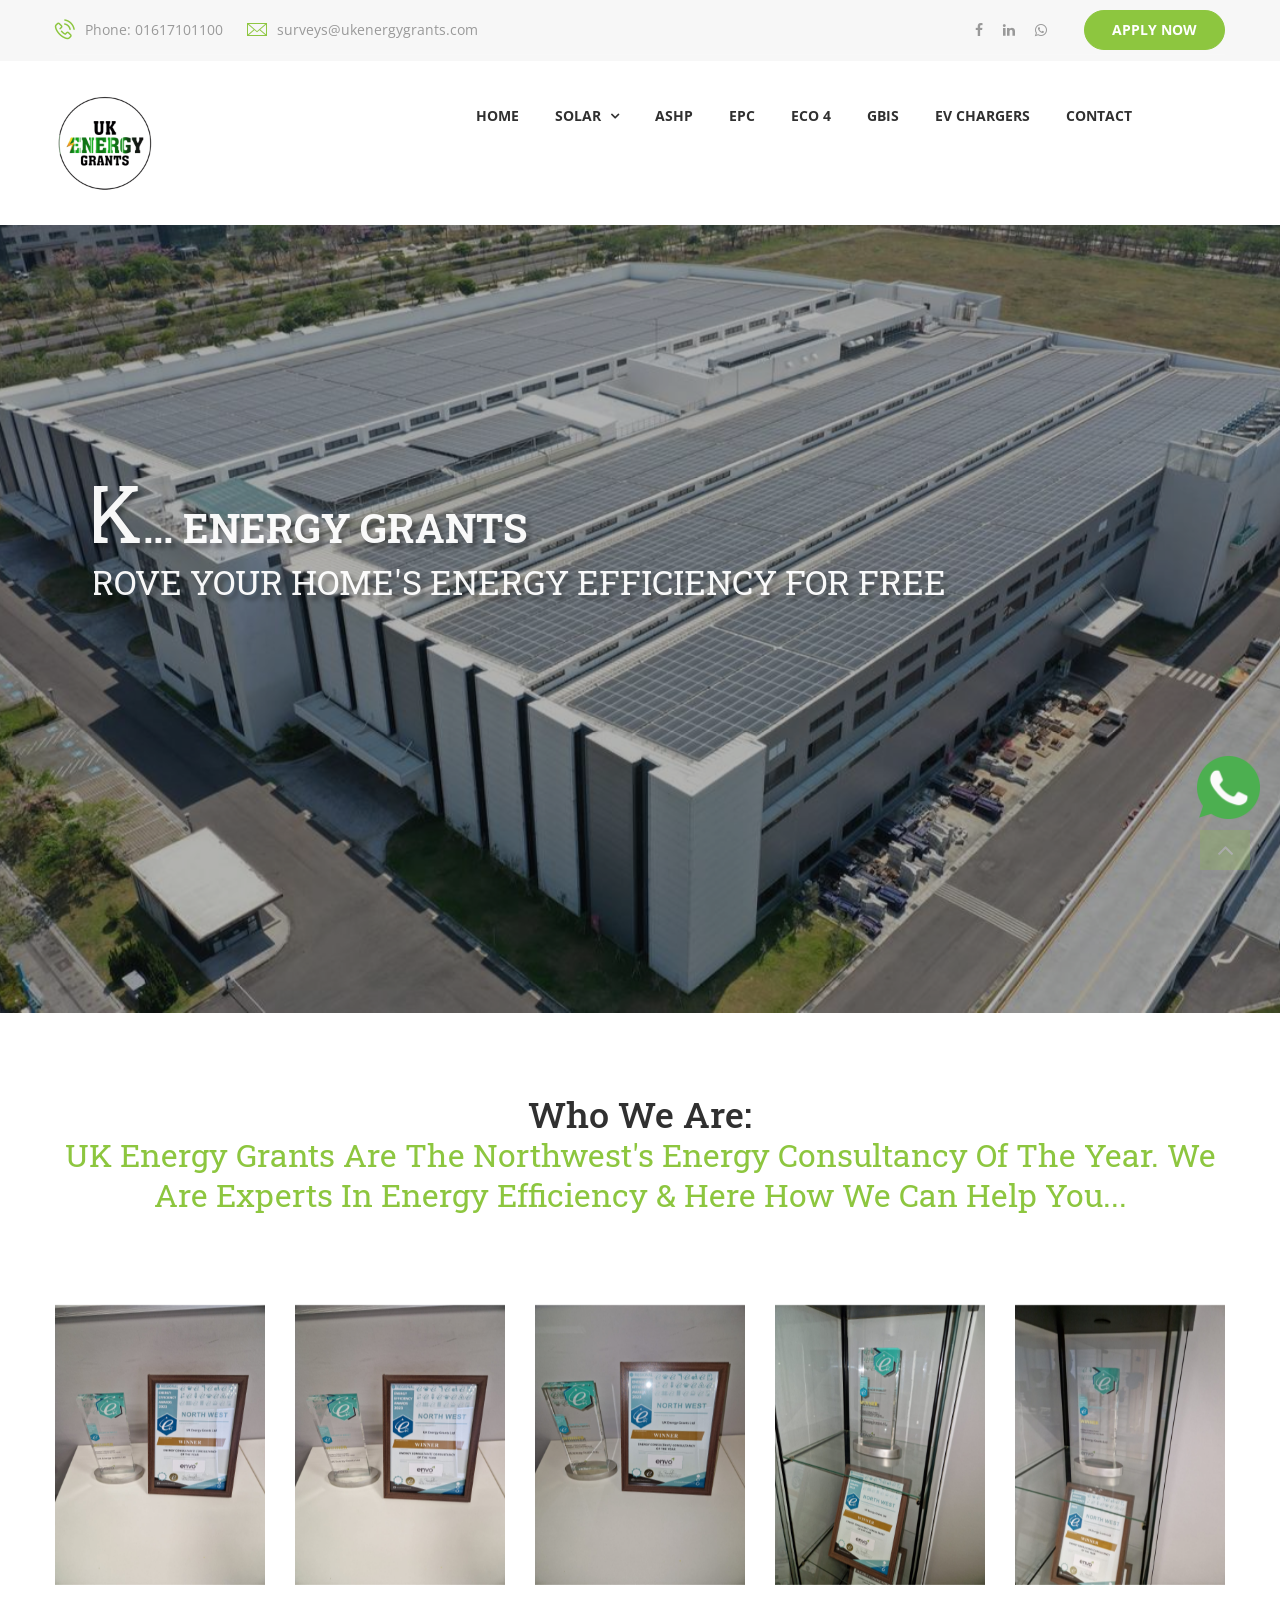
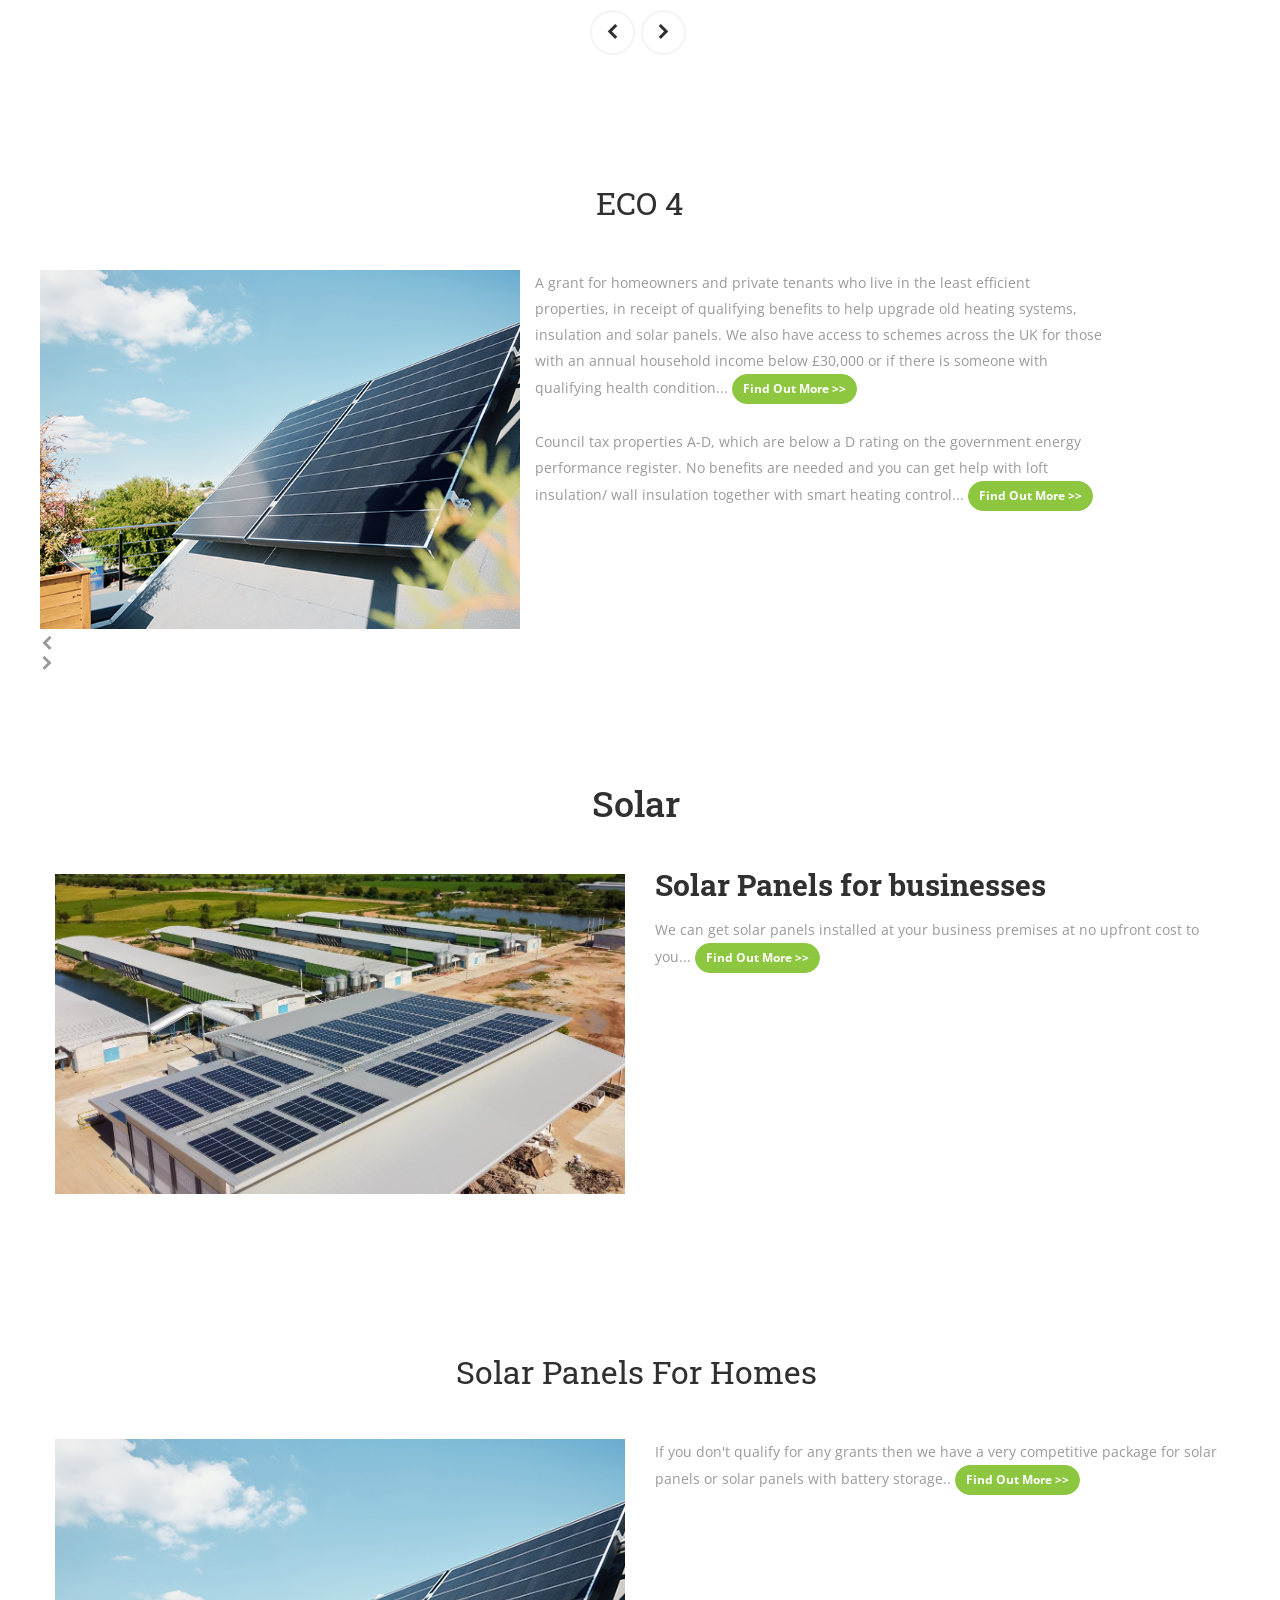
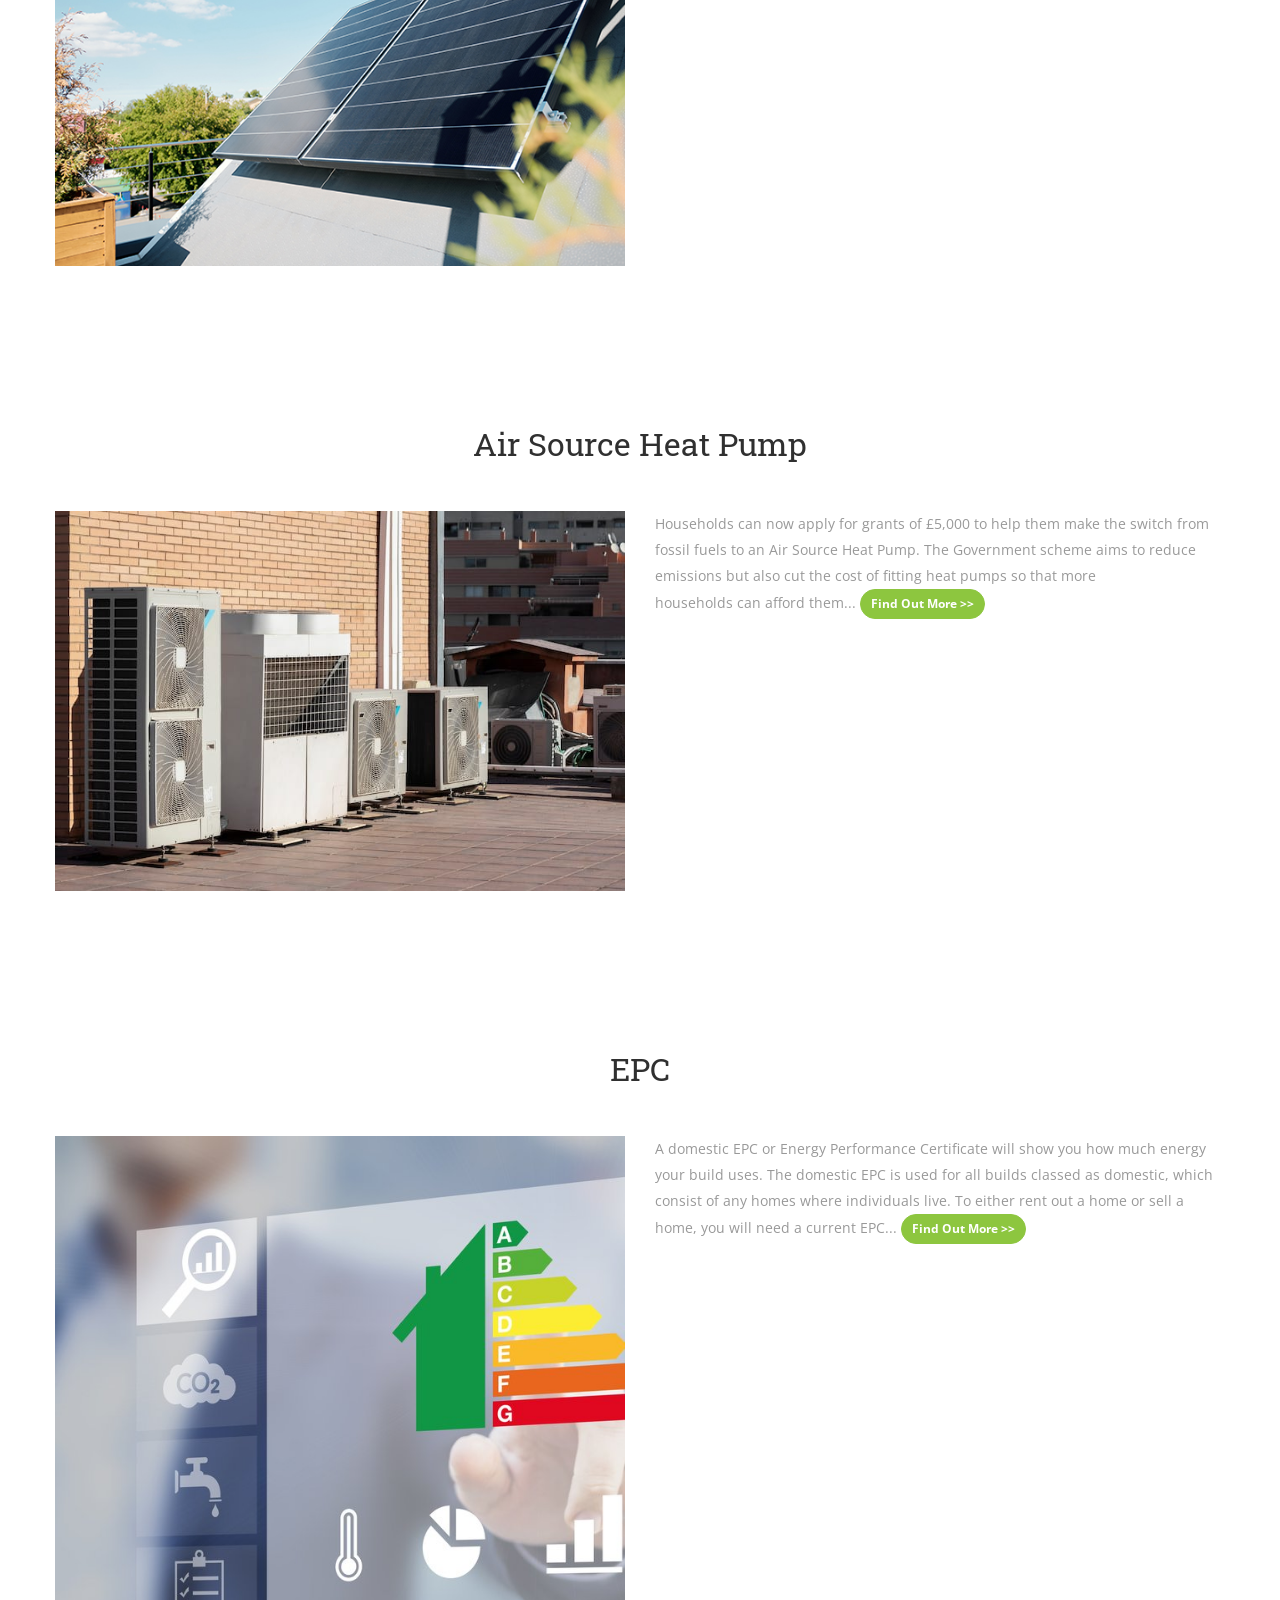
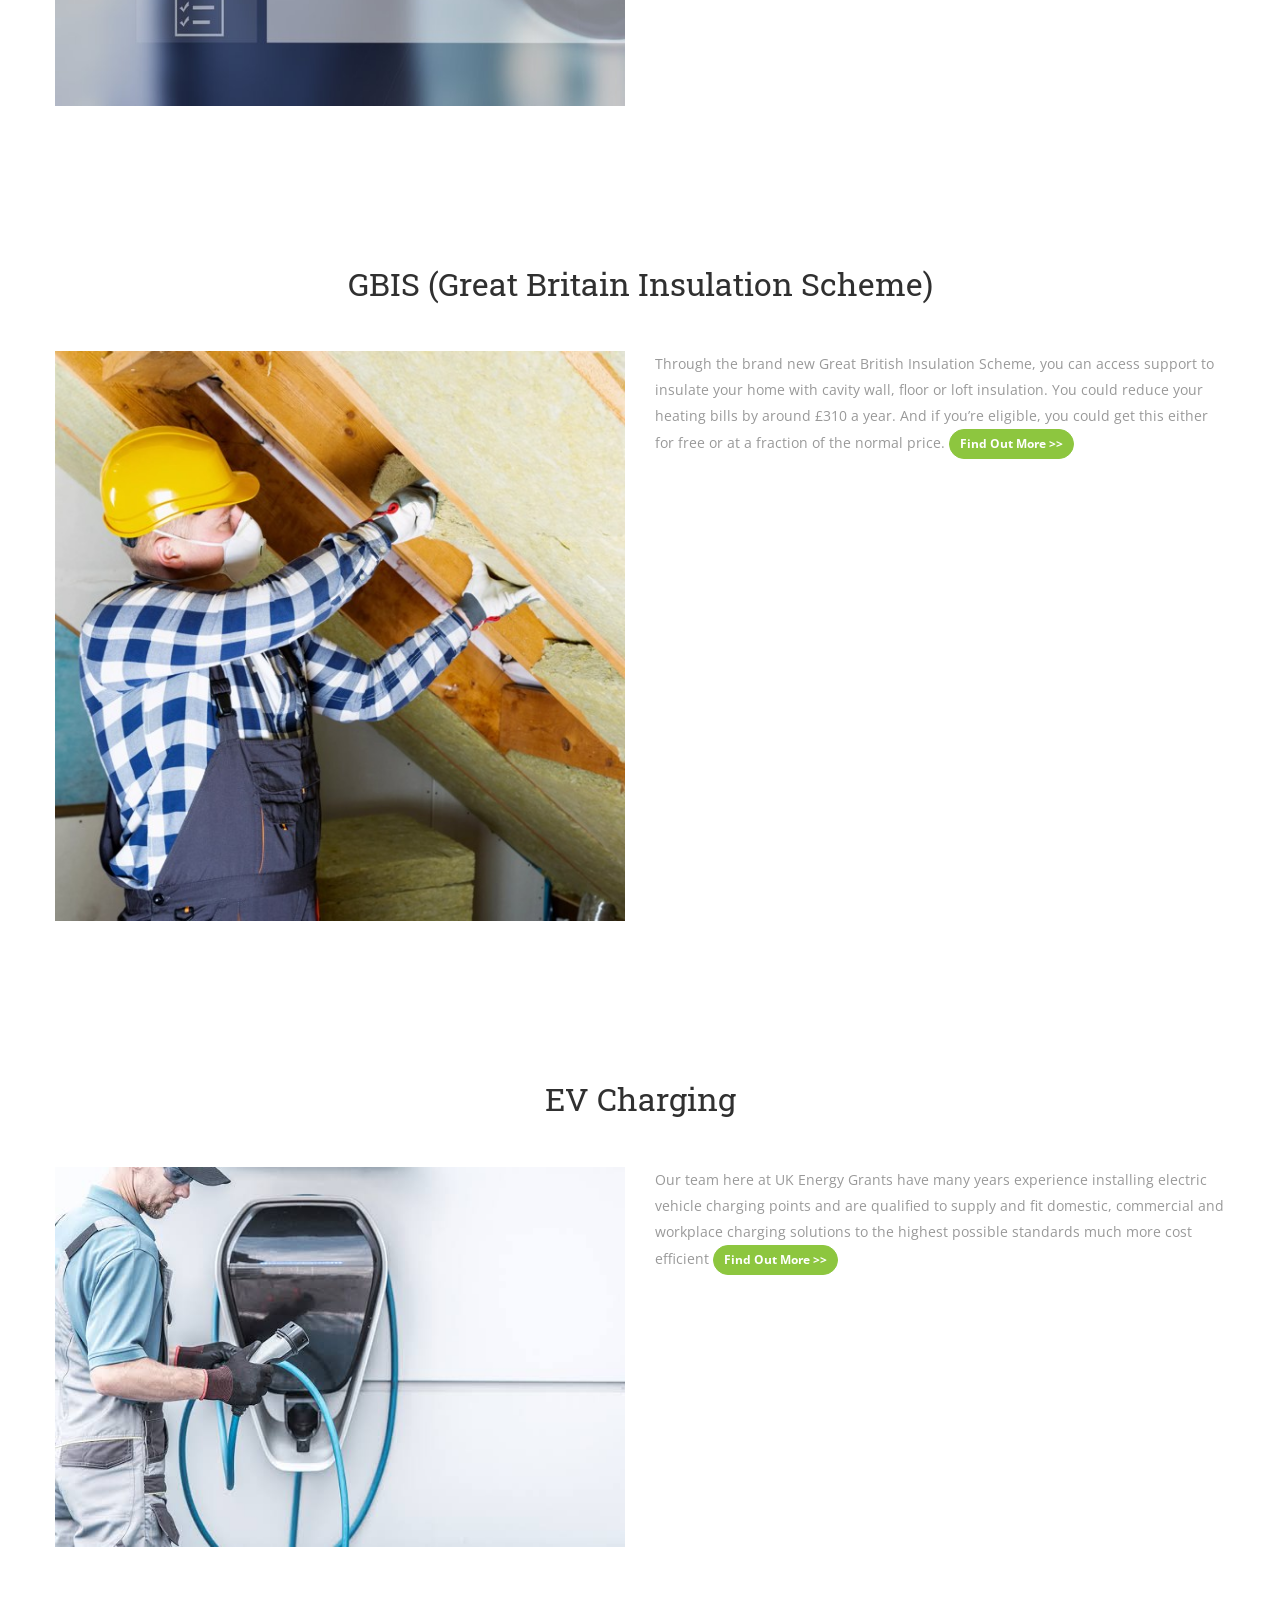
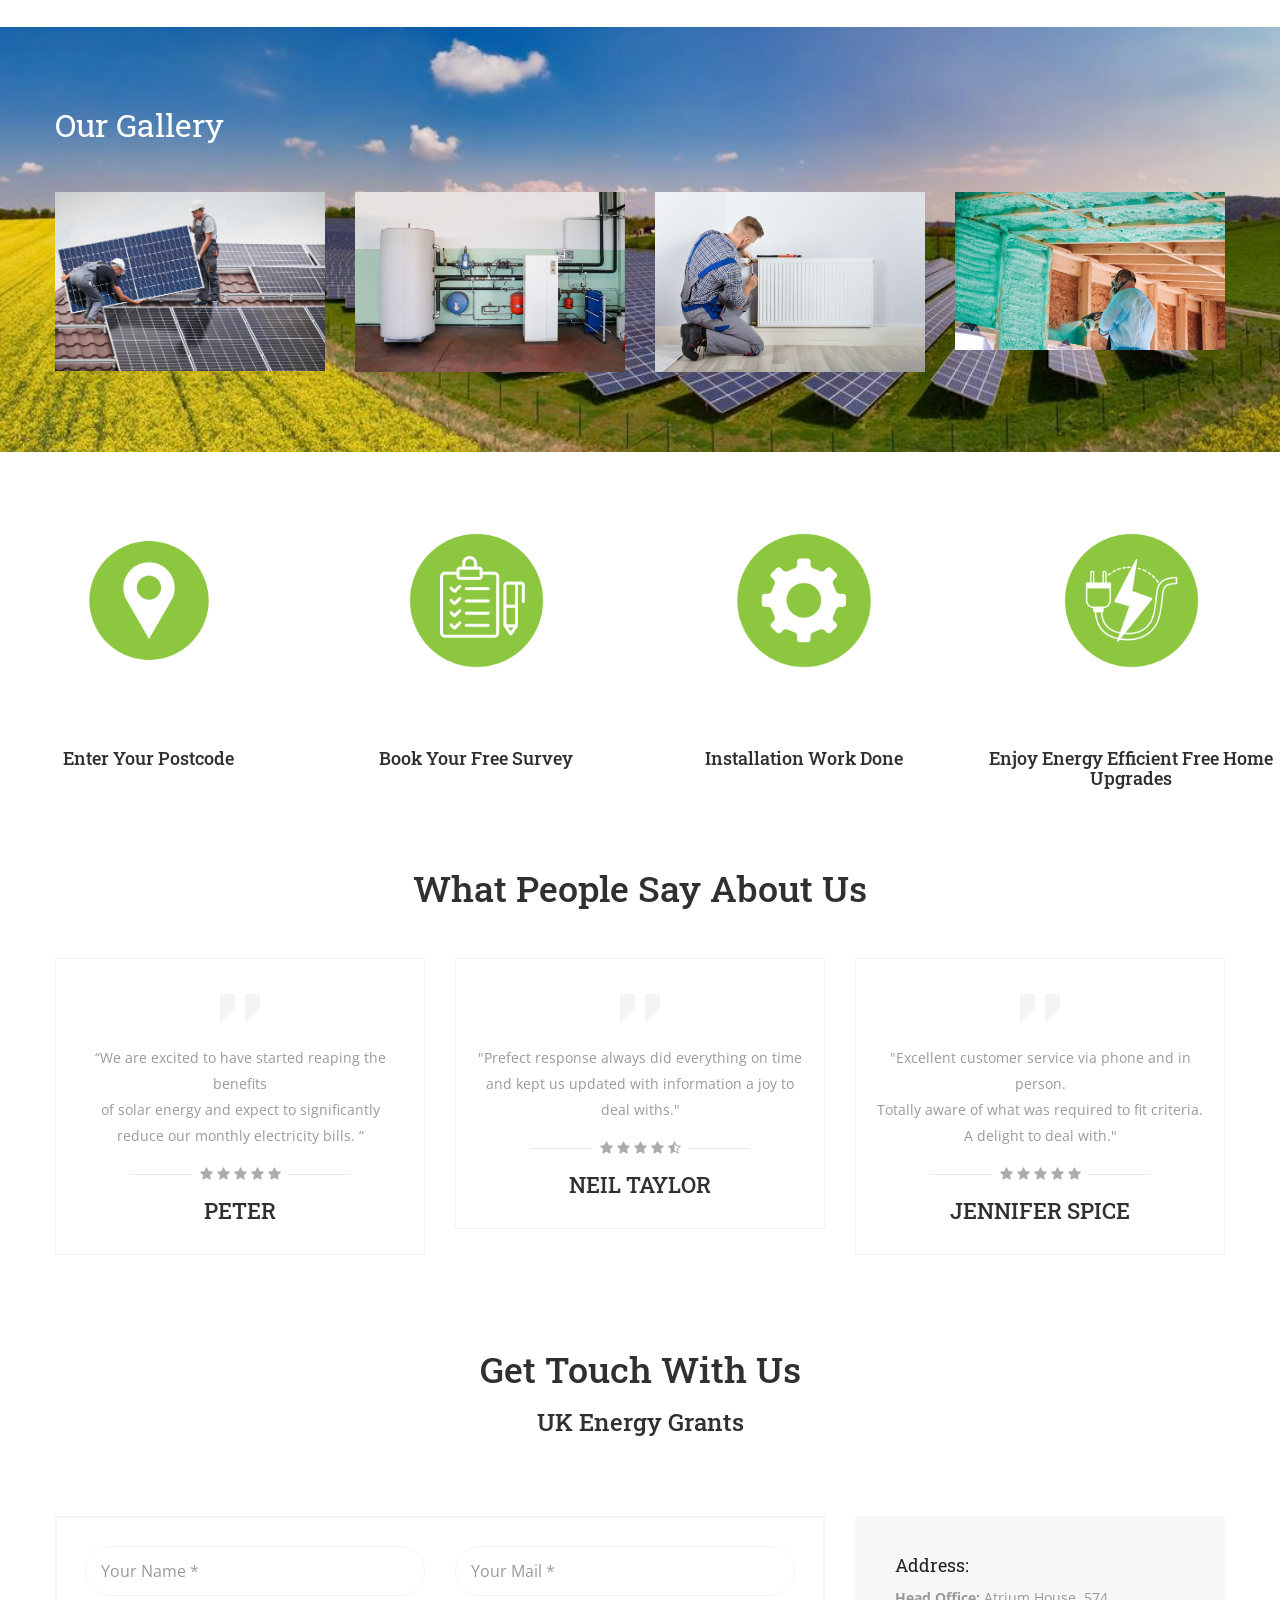
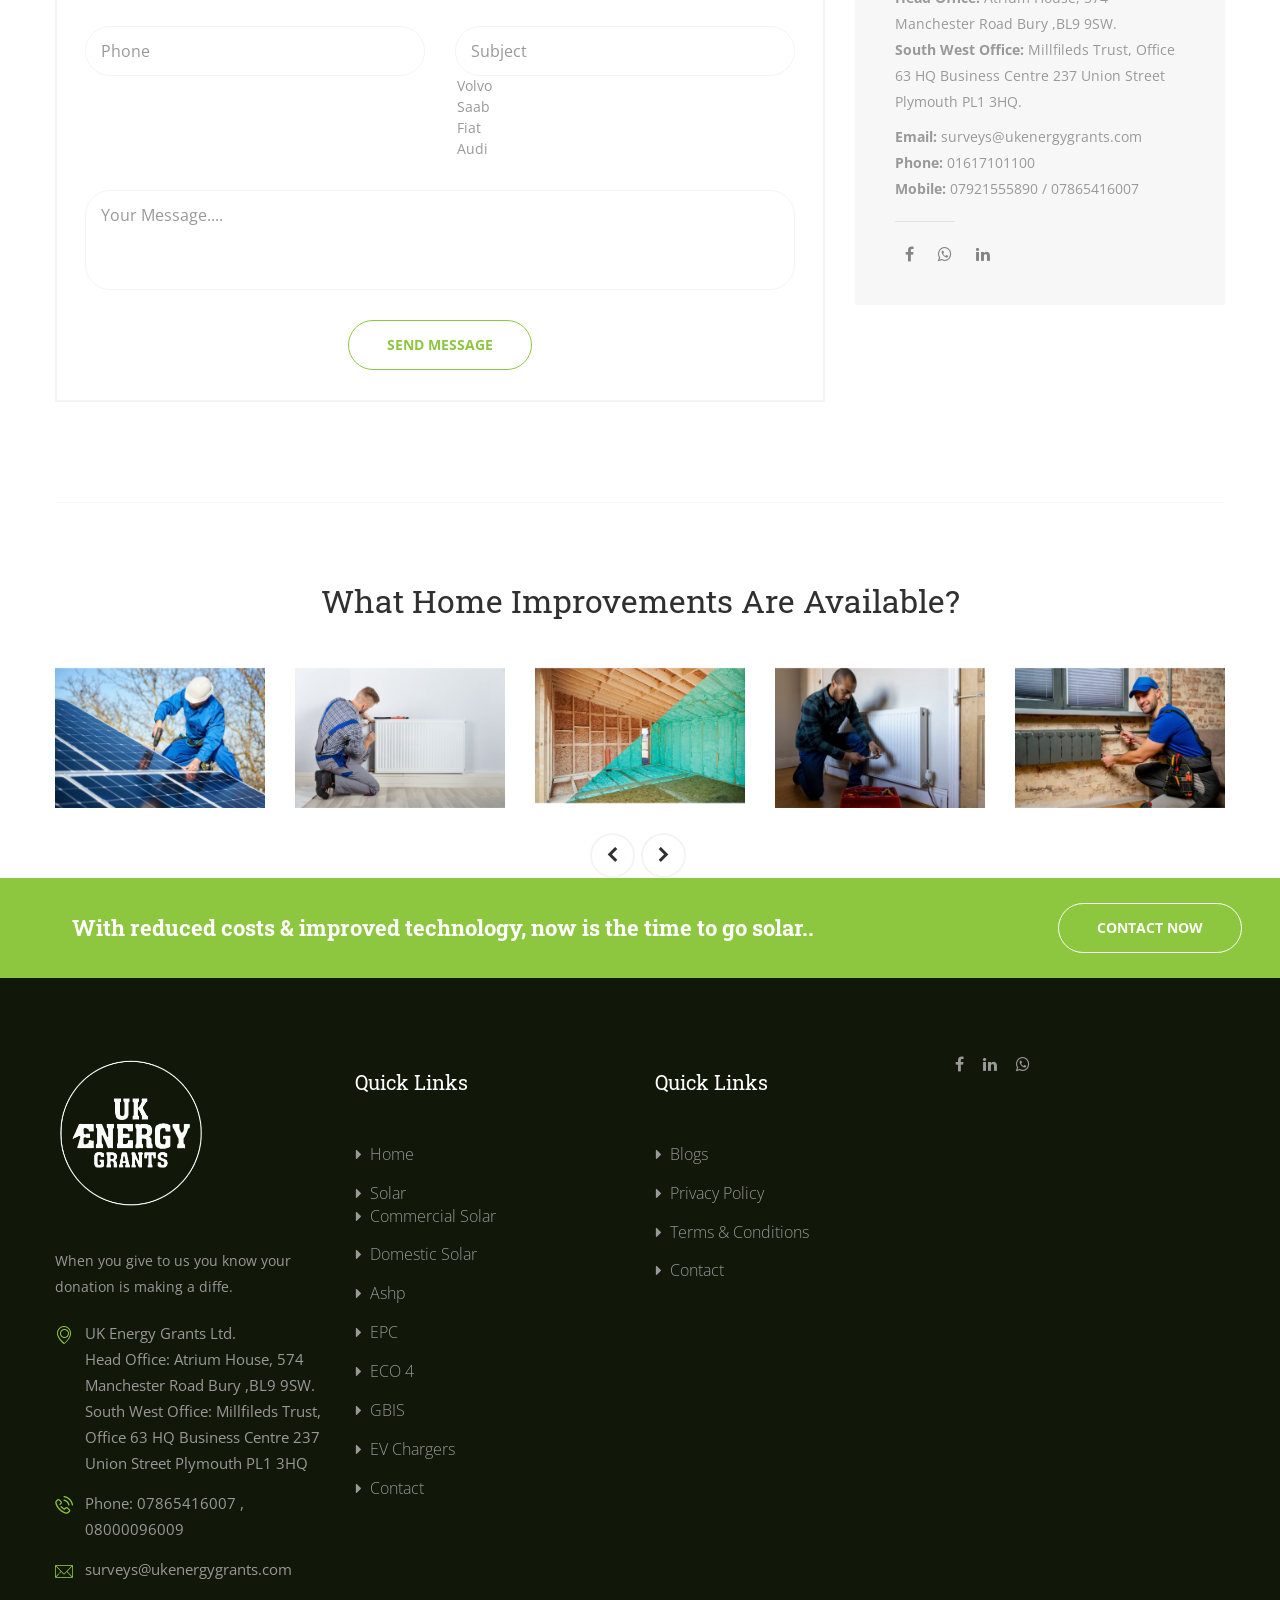
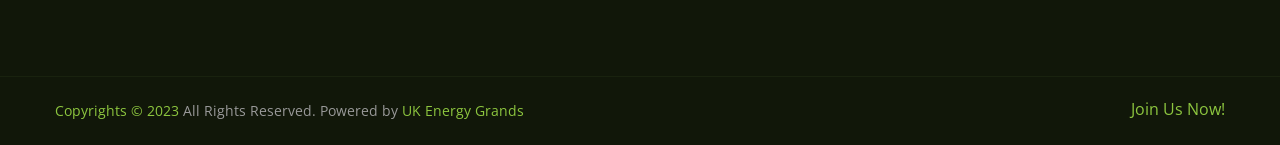
<file: index.html>
<!DOCTYPE html>
<html lang="en">
<head>
	<meta charset="UTF-8">
	<title>UK Energy Grants</title> 

	<!-- mobile responsive meta -->
	<meta name="viewport" content="width=device-width, initial-scale=1">
    <meta name="viewport" content="width=device-width, initial-scale=1, maximum-scale=1">


	<link rel="stylesheet" href="css/style.css">
	<link rel="stylesheet" href="css/responsive.css">

	<link rel="apple-touch-icon" sizes="180x180" href="images/fav-icon/apple-touch-icon.png">
	<link rel="icon" type="image/png" href="images/fav-icon/favicon-32x32.png" sizes="32x32">
	<link rel="icon" type="image/png" href="images/fav-icon/favicon-16x16.png" sizes="16x16">

 <style type="text/css" >
 
 .navigation {
  	position: fixed; 
		width: 3%;
		margin-left: 2%;
  	color: #fff;
	
  	&__link {
			display: block;
    	color: #ddd; 
    	text-decoration: none;
    	padding: 1em;
			font-weight: 400;

			
			&:hover {
				background-color: #aaa;
			transform: scale(1.5);
			}
		
		   &.active {
		   	color: 000;
	
			transform: scale(1.5);
		   }
  	}
}



        /* Style for the WhatsApp icon */
        .whatsapp-icon {
            position: fixed; /* or 'absolute' depending on your needs */
            bottom: 40px; /* Adjust the position as needed */
            right: 20px; /* Adjust the position as needed */
            height:104px;
            width:63px;
        }
   
 </style>

</head>
<body>


<div class="boxed_wrapper">


<div class="top-bar">
    <div class="container">
        <div class="clearfix">

            <ul class="float_left top-bar-info">
                    <li><i class="icon-phone-call"></i>Phone:  01617101100</li>
                    <li><i class="icon-e-mail-envelope"></i>surveys@ukenergygrants.com</li>
                </ul>
            <div class="right-column float_right">
                <div id="polyglotLanguageSwitcher" class="">
                  <!--  <form action="#">
                        <select id="polyglot-language-options">
                            <option id="en" value="en" selected>Eng</option>
                            <option id="fr" value="fr">Fre</option>
                            <option id="de" value="de">Ger</option>
                            <option id="it" value="it">Ita</option>
                            <option id="es" value="es">Spa</option>
                        </select>
                    </form>-->
                </div>
                <ul class="social list_inline">
                    <li><a href="https://www.facebook.com/freegrantsnearme?mibextid=ZbWKwL" target="_blank"><i class="fa fa-facebook"></i></a></li>
                    <li><a href="https://www.linkedin.com/company/reviewedenergy/" target="_blank"><i class="fa fa-linkedin"></i></a></li>
                    <li><a href="https://api.whatsapp.com/send/?phone=447921555890&text=Hello+there&type=phone_number&app_absent=0" target="_blank"><i class="fa fa-whatsapp"></i></a></li>
                    <!--<li><a href="#"><i class="fa fa-feed"></i></a></li>-->
                </ul>
                <button class="thm-btn donate-box-btn">Apply Now</button>

            </div>
                
            
        </div>
            

    </div>
</div>

<section class="theme_menu stricky">
    <div class="container">
        <div class="row">
            <div class="col-md-3">
                <div class="main-logo">
                    <a href="index.html"><img src="images/logo/output-onlinegiftools.gif" alt="" width="100" height="100"></a>
                </div>
            </div>
            <div class="col-md-9 menu-column">
                <nav class="menuzord" id="main_menu">
                   <ul class="menuzord-menu">
                        <li><a href="index.html">Home</a></li>

                        <li><a href="#">Solar</a>
                            <ul class="dropdown">
                                <li><a href="#commercial" class="navigation__link">Commercial Solar</a></li>
                                <li><a href="#domestic" class="navigation__link">Domestic Solar</a></li>
                               </ul>
                        </li>

                        <li><a href="#ashp" class="navigation__link">Ashp</a>
                            <!--<ul class="dropdown">
                                <li><a href="about.html">About Us</a></li>
                                <li><a href="Campaign-Grid-View.html">Campaign Grid View</a></li>
                                <li><a href="Campaign-List-View.html">Campaign List View</a></li>
                                <li><a href="Events.html">Events</a></li>
                                <li><a href="testimonial.html">Testimonials</a></li>
                                <li><a href="faq.html">FAQ’s</a></li>
                                <li><a href="error.html">404 Page</a></li>
                            </ul>-->
                        </li>

                        <li><a href="#epc" class="navigation__link">EPC</a>
                            <!--<ul class="dropdown">
                                <li><a href="blog-1.html">Blog Grid View</a></li>
                                <li><a href="blog-large.html">Blog With Sidebar</a></li>
                                <li><a href="blog-details.html">Single Post</a></li>
                            </ul>-->
                        </li>

                        <li><a href="#eco" class="navigation__link">ECO 4</a>
                        <!--<ul class="dropdown">
                            <li><a href="gallery-1.html">gallery Grid View</a></li>
                            <li><a href="gallery-3.html">gallery manasory</a></li>
                            <li><a href="single-gallery.html">Single gallery</a></li>
                         </ul>-->
                        </li>

                        <li><a href="#gbis" class="navigation__link">GBIS</a>
                       <!-- <ul class="dropdown">
                            <li><a href="shop.html">Shop Products</a></li>
                            <li><a href="shop-single.html">Single Shop</a></li>
                            <li><a href="shop-cart.html">Shopping Cart</a></li>
                            <li><a href="checkout.html">Checkout</a></li>
                            <li><a href="account.html">My Account</a></li>
                        </ul>-->
                        </li>

                        <li><a href="#evchargers" class="navigation__link">EV Chargers</a></li>
                         <li><a href="#contact">Contact</a></li>


                    </ul>
                </nav> 
            </div>
            <div class="right-column">
                <div class="right-area">
                    <div class="nav_side_content">
                        <div class="search_option">
                            <!--<button class="search tran3s dropdown-toggle color1_bg" id="searchDropdown" data-toggle="dropdown" aria-haspopup="true" aria-expanded="false"><i class="fa fa-search" aria-hidden="true"></i></button>
                            <form action="#" class="dropdown-menu" aria-labelledby="searchDropdown">
                                <input type="text" placeholder="Search...">
                                <button><i class="fa fa-search" aria-hidden="true"></i></button>
                            </form>-->
                       </div>
                   </div>
                </div>
                    
            </div>


        </div>
                

   </div>
</section>



 
 

<!--Start rev slider wrapper-->     
<section class="rev_slider_wrapper">
    <div id="slider1" class="rev_slider"  data-version="5.0">
        <ul>
            
            <li data-transition="fade">
                <img src="UKgrands/55.jpg"  alt="" width="1920" height="888" data-bgposition="top center" data-bgfit="cover" data-bgrepeat="no-repeat" data-bgparallax="1" >
                
                <div class="tp-caption  tp-resizeme" 
                    data-x="left" data-hoffset="15" 
                    data-y="top" data-voffset="260" 
                    data-transform_idle="o:1;"         
                    data-transform_in="x:[-175%];y:0px;z:0;rX:0;rY:0;rZ:0;sX:1;sY:1;skX:0;skY:0;opacity:0.01;s:3000;e:Power3.easeOut;" 
                    data-transform_out="s:1000;e:Power3.easeInOut;s:1000;e:Power3.easeInOut;" 
                    data-mask_in="x:[100%];y:0;s:inherit;e:inherit;" 
                    data-splitin="none" 
                    data-splitout="none"
                    data-responsive_offset="on"
                    data-start="700">
                    <div class="slide-content-box">
                        <h1>UK<span>... Energy Grants </span></h1>
                        <h3>Improve your home's energy efficiency for free</h3>
                        <!--<p>Great explorer of the truth, the master-builder of human happiness <br>not know how to pursue pleasure rationally...  </p>-->
                    </div>
                </div>
                <div class="tp-caption tp-resizeme" 
                    data-x="left" data-hoffset="15" 
                    data-y="top" data-voffset="480" 
                    data-transform_idle="o:1;"                         
                    data-transform_in="y:[100%];z:0;rX:0deg;rY:0;rZ:0;sX:1;sY:1;skX:0;skY:0;opacity:0;s:2000;e:Power4.easeInOut;" 
                    data-transform_out="s:1000;e:Power3.easeInOut;s:1000;e:Power3.easeInOut;"                     
                    data-splitin="none" 
                    data-splitout="none" 
                    data-responsive_offset="on"
                    data-start="2300">
                    <div class="slide-content-box">
                        <div class="button">
                            <a class="thm-btn" href="#contact">Apply Now</a>     
                        </div>
                    </div>
                </div>
                <div class="tp-caption tp-resizeme" 
                    data-x="left" data-hoffset="200" 
                    data-y="top" data-voffset="480" 
                    data-transform_idle="o:1;"                         
                    data-transform_in="y:[100%];z:0;rX:0deg;rY:0;rZ:0;sX:1;sY:1;skX:0;skY:0;opacity:0;s:2000;e:Power4.easeInOut;" 
                    data-transform_out="s:1000;e:Power3.easeInOut;s:1000;e:Power3.easeInOut;"                     
                    data-splitin="none" 
                    data-splitout="none" 
                    data-responsive_offset="on"
                    data-start="2600">
                    <div class="slide-content-box">
                       <!-- <div class="button">
                            <a class="thm-btn style-3" href="cause.html">Get Involved</a>     
                        </div> -->
                    </div>
                </div>
            </li>
            <li data-transition="fade">
                <img src="UKgrands/29.jpg"  alt="" width="1920" height="580" data-bgposition="top center" data-bgfit="cover" data-bgrepeat="no-repeat" data-bgparallax="1" >
                
                <div class="tp-caption  tp-resizeme" 
                    data-x="left" data-hoffset="15" 
                    data-y="top" data-voffset="260" 
                    data-transform_idle="o:1;"         
                    data-transform_in="x:[-175%];y:0px;z:0;rX:0;rY:0;rZ:0;sX:1;sY:1;skX:0;skY:0;opacity:0.01;s:3000;e:Power3.easeOut;" 
                    data-transform_out="s:1000;e:Power3.easeInOut;s:1000;e:Power3.easeInOut;" 
                    data-mask_in="x:[100%];y:0;s:inherit;e:inherit;" 
                    data-splitin="none" 
                    data-splitout="none"
                    data-responsive_offset="on"
                    data-start="700">
                    <div class="slide-content-box">
                        <h2>Apply for ECO 4 Grants</h2>
                        <p>The ECO 4 Government backed grant has been specifically designed to help you </p>
                    </div>
                </div>
                <div class="tp-caption tp-resizeme" 
                    data-x="left" data-hoffset="15" 
                    data-y="top" data-voffset="480" 
                    data-transform_idle="o:1;"                         
                    data-transform_in="y:[100%];z:0;rX:0deg;rY:0;rZ:0;sX:1;sY:1;skX:0;skY:0;opacity:0;s:2000;e:Power4.easeInOut;" 
                    data-transform_out="s:1000;e:Power3.easeInOut;s:1000;e:Power3.easeInOut;"                     
                    data-splitin="none" 
                    data-splitout="none" 
                    data-responsive_offset="on"
                    data-start="2300">
                    <div class="slide-content-box">
                        <div class="button">
                            <a class="thm-btn" href="#contact">Apply Now</a>        
                        </div>
                    </div>
                </div>
                <div class="tp-caption tp-resizeme" 
                    data-x="center" data-hoffset="100" 
                    data-y="top" data-voffset="450" 
                    data-transform_idle="o:1;"                         
                    data-transform_in="y:[100%];z:0;rX:0deg;rY:0;rZ:0;sX:1;sY:1;skX:0;skY:0;opacity:0;s:2000;e:Power4.easeInOut;" 
                    data-transform_out="s:1000;e:Power3.easeInOut;s:1000;e:Power3.easeInOut;"                     
                    data-splitin="none" 
                    data-splitout="none" 
                    data-responsive_offset="on"
                    data-start="2600">
                    <div class="slide-content-box">
                        <!-- <div class="button">
                            <a class="thm-btn style-3" href="#">get involved</a>     
                        </div> -->
                    </div>
                </div>
            </li>
            <li data-transition="fade">
                <img src="UKgrands/50.jpg"  alt="" width="1920" height="888" data-bgposition="top center" data-bgfit="cover" data-bgrepeat="no-repeat" data-bgparallax="1" >
                
                 <div class="tp-caption  tp-resizeme" 
                    data-x="left" data-hoffset="15" 
                    data-y="top" data-voffset="260" 
                    data-transform_idle="o:1;"         
                    data-transform_in="x:[-175%];y:0px;z:0;rX:0;rY:0;rZ:0;sX:1;sY:1;skX:0;skY:0;opacity:0.01;s:3000;e:Power3.easeOut;" 
                    data-transform_out="s:1000;e:Power3.easeInOut;s:1000;e:Power3.easeInOut;" 
                    data-mask_in="x:[100%];y:0;s:inherit;e:inherit;" 
                    data-splitin="none" 
                    data-splitout="none"
                    data-responsive_offset="on"
                    data-start="700">
                    <div class="slide-content-box">
                        <h2>Let the Power of your <br> sun Power your pocket</h2>
                        <!--<p>The ECO 4 Government backed grant has been specifically designed to help you </p>-->
                    </div>
                </div>
                <div class="tp-caption tp-resizeme" 
                    data-x="left" data-hoffset="15" 
                    data-y="top" data-voffset="480" 
                    data-transform_idle="o:1;"                         
                    data-transform_in="y:[100%];z:0;rX:0deg;rY:0;rZ:0;sX:1;sY:1;skX:0;skY:0;opacity:0;s:2000;e:Power4.easeInOut;" 
                    data-transform_out="s:1000;e:Power3.easeInOut;s:1000;e:Power3.easeInOut;"                     
                    data-splitin="none" 
                    data-splitout="none" 
                    data-responsive_offset="on"
                    data-start="2300">
                    <div class="slide-content-box">
                        <div class="button">
                            <a class="thm-btn" href="#contact">Apply Now</a>      
                        </div>
                    </div>
                </div>
                <div class="tp-caption tp-resizeme" 
                    data-x="left" data-hoffset="700" 
                    data-y="top" data-voffset="480" 
                    data-transform_idle="o:1;"                         
                    data-transform_in="y:[100%];z:0;rX:0deg;rY:0;rZ:0;sX:1;sY:1;skX:0;skY:0;opacity:0;s:2000;e:Power4.easeInOut;" 
                    data-transform_out="s:1000;e:Power3.easeInOut;s:1000;e:Power3.easeInOut;"                     
                    data-splitin="none" 
                    data-splitout="none" 
                    data-responsive_offset="on"
                    data-start="2600">
                    <div class="slide-content-box">
                        <!-- <div class="button">
                            <a class="thm-btn style-3" href="cause.html">Get Involved</a>     
                        </div> -->
                    </div>
                </div>
            </li>
        </ul>
    </div>
</section>
<!--End rev slider wrapper--> 


<section class="service sec-padd3">
    <div class="container">
        <div class="section-title center">
            <h1> Who We Are: </h1>
        <h2><span class="thm-color">UK Energy Grants are the Northwest's Energy Consultancy of the year. We are experts in energy  efficiency & here how we can help you...</span></h2>
        </div>
        
        
<section class="clients-section">
    <div class="container">
        <!--<div class="section-title center">
            <h2>What Home Improvements are available?</h2>
        </div>-->
        <div class="client-carousel owl-carousel owl-theme">

            <div class="item tool_tip" title="Award Winner">
                <img src="UKgrands/img1.jpg" alt="Awesome Image">
            </div>
            <div class="item tool_tip" title="Award Winner">
                <img src="UKgrands/img2.jpg" alt="Awesome Image">
            </div>
            <div class="item tool_tip" title="Award Winnerr">
                <img src="UKgrands/img3.jpg" alt="Awesome Image">
            </div>
            <div class="item tool_tip" title="Award Winner">
                <img src="UKgrands/img4.jpg" alt="Awesome Image">
            </div>
            <div class="item tool_tip" title="Award Winner">
                <img src="UKgrands/img5.jpg" alt="Awesome Image">
            </div>

        </div>
    </div>  
</section>        
        </div>
</section>

<!--<section class="urgent-cause2 sec-padd">-->
<!--    <div class="container">-->
<!--        <div class="section-title">-->
<!--            <h2>Our Services</h2>-->
            <!--<p>You can help lots of people by donating little.</p>-->
<!--        </div>-->
<!--        <div class="cause-carousel">-->
<!--            <div class="item clearfix">-->
<!--                <figure class="img-box">-->
<!--                    <img src="UKgrands/Heat Pumbs/2.jpg" alt="">-->
<!--                    <div class="overlay"><div class="inner-box"><div class="content-box"><button class="thm-btn style-2 donate-box-btn">Contact now</button></div></div></div>-->
<!--                </figure>-->
                
<!--                <div class="content">-->
                    
<!--                    <div class="text center">-->
<!--                        <a href="#"><h4 class="title">Heat Pumbs</h4></a>-->
<!--                        <p>Heat pumps offer an energy-efficient alternative to furnaces and air conditioners for all climates.An air-source heat pump can provide efficient heating and cooling for your home.</p>               -->
<!--                    </div>-->
                    <!--<div class="progress-box">-->
                    <!--    <div class="bar">-->
                    <!--        <div class="bar-inner animated-bar" data-percent="48%"><div class="count-text">48%</div></div>-->
                    <!--    </div>-->
                    <!--</div>-->
                    <!--<div class="donate clearfix">-->
                    <!--    <div class="donate float_left"><span>Goal: $54000 </span></div>-->
                    <!--    <div class="donate float_right">Raised: $24000</div>-->
                    <!--</div>-->
                    
<!--                </div>                        -->
                        
<!--            </div>-->
<!--            <div class="item clearfix">-->
<!--                <figure class="img-box">-->
<!--                    <img src="UKgrands/36.jpg" alt="">-->
<!--                    <div class="overlay"><div class="inner-box"><div class="content-box"><button class="thm-btn style-2 donate-box-btn">Contact now</button></div></div></div>-->
<!--                </figure>-->
                
<!--                <div class="content">-->
                    
<!--                    <div class="text center">-->
<!--                        <a href="#"><h4 class="title">Loft insulation</h4></a>-->
<!--                        <p>Loft insulation is a popular and cost effective measure that is used in many homes .We can also provide a competitive quotes if you don't qualify for a grant. ...</p>               -->
<!--                    </div>-->
                    <!--<div class="progress-box">-->
                    <!--    <div class="bar">-->
                    <!--        <div class="bar-inner animated-bar" data-percent="48%"><div class="count-text">48%</div></div>-->
                    <!--    </div>-->
                    <!--</div>-->
                    <!--<div class="donate clearfix">-->
                    <!--    <div class="donate float_left"><span>Goal: $92000 </span></div>-->
                    <!--    <div class="donate float_right">Raised: $69000</div>-->
                    <!--</div>-->
                    
<!--                </div>                        -->
                        
<!--            </div>-->
<!--            <div class="item clearfix">-->
<!--                <figure class="img-box">-->
<!--                    <img src="UKgrands/20.jpg" alt="">-->
<!--                    <div class="overlay"><div class="inner-box"><div class="content-box"><button class="thm-btn style-2 donate-box-btn">Contact now</button></div></div></div>-->
<!--                </figure>-->
                
<!--                <div class="content">-->
                    
<!--                    <div class="text center">-->
<!--                        <a href="#"><h4 class="title">Internal wall insulation</h4></a>-->
<!--                        <p>Internal wall insulation is done by fitting insulation backed plasterboards to the walls. The system is then sealed and a skim type finish is applied....</p>               -->
<!--                    </div>-->
                    <!--<div class="progress-box">-->
                    <!--    <div class="bar">-->
                    <!--        <div class="bar-inner animated-bar" data-percent="48%"><div class="count-text">48%</div></div>-->
                    <!--    </div>-->
                    <!--</div>-->
                    <!--<div class="donate clearfix">-->
                    <!--    <div class="donate float_left"><span>Goal: $78000 </span></div>-->
                    <!--    <div class="donate float_right">Raised: $49000</div>-->
                    <!--</div>-->
                    
<!--                </div>                        -->
                        
<!--            </div>-->
            
<!--        </div>-->
<!--    </div>-->
<!--</section>-->



<!--<section class="about sec-padd2">-->
<!--    <div class="container">-->
<!--        <div class="section-title center">-->
<!--            <h2>UK Energy Grants Scheme</h2>-->
<!--            <p>Improve your home's energy efficiency for free</p>-->
<!--        </div>-->
<!--        <div class="row">-->
<!--            <div class="col-md-6 col-sm-12">-->
<!--                <figure class="img-box">-->
<!--                    <img src="UKgrands/15.jpg" alt="">-->
<!--                </figure>-->
<!--            </div>-->
<!--            <div class="col-md-6 col-sm-6 col-xs-12">-->
<!--                <div class="content">-->
<!--                    <h2>ECO 4</h2>-->
<!--                    <div class="text">-->
<!--                        <p>The ECO 4 Government backed grant has been specifically designed to help you improve the EPC rating of your homes by providing a range of free home improvements including insulation, heating upgrades, and introduction to renewable energy such as Solar PV & Heatpumps </p>-->
<!--                    </div>-->
<!--                    <h4>Or Call Our Team On</h4>-->
<!--                    <div class="text">-->
<!--                        <p>Find out if you qualify by entering your postcode below, the process can take less than 60 seconds:.</p>-->
<!--                    </div>-->
<!--                    <div class="link"><a href="#" class="thm-btn style-2">Enter Postcode</a></div>-->
<!--                </div>-->
<!--            </div>-->
<!--        </div>-->
        
<!--    </div>-->
<!--</section>-->
<section class="about sec-padd2">
    <div class="container">
        <div class="section-title center">
            <h2 id="eco">ECO 4</h2>
        </div>
        <!--img slideshow-->
        <div class="row">
            <div class="event-section2">
                         <div class="event-carousel3">
                            <div class="item">
                                <div class="img-column1">
                                    <figure class="img-holder">
                                        <a href="single-event.html"><img src="images/resource/eco1.jpg" alt=""></a>
                                    </figure>
                                </div>
                                </div>
                            <div class="item">
                                <div class="img-column1">
                                    <figure class="img-holder">
                                        <a href="single-event.html"><img src="images/resource/eco2.jpg" alt=""></a>
                                    </figure>
                                </div>
                                </div>
                                <div class="item">
                                <div class="img-column1">
                                    <figure class="img-holder">
                                        <a href="single-event.html"><img src="images/resource/eco3.jpg" alt=""></a>
                                    </figure>
                                </div>
                                </div>
                                <div class="item">
                                <div class="img-column1">
                                    <figure class="img-holder">
                                        <a href="single-event.html"><img src="images/resource/eco4.jpg" alt=""></a>
                                    </figure>
                                </div>
                                </div>
                        </div>
                    </div>
                    
            <div class="col-md-6 col-sm-6 col-xs-12">
                <div class="content">
                    <div class="text">
                        <p>A grant for homeowners and private tenants who live in the least efficient properties, in receipt of qualifying benefits to help upgrade old heating systems, insulation and solar panels. We also have access to schemes across the UK for those with an annual household income below £30,000 or if there is someone with qualifying health condition... <a href="#contact" class="thm-btn2 style-2">Find Out More >></a>
 </p>
                        
                        <p>Council tax properties A-D, which are below a D rating on the government energy performance register. No benefits are needed and you can get help with loft insulation/ wall insulation together with smart heating control... <a href="#contact" class="thm-btn2 style-2">Find Out More >></a>
</p>

                    </div>
                   </div>
                </div>
            </div>
        </div>
    </div>
</section>



<section class="about sec-padd2">
    <div class="container">
        <div class="section-title center">
            <h1 id="commercial">Solar </h1>
        </div>
        <div class="row">
            <div class="col-md-6 col-sm-12">
                <figure class="img-box">
                    <img src="UKgrands/solar_pan.jpg" alt="">
                </figure>
            </div>
            <div class="col-md-6 col-sm-6 col-xs-12">
                <div class="content">
                    <div class="text">
                    <h2> Solar Panels for businesses </h2>
                        <p> We can get solar panels installed at your business premises at no upfront cost to you... <a href="#contact" class="thm-btn2 style-2">Find Out More >></a></p>
                    </div>
                </div>
            </div>
        </div>
        
    </div>
</section>

<section class="about sec-padd2">
    <div class="container">
        <div class="section-title center">
            <h2 id="domestic">Solar Panels for homes </h2>
        </div>
        <div class="row">
            <div class="col-md-6 col-sm-12">
                <figure class="img-box">
                    <img src="images/resource/eco1.jpg" alt="">
                </figure>
            </div>
            <div class="col-md-6 col-sm-6 col-xs-12">
                <div class="content">
                    <div class="text">
                        <p> If you don't qualify for any grants then we have a very competitive package for solar panels or solar panels with battery storage.. <a href="#contact" class="thm-btn2 style-2">Find Out More >></a></p>
                    </div>
                </div>
            </div>
        </div>
        
    </div>
</section>

<section class="about sec-padd2">
    <div class="container">
        <div class="section-title center">
            <h2 id="ashp">Air Source Heat Pump</h2>
        </div>
        <div class="row">
            <div class="col-md-6 col-sm-12">
                <figure class="img-box">
                    <img src="images/resource/ashp.jpg" alt="">
                </figure>
            </div>
            <div class="col-md-6 col-sm-6 col-xs-12">
                <div class="content">
                    <div class="text">
                        <p> Households can now apply for grants of £5,000 to help them make the switch from fossil fuels to an Air Source Heat Pump. The Government scheme aims to reduce emissions but also cut the cost of fitting heat pumps so that more households can afford them... <a href="#contact" class="thm-btn2 style-2">Find Out More >></a></p>
                    </div>
                </div>
            </div>
        </div>
        
    </div>
</section>


<section class="about sec-padd2">
    <div class="container">
        <div class="section-title center">
            <h2 id="epc">EPC</h2>
        </div>
        <div class="row">
            <div class="col-md-6 col-sm-12">
                <figure class="img-box">
                    <img src="images/resource/epc.jpg" alt="">
                </figure>
            </div>
            <div class="col-md-6 col-sm-6 col-xs-12">
                <div class="content">
                    <div class="text">
                        <p> A domestic EPC or Energy Performance Certificate will show you how much energy your build uses. The domestic EPC is used for all builds classed as domestic, which consist of any homes where individuals live. To either rent out a home or sell a home, you will need a current EPC... <a href="#contact" class="thm-btn2 style-2">Find Out More >></a></p>
                    </div>
                </div>
            </div>
        </div>
        
    </div>
</section>

<section class="about sec-padd2">
    <div class="container">
        <div class="section-title center">
            <h2 id="gbis">GBIS (Great Britain Insulation Scheme)</h2>
        </div>
        <div class="row">
            <div class="col-md-6 col-sm-12">
                <figure class="img-box">
                    <img src="images/resource/gbis.jpg" alt="">
                </figure>
            </div>
            <div class="col-md-6 col-sm-6 col-xs-12">
                <div class="content">
                    <div class="text">
                        <p> Through the brand new Great British Insulation Scheme, you can access support to insulate your home with cavity wall, floor or loft insulation. 
You could reduce your heating bills by around £310 a year. And if you’re eligible, you could get this either for free or at a fraction of the normal price. <a href="#contact" class="thm-btn2 style-2">Find Out More >></a></p>
                    </div>
                </div>
            </div>
        </div>
        
    </div>
</section>

<section class="about sec-padd2">
    <div class="container">
        <div class="section-title center">
            <h2 id="evchargers">EV Charging</h2>
        </div>
        <div class="row">
            <div class="col-md-6 col-sm-12">
                <figure class="img-box">
                    <img src="images/resource/ev.jpg" alt="">
                </figure>
            </div>
            <div class="col-md-6 col-sm-6 col-xs-12">
                <div class="content">
                    <div class="text">
                        <p> Our team here at UK Energy Grants have many years experience installing electric vehicle charging points and are qualified to supply and fit domestic, commercial and workplace charging solutions to the highest possible standards much more cost efficient <a href="#contact" class="thm-btn2 style-2">Find Out More >></a></p>
                    </div>
                </div>
            </div>
        </div>
        
    </div>
</section>


<section class="gallery sec-padd3 style-2" style="background-image: url(UKgrands/62.jpg); background-repeat:no-repeat; background-position:center center; background-size:cover;" >
    <div class="container">
        <div class="section-title">
            <h2>Our Gallery</h2>
        </div>

        <div class="row filter-layout">

            <article class="col-md-3 col-sm-6 col-xs-12 filter-item Wild-Animals Pollution Water">
                <div class="item">
                    <div class="img-box">
                        <img src="UKgrands/48.jpg" alt="">
                        <div class="overlay">
                            <div class="inner-box">
                                <div class="content-box">
                                    <!--<a data-group="1" href="UKgrands/48.jpg" class="img-popup"><i class="fa fa-search-plus"></i></a>-->
                                    <a href="single-gallery.html"><i class="fa fa-link"></i></a>
                                </div>
                            </div>
                        </div>
                    </div>
                    <div class="content center">
                        <!--<h4>Domestic Solar</h4>-->
                        <!--<p>Pollution</p>-->
                    </div>
                </div>
            </article> 
            <article class="col-md-3 col-sm-6 col-xs-12 filter-item Wild-Animals Pollution Ecology Recycling">
                <div class="item">
                    <div class="img-box">
                        <img src="UKgrands/Heat Pumbs/6.jpg" alt="">
                        <div class="overlay">
                            <div class="inner-box">
                                <div class="content-box">
                                    <a data-group="1" href="images/project/2.jpg" class="img-popup"><i class="fa fa-search-plus"></i></a>
                                    <a href="single-gallery.html"><i class="fa fa-link"></i></a>
                                </div>
                            </div>
                        </div>
                    </div>
                    <div class="content center">
                        <!--<h4>Heat Pumbs</h4>-->
                        <!--<p>Ecology, Recycling</p>-->
                    </div>
                </div>
            </article> 
            <article class="col-md-3 col-sm-6 col-xs-12 filter-item Wild-Animals Pollution Ecology Recycling">
                <div class="item">
                    <div class="img-box">
                        <img src="UKgrands/27.jpg" alt="">
                        <div class="overlay">
                            <div class="inner-box">
                                <div class="content-box">
                                    <!--<a data-group="1" href="images/project/3.jpg" class="img-popup"><i class="fa fa-search-plus"></i></a>-->
                                    <a href="single-gallery.html"><i class="fa fa-link"></i></a>
                                </div>
                            </div>
                        </div>
                    </div>
                    <div class="content center">
                        <!--<h4>Commercial Solar</h4>-->
                        <!--<p>Wild Animals</p>-->
                    </div>
                </div>
            </article>
            <article class="col-md-3 col-sm-6 col-xs-12 filter-item Wild-Animals Pollution Water">
                <div class="item">
                    <div class="img-box">
                        <img src="UKgrands/36.jpg" alt="">
                        <div class="overlay">
                            <div class="inner-box">
                                <div class="content-box">
                                    <!--<a data-group="1" href="images/project/4.jpg" class="img-popup"><i class="fa fa-search-plus"></i></a>-->
                                    <a href="single-gallery.html"><i class="fa fa-link"></i></a>
                                </div>
                            </div>
                        </div>
                    </div>
                    <div class="content center">
                        <!--<h4>Commercial Solar</h4>-->
                        <!--<p>Recycling</p>-->
                    </div>
                </div>
            </article>
        </div>

    </div>
</section>
 
<!--<section class="blog-section sec-padd2">
    <div class="container">
        <div class="section-title center">
            <h2>latest Services</h2>
        </div>
        <div class="row">
            <article class="col-md-3 col-sm-6 col-xs-12">
                <div class="default-blog-news wow fadeInUp animated animated" style="visibility: visible; animation-name: fadeInUp;">
                    <figure class="img-holder">
                        <a href="blog-details.html"><img src="UKgrands/12.jpg" alt="News"></a>
                        <figcaption class="overlay">
                            <div class="box">
                                <div class="content">
                                    <a href="blog-details.html"><i class="fa fa-link" aria-hidden="true"></i></a>
                                </div>
                            </div>
                        </figcaption>
                    </figure>
                    <div class="lower-content">
                        <!--<div class="date">March 02, 2017</div>-->
                        <!--<div class="post-meta">by fletcher  |  14 Comments</div>-->
                        <!--<a href="blog-details.html"><h4>System that Saves Energy</h4></a>
                        <div class="text">
                            <p>Become more environmentally friendly and reduce your carbon footprint.</p>               
                        </div>                        
                    </div>
                </div>
                
            </article>
            <article class="col-md-3 col-sm-6 col-xs-12">
                <div class="default-blog-news wow fadeInUp animated animated" style="visibility: visible; animation-name: fadeInUp;">
                    <figure class="img-holder">
                        <a href="blog-details.html"><img src="UKgrands/17.jpg" alt="News"></a>
                        <figcaption class="overlay">
                            <div class="box">
                                <div class="content">
                                    <a href="blog-details.html"><i class="fa fa-link" aria-hidden="true"></i></a>
                                </div>
                            </div>
                        </figcaption>
                    </figure>
                    <div class="lower-content">-->
                        <!--<div class="date">January 14, 2017</div>-->
                        <!--<div class="post-meta">by stephen  |  22 Comments</div>-->
                       <!-- <a href="blog-details.html"><h4>Grant For Free Home Upgrades</h4></a>
                        <div class="text">
                            <p>Improve the EPC rating of your home with the ECO 4 scheme.</p>               
                        </div>                        
                    </div>
                </div>
                
            </article>
            <article class="col-md-3 col-sm-6 col-xs-12">
                <div class="default-blog-news wow fadeInUp animated animated" style="visibility: visible; animation-name: fadeInUp;">
                    <figure class="img-holder">
                        <a href="blog-details.html"><img src="UKgrands/25.jpg" alt="News"></a>
                        <figcaption class="overlay">
                            <div class="box">
                                <div class="content">
                                    <a href="blog-details.html"><i class="fa fa-link" aria-hidden="true"></i></a>
                                </div>
                            </div>
                        </figcaption>
                    </figure>
                    <div class="lower-content">-->
                        <!--<div class="date">August 21, 2016</div>-->
                        <!--<div class="post-meta">by Vincent  |  03 Comments</div>-->
                       <!-- <a href="blog-details.html"><h4>Save on your energy bills</h4></a>
                        <div class="text">
                            <p>Free home improvements will reduce your monthly energy bills.</p>               
                        </div>                        
                    </div>
                </div>
                
            </article>
            <article class="col-md-3 col-sm-6 col-xs-12">
                <div class="default-blog-news wow fadeInUp animated animated" style="visibility: visible; animation-name: fadeInUp;">
                    <figure class="img-holder">
                        <a href="blog-details.html"><img src="UKgrands/21.jpg" alt="News"></a>
                        <figcaption class="overlay">
                            <div class="box">
                                <div class="content">
                                    <a href="blog-details.html"><i class="fa fa-link" aria-hidden="true"></i></a>
                                </div>
                            </div>
                        </figcaption>
                    </figure>
                    <div class="lower-content">
                        <!--<div class="date">July 15, 2016</div>-->
                        <!--<div class="post-meta">by fletcher  |  14 Comments</div>-->
                        <!--<a href="blog-details.html"><h4>Add Value to Your Home</h4></a>
                        <div class="text">
                            <p>Creating a more efficient home can increase the value of your property. </p>               
                        </div>                        
                    </div>
                </div>
                
            </article>
            
        </div>
    </div>
</section>-->

<div class="row">
            <div class="col-md-3 col-sm-6 col-x-12">
                <div class="service-item center">
                   <!--   <div class="icon-box">
                      <span class="icon-can"></span>
                      </div>
 -->                    
 			<img src="images/icons/Postcode.png" /> 
                    <h4>Enter Your Postcode</h4>
                    <!--<p>Praising pain was born & I will give  you a complete ac of the all systems, expound the actual great.</p>-->
                </div>
            </div>
            <div class="col-md-3 col-sm-6 col-x-12">
                <div class="service-item center">
                    <!--<div class="icon-box">
                        <span class="icon-tool"></span>
                    </div>-->
                    <img src="images/icons/Survey.png" />
                    <h4>Book Your Free Survey</h4>
                    <!--<p>Praising pain was born & I will give  you a complete ac of the all systems, expound the actual great.</p>-->
                </div>
            </div>
            <div class="col-md-3 col-sm-6 col-x-12">
                <div class="service-item center">
                    <!--<div class="icon-box">
                        <span class="icon-nature-1"></span>
                    </div>-->
                    <img src="images/icons/Installation.png" />
                    <h4>Installation Work Done</h4>
                    <!--<p>Praising pain was born & I will give  you a complete ac of the all systems, expound the actual great.</p>-->
                </div>
            </div>
            <div class="col-md-3 col-sm-6 col-x-12">
                <div class="service-item center">
                   <!-- <div class="icon-box">
                        <span class="icon-deer"></span>
                    </div>-->
                    <img src="images/icons/Energy.png" />
                    <h4>Enjoy Energy Efficient Free Home Upgrades</h4>
                    <!--<p>Praising pain was born & I will give  you a complete ac of the all systems, expound the actual great.</p>-->
                </div>
            </div>
        </div>


<section class="testimonials-section2 sec-padd" style="background-image: url(https://www.shutterstock.com/image-photo/close-on-customer-man-hand-pressing-1558420241);">
    <div class="container">

        <div class="section-title center">
            <h1>What People Say About Us</h1>
        </div>
    
        <!--Slider-->      
        <div class="testimonials-slider2">
            
            <!--Slide-->
            <article class="slide-item center">
 
                <div class="slide-text">
                    <span class="icon-null"></span>
                    <p>“We are excited to have started reaping the benefits <br> of solar energy and expect to significantly <br>reduce our monthly electricity bills. “</div>
                <ul class="rating">
                    <li><i class="fa fa-star"></i></li>
                    <li><i class="fa fa-star"></i></li>
                    <li><i class="fa fa-star"></i></li>
                    <li><i class="fa fa-star"></i></li>
                    <li><i class="fa fa-star"></i></li>
                </ul>
                <div class="author">
                    <h4>PETER</h4>
                    
                </div>
            </article>
            <!--Slide-->
            <article class="slide-item center">
 
                <div class="slide-text">
                    <span class="icon-null"></span>
                    <p>"Prefect response always did everything on time <br> and kept us updated with information a joy to deal withs."</div>
                <ul class="rating">
                    <li><i class="fa fa-star"></i></li>
                    <li><i class="fa fa-star"></i></li>
                    <li><i class="fa fa-star"></i></li>
                    <li><i class="fa fa-star"></i></li>
                    <li><i class="fa fa-star-half-o"></i></li>
                </ul>
                <div class="author">
                    <h4>NEIL TAYLOR</h4>
                    
                </div>
            </article>
            <!--Slide-->
            <article class="slide-item center">
 
                <div class="slide-text">
                    <span class="icon-null"></span>
                    <p> "Excellent customer service via phone and in person. <br>Totally aware of what was required to fit criteria. <br>A delight to deal with."
                    </div>
                <ul class="rating">
                    <li><i class="fa fa-star"></i></li>
                    <li><i class="fa fa-star"></i></li>
                    <li><i class="fa fa-star"></i></li>
                    <li><i class="fa fa-star"></i></li>
                    <li><i class="fa fa-star"></i></li>
                </ul>
                <div class="author">
                    <h4>JENNIFER SPICE</h4>
                    
                </div>
            </article>
            
            <article class="slide-item center">
 
                <div class="slide-text">
                    <span class="icon-null"></span>
                    <p> "Fantastic speedy services and good installers too. <br> Highly recommended."</div>
                <ul class="rating">
                    <li><i class="fa fa-star"></i></li>
                    <li><i class="fa fa-star"></i></li>
                    <li><i class="fa fa-star"></i></li>
                    <li><i class="fa fa-star"></i></li>
                    <li><i class="fa fa-star"></i></li>
                </ul>
                <div class="author">
                    <h4>Sharon Kastrati</h4>
                    
                </div>
            </article>
            
            
            <article class="slide-item center">
 
                <div class="slide-text">
                    <span class="icon-null"></span>
                    <p> “Going solar was a fantastic decision. <br>I have been able to save about 70% of my <br> monthly electricity bill cost and <br>the investment is already paying back.“
</div>
                <ul class="rating">
                    <li><i class="fa fa-star"></i></li>
                    <li><i class="fa fa-star"></i></li>
                    <li><i class="fa fa-star"></i></li>
                    <li><i class="fa fa-star"></i></li>
                    <li><i class="fa fa-star"></i></li>
                </ul>
                <div class="author">
                    <h4>Mrs. Andrew</h4>
                    
                </div>
            </article>


        </div>
<!--
        <div class="donate-us center">
            <h2>We are ECO Green, Our Mission is <span class="thm-color"> save water, animals and environment</span> <br>our activities are taken around the world.</h2><br>
            <button class="thm-btn donate-box-btn">donate now</button>
        </div>
        
    </div>    
</section>-->

<section class="get-touch-area">
    <div class="container">
        <div class="sec-title text-center">
            <h1 id="contact">Get Touch With Us</h1>
            <span class="border"></span>
            <br>
            <h3>UK Energy Grants</h3>
            
        </div>
    </div>
</section>

<section class="contact-form-area">
    <div class="container">
        <div class="row">
           
            <div class="col-md-8">
                <div class="default-form-area">
                    <form class="default-form" action="sendmail.php" method="post">
                        <div class="row clearfix">
                            <div class="col-md-6 col-sm-6 col-xs-12">
                                
                                <div class="form-group">
                                    <input type="text" name="form_name" class="form-control" value="" placeholder="Your Name *" required>
                                </div>
                            </div>
                            <div class="col-md-6 col-sm-6 col-xs-12">
                                <div class="form-group">
                                    <input type="email" name="form_email" class="form-control required email" value="" placeholder="Your Mail *" required>
                                </div>
                            </div>
                            <div class="col-md-6 col-sm-6 col-xs-12">
                                <div class="form-group">
                                    <input type="text" name="form_phone" class="form-control" value="" placeholder="Phone">
                                </div>
                            </div>
                            <div class="col-md-6 col-sm-6 col-xs-12">
                                <div class="form-group">
                                    <input type="text" name="form_subject" class="form-control" value="" placeholder="Subject" size="4" multiple>
                                    <option value="volvo">Volvo</option>
    <option value="saab">Saab</option>
    <option value="fiat">Fiat</option>
    <option value="audi">Audi</option>
                                </div>
                            </div>
                            <div class="col-md-12 col-sm-12 col-xs-12">
                                <div class="form-group">
                                    <textarea name="form_message" class="form-control textarea required" placeholder="Your Message...."></textarea>
                                </div>
                            </div>   
                            <div class="col-md-12 col-sm-12 col-xs-12">
                                <div class="form-group center">
                                    <input id="form_botcheck" name="form_botcheck" class="form-control" type="hidden" value="">
                                    <button class="thm-btn style-2" type="submit" >send message</button>
                                </div>
                            </div>   

                        </div>
                    </form>
                </div>
            </div>
            
            <div class="col-md-4">
                <div class="form-right-box text-center">
                   <h4>Address:</h4>
                    
                    <p><b>Head Office: </b> Atrium House, 574 Manchester Road Bury ,BL9 9SW. <br>
<b>South West Office: </b> Millfileds Trust, Office 63 HQ Business Centre 237 Union Street Plymouth PL1 3HQ.</p>
<p> <b>Email: </b> surveys@ukenergygrants.com <br>
<b>Phone: </b>01617101100 <br>
<b>Mobile: </b> 07921555890 / 07865416007</p>

                    <div class="border"></div>
                    <ul class="social-links">
                        <li><a href="https://www.facebook.com/freegrantsnearme?mibextid=ZbWKwL" target="_blank"><i class="fa fa-facebook" aria-hidden="true"></i></a></li>
                        <li><a href="https://api.whatsapp.com/send/?phone=447921555890&text=Hello+there&type=phone_number&app_absent=0" target="_blank"><i class="fa fa-whatsapp" aria-hidden="true"></i></a></li>
                        <li><a href="https://www.linkedin.com/company/reviewedenergy/" target="_blank" ><i class="fa fa-linkedin" aria-hidden="true"></i></a></li>
                    </ul>   
                </div>    
            </div>
                
        </div>
    </div>
</section>

<div class="border-bottom"></div>

<section class="clients-section sec-padd">
    <div class="container">
        <div class="section-title center">
            <h2>What Home Improvements are available?</h2>
        </div>
        <div class="client-carousel owl-carousel owl-theme">

            <div class="item tool_tip" title="media partner">
                <img src="UKgrands/18.jpg" alt="Awesome Image">
            </div>
            <div class="item tool_tip" title="media partner">
                <img src="UKgrands/27.jpg" alt="Awesome Image">
            </div>
            <div class="item tool_tip" title="media partner">
                <img src="UKgrands/37.jpg" alt="Awesome Image">
            </div>
            <div class="item tool_tip" title="media partner">
                <img src="UKgrands/8.jpg" alt="Awesome Image">
            </div>
            <div class="item tool_tip" title="media partner">
                <img src="UKgrands/12.jpg" alt="Awesome Image">
            </div>

        </div>
    </div>  
</section>


<section class="call-out">
    <div class="container">
        <div class="float_left">
            <h4>With reduced costs & improved technology, now is the time to go solar..</h4>
        </div>
        <div class="float_right">
            <a href="#" class="thm-btn style-3">Contact Now</a>
        </div>

</section>

</div>

<footer class="main-footer">
    
    <!--Widgets Section-->
    <div class="widgets-section">
        <div class="container">
            <div class="row">
                <!--Big Column-->
                <div class="big-column col-md-6 col-sm-12 col-xs-12">
                    <div class="row clearfix">
                        
                        <!--Footer Column-->
                        <div class="col-md-6 col-sm-6 col-xs-12">

                            <div class="footer-widget about-column">
                                <figure class="footer-logo"><a href="index.html"><img src="images/service/logo-1-.png
" alt="" width="150" height= "150"></a></figure>
                                
                                <div class="text"><p>When you give to us you know your donation is making a diffe. </p> </div>
                                <ul class="contact-info">
                                    <li><span class="icon-signs"></span>
                                   UK Energy Grants Ltd.<br>
Head Office: Atrium House, 574 Manchester Road Bury ,BL9 9SW.<br>
South West Office: Millfileds Trust, Office 63 HQ Business Centre 237 Union Street  Plymouth  PL1 3HQ<br>
                                    
                                    </li>
                                    <li><span class="icon-phone-call"></span> Phone: 
07865416007 , <br>

08000096009</li>
                                    <li><span class="icon-note"></span>
 surveys@ukenergygrants.com</li>
                                </ul>
                            </div>
                        </div>
                        <!--Footer Column-->
                        <div class="col-md-6 col-sm-6 col-xs-12">
                            <div class="footer-widget link-column">
                                <div class="section-title">
                                    <h4>Quick Links</h4>
                                </div>
                                <div class="widget-content">
                                    <ul class="list">
                                        <li><a href="index.html">Home</a></li>
                                        <li><a href="#">Solar</a>
                            <ul class="dropdown">
                                <li><a href="commercial-solar.html">Commercial Solar</a></li>
                                <li><a href="domestic-solar.html">Domestic Solar</a></li>
                               </ul>
                        </li>
                                        <li><a href="ashp.html">Ashp</a></li>
                                          <li><a href="epc.html">EPC</a></li>
                                         <li><a href="ECO.html">ECO 4</a></li>
                                         <li><a href="GBIS.html">GBIS</a></li>
                                          <li><a href="evchargers.html">EV Chargers</a></li>
                                           <li><a href="contact.html">Contact</a></li>
                                    </ul>
                                    
                                    
                                </div>
                            </div>
                        </div>
                    </div>
                </div>
                
                <!--Big Column--> 
                <div class="big-column col-md-6 col-sm-12 col-xs-12">
                    <div class="row clearfix">
                        
                        <!--Footer Column-->
                        <div class="col-md-6 col-sm-6 col-xs-12">
                            <div class="footer-widget link-column">
                                <div class="section-title">
                                    <h4>Quick Links</h4>
                                </div>
                                <div class="widget-content">
                                    <ul class="list">
                                        <li><a href="blog-details.html">Blogs</a></li>
                                        <li><a href="#">Privacy Policy</a></li>
                                          <li><a href="#">Terms & Conditions</a></li>
                                        
                                         
                                           <li><a href="contact.html">Contact</a></li>
                                    </ul>
                                    
                                    
                                </div>
                            </div>
                        </div>
                        <!--Footer Column-->
                        <div class="col-md-6 col-sm-6 col-xs-12">
                            <div class="footer-widget contact-column">
                                <div class="section-title">
                                    <!--<h4>Subscribe Us</h4>-->
                                </div>
                                <!--<h5>Subscribe to our newsletter!</h5>-->
                                <a href="https://wa.me/447921555890?text=Hello%20there" target="_blank" class="whatsapp-icon">
    <img src="UKgrands/whatsapp.png" alt="WhatsApp">
</a>
                                <!--<p>We don’t do mail to spam & your mail <br>id is confidential.</p>-->
                                
                                <ul class="social-icon">
                                    <li><a href="https://www.facebook.com/freegrantsnearme?mibextid=ZbWKwL" target="_blank"><i class="fa fa-facebook"></i></a></li>
                                    <li><a href="https://www.linkedin.com/company/reviewedenergy/"><i class="fa fa-linkedin" target="_blank"></i></a></li>
                                    <li><a href="https://api.whatsapp.com/send/?phone=447921555890&text=Hello+there&type=phone_number&app_absent=0" target="_blank"><i class="fa fa-whatsapp"></i></a></li>
                                    
                                </ul>
                            </div>
                        </div>
                        
                        
                    </div>
                </div>
                
             </div>
         </div>
     </div>
     
 
     
</footer>

<!--Footer Bottom-->
 <section class="footer-bottom">
    <div class="container">
        <div class="pull-left copy-text">
            <p><a href="#">Copyrights © 2023</a> All Rights Reserved. Powered by <a href="#">UK Energy Grands</a></p>
            
        </div><!-- /.pull-right -->
        <div class="pull-right get-text">
            <a href="#">Join Us Now!</a>
        </div><!-- /.pull-left -->
    </div><!-- /.container -->
</section>

    <!-- Scroll Top  -->
	<button class="scroll-top tran3s color2_bg"><span class="fa fa-angle-up"></span></button>
	<!-- preloader  -->
	<div class="preloader"></div>
<div id="donate-popup" class="donate-popup">
    <div class="close-donate theme-btn"><span class="fa fa-close"></span></div>
    <div class="popup-inner">


    <div class="container">
        <div class="donate-form-area">
            <div class="section-title center">
                <h2>Donation Information</h2>
            </div>

            <h4>How much would you like to donate:</h4>

            <form  action="#" class="donate-form default-form">
                <ul class="chicklet-list clearfix">
                    <li>
                        <input type="radio" id="donate-amount-1" name="donate-amount" />
                        <label for="donate-amount-1" data-amount="1000" >$1000</label>
                    </li>
                    <li>
                        <input type="radio" id="donate-amount-2" name="donate-amount" checked="checked" />
                        <label for="donate-amount-2" data-amount="2000">$2000</label>
                    </li>
                    <li>
                        <input type="radio" id="donate-amount-3" name="donate-amount" />
                        <label for="donate-amount-3" data-amount="3000">$3000</label>
                    </li>
                    <li>
                        <input type="radio" id="donate-amount-4" name="donate-amount" />
                        <label for="donate-amount-4" data-amount="4000">$4000</label>
                    </li>
                    <li>
                        <input type="radio" id="donate-amount-5" name="donate-amount" />
                        <label for="donate-amount-5" data-amount="5000">$5000</label>
                    </li>
                    <li class="other-amount">

                        <div class="input-container" data-message="Every dollar you donate helps end hunger.">
                            <span>Or</span><input type="text" id="other-amount" placeholder="Other Amount"  />
                        </div>
                    </li>
                </ul>

                <h3>Donor Information</h3>

                <div class="form-bg">
                    <div class="row clearfix">
                        <div class="col-md-6 col-sm-6 col-xs-12">
                            
                            <div class="form-group">
                                <p>Your Name*</p>
                                <input type="text" name="fname" placeholder="">
                            </div>
                        </div>
                        <div class="col-md-6 col-sm-6 col-xs-12">
                            <div class="form-group">
                                <p>Email*</p>
                                <input type="text" name="fname" placeholder="">
                            </div>
                        </div>
                        <div class="col-md-6 col-sm-6 col-xs-12">
                            <div class="form-group">
                                <p>Address*</p>
                                <input type="text" name="fname" placeholder="">
                            </div>
                        </div>
                        <div class="col-md-6 col-sm-6 col-xs-12">
                            <div class="form-group">
                                <p>Phn Num*</p>
                                <input type="text" name="fname" placeholder="">
                            </div>
                        </div>  

                    </div>
                </div>

                <ul class="payment-option">
                    <li>
                        <h4>Choose your payment method:</h4>
                    </li>
                    <li>
                        <div class="checkbox">
                            <label>
                                <input name="pay-us" type="checkbox">
                                <span>Paypal</span>
                            </label>
                        </div>
                    </li>
                    <li>
                       <div class="checkbox">
                            <label>
                                <input name="pay-us" type="checkbox">
                                <span>Offline Donation</span>
                            </label>
                        </div> 
                    </li>
                    <li>
                        <div class="checkbox">
                            <label>
                                <input name="pay-us" type="checkbox">
                                <span>Credit Card</span>
                            </label>
                        </div>
                    </li>
                    <li>
                        <div class="checkbox">
                            <label>
                                <input name="pay-us" type="checkbox">
                                <span>Debit Card</span>
                            </label>
                        </div>
                    </li>
                </ul>

                <div class="center"><button class="thm-btn" type="submit">Donate Now</button></div>
                    
            
            </form>
        </div>
    </div>

            
        
    </div>
</div>

	<!-- jQuery -->
	<script src="js/jquery.js"></script>
	<script src="js/bootstrap.min.js"></script>
	<script src="js/menu.js"></script>
    <script src="js/owl.carousel.min.js"></script>
    <script src="js/jquery.mixitup.min.js"></script>
    <script src="js/jquery.fancybox.pack.js"></script>
    <script src="js/imagezoom.js"></script> 
    <script src="js/jquery.magnific-popup.min.js"></script> 
    <script src="js/jquery.polyglot.language.switcher.js"></script>
    <script src="js/SmoothScroll.js"></script>
    <script src="js/jquery.appear.js"></script>
    <script src="js/jquery.countTo.js"></script>
    <script src="js/validation.js"></script> 
    <script src="js/wow.js"></script> 
    <script src="js/jquery.fitvids.js"></script> 
    <script src="js/nouislider.js"></script> 
    <script src="js/isotope.js"></script> 
    <script src="js/pie-chart.js"></script>


	<!-- revolution slider js -->
    <script src="js/rev-slider/jquery.themepunch.tools.min.js"></script>
    <script src="js/rev-slider/jquery.themepunch.revolution.min.js"></script>
    <script src="js/rev-slider/revolution.extension.actions.min.js"></script>
    <script src="js/rev-slider/revolution.extension.carousel.min.js"></script>
    <script src="js/rev-slider/revolution.extension.kenburn.min.js"></script>
    <script src="js/rev-slider/revolution.extension.layeranimation.min.js"></script>
    <script src="js/rev-slider/revolution.extension.migration.min.js"></script>
    <script src="js/rev-slider/revolution.extension.navigation.min.js"></script>
    <script src="js/rev-slider/revolution.extension.parallax.min.js"></script>
    <script src="js/rev-slider/revolution.extension.slideanims.min.js"></script>
    <script src="js/rev-slider/revolution.extension.video.min.js"></script>


    <script src="js/custom.js"></script>
    
	<script type="text/jscript" >
	$(document).ready(function() {
		$('a[href*=#]').bind('click', function(e) {
				e.preventDefault(); // prevent hard jump, the default behavior

				var target = $(this).attr("href"); // Set the target as variable

				// perform animated scrolling by getting top-position of target-element and set it as scroll target
				$('html, body').stop().animate({
						scrollTop: $(target).offset().top
				}, 600, function() {
						location.hash = target; //attach the hash (#jumptarget) to the pageurl
				});

				return false;
		});
});

$(window).scroll(function() {
		var scrollDistance = $(window).scrollTop();

		// Show/hide menu on scroll
		//if (scrollDistance >= 850) {
		//		$('nav').fadeIn("fast");
		//} else {
		//		$('nav').fadeOut("fast");
		//}
	
		// Assign active class to nav links while scolling
		$('.page-section').each(function(i) {
				if ($(this).position().top <= scrollDistance) {
						$('.navigation a.active').removeClass('active');
						$('.navigation a').eq(i).addClass('active');
				}
		});
}).scroll();
	</script>

</div>
	
</body>
</html>
</file>
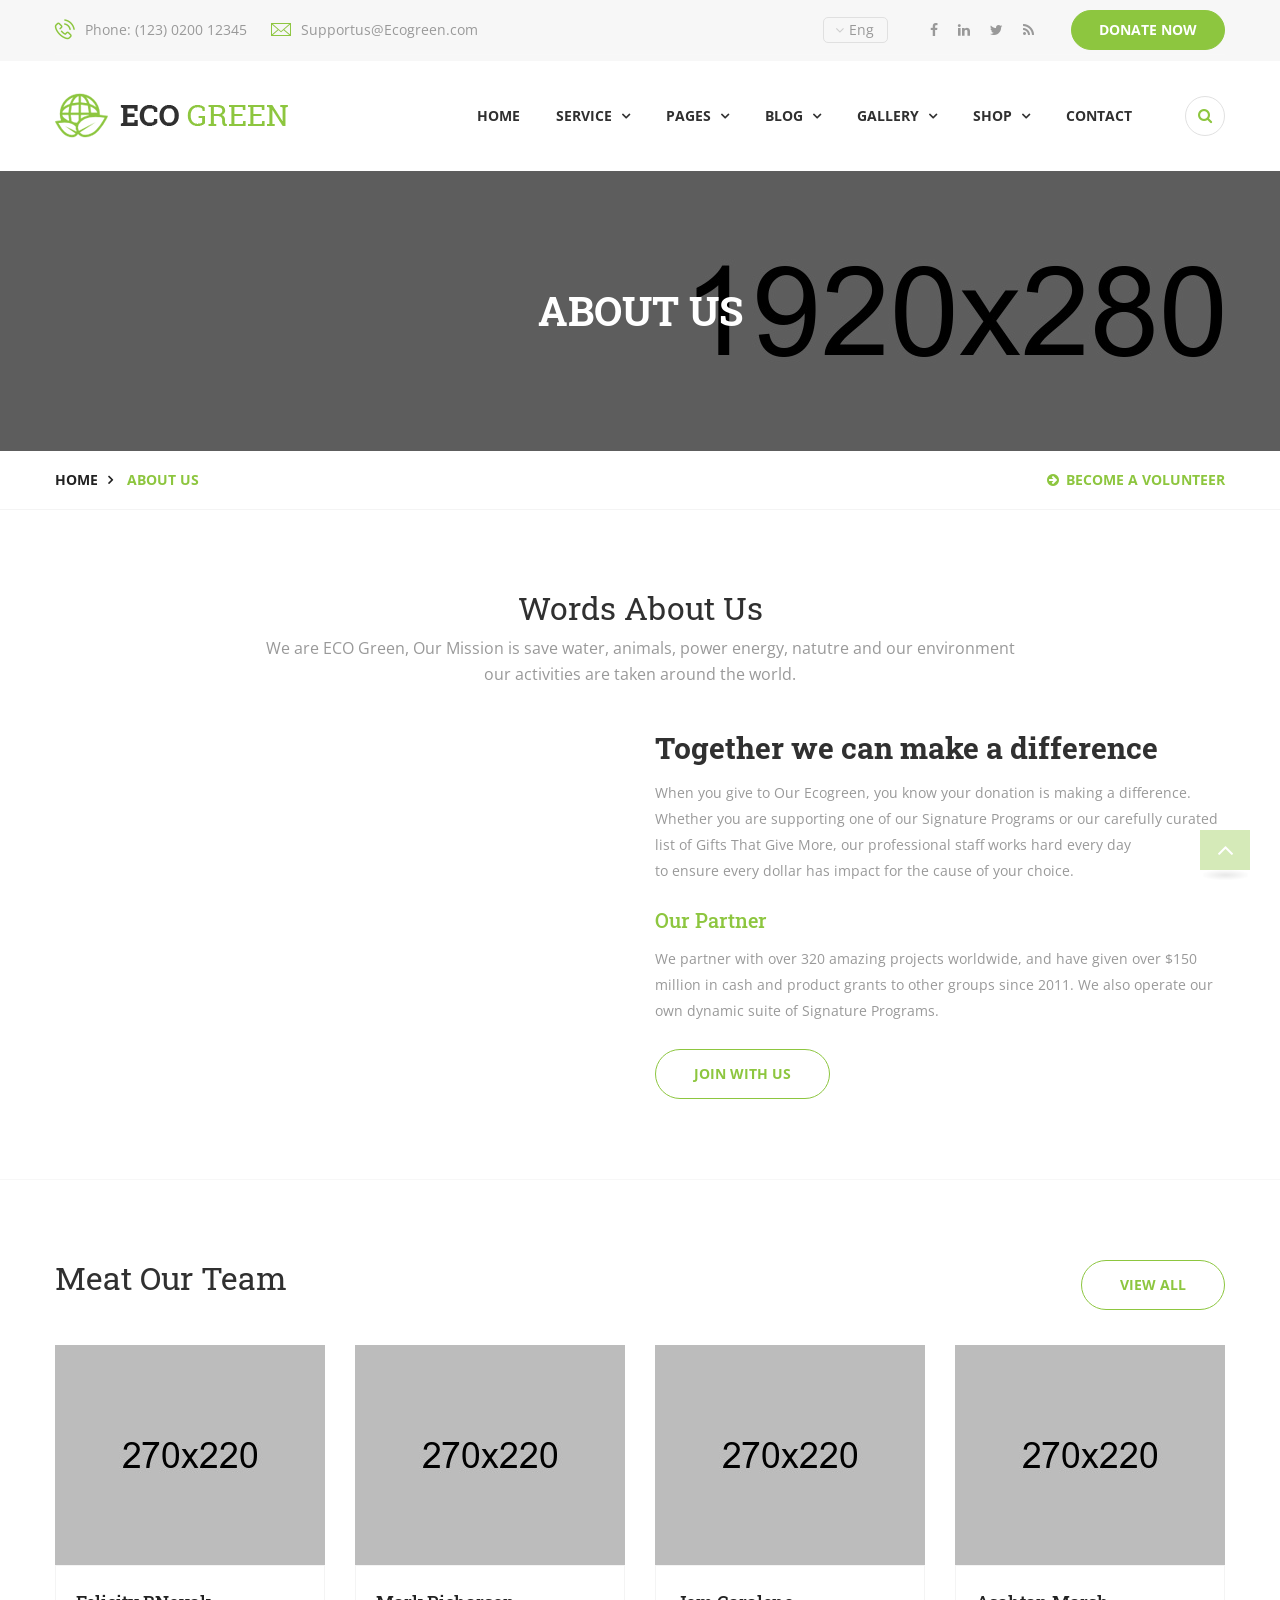
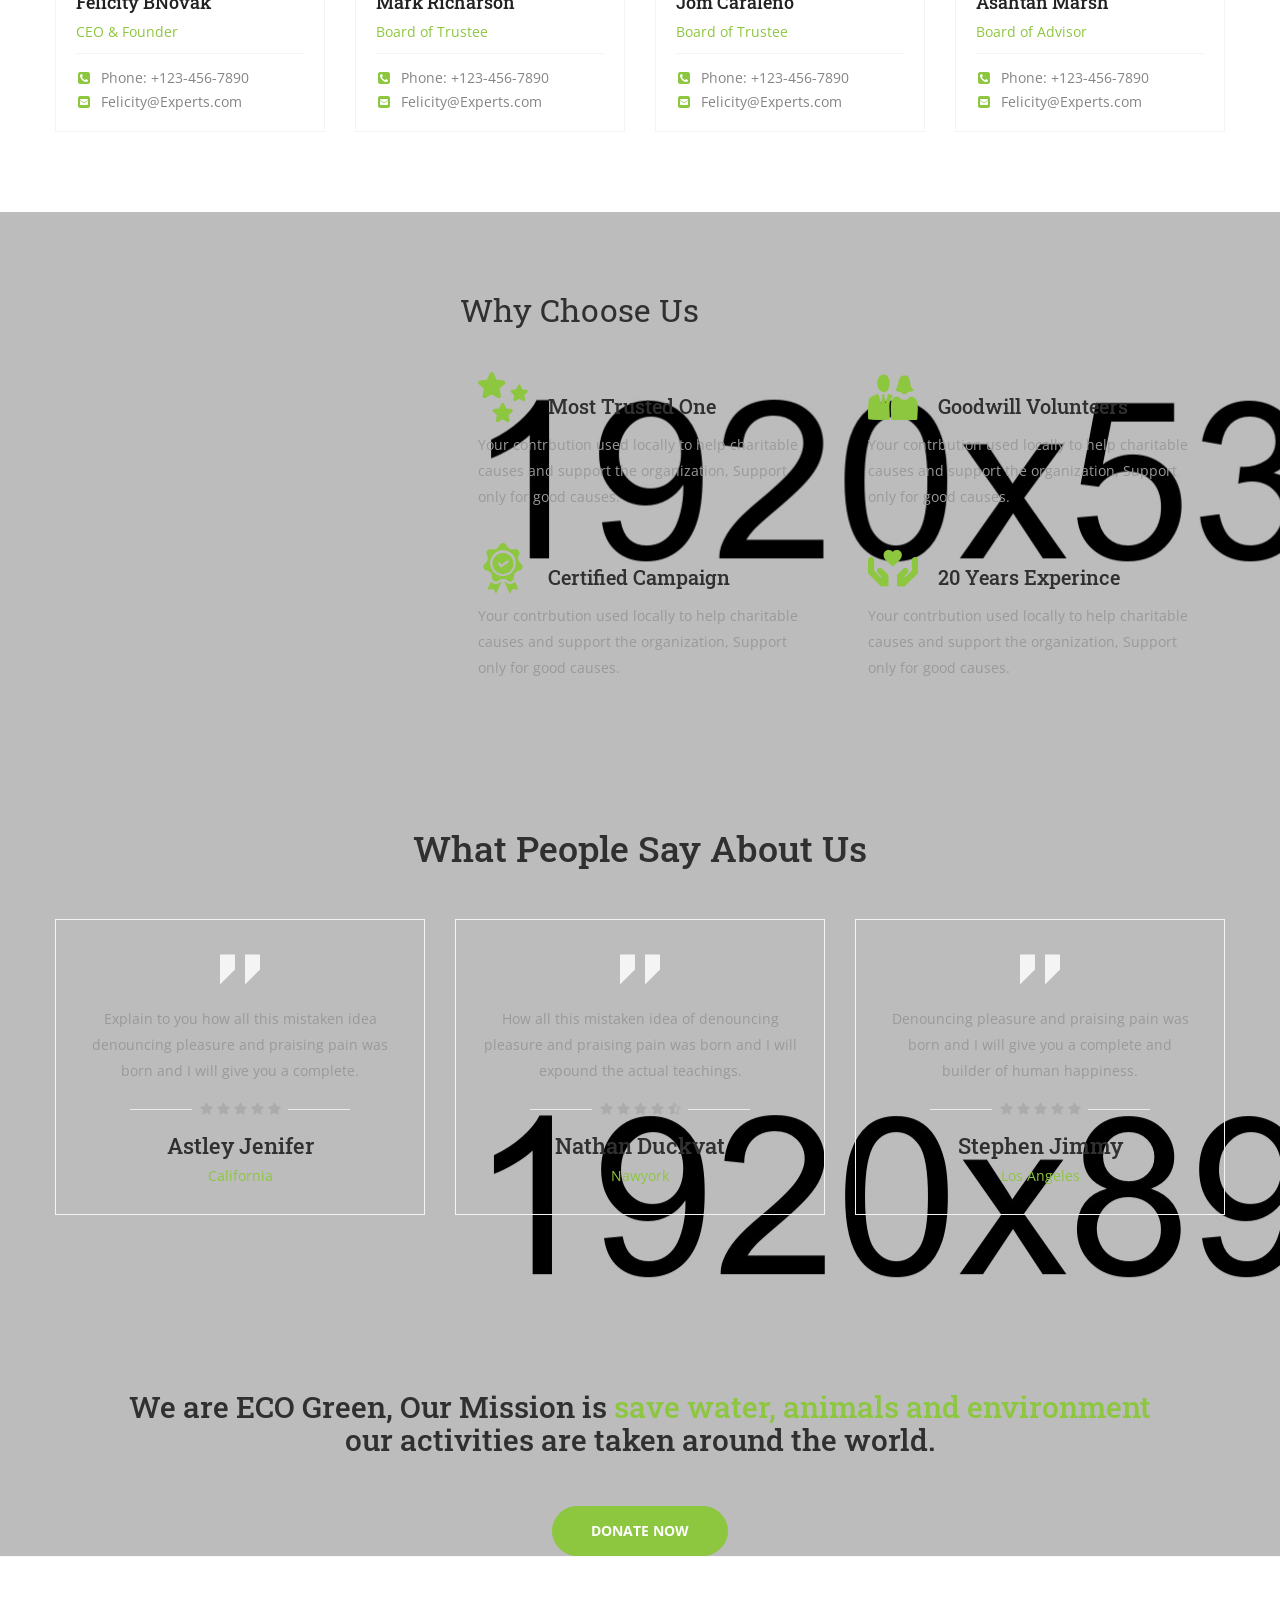
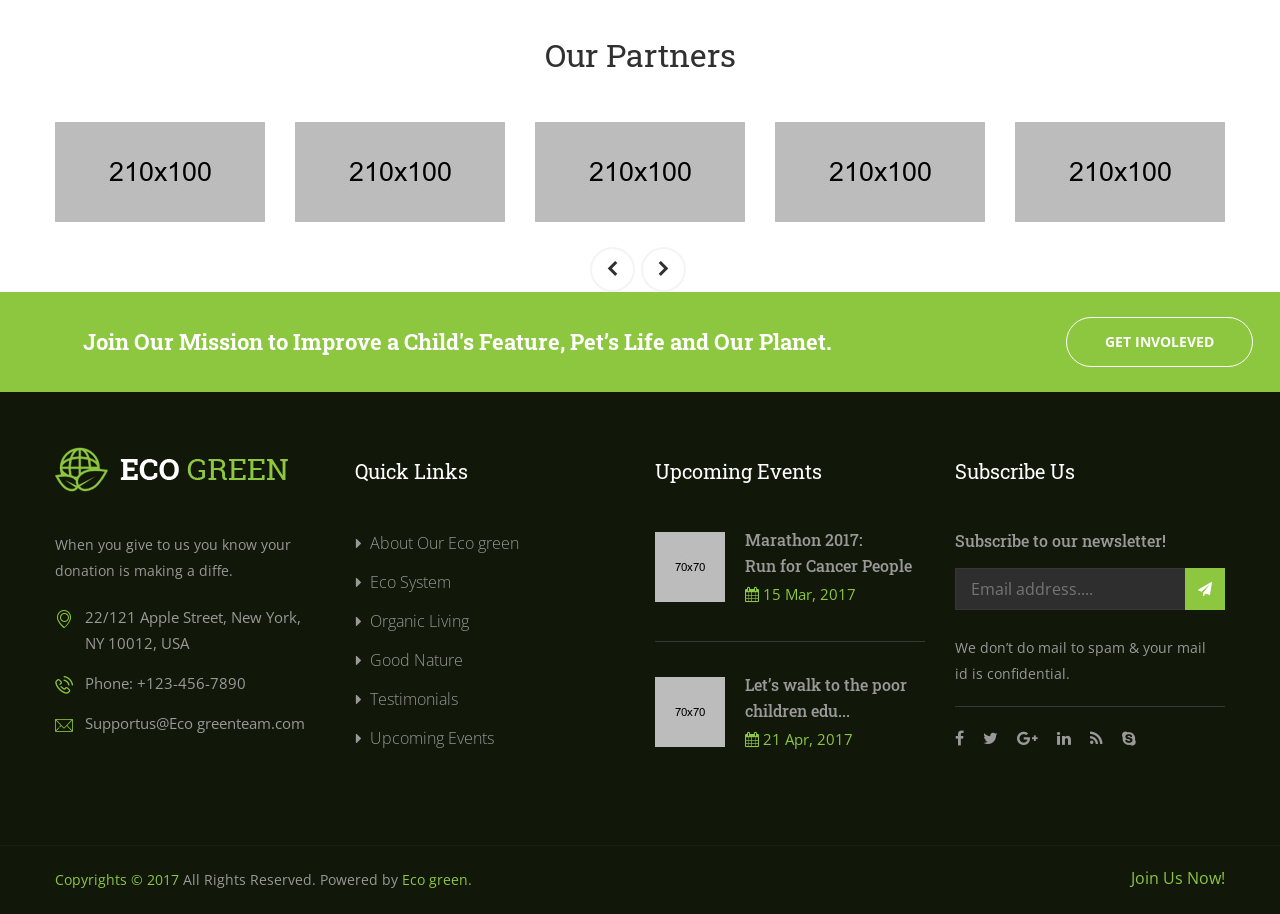
<file: about.html>
<!DOCTYPE html>
<html lang="en">
<head>
	<meta charset="UTF-8">
	<title>Eco Green || Responsive HTML 5 Template</title> 

	<!-- mobile responsive meta -->
	<meta name="viewport" content="width=device-width, initial-scale=1">
    <meta name="viewport" content="width=device-width, initial-scale=1, maximum-scale=1">


	<link rel="stylesheet" href="css/style.css">
	<link rel="stylesheet" href="css/responsive.css">

	<link rel="apple-touch-icon" sizes="180x180" href="images/fav-icon/apple-touch-icon.png">
	<link rel="icon" type="image/png" href="images/fav-icon/favicon-32x32.png" sizes="32x32">
	<link rel="icon" type="image/png" href="images/fav-icon/favicon-16x16.png" sizes="16x16">

 

</head>
<body>

<div class="boxed_wrapper">


<div class="top-bar">
    <div class="container">
        <div class="clearfix">

            <ul class="float_left top-bar-info">
                    <li><i class="icon-phone-call"></i>Phone: (123) 0200 12345</li>
                    <li><i class="icon-e-mail-envelope"></i>Supportus@Ecogreen.com</li>
                </ul>
            <div class="right-column float_right">
                <div id="polyglotLanguageSwitcher" class="">
                    <form action="#">
                        <select id="polyglot-language-options">
                            <option id="en" value="en" selected>Eng</option>
                            <option id="fr" value="fr">Fre</option>
                            <option id="de" value="de">Ger</option>
                            <option id="it" value="it">Ita</option>
                            <option id="es" value="es">Spa</option>
                        </select>
                    </form>
                </div>
                <ul class="social list_inline">
                    <li><a href="#"><i class="fa fa-facebook"></i></a></li>
                    <li><a href="#"><i class="fa fa-linkedin"></i></a></li>
                    <li><a href="#"><i class="fa fa-twitter"></i></a></li>
                    <li><a href="#"><i class="fa fa-feed"></i></a></li>
                </ul>
                <button class="thm-btn donate-box-btn">donate now</button>

            </div>
                
            
        </div>
            

    </div>
</div>

<section class="theme_menu stricky">
    <div class="container">
        <div class="row">
            <div class="col-md-3">
                <div class="main-logo">
                    <a href="index.html"><img src="images/logo/logo.png" alt=""></a>
                </div>
            </div>
            <div class="col-md-9 menu-column">
                <nav class="menuzord" id="main_menu">
                   <ul class="menuzord-menu">
                        <li><a href="index.html">Home</a></li>

                        <li><a href="service.html">Service</a>
                            <ul class="dropdown">
                                <li><a href="service.html">All Services</a></li>
                                <li><a href="recycling.html">Recycling</a></li>
                                <li><a href="Eco-System.html">Eco System</a></li>
                                <li><a href="Save-Water.html">Save Water</a></li>
                                <li><a href="Save-Animals.html">Save Animals</a></li>
                                <li><a href="Organic-Living.html">Organic Living</a></li>
                                <li><a href="Good-Nature.html">Good Nature</a></li>
                             </ul>
                        </li>

                        <li><a href="#">Pages</a>
                            <ul class="dropdown">
                                <li><a href="about.html">About Us</a></li>
                                <li><a href="Campaign-Grid-View.html">Campaign Grid View</a></li>
                                <li><a href="Campaign-List-View.html">Campaign List View</a></li>
                                <li><a href="Events.html">Events</a></li>
                                <li><a href="testimonial.html">Testimonials</a></li>
                                <li><a href="faq.html">FAQ’s</a></li>
                                <li><a href="error.html">404 Page</a></li>
                            </ul>
                        </li>

                        <li><a href="blog-1.html">blog</a>
                            <ul class="dropdown">
                                <li><a href="blog-1.html">Blog Grid View</a></li>
                                <li><a href="blog-large.html">Blog With Sidebar</a></li>
                                <li><a href="blog-details.html">Single Post</a></li>
                            </ul>
                        </li>

                        <li><a href="gallery-1.html">Gallery</a>
                        <ul class="dropdown">
                            <li><a href="gallery-1.html">gallery Grid View</a></li>
                            <li><a href="gallery-3.html">gallery manasory</a></li>
                            <li><a href="single-gallery.html">Single gallery</a></li>
                         </ul>
                        </li>

                        <li><a href="#">Shop</a>
                        <ul class="dropdown">
                            <li><a href="shop.html">Shop Products</a></li>
                            <li><a href="shop-single.html">Single Shop</a></li>
                            <li><a href="shop-cart.html">Shopping Cart</a></li>
                            <li><a href="checkout.html">Checkout</a></li>
                            <li><a href="account.html">My Account</a></li>
                        </ul>
                        </li>

                        <li><a href="contact.html">contact</a></li>


                    </ul>
                </nav> 
            </div>
            <div class="right-column">
                <div class="right-area">
                    <div class="nav_side_content">
                        <div class="search_option">
                            <button class="search tran3s dropdown-toggle color1_bg" id="searchDropdown" data-toggle="dropdown" aria-haspopup="true" aria-expanded="false"><i class="fa fa-search" aria-hidden="true"></i></button>
                            <form action="#" class="dropdown-menu" aria-labelledby="searchDropdown">
                                <input type="text" placeholder="Search...">
                                <button><i class="fa fa-search" aria-hidden="true"></i></button>
                            </form>
                       </div>
                   </div>
                </div>
                    
            </div>


        </div>
                

   </div>
</section>


 

<div class="inner-banner has-base-color-overlay text-center" style="background: url(images/background/4.jpg);">
    <div class="container">
        <div class="box">
            <h1>About Us</h1>
        </div>
    </div>
</div>
<div class="breadcumb-wrapper">
    <div class="container">
        <div class="pull-left">
            <ul class="list-inline link-list">
                <li>
                    <a href="index.html">Home</a>
                </li>

                <li>
                    about us
                </li>
            </ul>
        </div>
        <div class="pull-right">
            <a href="#" class="get-qoute"><i class="fa fa-arrow-circle-right"></i>Become a Volunteer</a>
        </div>
    </div>
</div>


<section class="about sec-padd2">
    <div class="container">
        <div class="section-title center">
            <h2>Words About Us</h2>
            <p>We are ECO Green, Our Mission is save water, animals, power energy, natutre and our environment <br>our activities are taken around the world.</p>
        </div>
        <div class="row">
            <div class="col-md-6 col-sm-12">
                <iframe src="https://player.vimeo.com/video/9519939" width="570" height="350" frameborder="0" webkitallowfullscreen mozallowfullscreen allowfullscreen autoplay></iframe>
            </div>
            <div class="col-md-6 col-sm-6 col-xs-12">
                <div class="content">
                    <h2>Together we can make a difference</h2>
                    <div class="text">
                        <p>When you give to Our Ecogreen, you know your donation is making a difference. Whether you are supporting one of our Signature Programs or our carefully curated list of Gifts That Give More, our professional staff works hard every day <br>to ensure every dollar has impact for the cause of your choice. </p>
                    </div>
                    <h4>Our Partner</h4>
                    <div class="text">
                        <p>We partner with over 320 amazing projects worldwide, and have given over $150 million in cash and product grants to other groups since 2011. We also operate our own dynamic suite of Signature Programs.</p>
                    </div>
                    <div class="link"><a href="#" class="thm-btn style-2">Join With Us</a></div>
                </div>
            </div>
        </div>
    </div>
</section>
<div class="border-bottom"></div>
<section class="our-team sec-padd2">
    <div class="container">
        <div class="section-title">
            <h2>Meat Our team</h2>
            <a href="#" class="thm-btn style-2">VIEW ALL</a>
        </div>  
        <div class="row">
            <article class="col-md-3 col-sm-6 col-xs-12">
                <div class="single-team-member">
                    <figure class="img-box">
                        <a href="#"><img src="images/team/t1.jpg" alt=""></a>
                        <div class="overlay">
                            <div class="inner-box">
                                <ul class="social">
                                    <li><a href="#"><i class="fa fa-link"></i></a></li>
                                </ul>
                            </div>
                                
                        </div>
                    </figure>
                    <div class="author-info">
                        <a href="#"><h4>Felicity BNovak</h4></a>
                        <p>CEO & Founder</p>
                        <ul>
                            <li><i class="fa fa-phone-square"></i>Phone: +123-456-7890</li>
                            <li><i class="fa fa-envelope-square"></i><a href="#">Felicity@Experts.com</a></li>
                        </ul>
                    </div>
                        
                </div>
            </article>
            <article class="col-md-3 col-sm-6 col-xs-12">
                <div class="single-team-member">
                    <figure class="img-box">
                        <a href="#"><img src="images/team/t2.jpg" alt=""></a>
                        <div class="overlay">
                            <div class="inner-box">
                                <ul class="social">
                                    <li><a href="#"><i class="fa fa-link"></i></a></li>
                                </ul>
                            </div>
                                
                        </div>
                    </figure>
                    <div class="author-info">
                        <a href="#"><h4>Mark Richarson</h4></a>
                        <p>Board of Trustee</p>
                        <ul>
                            <li><i class="fa fa-phone-square"></i>Phone: +123-456-7890</li>
                            <li><i class="fa fa-envelope-square"></i><a href="#">Felicity@Experts.com</a></li>
                        </ul>
                    </div>
                        
                </div>
            </article>
            <article class="col-md-3 col-sm-6 col-xs-12">
                <div class="single-team-member">
                    <figure class="img-box">
                        <a href="#"><img src="images/team/t3.jpg" alt=""></a>
                        <div class="overlay">
                            <div class="inner-box">
                                <ul class="social">
                                    <li><a href="#"><i class="fa fa-link"></i></a></li>
                                </ul>
                            </div>
                                
                        </div>
                    </figure>
                    <div class="author-info">
                        <a href="#"><h4>Jom Caraleno</h4></a>
                        <p>Board of Trustee</p>
                        <ul>
                            <li><i class="fa fa-phone-square"></i>Phone: +123-456-7890</li>
                            <li><i class="fa fa-envelope-square"></i><a href="#">Felicity@Experts.com</a></li>
                        </ul>
                    </div>
                        
                </div>
            </article>
            <article class="col-md-3 col-sm-6 col-xs-12">
                <div class="single-team-member">
                    <figure class="img-box">
                        <a href="#"><img src="images/team/t4.jpg" alt=""></a>
                        <div class="overlay">
                            <div class="inner-box">
                                <ul class="social">
                                    <li><a href="#"><i class="fa fa-link"></i></a></li>
                                </ul>
                            </div>
                                
                        </div>
                    </figure>
                    <div class="author-info">
                        <a href="#"><h4>Asahtan Marsh</h4></a>
                        <p>Board of Advisor</p>
                        <ul>
                            <li><i class="fa fa-phone-square"></i>Phone: +123-456-7890</li>
                            <li><i class="fa fa-envelope-square"></i><a href="#">Felicity@Experts.com</a></li>
                        </ul>
                    </div>
                        
                </div>
            </article>
                
        </div>
    </div>

</section>

<section class="why-chooseus style-2 sec-padd-top" style="background-image: url(images/background/9.jpg);">
    <div class="container">
            
        <div class="col-md-8 col-md-offset-4 col-sm-12">
            <div class="section-title">
                <h2>Why Choose Us</h2>
            </div>
            <div class="row">
                <div class="col-md-6 col-sm-6 col-xs-12">
                    <div class="item">
                        <div class="inner-box">
                            <!--icon-box-->
                            <div class="icon_box">
                                <span class="icon-star"></span>
                            </div>
                            <a href="#"><h4>Most Trusted One</h4></a>
                        </div>
                        <div class="text"><p>Your contrbution used locally to help charitable causes and support the organization, Support only for good causes.  </p></div>
                    </div>
                </div>
                <div class="col-md-6 col-sm-6 col-xs-12">
                    <div class="item">
                        <div class="inner-box">
                            <!--icon-box-->
                            <div class="icon_box">
                                <span class="icon-people-1"></span>
                            </div>
                            <a href="#"><h4>Goodwill Volunteers</h4></a>
                        </div>
                        <div class="text"><p>Your contrbution used locally to help charitable causes and support the organization, Support only for good causes.  </p></div>
                    </div>
                </div>
                <div class="col-md-6 col-sm-6 col-xs-12">
                    <div class="item">
                        <div class="inner-box">
                            <!--icon-box-->
                            <div class="icon_box">
                                <span class="icon-medal"></span>
                            </div>
                            <a href="3"><h4>Certified Campaign</h4></a>
                        </div>
                        <div class="text"><p>Your contrbution used locally to help charitable causes and support the organization, Support only for good causes.  </p></div>
                    </div>
                </div>
                <div class="col-md-6 col-sm-6 col-xs-12">
                    <div class="item">
                        <div class="inner-box">
                            <!--icon-box-->
                            <div class="icon_box">
                                <span class="icon-shapes"></span>
                            </div>
                            <a href="#"><h4>20 Years Experince</h4></a>
                        </div>
                        <div class="text"><p>Your contrbution used locally to help charitable causes and support the organization, Support only for good causes.  </p></div>
                    </div>
                </div>
            </div>
        </div>
            
    </div>
</section>


<section class="testimonials-section2 sec-padd" style="background-image: url(images/background/10.jpg);">
    <div class="container">

        <div class="section-title center">
            <h1>What People Say About Us</h1>
        </div>
    
        <!--Slider-->      
        <div class="testimonials-slider2">
            
            <!--Slide-->
            <article class="slide-item center">
 
                <div class="slide-text">
                    <span class="icon-null"></span>
                    <p>Explain to you how all this mistaken idea <br>denouncing pleasure and praising pain was <br>born and I will give you a complete.</p>
                </div>
                <ul class="rating">
                    <li><i class="fa fa-star"></i></li>
                    <li><i class="fa fa-star"></i></li>
                    <li><i class="fa fa-star"></i></li>
                    <li><i class="fa fa-star"></i></li>
                    <li><i class="fa fa-star"></i></li>
                </ul>
                <div class="author">
                    <h4>Astley Jenifer</h4>
                    <p>California</p>
                </div>
            </article>
            <!--Slide-->
            <article class="slide-item center">
 
                <div class="slide-text">
                    <span class="icon-null"></span>
                    <p>How all this mistaken idea of denouncing <br>pleasure and praising pain was born and I will  <br>expound the actual teachings.</p>
                </div>
                <ul class="rating">
                    <li><i class="fa fa-star"></i></li>
                    <li><i class="fa fa-star"></i></li>
                    <li><i class="fa fa-star"></i></li>
                    <li><i class="fa fa-star"></i></li>
                    <li><i class="fa fa-star-half-o"></i></li>
                </ul>
                <div class="author">
                    <h4>Nathan Duckvat</h4>
                    <p>Nawyork</p>
                </div>
            </article>
            <!--Slide-->
            <article class="slide-item center">
 
                <div class="slide-text">
                    <span class="icon-null"></span>
                    <p> Denouncing pleasure and praising pain was <br>born and I will give you a complete and <br>builder of human happiness.</p>
                </div>
                <ul class="rating">
                    <li><i class="fa fa-star"></i></li>
                    <li><i class="fa fa-star"></i></li>
                    <li><i class="fa fa-star"></i></li>
                    <li><i class="fa fa-star"></i></li>
                    <li><i class="fa fa-star"></i></li>
                </ul>
                <div class="author">
                    <h4>Stephen Jimmy</h4>
                    <p>Los Angeles</p>
                </div>
            </article>


        </div>

        <div class="donate-us center">
            <h2>We are ECO Green, Our Mission is <span class="thm-color"> save water, animals and environment</span> <br>our activities are taken around the world.</h2><br>
            <button class="thm-btn donate-box-btn">donate now</button>
        </div>
        
    </div>    
</section>




<div class="border-bottom"></div>

<section class="clients-section sec-padd">
    <div class="container">
        <div class="section-title center">
            <h2>our partners</h2>
        </div>
        <div class="client-carousel owl-carousel owl-theme">

            <div class="item tool_tip" title="media partner">
                <img src="images/clients/1.jpg" alt="Awesome Image">
            </div>
            <div class="item tool_tip" title="media partner">
                <img src="images/clients/2.jpg" alt="Awesome Image">
            </div>
            <div class="item tool_tip" title="media partner">
                <img src="images/clients/3.jpg" alt="Awesome Image">
            </div>
            <div class="item tool_tip" title="media partner">
                <img src="images/clients/4.jpg" alt="Awesome Image">
            </div>
            <div class="item tool_tip" title="media partner">
                <img src="images/clients/5.jpg" alt="Awesome Image">
            </div>

        </div>
    </div>  
</section>


<section class="call-out">
    <div class="container">
        <div class="float_left">
            <h4>Join Our Mission to Improve a Child's Feature, Pet’s Life and Our Planet.</h4>
        </div>
        <div class="float_right">
            <a href="#" class="thm-btn style-3">Get Involeved</a>
        </div>
                
    </div>
</section>

<footer class="main-footer">
    
    <!--Widgets Section-->
    <div class="widgets-section">
        <div class="container">
            <div class="row">
                <!--Big Column-->
                <div class="big-column col-md-6 col-sm-12 col-xs-12">
                    <div class="row clearfix">
                        
                        <!--Footer Column-->
                        <div class="col-md-6 col-sm-6 col-xs-12">

                            <div class="footer-widget about-column">
                                <figure class="footer-logo"><a href="index.html"><img src="images/logo/logo2.png" alt=""></a></figure>
                                
                                <div class="text"><p>When you give to us you know your donation is making a diffe. </p> </div>
                                <ul class="contact-info">
                                    <li><span class="icon-signs"></span>22/121 Apple Street, New York, <br>NY 10012, USA</li>
                                    <li><span class="icon-phone-call"></span> Phone: +123-456-7890</li>
                                    <li><span class="icon-note"></span>Supportus@Eco greenteam.com</li>
                                </ul>
                            </div>
                        </div>
                        <!--Footer Column-->
                        <div class="col-md-6 col-sm-6 col-xs-12">
                            <div class="footer-widget link-column">
                                <div class="section-title">
                                    <h4>Quick Links</h4>
                                </div>
                                <div class="widget-content">
                                    <ul class="list">
                                        <li><a href="about.html">About Our Eco green</a></li>
                                        <li><a href="Eco-System.html">Eco System</a></li>
                                        <li><a href="Organic-Living.html">Organic Living</a></li>
                                        <li><a href="Good-Nature">Good Nature</a></li>
                                        <li><a href="testimonial">Testimonials</a></li>
                                        <li><a href="Events.html">Upcoming Events</a></li>
                                    </ul>
                                </div>
                            </div>
                        </div>
                    </div>
                </div>
                
                <!--Big Column--> 
                <div class="big-column col-md-6 col-sm-12 col-xs-12">
                    <div class="row clearfix">
                        
                        <!--Footer Column-->
                        <div class="col-md-6 col-sm-6 col-xs-12">
                            <div class="footer-widget post-column">
                                <div class="section-title">
                                    <h4>Upcoming Events</h4>
                                </div>
                                <div class="post-list">
                                    <div class="post">
                                        <div class="post-thumb"><a href="#"><img src="images/blog/thumb1.jpg" alt=""></a></div>
                                        <a href="#"><h5>Marathon 2017: <br>Run for Cancer People</h5></a>
                                        <div class="post-info"><i class="fa fa-calendar"></i>  15 Mar, 2017</div>
                                    </div>
                                    <div class="post">
                                        <div class="post-thumb"><a href="#"><img src="images/blog/thumb2.jpg" alt=""></a></div>
                                        <a href="#"><h5>Let’s walk to the poor <br>children edu...</h5></a>
                                        <div class="post-info"><i class="fa fa-calendar"></i> 21 Apr, 2017</div>
                                    </div>

                                </div>
                                
                            </div>
                        </div>
                        
                        <!--Footer Column-->
                        <div class="col-md-6 col-sm-6 col-xs-12">
                            <div class="footer-widget contact-column">
                                <div class="section-title">
                                    <h4>Subscribe Us</h4>
                                </div>
                                <h5>Subscribe to our newsletter!</h5>
                                <form action="#">
                                    <input type="email" placeholder="Email address....">
                                    <button type="submit"><i class="fa fa-paper-plane"></i></button>
                                </form>
                                <p>We don’t do mail to spam & your mail <br>id is confidential.</p>
                                
                                <ul class="social-icon">
                                    <li><a href="#"><i class="fa fa-facebook"></i></a></li>
                                    <li><a href="#"><i class="fa fa-twitter"></i></a></li>
                                    <li><a href="#"><i class="fa fa-google-plus"></i></a></li>
                                    <li><a href="#"><i class="fa fa-linkedin"></i></a></li>
                                    <li><a href="#"><i class="fa fa-feed"></i></a></li>
                                    <li><a href="#"><i class="fa fa-skype"></i></a></li>
                                </ul>
                            </div>
                        </div>
                        
                        
                    </div>
                </div>
                
             </div>
         </div>
     </div>
     
 
     
</footer>

<!--Footer Bottom-->
 <section class="footer-bottom">
    <div class="container">
        <div class="pull-left copy-text">
            <p><a href="#">Copyrights © 2017</a> All Rights Reserved. Powered by <a href="#">Eco green.</a></p>
            
        </div><!-- /.pull-right -->
        <div class="pull-right get-text">
            <a href="#">Join Us Now!</a>
        </div><!-- /.pull-left -->
    </div><!-- /.container -->
</section>

    <!-- Scroll Top  -->
    <button class="scroll-top tran3s color2_bg"><span class="fa fa-angle-up"></span></button>
    <!-- preloader  -->
    <div class="preloader"></div>
<div id="donate-popup" class="donate-popup">
    <div class="close-donate theme-btn"><span class="fa fa-close"></span></div>
    <div class="popup-inner">


    <div class="container">
        <div class="donate-form-area">
            <div class="section-title center">
                <h2>Donation Information</h2>
            </div>

            <h4>How much would you like to donate:</h4>

            <form  action="#" class="donate-form default-form">
                <ul class="chicklet-list clearfix">
                    <li>
                        <input type="radio" id="donate-amount-1" name="donate-amount" />
                        <label for="donate-amount-1" data-amount="1000" >$1000</label>
                    </li>
                    <li>
                        <input type="radio" id="donate-amount-2" name="donate-amount" checked="checked" />
                        <label for="donate-amount-2" data-amount="2000">$2000</label>
                    </li>
                    <li>
                        <input type="radio" id="donate-amount-3" name="donate-amount" />
                        <label for="donate-amount-3" data-amount="3000">$3000</label>
                    </li>
                    <li>
                        <input type="radio" id="donate-amount-4" name="donate-amount" />
                        <label for="donate-amount-4" data-amount="4000">$4000</label>
                    </li>
                    <li>
                        <input type="radio" id="donate-amount-5" name="donate-amount" />
                        <label for="donate-amount-5" data-amount="5000">$5000</label>
                    </li>
                    <li class="other-amount">

                        <div class="input-container" data-message="Every dollar you donate helps end hunger.">
                            <span>Or</span><input type="text" id="other-amount" placeholder="Other Amount"  />
                        </div>
                    </li>
                </ul>

                <h3>Donor Information</h3>

                <div class="form-bg">
                    <div class="row clearfix">
                        <div class="col-md-6 col-sm-6 col-xs-12">
                            
                            <div class="form-group">
                                <p>Your Name*</p>
                                <input type="text" name="fname" placeholder="">
                            </div>
                        </div>
                        <div class="col-md-6 col-sm-6 col-xs-12">
                            <div class="form-group">
                                <p>Email*</p>
                                <input type="text" name="fname" placeholder="">
                            </div>
                        </div>
                        <div class="col-md-6 col-sm-6 col-xs-12">
                            <div class="form-group">
                                <p>Address*</p>
                                <input type="text" name="fname" placeholder="">
                            </div>
                        </div>
                        <div class="col-md-6 col-sm-6 col-xs-12">
                            <div class="form-group">
                                <p>Phn Num*</p>
                                <input type="text" name="fname" placeholder="">
                            </div>
                        </div>  

                    </div>
                </div>

                <ul class="payment-option">
                    <li>
                        <h4>Choose your payment method:</h4>
                    </li>
                    <li>
                        <div class="checkbox">
                            <label>
                                <input name="pay-us" type="checkbox">
                                <span>Paypal</span>
                            </label>
                        </div>
                    </li>
                    <li>
                       <div class="checkbox">
                            <label>
                                <input name="pay-us" type="checkbox">
                                <span>Offline Donation</span>
                            </label>
                        </div> 
                    </li>
                    <li>
                        <div class="checkbox">
                            <label>
                                <input name="pay-us" type="checkbox">
                                <span>Credit Card</span>
                            </label>
                        </div>
                    </li>
                    <li>
                        <div class="checkbox">
                            <label>
                                <input name="pay-us" type="checkbox">
                                <span>Debit Card</span>
                            </label>
                        </div>
                    </li>
                </ul>

                <div class="center"><button class="thm-btn" type="submit">Donate Now</button></div>
                    
            
            </form>
        </div>
    </div>

            
        
    </div>
</div>

    <!-- jQuery -->
    <script src="js/jquery.js"></script>
    <script src="js/bootstrap.min.js"></script>
    <script src="js/menu.js"></script>
    <script src="js/owl.carousel.min.js"></script>
    <script src="js/jquery.mixitup.min.js"></script>
    <script src="js/jquery.fancybox.pack.js"></script>
    <script src="js/imagezoom.js"></script> 
    <script src="js/jquery.magnific-popup.min.js"></script> 
    <script src="js/jquery.polyglot.language.switcher.js"></script>
    <script src="js/SmoothScroll.js"></script>
    <script src="js/jquery.appear.js"></script>
    <script src="js/jquery.countTo.js"></script>
    <script src="js/validation.js"></script> 
    <script src="js/wow.js"></script> 
    <script src="js/jquery.fitvids.js"></script> 
    <script src="js/nouislider.js"></script> 
    <script src="js/isotope.js"></script> 
    <script src="js/pie-chart.js"></script>


    <!-- revolution slider js -->
    <script src="js/rev-slider/jquery.themepunch.tools.min.js"></script>
    <script src="js/rev-slider/jquery.themepunch.revolution.min.js"></script>
    <script src="js/rev-slider/revolution.extension.actions.min.js"></script>
    <script src="js/rev-slider/revolution.extension.carousel.min.js"></script>
    <script src="js/rev-slider/revolution.extension.kenburn.min.js"></script>
    <script src="js/rev-slider/revolution.extension.layeranimation.min.js"></script>
    <script src="js/rev-slider/revolution.extension.migration.min.js"></script>
    <script src="js/rev-slider/revolution.extension.navigation.min.js"></script>
    <script src="js/rev-slider/revolution.extension.parallax.min.js"></script>
    <script src="js/rev-slider/revolution.extension.slideanims.min.js"></script>
    <script src="js/rev-slider/revolution.extension.video.min.js"></script>


    <script src="js/custom.js"></script>

</div>
    
</body>
</html>
</file>
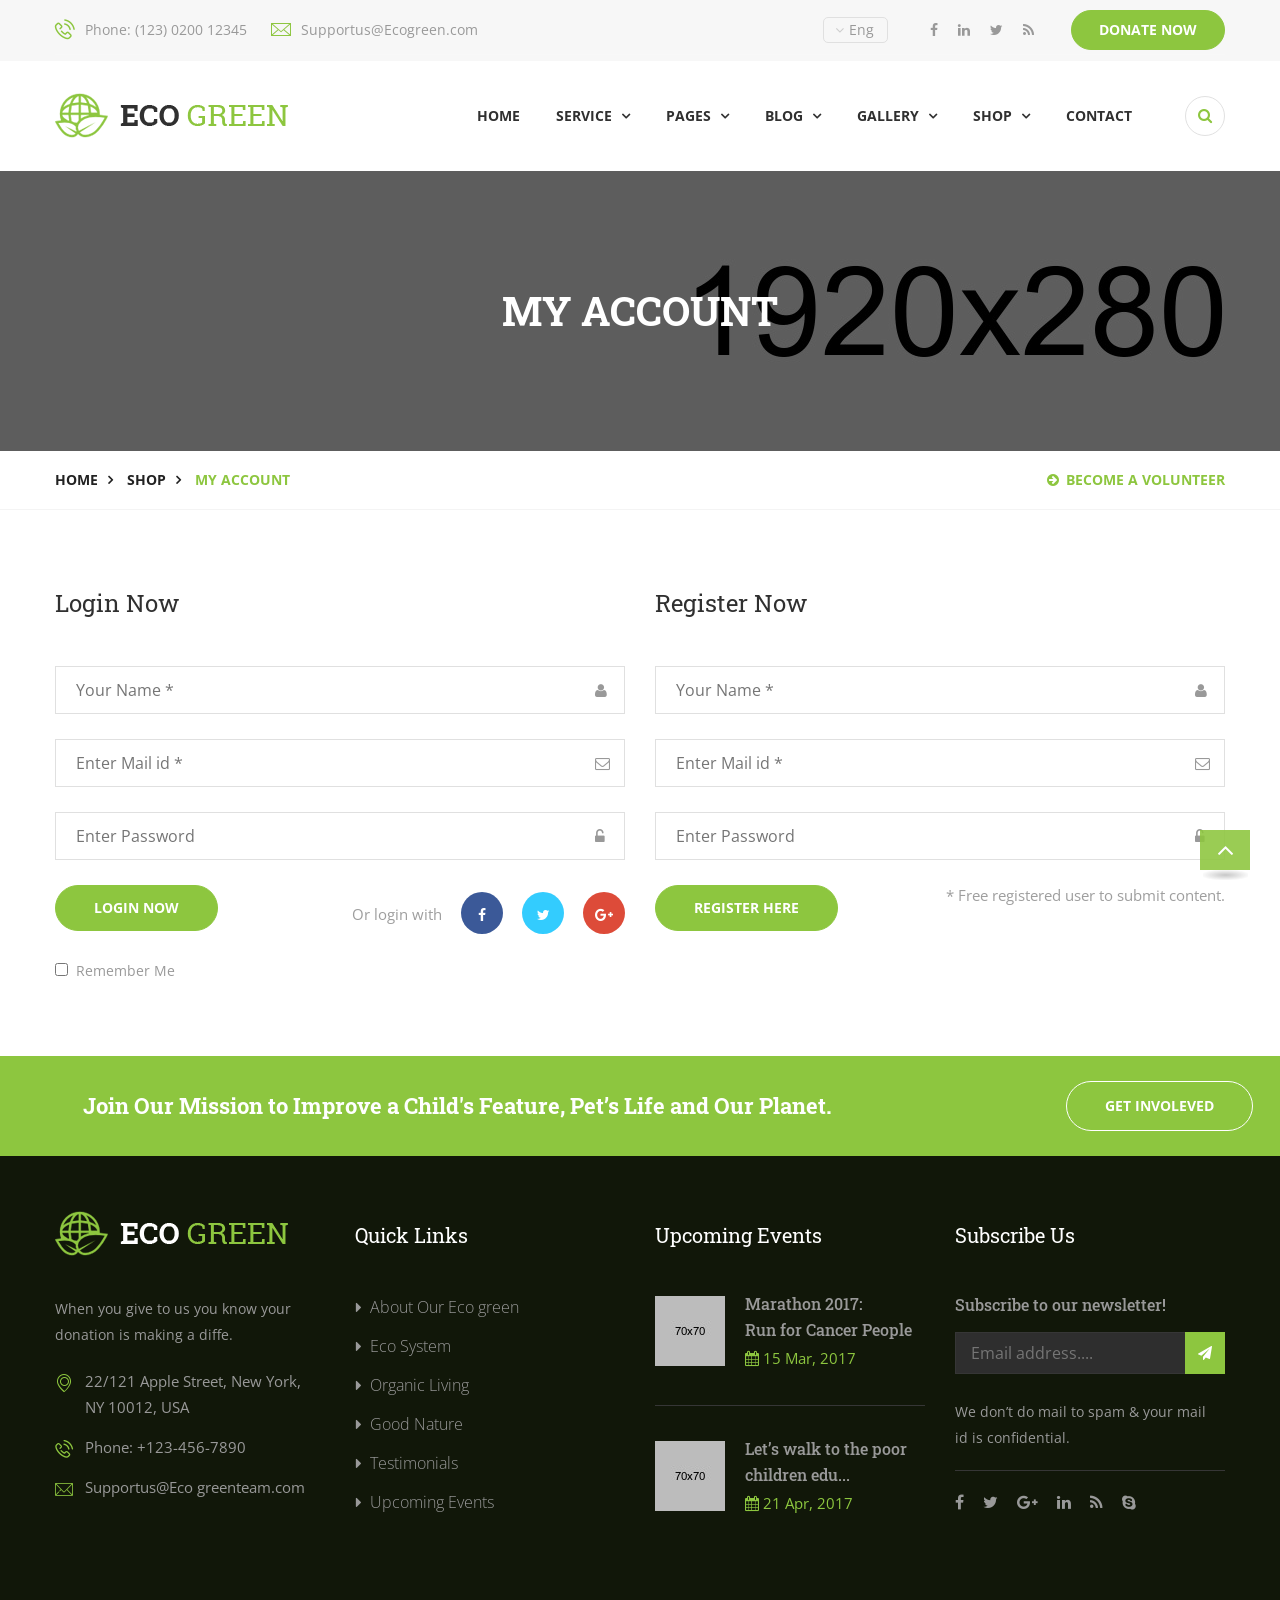
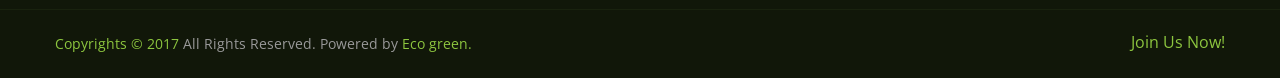
<file: account.html>
<!DOCTYPE html>
<html lang="en">
<head>
    <meta charset="UTF-8">
    <title>Eco Green || Responsive HTML 5 Template</title> 

    <!-- mobile responsive meta -->
    <meta name="viewport" content="width=device-width, initial-scale=1">
    <meta name="viewport" content="width=device-width, initial-scale=1, maximum-scale=1">


    <link rel="stylesheet" href="css/style.css">
    <link rel="stylesheet" href="css/responsive.css">

    <link rel="apple-touch-icon" sizes="180x180" href="images/fav-icon/apple-touch-icon.png">
    <link rel="icon" type="image/png" href="images/fav-icon/favicon-32x32.png" sizes="32x32">
    <link rel="icon" type="image/png" href="images/fav-icon/favicon-16x16.png" sizes="16x16">
    

</head>
<body>

<div class="boxed_wrapper">


<div class="top-bar">
    <div class="container">
        <div class="clearfix">

            <ul class="float_left top-bar-info">
                    <li><i class="icon-phone-call"></i>Phone: (123) 0200 12345</li>
                    <li><i class="icon-e-mail-envelope"></i>Supportus@Ecogreen.com</li>
                </ul>
            <div class="right-column float_right">
                <div id="polyglotLanguageSwitcher" class="">
                    <form action="#">
                        <select id="polyglot-language-options">
                            <option id="en" value="en" selected>Eng</option>
                            <option id="fr" value="fr">Fre</option>
                            <option id="de" value="de">Ger</option>
                            <option id="it" value="it">Ita</option>
                            <option id="es" value="es">Spa</option>
                        </select>
                    </form>
                </div>
                <ul class="social list_inline">
                    <li><a href="#"><i class="fa fa-facebook"></i></a></li>
                    <li><a href="#"><i class="fa fa-linkedin"></i></a></li>
                    <li><a href="#"><i class="fa fa-twitter"></i></a></li>
                    <li><a href="#"><i class="fa fa-feed"></i></a></li>
                </ul>
                <button class="thm-btn donate-box-btn">donate now</button>

            </div>
                
            
        </div>
            

    </div>
</div>

<section class="theme_menu stricky">
    <div class="container">
        <div class="row">
            <div class="col-md-3">
                <div class="main-logo">
                    <a href="index.html"><img src="images/logo/logo.png" alt=""></a>
                </div>
            </div>
            <div class="col-md-9 menu-column">
                <nav class="menuzord" id="main_menu">
                   <ul class="menuzord-menu">
                        <li class=""><a href="index.html">Home</a></li>

                        <li><a href="service.html">Service</a>
                            <ul class="dropdown">
                                <li><a href="service.html">All Services</a></li>
                                <li><a href="recycling.html">Recycling</a></li>
                                <li><a href="Eco-System.html">Eco System</a></li>
                                <li><a href="Save-Water.html">Save Water</a></li>
                                <li><a href="Save-Animals.html">Save Animals</a></li>
                                <li><a href="Organic-Living.html">Organic Living</a></li>
                                <li><a href="Good-Nature.html">Good Nature</a></li>
                             </ul>
                        </li>

                        <li><a href="#">Pages</a>
                            <ul class="dropdown">
                                <li><a href="about.html">About Us</a></li>
                                <li><a href="Campaign-Grid-View.html">Campaign Grid View</a></li>
                                <li><a href="Campaign-List-View.html">Campaign List View</a></li>
                                <li><a href="Events.html">Events</a></li>
                                <li><a href="testimonial.html">Testimonials</a></li>
                                <li><a href="faq.html">FAQ’s</a></li>
                                <li><a href="error.html">404 Page</a></li>
                            </ul>
                        </li>

                        <li><a href="blog-1.html">blog</a>
                            <ul class="dropdown">
                                <li><a href="blog-1.html">Blog Grid View</a></li>
                                <li><a href="blog-large.html">Blog With Sidebar</a></li>
                                <li><a href="blog-details.html">Single Post</a></li>
                            </ul>
                        </li>

                        <li><a href="gallery-1.html">Gallery</a>
                        <ul class="dropdown">
                            <li><a href="gallery-1.html">gallery Grid View</a></li>
                            <li><a href="gallery-3.html">gallery manasory</a></li>
                            <li><a href="single-gallery.html">Single gallery</a></li>
                         </ul>
                        </li>

                        <li><a href="#">Shop</a>
                        <ul class="dropdown">
                            <li><a href="shop.html">Shop Products</a></li>
                            <li><a href="shop-single.html">Single Shop</a></li>
                            <li><a href="shop-cart.html">Shopping Cart</a></li>
                            <li><a href="checkout.html">Checkout</a></li>
                            <li><a href="account.html">My Account</a></li>
                        </ul>
                        </li>

                        <li><a href="contact.html">contact</a></li>


                    </ul>
                </nav> 
            </div>
            <div class="right-column">
                <div class="right-area">
                    <div class="nav_side_content">
                        <div class="search_option">
                            <button class="search tran3s dropdown-toggle color1_bg" id="searchDropdown" data-toggle="dropdown" aria-haspopup="true" aria-expanded="false"><i class="fa fa-search" aria-hidden="true"></i></button>
                            <form action="#" class="dropdown-menu" aria-labelledby="searchDropdown">
                                <input type="text" placeholder="Search...">
                                <button><i class="fa fa-search" aria-hidden="true"></i></button>
                            </form>
                       </div>
                   </div>
                </div>
                    
            </div>


        </div>
                

   </div>
</section>

 

<div class="inner-banner has-base-color-overlay text-center" style="background: url(images/background/4.jpg);">
    <div class="container">
        <div class="box">
            <h1>My Account</h1>
        </div>
    </div>
</div>
<div class="breadcumb-wrapper">
    <div class="container">
        <div class="pull-left">
            <ul class="list-inline link-list">
                <li>
                    <a href="index.html">Home</a>
                </li>
                <li>
                    <a href="shop.html">shop</a>
                </li>                
                <li>
                    My Account
                </li>
            </ul>
        </div>
        <div class="pull-right">
            <a href="#" class="get-qoute"><i class="fa fa-arrow-circle-right"></i>Become a Volunteer</a>
        </div>
    </div>
</div>



<section class="register-section sec-padd-top">
    <div class="container">
        <div class="row">
            
            <!--Form Column-->
            <div class="form-column column col-lg-6 col-md-6 col-sm-12 col-xs-12">
            
                <div class="section-title style-2">
                    <h3>Login Now</h3>
                </div>
                
                <!--Login Form-->
                <div class="styled-form login-form">
                    <form method="post" action="index.html">
                        <div class="form-group">
                            <span class="adon-icon"><span class="fa fa-user"></span></span>
                            <input type="text" name="username" value="" placeholder="Your Name *">
                        </div>
                        <div class="form-group">
                            <span class="adon-icon"><span class="fa fa-envelope-o"></span></span>
                            <input type="email" name="useremil" value="" placeholder="Enter Mail id *">
                        </div>
                        <div class="form-group">
                            <span class="adon-icon"><span class="fa fa-unlock-alt"></span></span>
                            <input type="password" name="userpassword" value="" placeholder="Enter Password">
                        </div>
                        <div class="clearfix">
                            <div class="form-group pull-left">
                                <button type="button" class="thm-btn thm-tran-bg">login now</button>
                            </div>
                            <div class="form-group social-links-two padd-top-5 pull-right">
                                Or login with <a href="#" class="img-circle facebook"><span class="fa fa-facebook-f"></span></a> <a href="#" class="img-circle twitter"><span class="fa fa-twitter"></span></a> <a href="#" class="img-circle google-plus"><span class="fa fa-google-plus"></span></a>
                            </div>
                        </div>
                        
                        <div class="clearfix">
                            <div class="pull-left">
                                <input type="checkbox" id="remember-me"><label for="remember-me">&nbsp; Remember Me</label>
                            </div>
                        </div>
                        
                    </form>
                </div>
                
            </div>
            
            <!--Form Column-->
            <div class="form-column column col-lg-6 col-md-6 col-sm-12 col-xs-12">

                <div class="section-title style-2">
                    <h3>Register Now</h3>
                </div>
                
                <!--Login Form-->
                <div class="styled-form register-form">
                    <form method="post" action="index.html">
                        <div class="form-group">
                            <span class="adon-icon"><span class="fa fa-user"></span></span>
                            <input type="text" name="username" value="" placeholder="Your Name *">
                        </div>
                        <div class="form-group">
                            <span class="adon-icon"><span class="fa fa-envelope-o"></span></span>
                            <input type="email" name="useremil" value="" placeholder="Enter Mail id *">
                        </div>
                        <div class="form-group">
                            <span class="adon-icon"><span class="fa fa-unlock-alt"></span></span>
                            <input type="password" name="userpassword" value="" placeholder="Enter Password">
                        </div>
                        <div class="clearfix">
                            <div class="form-group pull-left">
                                <button type="button" class="thm-btn thm-tran-bg">Register here</button>
                            </div>
                            <div class="form-group padd-top-15 pull-right">
                                * Free registered user to submit content.  
                            </div>
                        </div>
                        
                    </form>
                </div>
                
            </div>
            
        </div>
    </div>
</section>



<section class="call-out">
    <div class="container">
        <div class="float_left">
            <h4>Join Our Mission to Improve a Child's Feature, Pet’s Life and Our Planet.</h4>
        </div>
        <div class="float_right">
            <a href="#" class="thm-btn style-3">Get Involeved</a>
        </div>
                
    </div>
</section>

<footer class="main-footer">
    
    <!--Widgets Section-->
    <div class="widgets-section">
        <div class="container">
            <div class="row">
                <!--Big Column-->
                <div class="big-column col-md-6 col-sm-12 col-xs-12">
                    <div class="row clearfix">
                        
                        <!--Footer Column-->
                        <div class="col-md-6 col-sm-6 col-xs-12">

                            <div class="footer-widget about-column">
                                <figure class="footer-logo"><a href="index.html"><img src="images/logo/logo2.png" alt=""></a></figure>
                                
                                <div class="text"><p>When you give to us you know your donation is making a diffe. </p> </div>
                                <ul class="contact-info">
                                    <li><span class="icon-signs"></span>22/121 Apple Street, New York, <br>NY 10012, USA</li>
                                    <li><span class="icon-phone-call"></span> Phone: +123-456-7890</li>
                                    <li><span class="icon-note"></span>Supportus@Eco greenteam.com</li>
                                </ul>
                            </div>
                        </div>
                        <!--Footer Column-->
                        <div class="col-md-6 col-sm-6 col-xs-12">
                            <div class="footer-widget link-column">
                                <div class="section-title">
                                    <h4>Quick Links</h4>
                                </div>
                                <div class="widget-content">
                                    <ul class="list">
                                        <li><a href="about.html">About Our Eco green</a></li>
                                        <li><a href="Eco-System.html">Eco System</a></li>
                                        <li><a href="Organic-Living.html">Organic Living</a></li>
                                        <li><a href="Good-Nature">Good Nature</a></li>
                                        <li><a href="testimonial">Testimonials</a></li>
                                        <li><a href="Events.html">Upcoming Events</a></li>
                                    </ul>
                                </div>
                            </div>
                        </div>
                    </div>
                </div>
                
                <!--Big Column--> 
                <div class="big-column col-md-6 col-sm-12 col-xs-12">
                    <div class="row clearfix">
                        
                        <!--Footer Column-->
                        <div class="col-md-6 col-sm-6 col-xs-12">
                            <div class="footer-widget post-column">
                                <div class="section-title">
                                    <h4>Upcoming Events</h4>
                                </div>
                                <div class="post-list">
                                    <div class="post">
                                        <div class="post-thumb"><a href="#"><img src="images/blog/thumb1.jpg" alt=""></a></div>
                                        <a href="#"><h5>Marathon 2017: <br>Run for Cancer People</h5></a>
                                        <div class="post-info"><i class="fa fa-calendar"></i>  15 Mar, 2017</div>
                                    </div>
                                    <div class="post">
                                        <div class="post-thumb"><a href="#"><img src="images/blog/thumb2.jpg" alt=""></a></div>
                                        <a href="#"><h5>Let’s walk to the poor <br>children edu...</h5></a>
                                        <div class="post-info"><i class="fa fa-calendar"></i> 21 Apr, 2017</div>
                                    </div>

                                </div>
                                
                            </div>
                        </div>
                        
                        <!--Footer Column-->
                        <div class="col-md-6 col-sm-6 col-xs-12">
                            <div class="footer-widget contact-column">
                                <div class="section-title">
                                    <h4>Subscribe Us</h4>
                                </div>
                                <h5>Subscribe to our newsletter!</h5>
                                <form action="#">
                                    <input type="email" placeholder="Email address....">
                                    <button type="submit"><i class="fa fa-paper-plane"></i></button>
                                </form>
                                <p>We don’t do mail to spam & your mail <br>id is confidential.</p>
                                
                                <ul class="social-icon">
                                    <li><a href="#"><i class="fa fa-facebook"></i></a></li>
                                    <li><a href="#"><i class="fa fa-twitter"></i></a></li>
                                    <li><a href="#"><i class="fa fa-google-plus"></i></a></li>
                                    <li><a href="#"><i class="fa fa-linkedin"></i></a></li>
                                    <li><a href="#"><i class="fa fa-feed"></i></a></li>
                                    <li><a href="#"><i class="fa fa-skype"></i></a></li>
                                </ul>
                            </div>
                        </div>
                        
                        
                    </div>
                </div>
                
             </div>
         </div>
     </div>
     
 
     
</footer>

<!--Footer Bottom-->
 <section class="footer-bottom">
    <div class="container">
        <div class="pull-left copy-text">
            <p><a href="#">Copyrights © 2017</a> All Rights Reserved. Powered by <a href="#">Eco green.</a></p>
            
        </div><!-- /.pull-right -->
        <div class="pull-right get-text">
            <a href="#">Join Us Now!</a>
        </div><!-- /.pull-left -->
    </div><!-- /.container -->
</section>

    <!-- Scroll Top  -->
    <button class="scroll-top tran3s color2_bg"><span class="fa fa-angle-up"></span></button>
    <!-- preloader  -->
    <div class="preloader"></div>
<div id="donate-popup" class="donate-popup">
    <div class="close-donate theme-btn"><span class="fa fa-close"></span></div>
    <div class="popup-inner">


    <div class="container">
        <div class="donate-form-area">
            <div class="section-title center">
                <h2>Donation Information</h2>
            </div>

            <h4>How much would you like to donate:</h4>

            <form  action="#" class="donate-form default-form">
                <ul class="chicklet-list clearfix">
                    <li>
                        <input type="radio" id="donate-amount-1" name="donate-amount" />
                        <label for="donate-amount-1" data-amount="1000" >$1000</label>
                    </li>
                    <li>
                        <input type="radio" id="donate-amount-2" name="donate-amount" checked="checked" />
                        <label for="donate-amount-2" data-amount="2000">$2000</label>
                    </li>
                    <li>
                        <input type="radio" id="donate-amount-3" name="donate-amount" />
                        <label for="donate-amount-3" data-amount="3000">$3000</label>
                    </li>
                    <li>
                        <input type="radio" id="donate-amount-4" name="donate-amount" />
                        <label for="donate-amount-4" data-amount="4000">$4000</label>
                    </li>
                    <li>
                        <input type="radio" id="donate-amount-5" name="donate-amount" />
                        <label for="donate-amount-5" data-amount="5000">$5000</label>
                    </li>
                    <li class="other-amount">

                        <div class="input-container" data-message="Every dollar you donate helps end hunger.">
                            <span>Or</span><input type="text" id="other-amount" placeholder="Other Amount"  />
                        </div>
                    </li>
                </ul>

                <h3>Donor Information</h3>

                <div class="form-bg">
                    <div class="row clearfix">
                        <div class="col-md-6 col-sm-6 col-xs-12">
                            
                            <div class="form-group">
                                <p>Your Name*</p>
                                <input type="text" name="fname" placeholder="">
                            </div>
                        </div>
                        <div class="col-md-6 col-sm-6 col-xs-12">
                            <div class="form-group">
                                <p>Email*</p>
                                <input type="text" name="fname" placeholder="">
                            </div>
                        </div>
                        <div class="col-md-6 col-sm-6 col-xs-12">
                            <div class="form-group">
                                <p>Address*</p>
                                <input type="text" name="fname" placeholder="">
                            </div>
                        </div>
                        <div class="col-md-6 col-sm-6 col-xs-12">
                            <div class="form-group">
                                <p>Phn Num*</p>
                                <input type="text" name="fname" placeholder="">
                            </div>
                        </div>  

                    </div>
                </div>

                <ul class="payment-option">
                    <li>
                        <h4>Choose your payment method:</h4>
                    </li>
                    <li>
                        <div class="checkbox">
                            <label>
                                <input name="pay-us" type="checkbox">
                                <span>Paypal</span>
                            </label>
                        </div>
                    </li>
                    <li>
                       <div class="checkbox">
                            <label>
                                <input name="pay-us" type="checkbox">
                                <span>Offline Donation</span>
                            </label>
                        </div> 
                    </li>
                    <li>
                        <div class="checkbox">
                            <label>
                                <input name="pay-us" type="checkbox">
                                <span>Credit Card</span>
                            </label>
                        </div>
                    </li>
                    <li>
                        <div class="checkbox">
                            <label>
                                <input name="pay-us" type="checkbox">
                                <span>Debit Card</span>
                            </label>
                        </div>
                    </li>
                </ul>

                <div class="center"><button class="thm-btn" type="submit">Donate Now</button></div>
                    
            
            </form>
        </div>
    </div>

            
        
    </div>
</div>

    <!-- jQuery -->
    <script src="js/jquery.js"></script>
    <script src="js/bootstrap.min.js"></script>
    <script src="js/menu.js"></script>
    <script src="js/owl.carousel.min.js"></script>
    <script src="js/jquery.mixitup.min.js"></script>
    <script src="js/jquery.fancybox.pack.js"></script>
    <script src="js/imagezoom.js"></script> 
    <script src="js/jquery.magnific-popup.min.js"></script> 
    <script src="js/jquery.polyglot.language.switcher.js"></script>
    <script src="js/SmoothScroll.js"></script>
    <script src="js/jquery.appear.js"></script>
    <script src="js/jquery.countTo.js"></script>
    <script src="js/validation.js"></script> 
    <script src="js/wow.js"></script> 
    <script src="js/jquery.fitvids.js"></script> 
    <script src="js/nouislider.js"></script> 
    <script src="js/isotope.js"></script> 
    <script src="js/pie-chart.js"></script>


    <!-- revolution slider js -->
    <script src="js/rev-slider/jquery.themepunch.tools.min.js"></script>
    <script src="js/rev-slider/jquery.themepunch.revolution.min.js"></script>
    <script src="js/rev-slider/revolution.extension.actions.min.js"></script>
    <script src="js/rev-slider/revolution.extension.carousel.min.js"></script>
    <script src="js/rev-slider/revolution.extension.kenburn.min.js"></script>
    <script src="js/rev-slider/revolution.extension.layeranimation.min.js"></script>
    <script src="js/rev-slider/revolution.extension.migration.min.js"></script>
    <script src="js/rev-slider/revolution.extension.navigation.min.js"></script>
    <script src="js/rev-slider/revolution.extension.parallax.min.js"></script>
    <script src="js/rev-slider/revolution.extension.slideanims.min.js"></script>
    <script src="js/rev-slider/revolution.extension.video.min.js"></script>


    <script src="js/custom.js"></script>

</div>
    
</body>
</html>
</file>
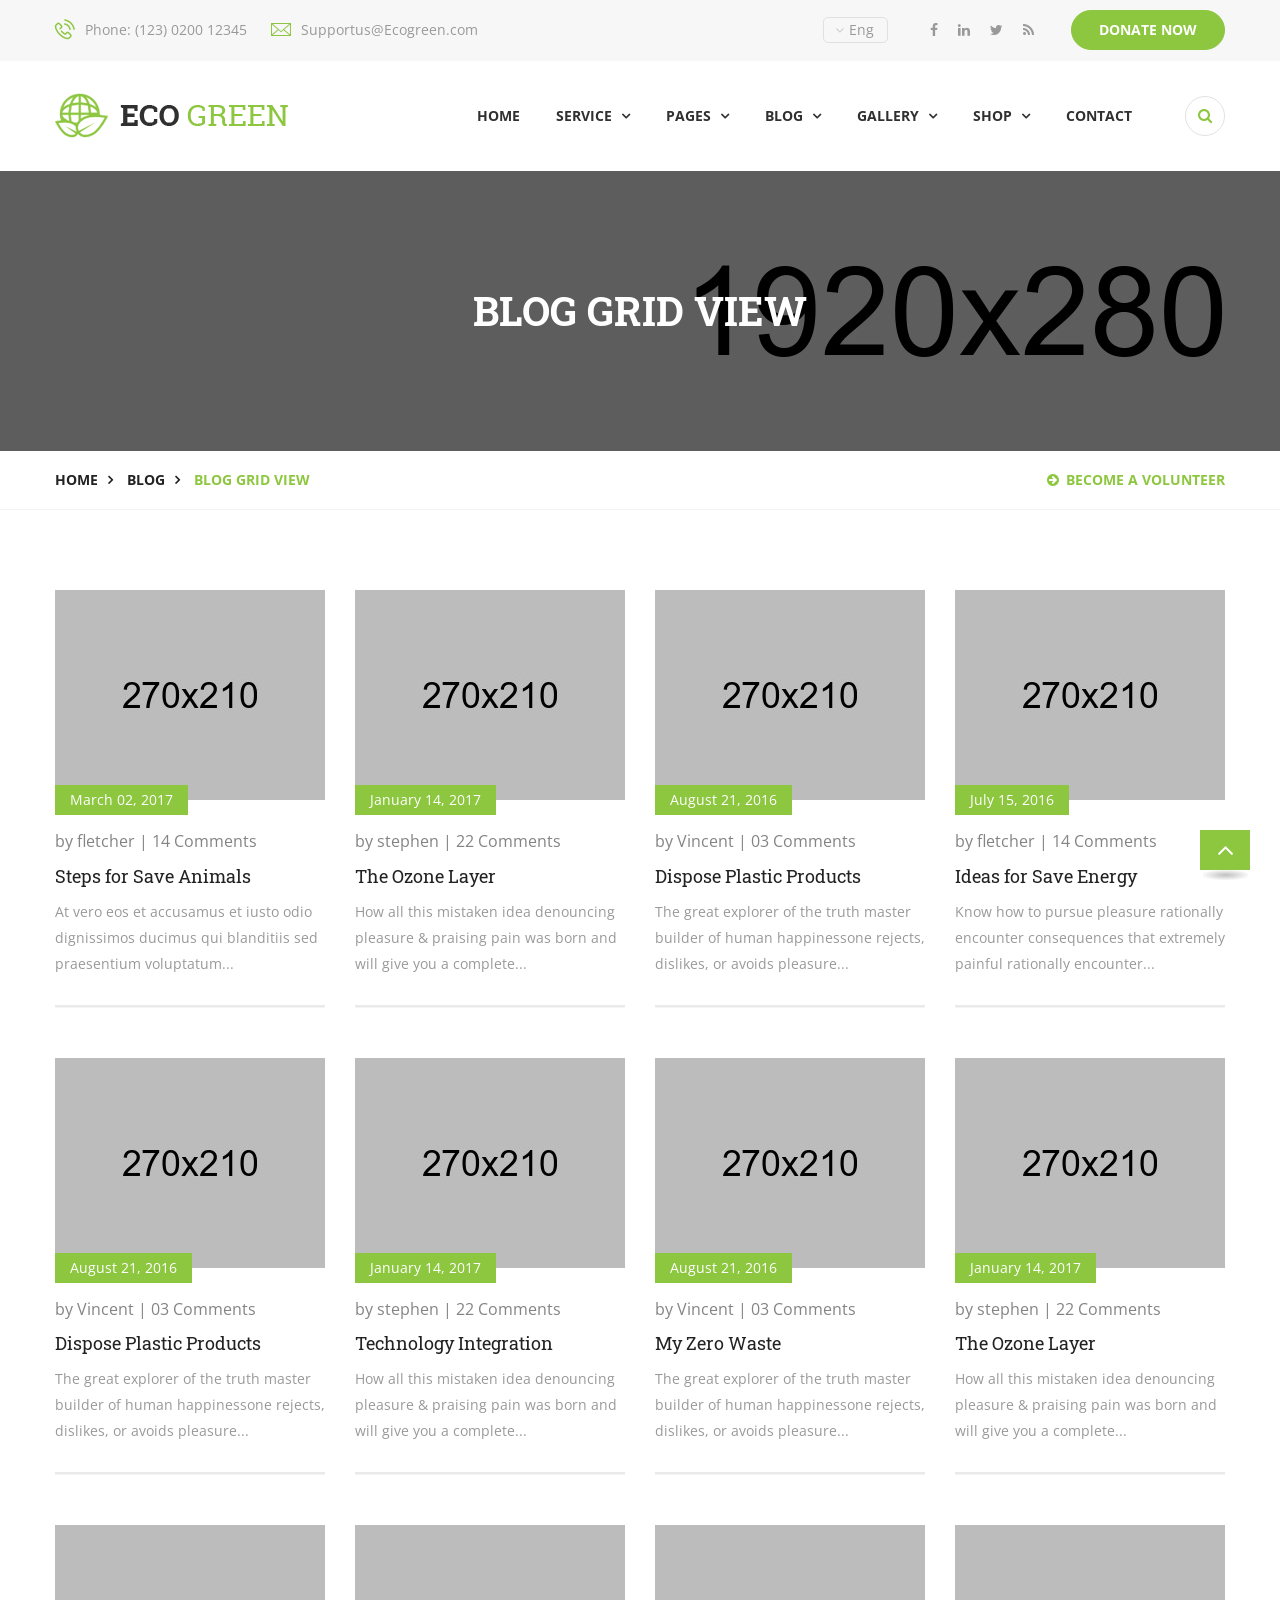
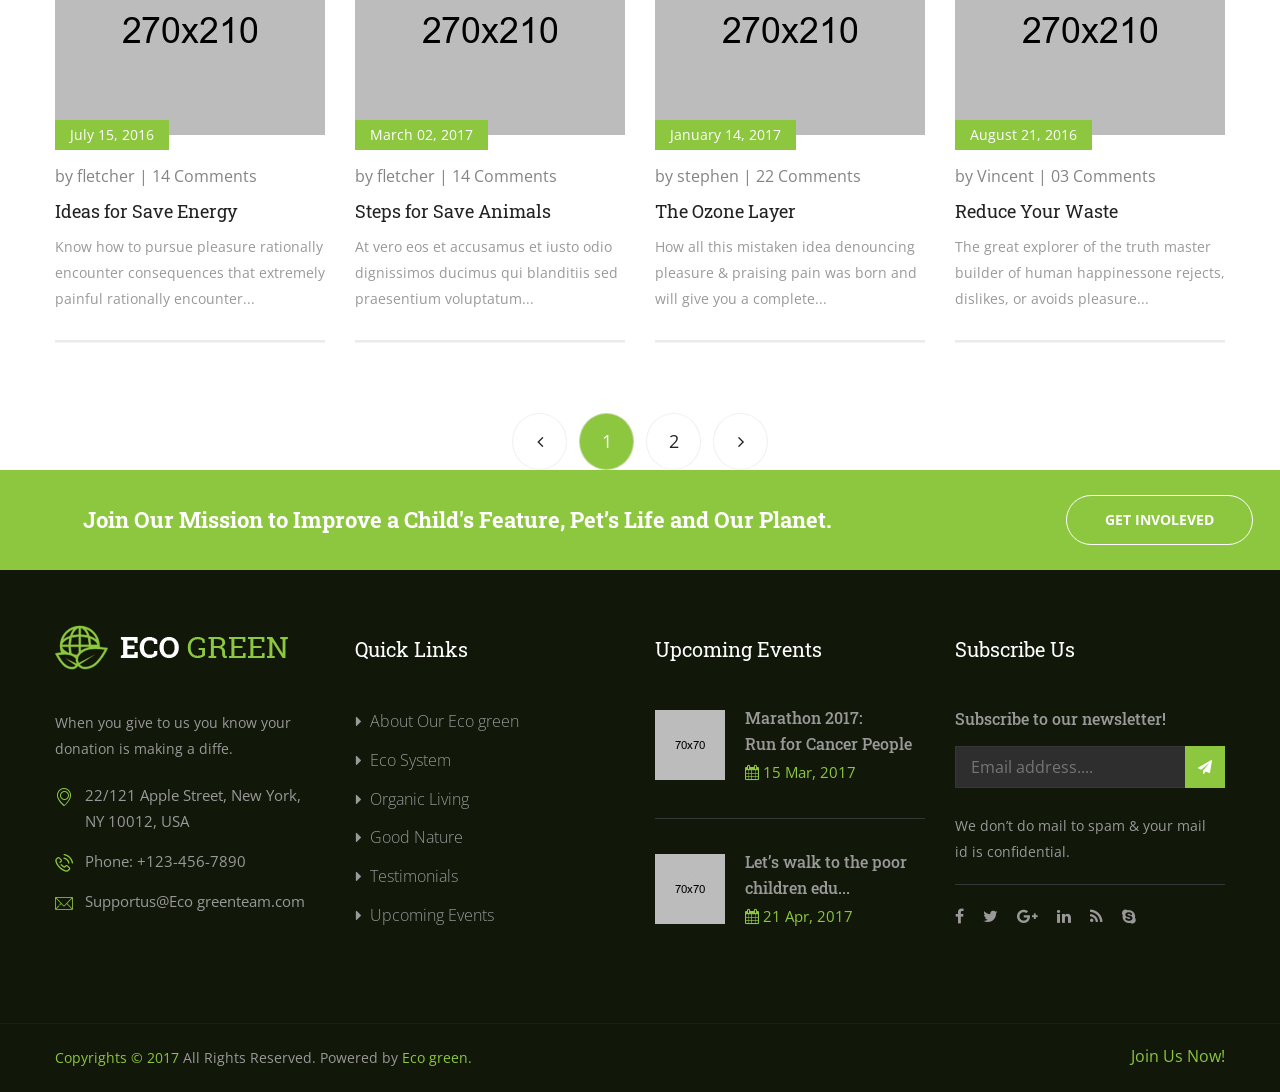
<file: blog-1.html>
<!DOCTYPE html>
<html lang="en">
<head>
	<meta charset="UTF-8">
	<title>Eco Green || Responsive HTML 5 Template</title> 

	<!-- mobile responsive meta -->
	<meta name="viewport" content="width=device-width, initial-scale=1">
    <meta name="viewport" content="width=device-width, initial-scale=1, maximum-scale=1">


	<link rel="stylesheet" href="css/style.css">
	<link rel="stylesheet" href="css/responsive.css">

	<link rel="apple-touch-icon" sizes="180x180" href="images/fav-icon/apple-touch-icon.png">
	<link rel="icon" type="image/png" href="images/fav-icon/favicon-32x32.png" sizes="32x32">
	<link rel="icon" type="image/png" href="images/fav-icon/favicon-16x16.png" sizes="16x16">

 

</head>
<body>

<div class="boxed_wrapper">


<div class="top-bar">
    <div class="container">
        <div class="clearfix">

            <ul class="float_left top-bar-info">
                    <li><i class="icon-phone-call"></i>Phone: (123) 0200 12345</li>
                    <li><i class="icon-e-mail-envelope"></i>Supportus@Ecogreen.com</li>
                </ul>
            <div class="right-column float_right">
                <div id="polyglotLanguageSwitcher" class="">
                    <form action="#">
                        <select id="polyglot-language-options">
                            <option id="en" value="en" selected>Eng</option>
                            <option id="fr" value="fr">Fre</option>
                            <option id="de" value="de">Ger</option>
                            <option id="it" value="it">Ita</option>
                            <option id="es" value="es">Spa</option>
                        </select>
                    </form>
                </div>
                <ul class="social list_inline">
                    <li><a href="#"><i class="fa fa-facebook"></i></a></li>
                    <li><a href="#"><i class="fa fa-linkedin"></i></a></li>
                    <li><a href="#"><i class="fa fa-twitter"></i></a></li>
                    <li><a href="#"><i class="fa fa-feed"></i></a></li>
                </ul>
                <button class="thm-btn donate-box-btn">donate now</button>

            </div>
                
            
        </div>
            

    </div>
</div>

<section class="theme_menu stricky">
    <div class="container">
        <div class="row">
            <div class="col-md-3">
                <div class="main-logo">
                    <a href="index.html"><img src="images/logo/logo.png" alt=""></a>
                </div>
            </div>
            <div class="col-md-9 menu-column">
                <nav class="menuzord" id="main_menu">
                   <ul class="menuzord-menu">
                        <li><a href="index.html">Home</a></li>

                        <li><a href="service.html">Service</a>
                            <ul class="dropdown">
                                <li><a href="service.html">All Services</a></li>
                                <li><a href="recycling.html">Recycling</a></li>
                                <li><a href="Eco-System.html">Eco System</a></li>
                                <li><a href="Save-Water.html">Save Water</a></li>
                                <li><a href="Save-Animals.html">Save Animals</a></li>
                                <li><a href="Organic-Living.html">Organic Living</a></li>
                                <li><a href="Good-Nature.html">Good Nature</a></li>
                             </ul>
                        </li>

                        <li><a href="#">Pages</a>
                            <ul class="dropdown">
                                <li><a href="about.html">About Us</a></li>
                                <li><a href="Campaign-Grid-View.html">Campaign Grid View</a></li>
                                <li><a href="Campaign-List-View.html">Campaign List View</a></li>
                                <li><a href="Events.html">Events</a></li>
                                <li><a href="testimonial.html">Testimonials</a></li>
                                <li><a href="faq.html">FAQ’s</a></li>
                                <li><a href="error.html">404 Page</a></li>
                            </ul>
                        </li>

                        <li><a href="blog-1.html">blog</a>
                            <ul class="dropdown">
                                <li><a href="blog-1.html">Blog Grid View</a></li>
                                <li><a href="blog-large.html">Blog With Sidebar</a></li>
                                <li><a href="blog-details.html">Single Post</a></li>
                            </ul>
                        </li>

                        <li><a href="gallery-1.html">Gallery</a>
                        <ul class="dropdown">
                            <li><a href="gallery-1.html">gallery Grid View</a></li>
                            <li><a href="gallery-3.html">gallery manasory</a></li>
                            <li><a href="single-gallery.html">Single gallery</a></li>
                         </ul>
                        </li>

                        <li><a href="#">Shop</a>
                        <ul class="dropdown">
                            <li><a href="shop.html">Shop Products</a></li>
                            <li><a href="shop-single.html">Single Shop</a></li>
                            <li><a href="shop-cart.html">Shopping Cart</a></li>
                            <li><a href="checkout.html">Checkout</a></li>
                            <li><a href="account.html">My Account</a></li>
                        </ul>
                        </li>

                        <li><a href="contact.html">contact</a></li>


                    </ul>
                </nav> 
            </div>
            <div class="right-column">
                <div class="right-area">
                    <div class="nav_side_content">
                        <div class="search_option">
                            <button class="search tran3s dropdown-toggle color1_bg" id="searchDropdown" data-toggle="dropdown" aria-haspopup="true" aria-expanded="false"><i class="fa fa-search" aria-hidden="true"></i></button>
                            <form action="#" class="dropdown-menu" aria-labelledby="searchDropdown">
                                <input type="text" placeholder="Search...">
                                <button><i class="fa fa-search" aria-hidden="true"></i></button>
                            </form>
                       </div>
                   </div>
                </div>
                    
            </div>


        </div>
                

   </div>
</section>


 

<div class="inner-banner has-base-color-overlay text-center" style="background: url(images/background/4.jpg);">
    <div class="container">
        <div class="box">
            <h1>Blog Grid View</h1>
        </div>
    </div>
</div>
<div class="breadcumb-wrapper">
    <div class="container">
        <div class="pull-left">
            <ul class="list-inline link-list">
                <li>
                    <a href="index.html">Home</a>
                </li>
                <li>
                    <a href="blog-1.html">blog</a>
                </li>
                
                <li>
                    Blog Grid View
                </li>
            </ul>
        </div>
        <div class="pull-right">
            <a href="#" class="get-qoute"><i class="fa fa-arrow-circle-right"></i>Become a Volunteer</a>
        </div>
    </div>
</div>



<section class="all-blog blog-section sec-padd">
    <div class="container">
        <div class="row">
            <article class="col-md-3 col-sm-6 col-xs-12">
                <div class="default-blog-news wow fadeInUp animated animated" style="visibility: visible; animation-name: fadeInUp;">
                    <figure class="img-holder">
                        <a href="blog-details.html"><img src="images/blog/1.jpg" alt="News"></a>
                        <figcaption class="overlay">
                            <div class="box">
                                <div class="content">
                                    <a href="blog-details.html"><i class="fa fa-link" aria-hidden="true"></i></a>
                                </div>
                            </div>
                        </figcaption>
                    </figure>
                    <div class="lower-content">
                        <div class="date">March 02, 2017</div>
                        <div class="post-meta">by fletcher  |  14 Comments</div>
                        <a href="blog-details.html"><h4>Steps for Save Animals</h4></a>
                        <div class="text">
                            <p>At vero eos et accusamus et iusto odio dignissimos ducimus qui blanditiis sed praesentium voluptatum...</p>               
                        </div>                        
                    </div>
                </div>
                
            </article>
            <article class="col-md-3 col-sm-6 col-xs-12">
                <div class="default-blog-news wow fadeInUp animated animated" style="visibility: visible; animation-name: fadeInUp;">
                    <figure class="img-holder">
                        <a href="blog-details.html"><img src="images/blog/2.jpg" alt="News"></a>
                        <figcaption class="overlay">
                            <div class="box">
                                <div class="content">
                                    <a href="blog-details.html"><i class="fa fa-link" aria-hidden="true"></i></a>
                                </div>
                            </div>
                        </figcaption>
                    </figure>
                    <div class="lower-content">
                        <div class="date">January 14, 2017</div>
                        <div class="post-meta">by stephen  |  22 Comments</div>
                        <a href="blog-details.html"><h4>The Ozone Layer</h4></a>
                        <div class="text">
                            <p>How all this mistaken idea denouncing pleasure & praising pain was born and  will give you a complete...</p>               
                        </div>                        
                    </div>
                </div>
                
            </article>
            <article class="col-md-3 col-sm-6 col-xs-12">
                <div class="default-blog-news wow fadeInUp animated animated" style="visibility: visible; animation-name: fadeInUp;">
                    <figure class="img-holder">
                        <a href="blog-details.html"><img src="images/blog/3.jpg" alt="News"></a>
                        <figcaption class="overlay">
                            <div class="box">
                                <div class="content">
                                    <a href="blog-details.html"><i class="fa fa-link" aria-hidden="true"></i></a>
                                </div>
                            </div>
                        </figcaption>
                    </figure>
                    <div class="lower-content">
                        <div class="date">August 21, 2016</div>
                        <div class="post-meta">by Vincent  |  03 Comments</div>
                        <a href="blog-details.html"><h4>Dispose Plastic Products</h4></a>
                        <div class="text">
                            <p>The great explorer of the truth master builder of human happinessone rejects, dislikes, or avoids pleasure...</p>               
                        </div>                        
                    </div>
                </div>
                
            </article>
            <article class="col-md-3 col-sm-6 col-xs-12">
                <div class="default-blog-news wow fadeInUp animated animated" style="visibility: visible; animation-name: fadeInUp;">
                    <figure class="img-holder">
                        <a href="blog-details.html"><img src="images/blog/4.jpg" alt="News"></a>
                        <figcaption class="overlay">
                            <div class="box">
                                <div class="content">
                                    <a href="blog-details.html"><i class="fa fa-link" aria-hidden="true"></i></a>
                                </div>
                            </div>
                        </figcaption>
                    </figure>
                    <div class="lower-content">
                        <div class="date">July 15, 2016</div>
                        <div class="post-meta">by fletcher  |  14 Comments</div>
                        <a href="blog-details.html"><h4>Ideas for Save Energy</h4></a>
                        <div class="text">
                            <p>Know how to pursue pleasure rationally encounter consequences that extremely painful rationally encounter... </p>               
                        </div>                        
                    </div>
                </div>
                
            </article>
            <article class="col-md-3 col-sm-6 col-xs-12">
                <div class="default-blog-news wow fadeInUp animated animated" style="visibility: visible; animation-name: fadeInUp;">
                    <figure class="img-holder">
                        <a href="blog-details.html"><img src="images/blog/5.jpg" alt="News"></a>
                        <figcaption class="overlay">
                            <div class="box">
                                <div class="content">
                                    <a href="blog-details.html"><i class="fa fa-link" aria-hidden="true"></i></a>
                                </div>
                            </div>
                        </figcaption>
                    </figure>
                    <div class="lower-content">
                        <div class="date">August 21, 2016</div>
                        <div class="post-meta">by Vincent  |  03 Comments</div>
                        <a href="blog-details.html"><h4>Dispose Plastic Products</h4></a>
                        <div class="text">
                            <p>The great explorer of the truth master builder of human happinessone rejects, dislikes, or avoids pleasure...</p>               
                        </div>                        
                    </div>
                </div>
                
            </article>
            <article class="col-md-3 col-sm-6 col-xs-12">
                <div class="default-blog-news wow fadeInUp animated animated" style="visibility: visible; animation-name: fadeInUp;">
                    <figure class="img-holder">
                        <a href="blog-details.html"><img src="images/blog/6.jpg" alt="News"></a>
                        <figcaption class="overlay">
                            <div class="box">
                                <div class="content">
                                    <a href="blog-details.html"><i class="fa fa-link" aria-hidden="true"></i></a>
                                </div>
                            </div>
                        </figcaption>
                    </figure>
                    <div class="lower-content">
                        <div class="date">January 14, 2017</div>
                        <div class="post-meta">by stephen  |  22 Comments</div>
                        <a href="blog-details.html"><h4>Technology Integration</h4></a>
                        <div class="text">
                            <p>How all this mistaken idea denouncing pleasure & praising pain was born and  will give you a complete...</p>               
                        </div>                        
                    </div>
                </div>
                
            </article>
            <article class="col-md-3 col-sm-6 col-xs-12">
                <div class="default-blog-news wow fadeInUp animated animated" style="visibility: visible; animation-name: fadeInUp;">
                    <figure class="img-holder">
                        <a href="blog-details.html"><img src="images/blog/7.jpg" alt="News"></a>
                        <figcaption class="overlay">
                            <div class="box">
                                <div class="content">
                                    <a href="blog-details.html"><i class="fa fa-link" aria-hidden="true"></i></a>
                                </div>
                            </div>
                        </figcaption>
                    </figure>
                    <div class="lower-content">
                        <div class="date">August 21, 2016</div>
                        <div class="post-meta">by Vincent  |  03 Comments</div>
                        <a href="blog-details.html"><h4>My Zero Waste</h4></a>
                        <div class="text">
                            <p>The great explorer of the truth master builder of human happinessone rejects, dislikes, or avoids pleasure...</p>               
                        </div>                        
                    </div>
                </div>
                
            </article>
            <article class="col-md-3 col-sm-6 col-xs-12">
                <div class="default-blog-news wow fadeInUp animated animated" style="visibility: visible; animation-name: fadeInUp;">
                    <figure class="img-holder">
                        <a href="blog-details.html"><img src="images/blog/8.jpg" alt="News"></a>
                        <figcaption class="overlay">
                            <div class="box">
                                <div class="content">
                                    <a href="blog-details.html"><i class="fa fa-link" aria-hidden="true"></i></a>
                                </div>
                            </div>
                        </figcaption>
                    </figure>
                    <div class="lower-content">
                        <div class="date">January 14, 2017</div>
                        <div class="post-meta">by stephen  |  22 Comments</div>
                        <a href="blog-details.html"><h4>The Ozone Layer</h4></a>
                        <div class="text">
                            <p>How all this mistaken idea denouncing pleasure & praising pain was born and  will give you a complete...</p>               
                        </div>                        
                    </div>
                </div>
                
            </article>
            <article class="col-md-3 col-sm-6 col-xs-12">
                <div class="default-blog-news wow fadeInUp animated animated" style="visibility: visible; animation-name: fadeInUp;">
                    <figure class="img-holder">
                        <a href="blog-details.html"><img src="images/blog/9.jpg" alt="News"></a>
                        <figcaption class="overlay">
                            <div class="box">
                                <div class="content">
                                    <a href="blog-details.html"><i class="fa fa-link" aria-hidden="true"></i></a>
                                </div>
                            </div>
                        </figcaption>
                    </figure>
                    <div class="lower-content">
                        <div class="date">July 15, 2016</div>
                        <div class="post-meta">by fletcher  |  14 Comments</div>
                        <a href="blog-details.html"><h4>Ideas for Save Energy</h4></a>
                        <div class="text">
                            <p>Know how to pursue pleasure rationally encounter consequences that extremely painful rationally encounter... </p>               
                        </div>                        
                    </div>
                </div>
                
            </article>
            <article class="col-md-3 col-sm-6 col-xs-12">
                <div class="default-blog-news wow fadeInUp animated animated" style="visibility: visible; animation-name: fadeInUp;">
                    <figure class="img-holder">
                        <a href="blog-details.html"><img src="images/blog/10.jpg" alt="News"></a>
                        <figcaption class="overlay">
                            <div class="box">
                                <div class="content">
                                    <a href="blog-details.html"><i class="fa fa-link" aria-hidden="true"></i></a>
                                </div>
                            </div>
                        </figcaption>
                    </figure>
                    <div class="lower-content">
                        <div class="date">March 02, 2017</div>
                        <div class="post-meta">by fletcher  |  14 Comments</div>
                        <a href="blog-details.html"><h4>Steps for Save Animals</h4></a>
                        <div class="text">
                            <p>At vero eos et accusamus et iusto odio dignissimos ducimus qui blanditiis sed praesentium voluptatum...</p>               
                        </div>                        
                    </div>
                </div>
                
            </article>
            <article class="col-md-3 col-sm-6 col-xs-12">
                <div class="default-blog-news wow fadeInUp animated animated" style="visibility: visible; animation-name: fadeInUp;">
                    <figure class="img-holder">
                        <a href="blog-details.html"><img src="images/blog/11.jpg" alt="News"></a>
                        <figcaption class="overlay">
                            <div class="box">
                                <div class="content">
                                    <a href="blog-details.html"><i class="fa fa-link" aria-hidden="true"></i></a>
                                </div>
                            </div>
                        </figcaption>
                    </figure>
                    <div class="lower-content">
                        <div class="date">January 14, 2017</div>
                        <div class="post-meta">by stephen  |  22 Comments</div>
                        <a href="blog-details.html"><h4>The Ozone Layer</h4></a>
                        <div class="text">
                            <p>How all this mistaken idea denouncing pleasure & praising pain was born and  will give you a complete...</p>               
                        </div>                        
                    </div>
                </div>
                
            </article>
            <article class="col-md-3 col-sm-6 col-xs-12">
                <div class="default-blog-news wow fadeInUp animated animated" style="visibility: visible; animation-name: fadeInUp;">
                    <figure class="img-holder">
                        <a href="blog-details.html"><img src="images/blog/12.jpg" alt="News"></a>
                        <figcaption class="overlay">
                            <div class="box">
                                <div class="content">
                                    <a href="blog-details.html"><i class="fa fa-link" aria-hidden="true"></i></a>
                                </div>
                            </div>
                        </figcaption>
                    </figure>
                    <div class="lower-content">
                        <div class="date">August 21, 2016</div>
                        <div class="post-meta">by Vincent  |  03 Comments</div>
                        <a href="blog-details.html"><h4>Reduce Your Waste</h4></a>
                        <div class="text">
                            <p>The great explorer of the truth master builder of human happinessone rejects, dislikes, or avoids pleasure...</p>               
                        </div>                        
                    </div>
                </div>
                
            </article>

            
        </div>
        <ul class="page_pagination center">
            <li><a href="#" class="tran3s"><i class="fa fa-angle-left" aria-hidden="true"></i></a></li>
            <li><a href="#" class="active tran3s">1</a></li>
            <li><a href="#" class="tran3s">2</a></li>
            <li><a href="#" class="tran3s"><i class="fa fa-angle-right" aria-hidden="true"></i></a></li>
        </ul>
    </div>
</section>


<section class="call-out">
    <div class="container">
        <div class="float_left">
            <h4>Join Our Mission to Improve a Child's Feature, Pet’s Life and Our Planet.</h4>
        </div>
        <div class="float_right">
            <a href="#" class="thm-btn style-3">Get Involeved</a>
        </div>
                
    </div>
</section>

<footer class="main-footer">
    
    <!--Widgets Section-->
    <div class="widgets-section">
        <div class="container">
            <div class="row">
                <!--Big Column-->
                <div class="big-column col-md-6 col-sm-12 col-xs-12">
                    <div class="row clearfix">
                        
                        <!--Footer Column-->
                        <div class="col-md-6 col-sm-6 col-xs-12">

                            <div class="footer-widget about-column">
                                <figure class="footer-logo"><a href="index.html"><img src="images/logo/logo2.png" alt=""></a></figure>
                                
                                <div class="text"><p>When you give to us you know your donation is making a diffe. </p> </div>
                                <ul class="contact-info">
                                    <li><span class="icon-signs"></span>22/121 Apple Street, New York, <br>NY 10012, USA</li>
                                    <li><span class="icon-phone-call"></span> Phone: +123-456-7890</li>
                                    <li><span class="icon-note"></span>Supportus@Eco greenteam.com</li>
                                </ul>
                            </div>
                        </div>
                        <!--Footer Column-->
                        <div class="col-md-6 col-sm-6 col-xs-12">
                            <div class="footer-widget link-column">
                                <div class="section-title">
                                    <h4>Quick Links</h4>
                                </div>
                                <div class="widget-content">
                                    <ul class="list">
                                        <li><a href="about.html">About Our Eco green</a></li>
                                        <li><a href="Eco-System.html">Eco System</a></li>
                                        <li><a href="Organic-Living.html">Organic Living</a></li>
                                        <li><a href="Good-Nature">Good Nature</a></li>
                                        <li><a href="testimonial">Testimonials</a></li>
                                        <li><a href="Events.html">Upcoming Events</a></li>
                                    </ul>
                                </div>
                            </div>
                        </div>
                    </div>
                </div>
                
                <!--Big Column--> 
                <div class="big-column col-md-6 col-sm-12 col-xs-12">
                    <div class="row clearfix">
                        
                        <!--Footer Column-->
                        <div class="col-md-6 col-sm-6 col-xs-12">
                            <div class="footer-widget post-column">
                                <div class="section-title">
                                    <h4>Upcoming Events</h4>
                                </div>
                                <div class="post-list">
                                    <div class="post">
                                        <div class="post-thumb"><a href="#"><img src="images/blog/thumb1.jpg" alt=""></a></div>
                                        <a href="#"><h5>Marathon 2017: <br>Run for Cancer People</h5></a>
                                        <div class="post-info"><i class="fa fa-calendar"></i>  15 Mar, 2017</div>
                                    </div>
                                    <div class="post">
                                        <div class="post-thumb"><a href="#"><img src="images/blog/thumb2.jpg" alt=""></a></div>
                                        <a href="#"><h5>Let’s walk to the poor <br>children edu...</h5></a>
                                        <div class="post-info"><i class="fa fa-calendar"></i> 21 Apr, 2017</div>
                                    </div>

                                </div>
                                
                            </div>
                        </div>
                        
                        <!--Footer Column-->
                        <div class="col-md-6 col-sm-6 col-xs-12">
                            <div class="footer-widget contact-column">
                                <div class="section-title">
                                    <h4>Subscribe Us</h4>
                                </div>
                                <h5>Subscribe to our newsletter!</h5>
                                <form action="#">
                                    <input type="email" placeholder="Email address....">
                                    <button type="submit"><i class="fa fa-paper-plane"></i></button>
                                </form>
                                <p>We don’t do mail to spam & your mail <br>id is confidential.</p>
                                
                                <ul class="social-icon">
                                    <li><a href="#"><i class="fa fa-facebook"></i></a></li>
                                    <li><a href="#"><i class="fa fa-twitter"></i></a></li>
                                    <li><a href="#"><i class="fa fa-google-plus"></i></a></li>
                                    <li><a href="#"><i class="fa fa-linkedin"></i></a></li>
                                    <li><a href="#"><i class="fa fa-feed"></i></a></li>
                                    <li><a href="#"><i class="fa fa-skype"></i></a></li>
                                </ul>
                            </div>
                        </div>
                        
                        
                    </div>
                </div>
                
             </div>
         </div>
     </div>
     
 
     
</footer>

<!--Footer Bottom-->
 <section class="footer-bottom">
    <div class="container">
        <div class="pull-left copy-text">
            <p><a href="#">Copyrights © 2017</a> All Rights Reserved. Powered by <a href="#">Eco green.</a></p>
            
        </div><!-- /.pull-right -->
        <div class="pull-right get-text">
            <a href="#">Join Us Now!</a>
        </div><!-- /.pull-left -->
    </div><!-- /.container -->
</section>

    <!-- Scroll Top  -->
    <button class="scroll-top tran3s color2_bg"><span class="fa fa-angle-up"></span></button>
    <!-- preloader  -->
    <div class="preloader"></div>
<div id="donate-popup" class="donate-popup">
    <div class="close-donate theme-btn"><span class="fa fa-close"></span></div>
    <div class="popup-inner">


    <div class="container">
        <div class="donate-form-area">
            <div class="section-title center">
                <h2>Donation Information</h2>
            </div>

            <h4>How much would you like to donate:</h4>

            <form  action="#" class="donate-form default-form">
                <ul class="chicklet-list clearfix">
                    <li>
                        <input type="radio" id="donate-amount-1" name="donate-amount" />
                        <label for="donate-amount-1" data-amount="1000" >$1000</label>
                    </li>
                    <li>
                        <input type="radio" id="donate-amount-2" name="donate-amount" checked="checked" />
                        <label for="donate-amount-2" data-amount="2000">$2000</label>
                    </li>
                    <li>
                        <input type="radio" id="donate-amount-3" name="donate-amount" />
                        <label for="donate-amount-3" data-amount="3000">$3000</label>
                    </li>
                    <li>
                        <input type="radio" id="donate-amount-4" name="donate-amount" />
                        <label for="donate-amount-4" data-amount="4000">$4000</label>
                    </li>
                    <li>
                        <input type="radio" id="donate-amount-5" name="donate-amount" />
                        <label for="donate-amount-5" data-amount="5000">$5000</label>
                    </li>
                    <li class="other-amount">

                        <div class="input-container" data-message="Every dollar you donate helps end hunger.">
                            <span>Or</span><input type="text" id="other-amount" placeholder="Other Amount"  />
                        </div>
                    </li>
                </ul>

                <h3>Donor Information</h3>

                <div class="form-bg">
                    <div class="row clearfix">
                        <div class="col-md-6 col-sm-6 col-xs-12">
                            
                            <div class="form-group">
                                <p>Your Name*</p>
                                <input type="text" name="fname" placeholder="">
                            </div>
                        </div>
                        <div class="col-md-6 col-sm-6 col-xs-12">
                            <div class="form-group">
                                <p>Email*</p>
                                <input type="text" name="fname" placeholder="">
                            </div>
                        </div>
                        <div class="col-md-6 col-sm-6 col-xs-12">
                            <div class="form-group">
                                <p>Address*</p>
                                <input type="text" name="fname" placeholder="">
                            </div>
                        </div>
                        <div class="col-md-6 col-sm-6 col-xs-12">
                            <div class="form-group">
                                <p>Phn Num*</p>
                                <input type="text" name="fname" placeholder="">
                            </div>
                        </div>  

                    </div>
                </div>

                <ul class="payment-option">
                    <li>
                        <h4>Choose your payment method:</h4>
                    </li>
                    <li>
                        <div class="checkbox">
                            <label>
                                <input name="pay-us" type="checkbox">
                                <span>Paypal</span>
                            </label>
                        </div>
                    </li>
                    <li>
                       <div class="checkbox">
                            <label>
                                <input name="pay-us" type="checkbox">
                                <span>Offline Donation</span>
                            </label>
                        </div> 
                    </li>
                    <li>
                        <div class="checkbox">
                            <label>
                                <input name="pay-us" type="checkbox">
                                <span>Credit Card</span>
                            </label>
                        </div>
                    </li>
                    <li>
                        <div class="checkbox">
                            <label>
                                <input name="pay-us" type="checkbox">
                                <span>Debit Card</span>
                            </label>
                        </div>
                    </li>
                </ul>

                <div class="center"><button class="thm-btn" type="submit">Donate Now</button></div>
                    
            
            </form>
        </div>
    </div>

            
        
    </div>
</div>

    <!-- jQuery -->
    <script src="js/jquery.js"></script>
    <script src="js/bootstrap.min.js"></script>
    <script src="js/menu.js"></script>
    <script src="js/owl.carousel.min.js"></script>
    <script src="js/jquery.mixitup.min.js"></script>
    <script src="js/jquery.fancybox.pack.js"></script>
    <script src="js/imagezoom.js"></script> 
    <script src="js/jquery.magnific-popup.min.js"></script> 
    <script src="js/jquery.polyglot.language.switcher.js"></script>
    <script src="js/SmoothScroll.js"></script>
    <script src="js/jquery.appear.js"></script>
    <script src="js/jquery.countTo.js"></script>
    <script src="js/validation.js"></script> 
    <script src="js/wow.js"></script> 
    <script src="js/jquery.fitvids.js"></script> 
    <script src="js/nouislider.js"></script> 
    <script src="js/isotope.js"></script> 
    <script src="js/pie-chart.js"></script>


    <!-- revolution slider js -->
    <script src="js/rev-slider/jquery.themepunch.tools.min.js"></script>
    <script src="js/rev-slider/jquery.themepunch.revolution.min.js"></script>
    <script src="js/rev-slider/revolution.extension.actions.min.js"></script>
    <script src="js/rev-slider/revolution.extension.carousel.min.js"></script>
    <script src="js/rev-slider/revolution.extension.kenburn.min.js"></script>
    <script src="js/rev-slider/revolution.extension.layeranimation.min.js"></script>
    <script src="js/rev-slider/revolution.extension.migration.min.js"></script>
    <script src="js/rev-slider/revolution.extension.navigation.min.js"></script>
    <script src="js/rev-slider/revolution.extension.parallax.min.js"></script>
    <script src="js/rev-slider/revolution.extension.slideanims.min.js"></script>
    <script src="js/rev-slider/revolution.extension.video.min.js"></script>


    <script src="js/custom.js"></script>

</div>
    
</body>
</html>
</file>
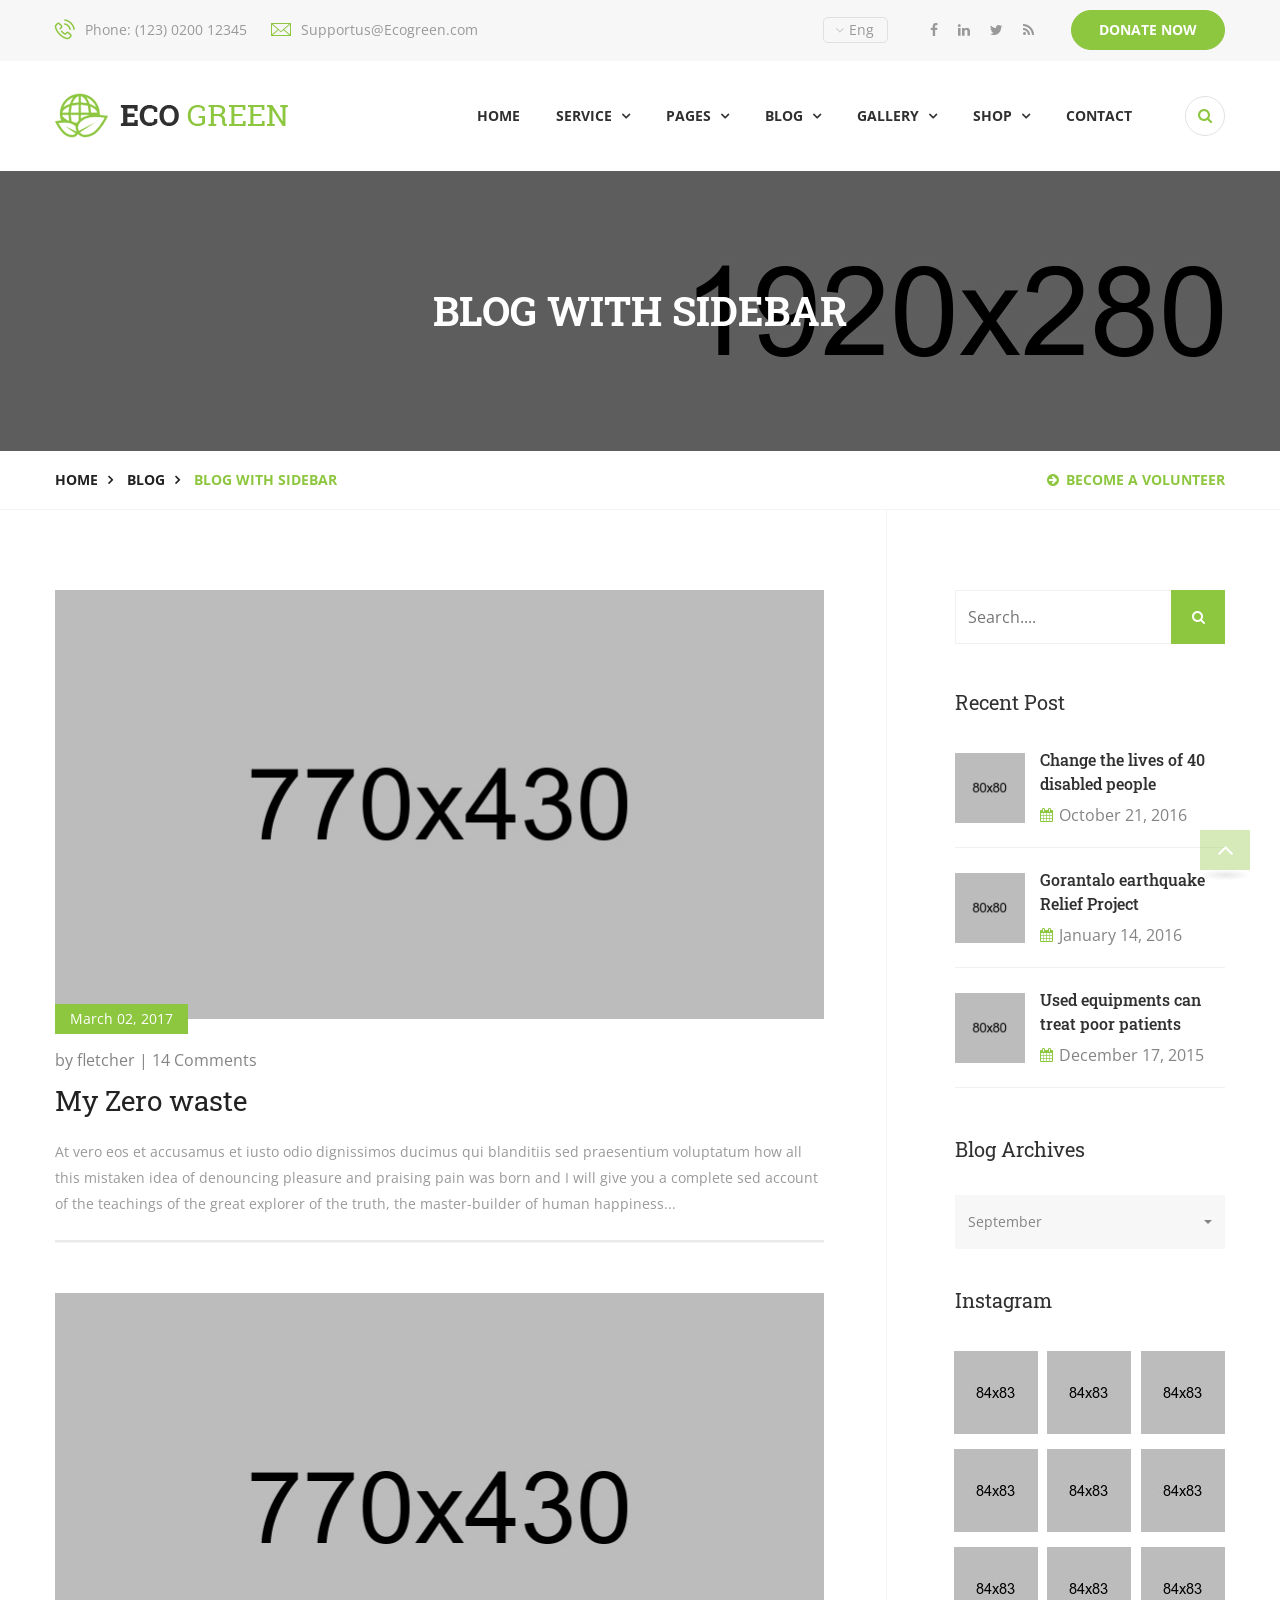
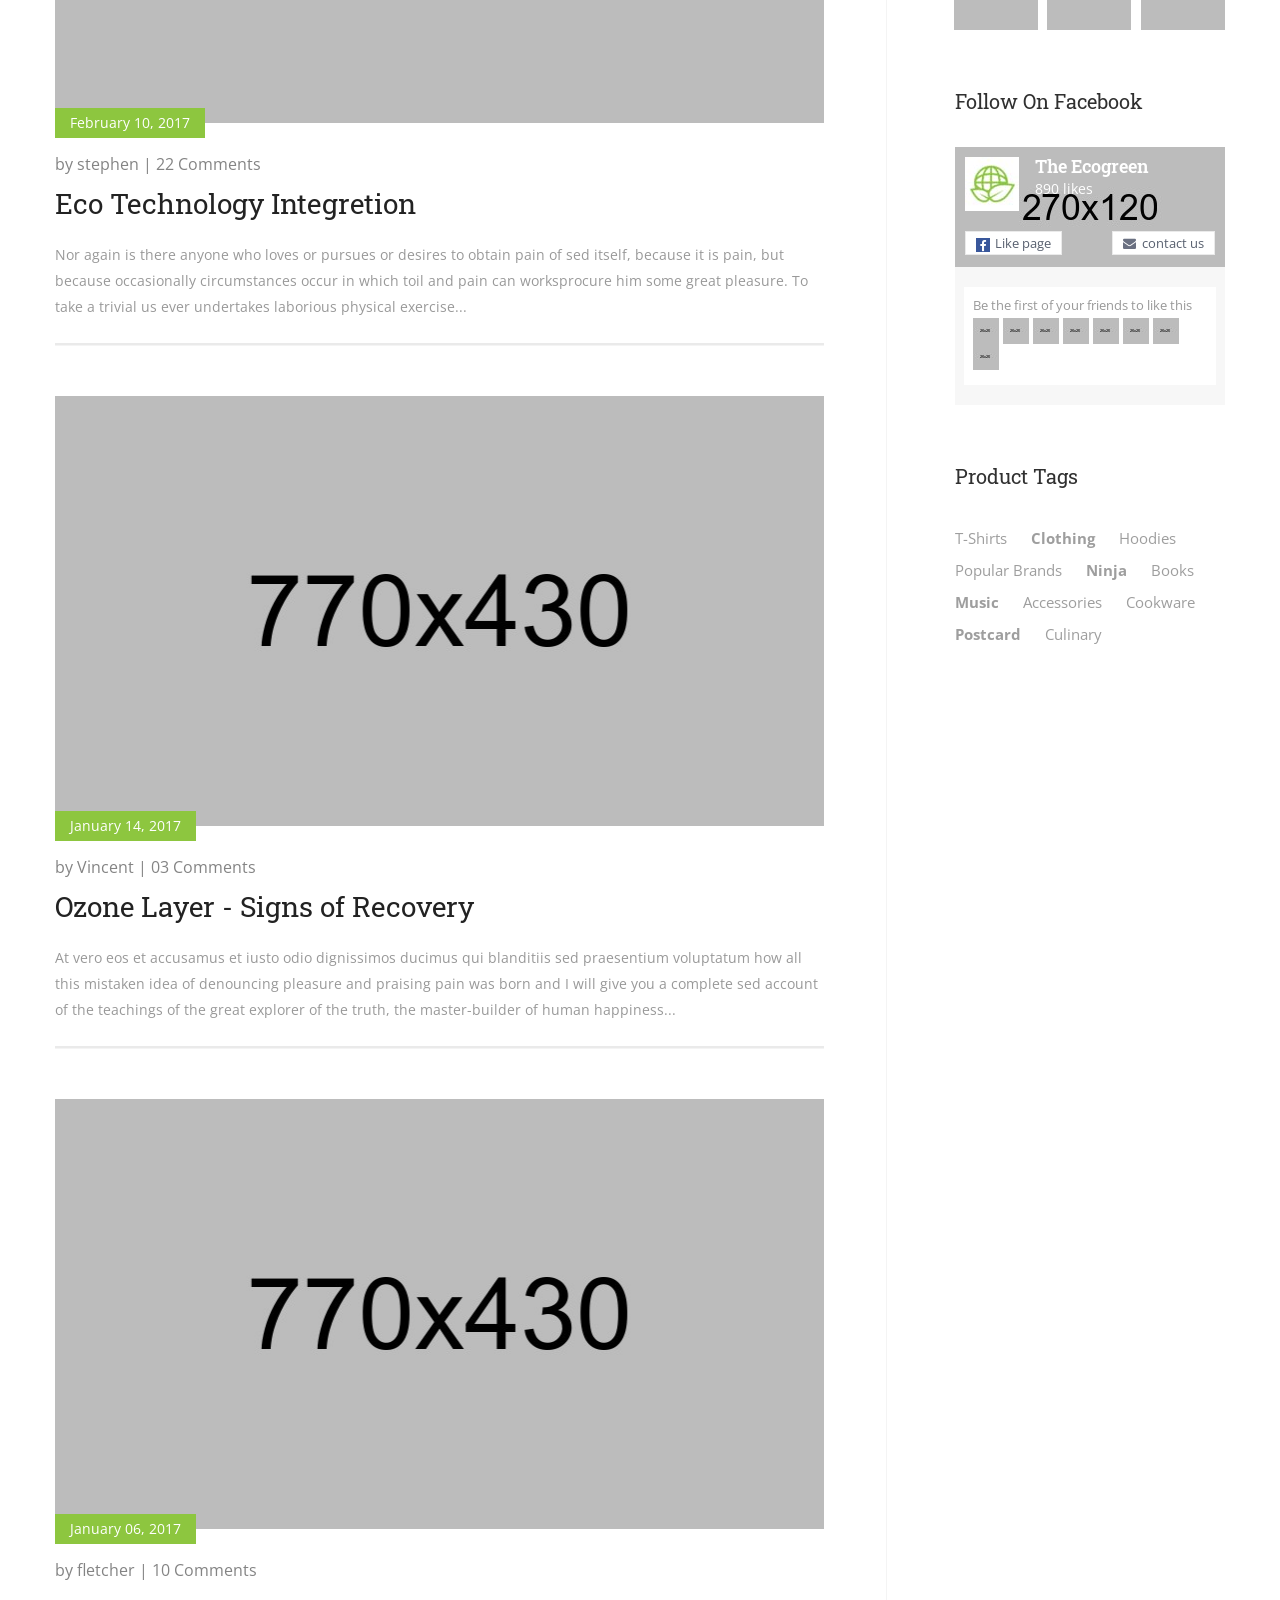
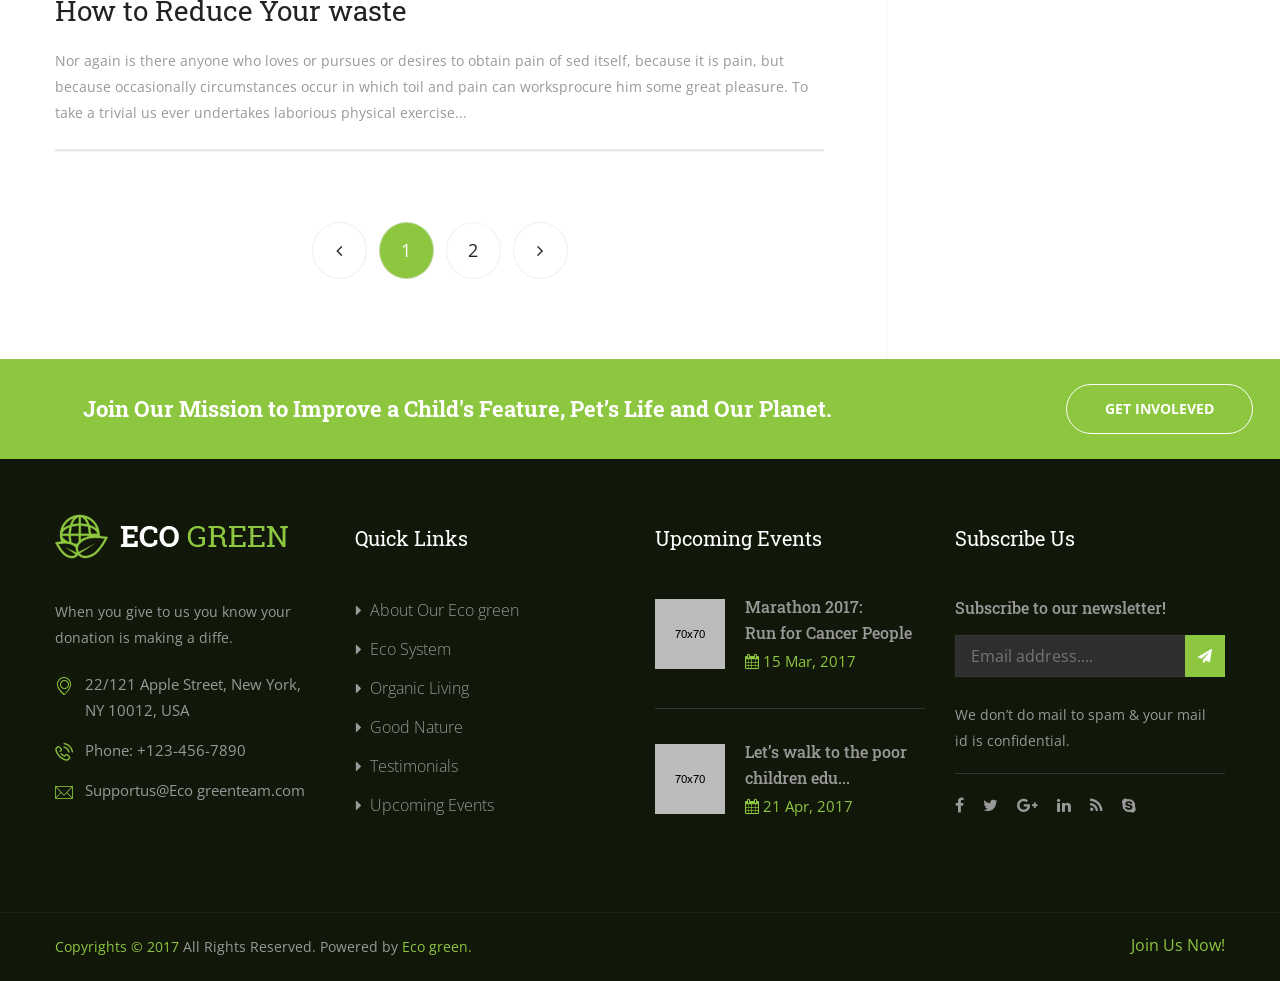
<file: blog-large.html>
<!DOCTYPE html>
<html lang="en">
<head>
	<meta charset="UTF-8">
	<title>Eco Green || Responsive HTML 5 Template</title> 

	<!-- mobile responsive meta -->
	<meta name="viewport" content="width=device-width, initial-scale=1">
    <meta name="viewport" content="width=device-width, initial-scale=1, maximum-scale=1">


	<link rel="stylesheet" href="css/style.css">
	<link rel="stylesheet" href="css/responsive.css">

	<link rel="apple-touch-icon" sizes="180x180" href="images/fav-icon/apple-touch-icon.png">
	<link rel="icon" type="image/png" href="images/fav-icon/favicon-32x32.png" sizes="32x32">
	<link rel="icon" type="image/png" href="images/fav-icon/favicon-16x16.png" sizes="16x16">

 

</head>
<body>

<div class="boxed_wrapper">


<div class="top-bar">
    <div class="container">
        <div class="clearfix">

            <ul class="float_left top-bar-info">
                    <li><i class="icon-phone-call"></i>Phone: (123) 0200 12345</li>
                    <li><i class="icon-e-mail-envelope"></i>Supportus@Ecogreen.com</li>
                </ul>
            <div class="right-column float_right">
                <div id="polyglotLanguageSwitcher" class="">
                    <form action="#">
                        <select id="polyglot-language-options">
                            <option id="en" value="en" selected>Eng</option>
                            <option id="fr" value="fr">Fre</option>
                            <option id="de" value="de">Ger</option>
                            <option id="it" value="it">Ita</option>
                            <option id="es" value="es">Spa</option>
                        </select>
                    </form>
                </div>
                <ul class="social list_inline">
                    <li><a href="#"><i class="fa fa-facebook"></i></a></li>
                    <li><a href="#"><i class="fa fa-linkedin"></i></a></li>
                    <li><a href="#"><i class="fa fa-twitter"></i></a></li>
                    <li><a href="#"><i class="fa fa-feed"></i></a></li>
                </ul>
                <button class="thm-btn donate-box-btn">donate now</button>

            </div>
                
            
        </div>
            

    </div>
</div>

<section class="theme_menu stricky">
    <div class="container">
        <div class="row">
            <div class="col-md-3">
                <div class="main-logo">
                    <a href="index.html"><img src="images/logo/logo.png" alt=""></a>
                </div>
            </div>
            <div class="col-md-9 menu-column">
                <nav class="menuzord" id="main_menu">
                   <ul class="menuzord-menu">
                        <li><a href="index.html">Home</a></li>

                        <li><a href="service.html">Service</a>
                            <ul class="dropdown">
                                <li><a href="service.html">All Services</a></li>
                                <li><a href="recycling.html">Recycling</a></li>
                                <li><a href="Eco-System.html">Eco System</a></li>
                                <li><a href="Save-Water.html">Save Water</a></li>
                                <li><a href="Save-Animals.html">Save Animals</a></li>
                                <li><a href="Organic-Living.html">Organic Living</a></li>
                                <li><a href="Good-Nature.html">Good Nature</a></li>
                             </ul>
                        </li>

                        <li><a href="#">Pages</a>
                            <ul class="dropdown">
                                <li><a href="about.html">About Us</a></li>
                                <li><a href="Campaign-Grid-View.html">Campaign Grid View</a></li>
                                <li><a href="Campaign-List-View.html">Campaign List View</a></li>
                                <li><a href="Events.html">Events</a></li>
                                <li><a href="testimonial.html">Testimonials</a></li>
                                <li><a href="faq.html">FAQ’s</a></li>
                                <li><a href="error.html">404 Page</a></li>
                            </ul>
                        </li>

                        <li><a href="blog-1.html">blog</a>
                            <ul class="dropdown">
                                <li><a href="blog-1.html">Blog Grid View</a></li>
                                <li><a href="blog-large.html">Blog With Sidebar</a></li>
                                <li><a href="blog-details.html">Single Post</a></li>
                            </ul>
                        </li>

                        <li><a href="gallery-1.html">Gallery</a>
                        <ul class="dropdown">
                            <li><a href="gallery-1.html">gallery Grid View</a></li>
                            <li><a href="gallery-3.html">gallery manasory</a></li>
                            <li><a href="single-gallery.html">Single gallery</a></li>
                         </ul>
                        </li>

                        <li><a href="#">Shop</a>
                        <ul class="dropdown">
                            <li><a href="shop.html">Shop Products</a></li>
                            <li><a href="shop-single.html">Single Shop</a></li>
                            <li><a href="shop-cart.html">Shopping Cart</a></li>
                            <li><a href="checkout.html">Checkout</a></li>
                            <li><a href="account.html">My Account</a></li>
                        </ul>
                        </li>

                        <li><a href="contact.html">contact</a></li>


                    </ul>
                </nav> 
            </div>
            <div class="right-column">
                <div class="right-area">
                    <div class="nav_side_content">
                        <div class="search_option">
                            <button class="search tran3s dropdown-toggle color1_bg" id="searchDropdown" data-toggle="dropdown" aria-haspopup="true" aria-expanded="false"><i class="fa fa-search" aria-hidden="true"></i></button>
                            <form action="#" class="dropdown-menu" aria-labelledby="searchDropdown">
                                <input type="text" placeholder="Search...">
                                <button><i class="fa fa-search" aria-hidden="true"></i></button>
                            </form>
                       </div>
                   </div>
                </div>
                    
            </div>


        </div>
                

   </div>
</section>


 

<div class="inner-banner has-base-color-overlay text-center" style="background: url(images/background/4.jpg);">
    <div class="container">
        <div class="box">
            <h1>Blog With sidebar</h1>
        </div>
    </div>
</div>
<div class="breadcumb-wrapper">
    <div class="container">
        <div class="pull-left">
            <ul class="list-inline link-list">
                <li>
                    <a href="index.html">Home</a>
                </li>
                <li>
                    <a href="blog-1.html">blog</a>
                </li>
                
                <li>
                    Blog With sidebar
                </li>
            </ul>
        </div>
        <div class="pull-right">
            <a href="#" class="get-qoute"><i class="fa fa-arrow-circle-right"></i>Become a Volunteer</a>
        </div>
    </div>
</div>



<section class="blog-large blog-section">
    <div class="container">
        <div class="row">
            <div class="col-md-9 col-sm-12">
                <div class="post-area">
                    <article class="default-blog-news wow fadeInUp animated animated" style="visibility: visible; animation-name: fadeInUp;">
                        <figure class="img-holder">
                            <a href="blog-details.html"><img src="images/blog/l1.jpg" alt="News"></a>
                            <figcaption class="overlay">
                                <div class="box">
                                    <div class="content">
                                        <a href="blog-details.html"><i class="fa fa-link" aria-hidden="true"></i></a>
                                    </div>
                                </div>
                            </figcaption>
                        </figure>
                        <div class="lower-content">
                            <div class="date">March 02, 2017</div>
                            <div class="post-meta">by fletcher  |  14 Comments</div>
                            <a href="blog-details.html"><h4>My Zero waste</h4></a>
                            <div class="text">
                                <p>At vero eos et accusamus et iusto odio dignissimos ducimus qui blanditiis sed praesentium voluptatum how all this mistaken idea of denouncing pleasure and praising pain was born and I will give you a complete sed account of the teachings of the great explorer of the truth, the master-builder of human happiness... </p>               
                            </div>
                            
                        </div>
                    </article>
                    <article class="default-blog-news wow fadeInUp animated animated" style="visibility: visible; animation-name: fadeInUp;">
                        <figure class="img-holder">
                            <a href="blog-details.html"><img src="images/blog/l2.jpg" alt="News"></a>
                            <figcaption class="overlay">
                                <div class="box">
                                    <div class="content">
                                        <a href="blog-details.html"><i class="fa fa-link" aria-hidden="true"></i></a>
                                    </div>
                                </div>
                            </figcaption>
                        </figure>
                        <div class="lower-content">
                            <div class="date">February 10, 2017</div>
                            <div class="post-meta">by stephen  |  22 Comments</div>
                            <a href="blog-details.html"><h4>Eco Technology Integretion</h4></a>
                            <div class="text">
                                <p>Nor again is there anyone who loves or pursues or desires to obtain pain of sed itself, because it is pain, but because occasionally circumstances occur in which toil and pain can  worksprocure him some great pleasure. To take a trivial us ever undertakes laborious physical exercise... </p>               
                            </div>
                            
                        </div>
                    </article>
                    <article class="default-blog-news wow fadeInUp animated animated" style="visibility: visible; animation-name: fadeInUp;">
                        <figure class="img-holder">
                            <a href="blog-details.html"><img src="images/blog/l3.jpg" alt="News"></a>
                            <figcaption class="overlay">
                                <div class="box">
                                    <div class="content">
                                        <a href="blog-details.html"><i class="fa fa-link" aria-hidden="true"></i></a>
                                    </div>
                                </div>
                            </figcaption>
                        </figure>
                        <div class="lower-content">
                            <div class="date">January 14, 2017</div>
                            <div class="post-meta">by Vincent  |  03 Comments</div>
                            <a href="blog-details.html"><h4>Ozone Layer - Signs of Recovery</h4></a>
                            <div class="text">
                                <p>At vero eos et accusamus et iusto odio dignissimos ducimus qui blanditiis sed praesentium voluptatum how all this mistaken idea of denouncing pleasure and praising pain was born and I will give you a complete sed account of the teachings of the great explorer of the truth, the master-builder of human happiness... </p>               
                            </div>
                            
                        </div>
                    </article>
                    <article class="default-blog-news wow fadeInUp animated animated" style="visibility: visible; animation-name: fadeInUp;">
                        <figure class="img-holder">
                            <a href="blog-details.html"><img src="images/blog/l4.jpg" alt="News"></a>
                            <figcaption class="overlay">
                                <div class="box">
                                    <div class="content">
                                        <a href="blog-details.html"><i class="fa fa-link" aria-hidden="true"></i></a>
                                    </div>
                                </div>
                            </figcaption>
                        </figure>
                        <div class="lower-content">
                            <div class="date">January 06, 2017</div>
                            <div class="post-meta">by fletcher  |  10 Comments</div>
                            <a href="blog-details.html"><h4>How to Reduce Your waste</h4></a>
                            <div class="text">
                                <p>Nor again is there anyone who loves or pursues or desires to obtain pain of sed itself, because it is pain, but because occasionally circumstances occur in which toil and pain can  worksprocure him some great pleasure. To take a trivial us ever undertakes laborious physical exercise...  </p>               
                            </div>
                            
                        </div>
                    </article>
                    <ul class="page_pagination center">
                        <li><a href="#" class="tran3s"><i class="fa fa-angle-left" aria-hidden="true"></i></a></li>
                        <li><a href="#" class="active tran3s">1</a></li>
                        <li><a href="#" class="tran3s">2</a></li>
                        <li><a href="#" class="tran3s"><i class="fa fa-angle-right" aria-hidden="true"></i></a></li>
                    </ul>
                </div>
                    
            </div>
            <div class="col-md-3 col-sm-12">
                <div class="blog-sidebar sec-padd">
                    <div class="sidebar_search">
                        <form action="#">
                            <input type="text" placeholder="Search....">
                            <button class="tran3s color1_bg"><i class="fa fa-search" aria-hidden="true"></i></button>
                        </form>
                    </div>

                    <div class="popular_news">
                        <div class="section-title style-2">
                            <h4>recent post</h4>
                        </div>

                        <div class="popular-post">
                            <div class="item">
                                <div class="post-thumb"><a href="blog-details.html"><img src="images/blog/thumb3.jpg" alt=""></a></div>
                                <a href="blog-details.html"><h4>Change the lives of 40 <br> disabled people </h4></a>
                                <div class="post-info"><i class="fa fa-calendar"></i>October 21, 2016 </div>
                            </div>
                            <div class="item">
                                <div class="post-thumb"><a href="blog-details.html"><img src="images/blog/thumb4.jpg" alt=""></a></div>
                                <a href="blog-details.html"><h4>Gorantalo earthquake <br> Relief Project </h4></a>
                                <div class="post-info"><i class="fa fa-calendar"></i>January 14, 2016</div>
                            </div>
                            <div class="item">
                                <div class="post-thumb"><a href="blog-details.html"><img src="images/blog/thumb5.jpg" alt=""></a></div>
                                <a href="blog-details.html"><h4>Used equipments can <br> treat poor patients</h4></a>
                                <div class="post-info"><i class="fa fa-calendar"></i>December 17, 2015 </div>
                            </div>
                        </div>
                    </div>
                    
                    <div class="sidebar-archive">
                        <div class="section-title style-2">
                            <h4>Blog Archives</h4>
                        </div>
                        <select class="text-capitalize selectpicker" name="form_subject" data-style="g-select" data-width="100%">
                            <option value="0" selected="">September</option>
                            <option value="1">August</option>
                            <option value="2">November</option>
                            <option value="3">December</option>
                        </select>
                    </div>

                    <div class="sidebar-intsgram">
                        <div class="section-title style-2">
                            <h4>Instagram</h4>
                        </div>
                        <ul class="list-inline clearfix">
                            <li>
                                <div class="inner-box">
                                    <img src="images/blog/i1.jpg" alt="Awesome Image">
                                    <div class="overlay">
                                        <div class="box">
                                            <div class="content">
                                                <a href="#"><i class="fa fa-link"></i></a>
                                            </div><!-- /.content -->
                                        </div><!-- /.box -->
                                    </div><!-- /.overlay -->
                                </div>
                            </li>
                            <li>
                                <div class="inner-box">
                                    <img src="images/blog/i2.jpg" alt="Awesome Image">
                                    <div class="overlay">
                                        <div class="box">
                                            <div class="content">
                                                <a href="#"><i class="fa fa-link"></i></a>
                                            </div><!-- /.content -->
                                        </div><!-- /.box -->
                                    </div><!-- /.overlay -->
                                </div>
                            </li>
                            <li>
                                <div class="inner-box">
                                    <img src="images/blog/i3.jpg" alt="Awesome Image">
                                    <div class="overlay">
                                        <div class="box">
                                            <div class="content">
                                                <a href="#"><i class="fa fa-link"></i></a>
                                            </div><!-- /.content -->
                                        </div><!-- /.box -->
                                    </div><!-- /.overlay -->
                                </div>
                            </li>
                            <li>
                                <div class="inner-box">
                                    <img src="images/blog/i4.jpg" alt="Awesome Image">
                                    <div class="overlay">
                                        <div class="box">
                                            <div class="content">
                                                <a href="#"><i class="fa fa-link"></i></a>
                                            </div><!-- /.content -->
                                        </div><!-- /.box -->
                                    </div><!-- /.overlay -->
                                </div>
                            </li>
                            <li>
                                <div class="inner-box">
                                    <img src="images/blog/i5.jpg" alt="Awesome Image">
                                    <div class="overlay">
                                        <div class="box">
                                            <div class="content">
                                                <a href="#"><i class="fa fa-link"></i></a>
                                            </div><!-- /.content -->
                                        </div><!-- /.box -->
                                    </div><!-- /.overlay -->
                                </div>
                            </li>
                            <li>
                                <div class="inner-box">
                                    <img src="images/blog/i6.jpg" alt="Awesome Image">
                                    <div class="overlay">
                                        <div class="box">
                                            <div class="content">
                                                <a href="#"><i class="fa fa-link"></i></a>
                                            </div><!-- /.content -->
                                        </div><!-- /.box -->
                                    </div><!-- /.overlay -->
                                </div>
                            </li>
                            <li>
                                <div class="inner-box">
                                    <img src="images/blog/i7.jpg" alt="Awesome Image">
                                    <div class="overlay">
                                        <div class="box">
                                            <div class="content">
                                                <a href="#"><i class="fa fa-link"></i></a>
                                            </div><!-- /.content -->
                                        </div><!-- /.box -->
                                    </div><!-- /.overlay -->
                                </div>
                            </li>
                            <li>
                                <div class="inner-box">
                                    <img src="images/blog/i8.jpg" alt="Awesome Image">
                                    <div class="overlay">
                                        <div class="box">
                                            <div class="content">
                                                <a href="#"><i class="fa fa-link"></i></a>
                                            </div><!-- /.content -->
                                        </div><!-- /.box -->
                                    </div><!-- /.overlay -->
                                </div>
                            </li>
                            <li>
                                <div class="inner-box">
                                    <img src="images/blog/i9.jpg" alt="Awesome Image">
                                    <div class="overlay">
                                        <div class="box">
                                            <div class="content">
                                                <a href="#"><i class="fa fa-link"></i></a>
                                            </div><!-- /.content -->
                                        </div><!-- /.box -->
                                    </div><!-- /.overlay -->
                                </div>
                            </li>


                        </ul>
                    </div>


                    <div class="feed-area">
                        <div class="section-title style-2">
                            <h4>Follow On Facebook</h4>
                        </div>
                        <div class="facebook-feed">
                            <figure class="img-box">
                                <img src="images/blog/feedbg.jpg" alt="">
                                <div class="overlay">
                                    <div class="inner-box">
                                        <div class="logo"><img src="images/logo/1.jpg" alt=""></div>
                                        <h4>The Ecogreen</h4>
                                        <div class="like">890 likes</div>
                                    </div>
                                    <div class="link clearfix">
                                        <a href="#" class="float_left"><i class="fa fa-facebook fb-icon"></i>Like page</a>
                                        <a href="contact.html" class="float_right"><i class="fa fa-envelope mail"></i>contact us</a>
                                    </div>    
                                </div>
                            </figure>
                            <div class="like-people">
                                <p>Be the first of your friends to like this</p>
                                <ul class="list_inline">
                                    <li><a href="#"><img src="images/blog/p1.jpg" alt=""></a></li>
                                    <li><a href="#"><img src="images/blog/p1.jpg" alt=""></a></li>
                                    <li><a href="#"><img src="images/blog/p1.jpg" alt=""></a></li>
                                    <li><a href="#"><img src="images/blog/p1.jpg" alt=""></a></li>
                                    <li><a href="#"><img src="images/blog/p1.jpg" alt=""></a></li>
                                    <li><a href="#"><img src="images/blog/p1.jpg" alt=""></a></li>
                                    <li><a href="#"><img src="images/blog/p1.jpg" alt=""></a></li>
                                    <li><a href="#"><img src="images/blog/p1.jpg" alt=""></a></li>
                                </ul>
                            </div>

                        </div>
                    </div>

                    <div class="sidebar_tags wow fadeInUp">
                        <div class="section-title style-2">
                            <h4>Product Tags</h4>
                        </div>

                        <ul>
                            <li><a href="#" class="tran3s">T-Shirts</a></li>
                            <li><a href="#" class="tran3s"><b>Clothing</b></a></li>
                            <li><a href="#" class="tran3s">Hoodies</a></li>
                            <li><a href="#" class="tran3s">Popular Brands</a></li>
                            <li><a href="#" class="tran3s"><b>Ninja</b></a>  </li>
                            <li><a href="#" class="tran3s">Books</a></li>
                            <li><a href="#" class="tran3s"><b>Music</b></a> </li>
                            <li><a href="#" class="tran3s">Accessories</a></li>
                            <li><a href="#" class="tran3s">Cookware</a></li>
                            <li><a href="#" class="tran3s"><b>Postcard</b></a></li>
                            <li><a href="#" class="tran3s">Culinary</a></li>
                        </ul>
                    </div>

                </div>
            </div>
            
        </div>
    </div>
</section>



<section class="call-out">
    <div class="container">
        <div class="float_left">
            <h4>Join Our Mission to Improve a Child's Feature, Pet’s Life and Our Planet.</h4>
        </div>
        <div class="float_right">
            <a href="#" class="thm-btn style-3">Get Involeved</a>
        </div>
                
    </div>
</section>

<footer class="main-footer">
    
    <!--Widgets Section-->
    <div class="widgets-section">
        <div class="container">
            <div class="row">
                <!--Big Column-->
                <div class="big-column col-md-6 col-sm-12 col-xs-12">
                    <div class="row clearfix">
                        
                        <!--Footer Column-->
                        <div class="col-md-6 col-sm-6 col-xs-12">

                            <div class="footer-widget about-column">
                                <figure class="footer-logo"><a href="index.html"><img src="images/logo/logo2.png" alt=""></a></figure>
                                
                                <div class="text"><p>When you give to us you know your donation is making a diffe. </p> </div>
                                <ul class="contact-info">
                                    <li><span class="icon-signs"></span>22/121 Apple Street, New York, <br>NY 10012, USA</li>
                                    <li><span class="icon-phone-call"></span> Phone: +123-456-7890</li>
                                    <li><span class="icon-note"></span>Supportus@Eco greenteam.com</li>
                                </ul>
                            </div>
                        </div>
                        <!--Footer Column-->
                        <div class="col-md-6 col-sm-6 col-xs-12">
                            <div class="footer-widget link-column">
                                <div class="section-title">
                                    <h4>Quick Links</h4>
                                </div>
                                <div class="widget-content">
                                    <ul class="list">
                                        <li><a href="about.html">About Our Eco green</a></li>
                                        <li><a href="Eco-System.html">Eco System</a></li>
                                        <li><a href="Organic-Living.html">Organic Living</a></li>
                                        <li><a href="Good-Nature">Good Nature</a></li>
                                        <li><a href="testimonial">Testimonials</a></li>
                                        <li><a href="Events.html">Upcoming Events</a></li>
                                    </ul>
                                </div>
                            </div>
                        </div>
                    </div>
                </div>
                
                <!--Big Column--> 
                <div class="big-column col-md-6 col-sm-12 col-xs-12">
                    <div class="row clearfix">
                        
                        <!--Footer Column-->
                        <div class="col-md-6 col-sm-6 col-xs-12">
                            <div class="footer-widget post-column">
                                <div class="section-title">
                                    <h4>Upcoming Events</h4>
                                </div>
                                <div class="post-list">
                                    <div class="post">
                                        <div class="post-thumb"><a href="#"><img src="images/blog/thumb1.jpg" alt=""></a></div>
                                        <a href="#"><h5>Marathon 2017: <br>Run for Cancer People</h5></a>
                                        <div class="post-info"><i class="fa fa-calendar"></i>  15 Mar, 2017</div>
                                    </div>
                                    <div class="post">
                                        <div class="post-thumb"><a href="#"><img src="images/blog/thumb2.jpg" alt=""></a></div>
                                        <a href="#"><h5>Let’s walk to the poor <br>children edu...</h5></a>
                                        <div class="post-info"><i class="fa fa-calendar"></i> 21 Apr, 2017</div>
                                    </div>

                                </div>
                                
                            </div>
                        </div>
                        
                        <!--Footer Column-->
                        <div class="col-md-6 col-sm-6 col-xs-12">
                            <div class="footer-widget contact-column">
                                <div class="section-title">
                                    <h4>Subscribe Us</h4>
                                </div>
                                <h5>Subscribe to our newsletter!</h5>
                                <form action="#">
                                    <input type="email" placeholder="Email address....">
                                    <button type="submit"><i class="fa fa-paper-plane"></i></button>
                                </form>
                                <p>We don’t do mail to spam & your mail <br>id is confidential.</p>
                                
                                <ul class="social-icon">
                                    <li><a href="#"><i class="fa fa-facebook"></i></a></li>
                                    <li><a href="#"><i class="fa fa-twitter"></i></a></li>
                                    <li><a href="#"><i class="fa fa-google-plus"></i></a></li>
                                    <li><a href="#"><i class="fa fa-linkedin"></i></a></li>
                                    <li><a href="#"><i class="fa fa-feed"></i></a></li>
                                    <li><a href="#"><i class="fa fa-skype"></i></a></li>
                                </ul>
                            </div>
                        </div>
                        
                        
                    </div>
                </div>
                
             </div>
         </div>
     </div>
     
 
     
</footer>

<!--Footer Bottom-->
 <section class="footer-bottom">
    <div class="container">
        <div class="pull-left copy-text">
            <p><a href="#">Copyrights © 2017</a> All Rights Reserved. Powered by <a href="#">Eco green.</a></p>
            
        </div><!-- /.pull-right -->
        <div class="pull-right get-text">
            <a href="#">Join Us Now!</a>
        </div><!-- /.pull-left -->
    </div><!-- /.container -->
</section>

    <!-- Scroll Top  -->
    <button class="scroll-top tran3s color2_bg"><span class="fa fa-angle-up"></span></button>
    <!-- preloader  -->
    <div class="preloader"></div>
<div id="donate-popup" class="donate-popup">
    <div class="close-donate theme-btn"><span class="fa fa-close"></span></div>
    <div class="popup-inner">


    <div class="container">
        <div class="donate-form-area">
            <div class="section-title center">
                <h2>Donation Information</h2>
            </div>

            <h4>How much would you like to donate:</h4>

            <form  action="#" class="donate-form default-form">
                <ul class="chicklet-list clearfix">
                    <li>
                        <input type="radio" id="donate-amount-1" name="donate-amount" />
                        <label for="donate-amount-1" data-amount="1000" >$1000</label>
                    </li>
                    <li>
                        <input type="radio" id="donate-amount-2" name="donate-amount" checked="checked" />
                        <label for="donate-amount-2" data-amount="2000">$2000</label>
                    </li>
                    <li>
                        <input type="radio" id="donate-amount-3" name="donate-amount" />
                        <label for="donate-amount-3" data-amount="3000">$3000</label>
                    </li>
                    <li>
                        <input type="radio" id="donate-amount-4" name="donate-amount" />
                        <label for="donate-amount-4" data-amount="4000">$4000</label>
                    </li>
                    <li>
                        <input type="radio" id="donate-amount-5" name="donate-amount" />
                        <label for="donate-amount-5" data-amount="5000">$5000</label>
                    </li>
                    <li class="other-amount">

                        <div class="input-container" data-message="Every dollar you donate helps end hunger.">
                            <span>Or</span><input type="text" id="other-amount" placeholder="Other Amount"  />
                        </div>
                    </li>
                </ul>

                <h3>Donor Information</h3>

                <div class="form-bg">
                    <div class="row clearfix">
                        <div class="col-md-6 col-sm-6 col-xs-12">
                            
                            <div class="form-group">
                                <p>Your Name*</p>
                                <input type="text" name="fname" placeholder="">
                            </div>
                        </div>
                        <div class="col-md-6 col-sm-6 col-xs-12">
                            <div class="form-group">
                                <p>Email*</p>
                                <input type="text" name="fname" placeholder="">
                            </div>
                        </div>
                        <div class="col-md-6 col-sm-6 col-xs-12">
                            <div class="form-group">
                                <p>Address*</p>
                                <input type="text" name="fname" placeholder="">
                            </div>
                        </div>
                        <div class="col-md-6 col-sm-6 col-xs-12">
                            <div class="form-group">
                                <p>Phn Num*</p>
                                <input type="text" name="fname" placeholder="">
                            </div>
                        </div>  

                    </div>
                </div>

                <ul class="payment-option">
                    <li>
                        <h4>Choose your payment method:</h4>
                    </li>
                    <li>
                        <div class="checkbox">
                            <label>
                                <input name="pay-us" type="checkbox">
                                <span>Paypal</span>
                            </label>
                        </div>
                    </li>
                    <li>
                       <div class="checkbox">
                            <label>
                                <input name="pay-us" type="checkbox">
                                <span>Offline Donation</span>
                            </label>
                        </div> 
                    </li>
                    <li>
                        <div class="checkbox">
                            <label>
                                <input name="pay-us" type="checkbox">
                                <span>Credit Card</span>
                            </label>
                        </div>
                    </li>
                    <li>
                        <div class="checkbox">
                            <label>
                                <input name="pay-us" type="checkbox">
                                <span>Debit Card</span>
                            </label>
                        </div>
                    </li>
                </ul>

                <div class="center"><button class="thm-btn" type="submit">Donate Now</button></div>
                    
            
            </form>
        </div>
    </div>

            
        
    </div>
</div>

    <!-- jQuery -->
    <script src="js/jquery.js"></script>
    <script src="js/bootstrap.min.js"></script>
    <script src="js/menu.js"></script>
    <script src="js/owl.carousel.min.js"></script>
    <script src="js/jquery.mixitup.min.js"></script>
    <script src="js/jquery.fancybox.pack.js"></script>
    <script src="js/imagezoom.js"></script> 
    <script src="js/jquery.magnific-popup.min.js"></script> 
    <script src="js/jquery.polyglot.language.switcher.js"></script>
    <script src="js/SmoothScroll.js"></script>
    <script src="js/jquery.appear.js"></script>
    <script src="js/jquery.countTo.js"></script>
    <script src="js/validation.js"></script> 
    <script src="js/wow.js"></script> 
    <script src="js/jquery.fitvids.js"></script> 
    <script src="js/nouislider.js"></script> 
    <script src="js/isotope.js"></script> 
    <script src="js/pie-chart.js"></script>
    <script src="js/bootstrap-select.min.js"></script>



    <!-- revolution slider js -->
    <script src="js/rev-slider/jquery.themepunch.tools.min.js"></script>
    <script src="js/rev-slider/jquery.themepunch.revolution.min.js"></script>
    <script src="js/rev-slider/revolution.extension.actions.min.js"></script>
    <script src="js/rev-slider/revolution.extension.carousel.min.js"></script>
    <script src="js/rev-slider/revolution.extension.kenburn.min.js"></script>
    <script src="js/rev-slider/revolution.extension.layeranimation.min.js"></script>
    <script src="js/rev-slider/revolution.extension.migration.min.js"></script>
    <script src="js/rev-slider/revolution.extension.navigation.min.js"></script>
    <script src="js/rev-slider/revolution.extension.parallax.min.js"></script>
    <script src="js/rev-slider/revolution.extension.slideanims.min.js"></script>
    <script src="js/rev-slider/revolution.extension.video.min.js"></script>


    <script src="js/custom.js"></script>

</div>
    
</body>
</html>
</file>
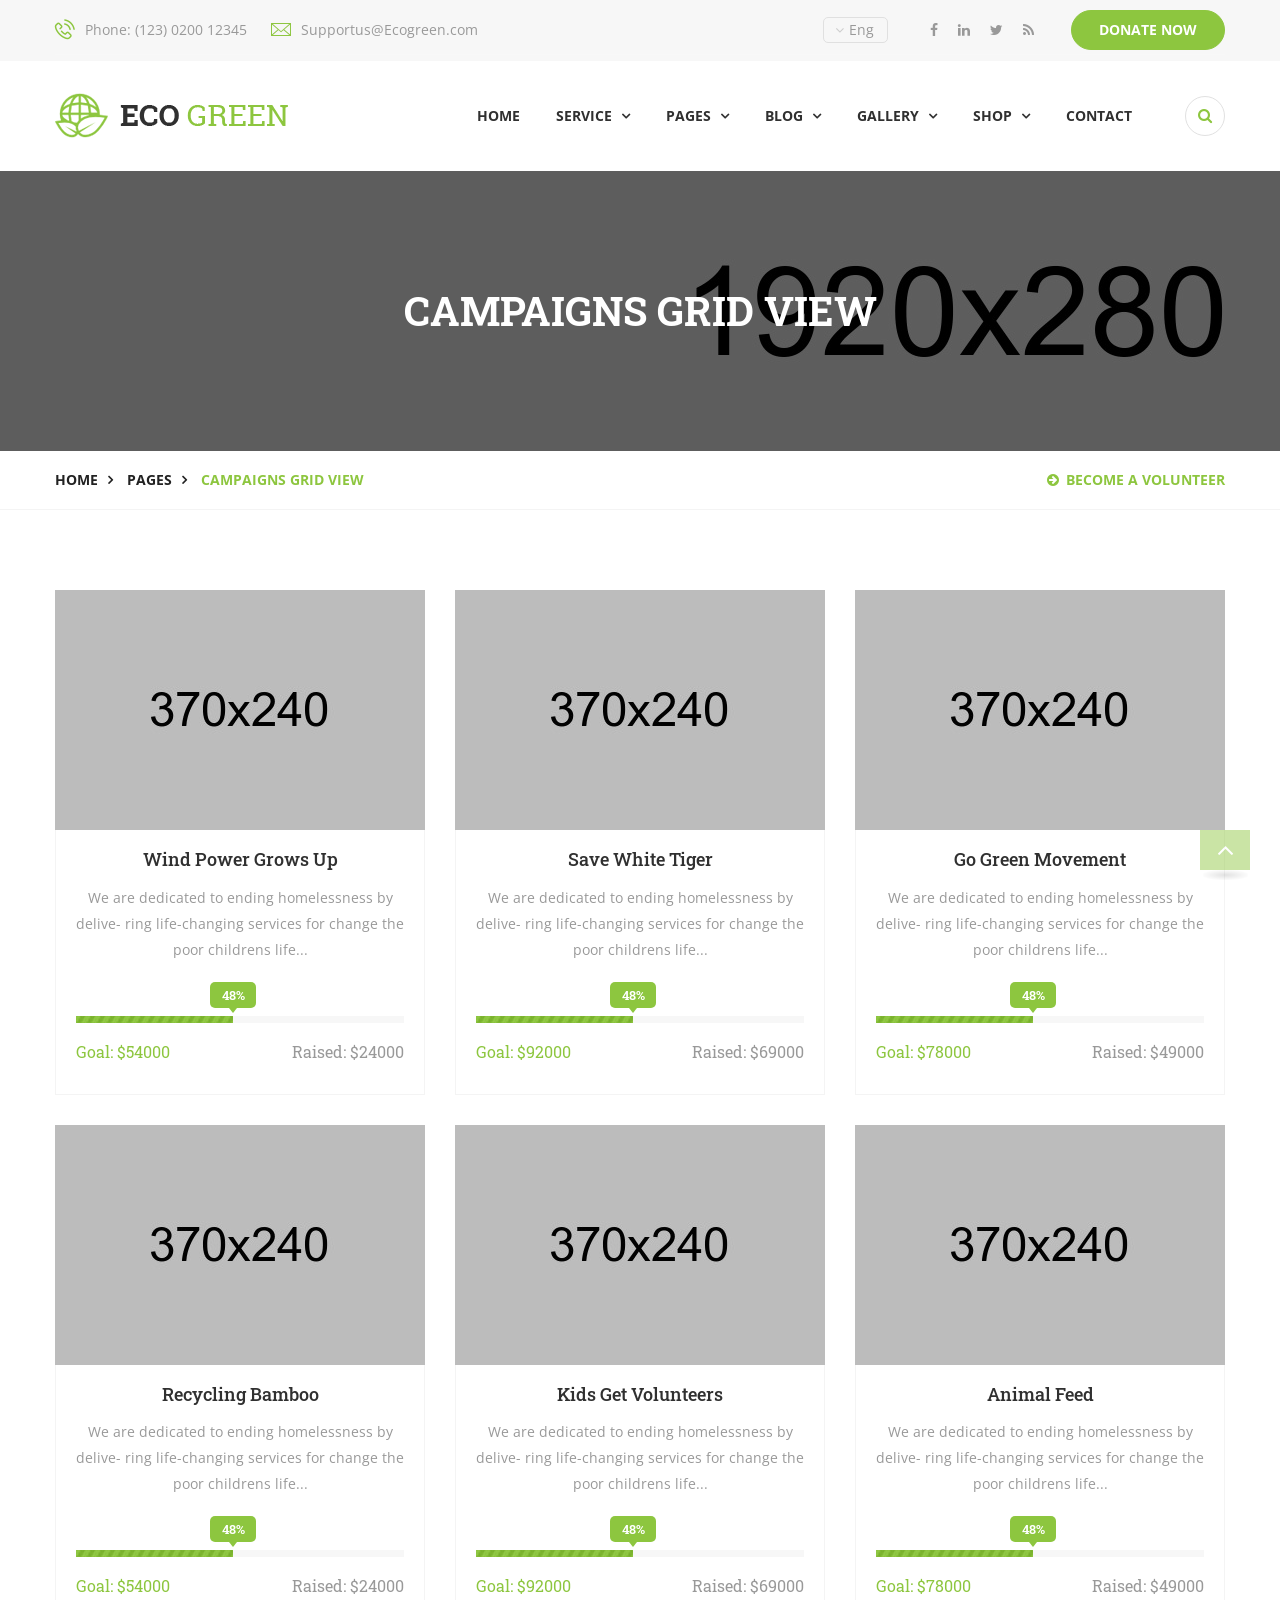
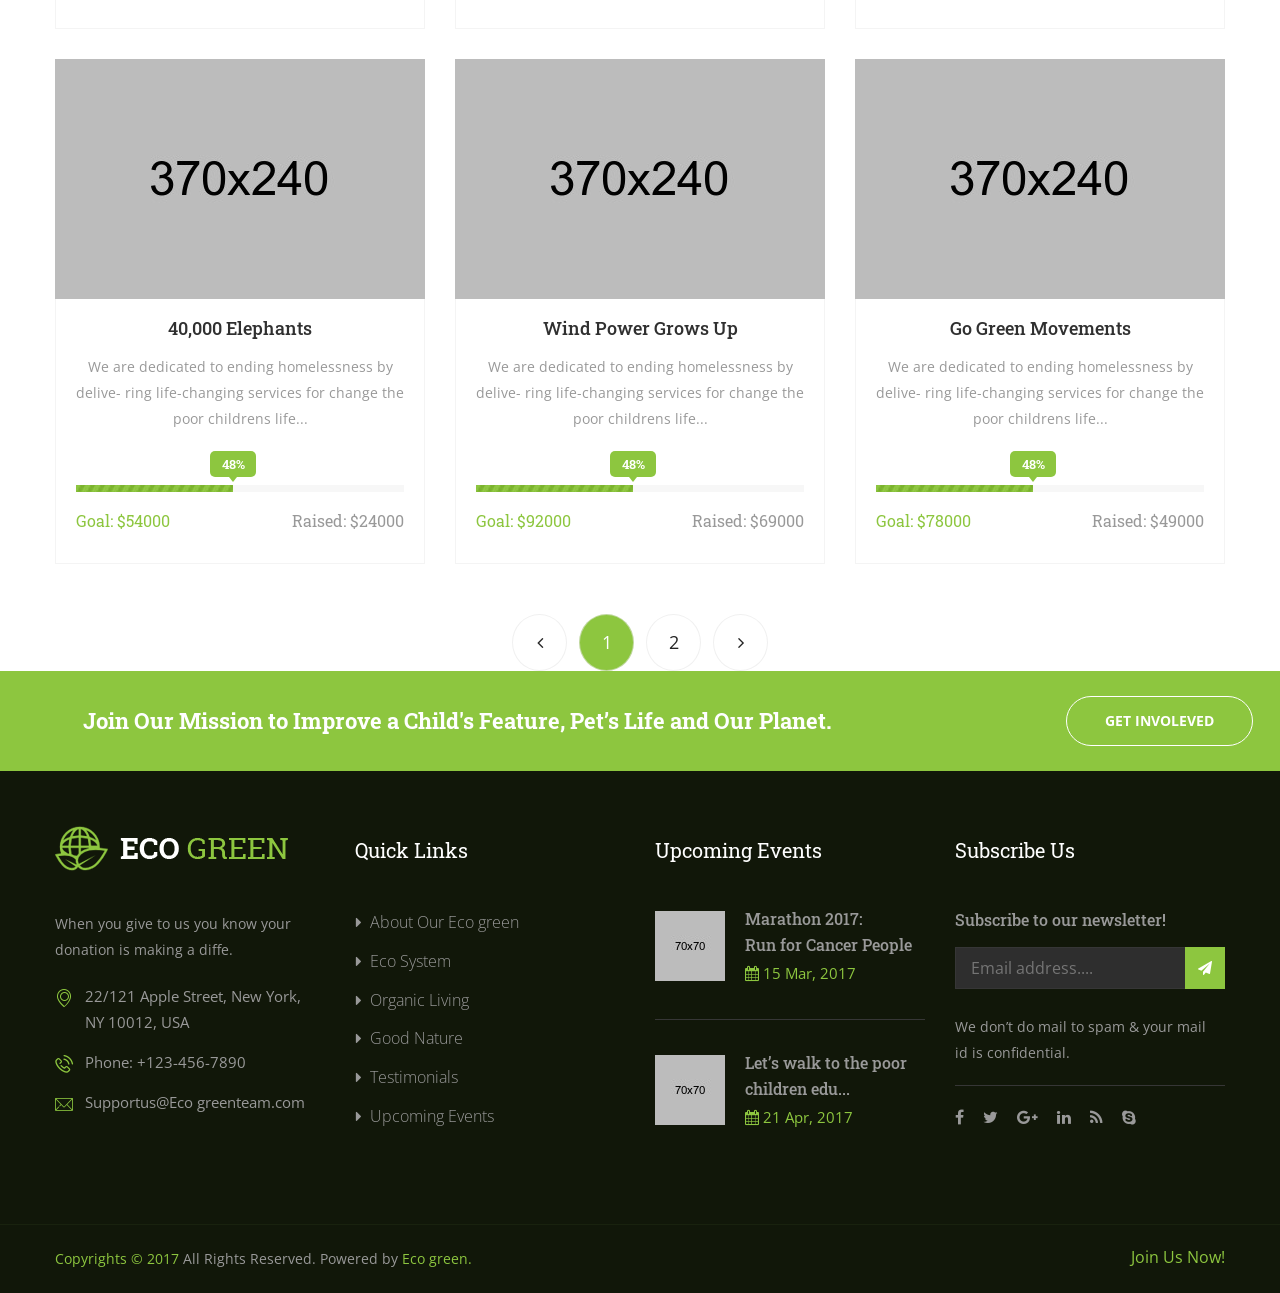
<file: Campaign-Grid-View.html>
<!DOCTYPE html>
<html lang="en">
<head>
	<meta charset="UTF-8">
	<title>Eco Green || Responsive HTML 5 Template</title> 

	<!-- mobile responsive meta -->
	<meta name="viewport" content="width=device-width, initial-scale=1">
    <meta name="viewport" content="width=device-width, initial-scale=1, maximum-scale=1">


	<link rel="stylesheet" href="css/style.css">
	<link rel="stylesheet" href="css/responsive.css">

	<link rel="apple-touch-icon" sizes="180x180" href="images/fav-icon/apple-touch-icon.png">
	<link rel="icon" type="image/png" href="images/fav-icon/favicon-32x32.png" sizes="32x32">
	<link rel="icon" type="image/png" href="images/fav-icon/favicon-16x16.png" sizes="16x16">

 

</head>
<body>

<div class="boxed_wrapper">


<div class="top-bar">
    <div class="container">
        <div class="clearfix">

            <ul class="float_left top-bar-info">
                    <li><i class="icon-phone-call"></i>Phone: (123) 0200 12345</li>
                    <li><i class="icon-e-mail-envelope"></i>Supportus@Ecogreen.com</li>
                </ul>
            <div class="right-column float_right">
                <div id="polyglotLanguageSwitcher" class="">
                    <form action="#">
                        <select id="polyglot-language-options">
                            <option id="en" value="en" selected>Eng</option>
                            <option id="fr" value="fr">Fre</option>
                            <option id="de" value="de">Ger</option>
                            <option id="it" value="it">Ita</option>
                            <option id="es" value="es">Spa</option>
                        </select>
                    </form>
                </div>
                <ul class="social list_inline">
                    <li><a href="#"><i class="fa fa-facebook"></i></a></li>
                    <li><a href="#"><i class="fa fa-linkedin"></i></a></li>
                    <li><a href="#"><i class="fa fa-twitter"></i></a></li>
                    <li><a href="#"><i class="fa fa-feed"></i></a></li>
                </ul>
                <button class="thm-btn donate-box-btn">donate now</button>

            </div>
                
            
        </div>
            

    </div>
</div>

<section class="theme_menu stricky">
    <div class="container">
        <div class="row">
            <div class="col-md-3">
                <div class="main-logo">
                    <a href="index.html"><img src="images/logo/logo.png" alt=""></a>
                </div>
            </div>
            <div class="col-md-9 menu-column">
                <nav class="menuzord" id="main_menu">
                   <ul class="menuzord-menu">
                        <li><a href="index.html">Home</a></li>

                        <li><a href="service.html">Service</a>
                            <ul class="dropdown">
                                <li><a href="service.html">All Services</a></li>
                                <li><a href="recycling.html">Recycling</a></li>
                                <li><a href="Eco-System.html">Eco System</a></li>
                                <li><a href="Save-Water.html">Save Water</a></li>
                                <li><a href="Save-Animals.html">Save Animals</a></li>
                                <li><a href="Organic-Living.html">Organic Living</a></li>
                                <li><a href="Good-Nature.html">Good Nature</a></li>
                             </ul>
                        </li>

                        <li><a href="#">Pages</a>
                            <ul class="dropdown">
                                <li><a href="about.html">About Us</a></li>
                                <li><a href="Campaign-Grid-View.html">Campaign Grid View</a></li>
                                <li><a href="Campaign-List-View.html">Campaign List View</a></li>
                                <li><a href="Events.html">Events</a></li>
                                <li><a href="testimonial.html">Testimonials</a></li>
                                <li><a href="faq.html">FAQ’s</a></li>
                                <li><a href="error.html">404 Page</a></li>
                            </ul>
                        </li>

                        <li><a href="blog-1.html">blog</a>
                            <ul class="dropdown">
                                <li><a href="blog-1.html">Blog Grid View</a></li>
                                <li><a href="blog-large.html">Blog With Sidebar</a></li>
                                <li><a href="blog-details.html">Single Post</a></li>
                            </ul>
                        </li>

                        <li><a href="gallery-1.html">Gallery</a>
                        <ul class="dropdown">
                            <li><a href="gallery-1.html">gallery Grid View</a></li>
                            <li><a href="gallery-3.html">gallery manasory</a></li>
                            <li><a href="single-gallery.html">Single gallery</a></li>
                         </ul>
                        </li>

                        <li><a href="#">Shop</a>
                        <ul class="dropdown">
                            <li><a href="shop.html">Shop Products</a></li>
                            <li><a href="shop-single.html">Single Shop</a></li>
                            <li><a href="shop-cart.html">Shopping Cart</a></li>
                            <li><a href="checkout.html">Checkout</a></li>
                            <li><a href="account.html">My Account</a></li>
                        </ul>
                        </li>

                        <li><a href="contact.html">contact</a></li>


                    </ul>
                </nav> 
            </div>
            <div class="right-column">
                <div class="right-area">
                    <div class="nav_side_content">
                        <div class="search_option">
                            <button class="search tran3s dropdown-toggle color1_bg" id="searchDropdown" data-toggle="dropdown" aria-haspopup="true" aria-expanded="false"><i class="fa fa-search" aria-hidden="true"></i></button>
                            <form action="#" class="dropdown-menu" aria-labelledby="searchDropdown">
                                <input type="text" placeholder="Search...">
                                <button><i class="fa fa-search" aria-hidden="true"></i></button>
                            </form>
                       </div>
                   </div>
                </div>
                    
            </div>


        </div>
                

   </div>
</section>


 

<div class="inner-banner has-base-color-overlay text-center" style="background: url(images/background/4.jpg);">
    <div class="container">
        <div class="box">
            <h1>Campaigns Grid View</h1>
        </div>
    </div>
</div>
<div class="breadcumb-wrapper">
    <div class="container">
        <div class="pull-left">
            <ul class="list-inline link-list">
                <li>
                    <a href="index.html">Home</a>
                </li>
                <li>
                    <a href="#">Pages</a>
                </li>
                
                <li>
                    Campaigns Grid View
                </li>
            </ul>
        </div>
        <div class="pull-right">
            <a href="#" class="get-qoute"><i class="fa fa-arrow-circle-right"></i>Become a Volunteer</a>
        </div>
    </div>
</div>


<section class="urgent-cause2 sec-padd">
    <div class="container">

        <div class="row">
            <article class="col-md-4 col-sm-6 col-xs-12">
                <div class="item clearfix with-mb">
                    <figure class="img-box">
                        <img src="images/resource/9.jpg" alt="">
                        <div class="overlay"><div class="inner-box"><div class="content-box"><button class="thm-btn style-2 donate-box-btn">donate now</button></div></div></div>
                    </figure>
                    
                    <div class="content">
                        
                        <div class="text center">
                            <a href="single-cause.html"><h4 class="title">Wind Power Grows Up</h4></a>
                            <p>We are dedicated to ending homelessness by delive- ring life-changing services for change the poor childrens life...</p>               
                        </div>
                        <div class="progress-box">
                            <div class="bar">
                                <div class="bar-inner animated-bar" data-percent="48%"><div class="count-text">48%</div></div>
                            </div>
                        </div>
                        <div class="donate clearfix">
                            <div class="donate float_left"><span>Goal: $54000 </span></div>
                            <div class="donate float_right">Raised: $24000</div>
                        </div>
                        
                    </div>                        
                            
                </div>
            </article>
            
            <article class="col-md-4 col-sm-6 col-xs-12">
                <div class="item clearfix with-mb">
                    <figure class="img-box">
                        <img src="images/resource/10.jpg" alt="">
                        <div class="overlay"><div class="inner-box"><div class="content-box"><button class="thm-btn style-2 donate-box-btn">donate now</button></div></div></div>
                    </figure>
                    
                    <div class="content">
                        
                        <div class="text center">
                            <a href="single-cause.html"><h4 class="title">Save White Tiger</h4></a>
                            <p>We are dedicated to ending homelessness by delive- ring life-changing services for change the poor childrens life...</p>               
                        </div>
                        <div class="progress-box">
                            <div class="bar">
                                <div class="bar-inner animated-bar" data-percent="48%"><div class="count-text">48%</div></div>
                            </div>
                        </div>
                        <div class="donate clearfix">
                            <div class="donate float_left"><span>Goal: $92000 </span></div>
                            <div class="donate float_right">Raised: $69000</div>
                        </div>
                        
                    </div>                        
                            
                </div>
            </article>    
            
            <article class="col-md-4 col-sm-6 col-xs-12">
                <div class="item clearfix with-mb">
                    <figure class="img-box">
                        <img src="images/resource/11.jpg" alt="">
                        <div class="overlay"><div class="inner-box"><div class="content-box"><button class="thm-btn style-2 donate-box-btn">donate now</button></div></div></div>
                    </figure>
                    
                    <div class="content">
                        
                        <div class="text center">
                            <a href="single-cause.html"><h4 class="title">Go Green Movement</h4></a>
                            <p>We are dedicated to ending homelessness by delive- ring life-changing services for change the poor childrens life...</p>               
                        </div>
                        <div class="progress-box">
                            <div class="bar">
                                <div class="bar-inner animated-bar" data-percent="48%"><div class="count-text">48%</div></div>
                            </div>
                        </div>
                        <div class="donate clearfix">
                            <div class="donate float_left"><span>Goal: $78000 </span></div>
                            <div class="donate float_right">Raised: $49000</div>
                        </div>
                        
                    </div>                        
                            
                </div>
            </article>

            <article class="col-md-4 col-sm-6 col-xs-12">
                <div class="item clearfix with-mb">
                    <figure class="img-box">
                        <img src="images/cause/1.jpg" alt="">
                        <div class="overlay"><div class="inner-box"><div class="content-box"><button class="thm-btn style-2 donate-box-btn">donate now</button></div></div></div>
                    </figure>
                    
                    <div class="content">
                        
                        <div class="text center">
                            <a href="single-cause.html"><h4 class="title">Recycling Bamboo</h4></a>
                            <p>We are dedicated to ending homelessness by delive- ring life-changing services for change the poor childrens life...</p>               
                        </div>
                        <div class="progress-box">
                            <div class="bar">
                                <div class="bar-inner animated-bar" data-percent="48%"><div class="count-text">48%</div></div>
                            </div>
                        </div>
                        <div class="donate clearfix">
                            <div class="donate float_left"><span>Goal: $54000 </span></div>
                            <div class="donate float_right">Raised: $24000</div>
                        </div>
                        
                    </div>                        
                            
                </div>
            </article>
            
            <article class="col-md-4 col-sm-6 col-xs-12">
                <div class="item clearfix with-mb">
                    <figure class="img-box">
                        <img src="images/cause/2.jpg" alt="">
                        <div class="overlay"><div class="inner-box"><div class="content-box"><button class="thm-btn style-2 donate-box-btn">donate now</button></div></div></div>
                    </figure>
                    
                    <div class="content">
                        
                        <div class="text center">
                            <a href="single-cause.html"><h4 class="title">Kids Get Volunteers</h4></a>
                            <p>We are dedicated to ending homelessness by delive- ring life-changing services for change the poor childrens life...</p>               
                        </div>
                        <div class="progress-box">
                            <div class="bar">
                                <div class="bar-inner animated-bar" data-percent="48%"><div class="count-text">48%</div></div>
                            </div>
                        </div>
                        <div class="donate clearfix">
                            <div class="donate float_left"><span>Goal: $92000 </span></div>
                            <div class="donate float_right">Raised: $69000</div>
                        </div>
                        
                    </div>                        
                            
                </div>
            </article>    
            
            <article class="col-md-4 col-sm-6 col-xs-12">
                <div class="item clearfix with-mb">
                    <figure class="img-box">
                        <img src="images/cause/3.jpg" alt="">
                        <div class="overlay"><div class="inner-box"><div class="content-box"><button class="thm-btn style-2 donate-box-btn">donate now</button></div></div></div>
                    </figure>
                    
                    <div class="content">
                        
                        <div class="text center">
                            <a href="single-cause.html"><h4 class="title">Animal Feed</h4></a>
                            <p>We are dedicated to ending homelessness by delive- ring life-changing services for change the poor childrens life...</p>               
                        </div>
                        <div class="progress-box">
                            <div class="bar">
                                <div class="bar-inner animated-bar" data-percent="48%"><div class="count-text">48%</div></div>
                            </div>
                        </div>
                        <div class="donate clearfix">
                            <div class="donate float_left"><span>Goal: $78000 </span></div>
                            <div class="donate float_right">Raised: $49000</div>
                        </div>
                        
                    </div>                        
                            
                </div>
            </article>  

            <article class="col-md-4 col-sm-6 col-xs-12">
                <div class="item clearfix with-mb">
                    <figure class="img-box">
                        <img src="images/cause/4.jpg" alt="">
                        <div class="overlay"><div class="inner-box"><div class="content-box"><button class="thm-btn style-2 donate-box-btn">donate now</button></div></div></div>
                    </figure>
                    
                    <div class="content">
                        
                        <div class="text center">
                            <a href="single-cause.html"><h4 class="title">40,000 Elephants</h4></a>
                            <p>We are dedicated to ending homelessness by delive- ring life-changing services for change the poor childrens life...</p>               
                        </div>
                        <div class="progress-box">
                            <div class="bar">
                                <div class="bar-inner animated-bar" data-percent="48%"><div class="count-text">48%</div></div>
                            </div>
                        </div>
                        <div class="donate clearfix">
                            <div class="donate float_left"><span>Goal: $54000 </span></div>
                            <div class="donate float_right">Raised: $24000</div>
                        </div>
                        
                    </div>                        
                            
                </div>
            </article>
            
            <article class="col-md-4 col-sm-6 col-xs-12">
                <div class="item clearfix with-mb">
                    <figure class="img-box">
                        <img src="images/cause/5.jpg" alt="">
                        <div class="overlay"><div class="inner-box"><div class="content-box"><button class="thm-btn style-2 donate-box-btn">donate now</button></div></div></div>
                    </figure>
                    
                    <div class="content">
                        
                        <div class="text center">
                            <a href="single-cause.html"><h4 class="title">Wind Power Grows Up</h4></a>
                            <p>We are dedicated to ending homelessness by delive- ring life-changing services for change the poor childrens life...</p>               
                        </div>
                        <div class="progress-box">
                            <div class="bar">
                                <div class="bar-inner animated-bar" data-percent="48%"><div class="count-text">48%</div></div>
                            </div>
                        </div>
                        <div class="donate clearfix">
                            <div class="donate float_left"><span>Goal: $92000 </span></div>
                            <div class="donate float_right">Raised: $69000</div>
                        </div>
                        
                    </div>                        
                            
                </div>
            </article>    
            
            <article class="col-md-4 col-sm-6 col-xs-12">
                <div class="item clearfix with-mb">
                    <figure class="img-box">
                        <img src="images/cause/6.jpg" alt="">
                        <div class="overlay"><div class="inner-box"><div class="content-box"><button class="thm-btn style-2 donate-box-btn">donate now</button></div></div></div>
                    </figure>
                    
                    <div class="content">
                        
                        <div class="text center">
                            <a href="single-cause.html"><h4 class="title">Go Green Movements</h4></a>
                            <p>We are dedicated to ending homelessness by delive- ring life-changing services for change the poor childrens life...</p>               
                        </div>
                        <div class="progress-box">
                            <div class="bar">
                                <div class="bar-inner animated-bar" data-percent="48%"><div class="count-text">48%</div></div>
                            </div>
                        </div>
                        <div class="donate clearfix">
                            <div class="donate float_left"><span>Goal: $78000 </span></div>
                            <div class="donate float_right">Raised: $49000</div>
                        </div>
                        
                    </div>                        
                            
                </div>
            </article>       
                
            
        </div>
        <ul class="page_pagination center">
            <li><a href="#" class="tran3s"><i class="fa fa-angle-left" aria-hidden="true"></i></a></li>
            <li><a href="#" class="active tran3s">1</a></li>
            <li><a href="#" class="tran3s">2</a></li>
            <li><a href="#" class="tran3s"><i class="fa fa-angle-right" aria-hidden="true"></i></a></li>
        </ul>
    </div>
</section>



<section class="call-out">
    <div class="container">
        <div class="float_left">
            <h4>Join Our Mission to Improve a Child's Feature, Pet’s Life and Our Planet.</h4>
        </div>
        <div class="float_right">
            <a href="#" class="thm-btn style-3">Get Involeved</a>
        </div>
                
    </div>
</section>

<footer class="main-footer">
    
    <!--Widgets Section-->
    <div class="widgets-section">
        <div class="container">
            <div class="row">
                <!--Big Column-->
                <div class="big-column col-md-6 col-sm-12 col-xs-12">
                    <div class="row clearfix">
                        
                        <!--Footer Column-->
                        <div class="col-md-6 col-sm-6 col-xs-12">

                            <div class="footer-widget about-column">
                                <figure class="footer-logo"><a href="index.html"><img src="images/logo/logo2.png" alt=""></a></figure>
                                
                                <div class="text"><p>When you give to us you know your donation is making a diffe. </p> </div>
                                <ul class="contact-info">
                                    <li><span class="icon-signs"></span>22/121 Apple Street, New York, <br>NY 10012, USA</li>
                                    <li><span class="icon-phone-call"></span> Phone: +123-456-7890</li>
                                    <li><span class="icon-note"></span>Supportus@Eco greenteam.com</li>
                                </ul>
                            </div>
                        </div>
                        <!--Footer Column-->
                        <div class="col-md-6 col-sm-6 col-xs-12">
                            <div class="footer-widget link-column">
                                <div class="section-title">
                                    <h4>Quick Links</h4>
                                </div>
                                <div class="widget-content">
                                    <ul class="list">
                                        <li><a href="about.html">About Our Eco green</a></li>
                                        <li><a href="Eco-System.html">Eco System</a></li>
                                        <li><a href="Organic-Living.html">Organic Living</a></li>
                                        <li><a href="Good-Nature">Good Nature</a></li>
                                        <li><a href="testimonial">Testimonials</a></li>
                                        <li><a href="Events.html">Upcoming Events</a></li>
                                    </ul>
                                </div>
                            </div>
                        </div>
                    </div>
                </div>
                
                <!--Big Column--> 
                <div class="big-column col-md-6 col-sm-12 col-xs-12">
                    <div class="row clearfix">
                        
                        <!--Footer Column-->
                        <div class="col-md-6 col-sm-6 col-xs-12">
                            <div class="footer-widget post-column">
                                <div class="section-title">
                                    <h4>Upcoming Events</h4>
                                </div>
                                <div class="post-list">
                                    <div class="post">
                                        <div class="post-thumb"><a href="#"><img src="images/blog/thumb1.jpg" alt=""></a></div>
                                        <a href="#"><h5>Marathon 2017: <br>Run for Cancer People</h5></a>
                                        <div class="post-info"><i class="fa fa-calendar"></i>  15 Mar, 2017</div>
                                    </div>
                                    <div class="post">
                                        <div class="post-thumb"><a href="#"><img src="images/blog/thumb2.jpg" alt=""></a></div>
                                        <a href="#"><h5>Let’s walk to the poor <br>children edu...</h5></a>
                                        <div class="post-info"><i class="fa fa-calendar"></i> 21 Apr, 2017</div>
                                    </div>

                                </div>
                                
                            </div>
                        </div>
                        
                        <!--Footer Column-->
                        <div class="col-md-6 col-sm-6 col-xs-12">
                            <div class="footer-widget contact-column">
                                <div class="section-title">
                                    <h4>Subscribe Us</h4>
                                </div>
                                <h5>Subscribe to our newsletter!</h5>
                                <form action="#">
                                    <input type="email" placeholder="Email address....">
                                    <button type="submit"><i class="fa fa-paper-plane"></i></button>
                                </form>
                                <p>We don’t do mail to spam & your mail <br>id is confidential.</p>
                                
                                <ul class="social-icon">
                                    <li><a href="#"><i class="fa fa-facebook"></i></a></li>
                                    <li><a href="#"><i class="fa fa-twitter"></i></a></li>
                                    <li><a href="#"><i class="fa fa-google-plus"></i></a></li>
                                    <li><a href="#"><i class="fa fa-linkedin"></i></a></li>
                                    <li><a href="#"><i class="fa fa-feed"></i></a></li>
                                    <li><a href="#"><i class="fa fa-skype"></i></a></li>
                                </ul>
                            </div>
                        </div>
                        
                        
                    </div>
                </div>
                
             </div>
         </div>
     </div>
     
 
     
</footer>

<!--Footer Bottom-->
 <section class="footer-bottom">
    <div class="container">
        <div class="pull-left copy-text">
            <p><a href="#">Copyrights © 2017</a> All Rights Reserved. Powered by <a href="#">Eco green.</a></p>
            
        </div><!-- /.pull-right -->
        <div class="pull-right get-text">
            <a href="#">Join Us Now!</a>
        </div><!-- /.pull-left -->
    </div><!-- /.container -->
</section>

    <!-- Scroll Top  -->
    <button class="scroll-top tran3s color2_bg"><span class="fa fa-angle-up"></span></button>
    <!-- preloader  -->
    <div class="preloader"></div>
<div id="donate-popup" class="donate-popup">
    <div class="close-donate theme-btn"><span class="fa fa-close"></span></div>
    <div class="popup-inner">


    <div class="container">
        <div class="donate-form-area">
            <div class="section-title center">
                <h2>Donation Information</h2>
            </div>

            <h4>How much would you like to donate:</h4>

            <form  action="#" class="donate-form default-form">
                <ul class="chicklet-list clearfix">
                    <li>
                        <input type="radio" id="donate-amount-1" name="donate-amount" />
                        <label for="donate-amount-1" data-amount="1000" >$1000</label>
                    </li>
                    <li>
                        <input type="radio" id="donate-amount-2" name="donate-amount" checked="checked" />
                        <label for="donate-amount-2" data-amount="2000">$2000</label>
                    </li>
                    <li>
                        <input type="radio" id="donate-amount-3" name="donate-amount" />
                        <label for="donate-amount-3" data-amount="3000">$3000</label>
                    </li>
                    <li>
                        <input type="radio" id="donate-amount-4" name="donate-amount" />
                        <label for="donate-amount-4" data-amount="4000">$4000</label>
                    </li>
                    <li>
                        <input type="radio" id="donate-amount-5" name="donate-amount" />
                        <label for="donate-amount-5" data-amount="5000">$5000</label>
                    </li>
                    <li class="other-amount">

                        <div class="input-container" data-message="Every dollar you donate helps end hunger.">
                            <span>Or</span><input type="text" id="other-amount" placeholder="Other Amount"  />
                        </div>
                    </li>
                </ul>

                <h3>Donor Information</h3>

                <div class="form-bg">
                    <div class="row clearfix">
                        <div class="col-md-6 col-sm-6 col-xs-12">
                            
                            <div class="form-group">
                                <p>Your Name*</p>
                                <input type="text" name="fname" placeholder="">
                            </div>
                        </div>
                        <div class="col-md-6 col-sm-6 col-xs-12">
                            <div class="form-group">
                                <p>Email*</p>
                                <input type="text" name="fname" placeholder="">
                            </div>
                        </div>
                        <div class="col-md-6 col-sm-6 col-xs-12">
                            <div class="form-group">
                                <p>Address*</p>
                                <input type="text" name="fname" placeholder="">
                            </div>
                        </div>
                        <div class="col-md-6 col-sm-6 col-xs-12">
                            <div class="form-group">
                                <p>Phn Num*</p>
                                <input type="text" name="fname" placeholder="">
                            </div>
                        </div>  

                    </div>
                </div>

                <ul class="payment-option">
                    <li>
                        <h4>Choose your payment method:</h4>
                    </li>
                    <li>
                        <div class="checkbox">
                            <label>
                                <input name="pay-us" type="checkbox">
                                <span>Paypal</span>
                            </label>
                        </div>
                    </li>
                    <li>
                       <div class="checkbox">
                            <label>
                                <input name="pay-us" type="checkbox">
                                <span>Offline Donation</span>
                            </label>
                        </div> 
                    </li>
                    <li>
                        <div class="checkbox">
                            <label>
                                <input name="pay-us" type="checkbox">
                                <span>Credit Card</span>
                            </label>
                        </div>
                    </li>
                    <li>
                        <div class="checkbox">
                            <label>
                                <input name="pay-us" type="checkbox">
                                <span>Debit Card</span>
                            </label>
                        </div>
                    </li>
                </ul>

                <div class="center"><button class="thm-btn" type="submit">Donate Now</button></div>
                    
            
            </form>
        </div>
    </div>

            
        
    </div>
</div>

    <!-- jQuery -->
    <script src="js/jquery.js"></script>
    <script src="js/bootstrap.min.js"></script>
    <script src="js/menu.js"></script>
    <script src="js/owl.carousel.min.js"></script>
    <script src="js/jquery.mixitup.min.js"></script>
    <script src="js/jquery.fancybox.pack.js"></script>
    <script src="js/imagezoom.js"></script> 
    <script src="js/jquery.magnific-popup.min.js"></script> 
    <script src="js/jquery.polyglot.language.switcher.js"></script>
    <script src="js/SmoothScroll.js"></script>
    <script src="js/jquery.appear.js"></script>
    <script src="js/jquery.countTo.js"></script>
    <script src="js/validation.js"></script> 
    <script src="js/wow.js"></script> 
    <script src="js/jquery.fitvids.js"></script> 
    <script src="js/nouislider.js"></script> 
    <script src="js/isotope.js"></script> 
    <script src="js/pie-chart.js"></script>


    <!-- revolution slider js -->
    <script src="js/rev-slider/jquery.themepunch.tools.min.js"></script>
    <script src="js/rev-slider/jquery.themepunch.revolution.min.js"></script>
    <script src="js/rev-slider/revolution.extension.actions.min.js"></script>
    <script src="js/rev-slider/revolution.extension.carousel.min.js"></script>
    <script src="js/rev-slider/revolution.extension.kenburn.min.js"></script>
    <script src="js/rev-slider/revolution.extension.layeranimation.min.js"></script>
    <script src="js/rev-slider/revolution.extension.migration.min.js"></script>
    <script src="js/rev-slider/revolution.extension.navigation.min.js"></script>
    <script src="js/rev-slider/revolution.extension.parallax.min.js"></script>
    <script src="js/rev-slider/revolution.extension.slideanims.min.js"></script>
    <script src="js/rev-slider/revolution.extension.video.min.js"></script>


    <script src="js/custom.js"></script>

</div>
    
</body>
</html>
</file>
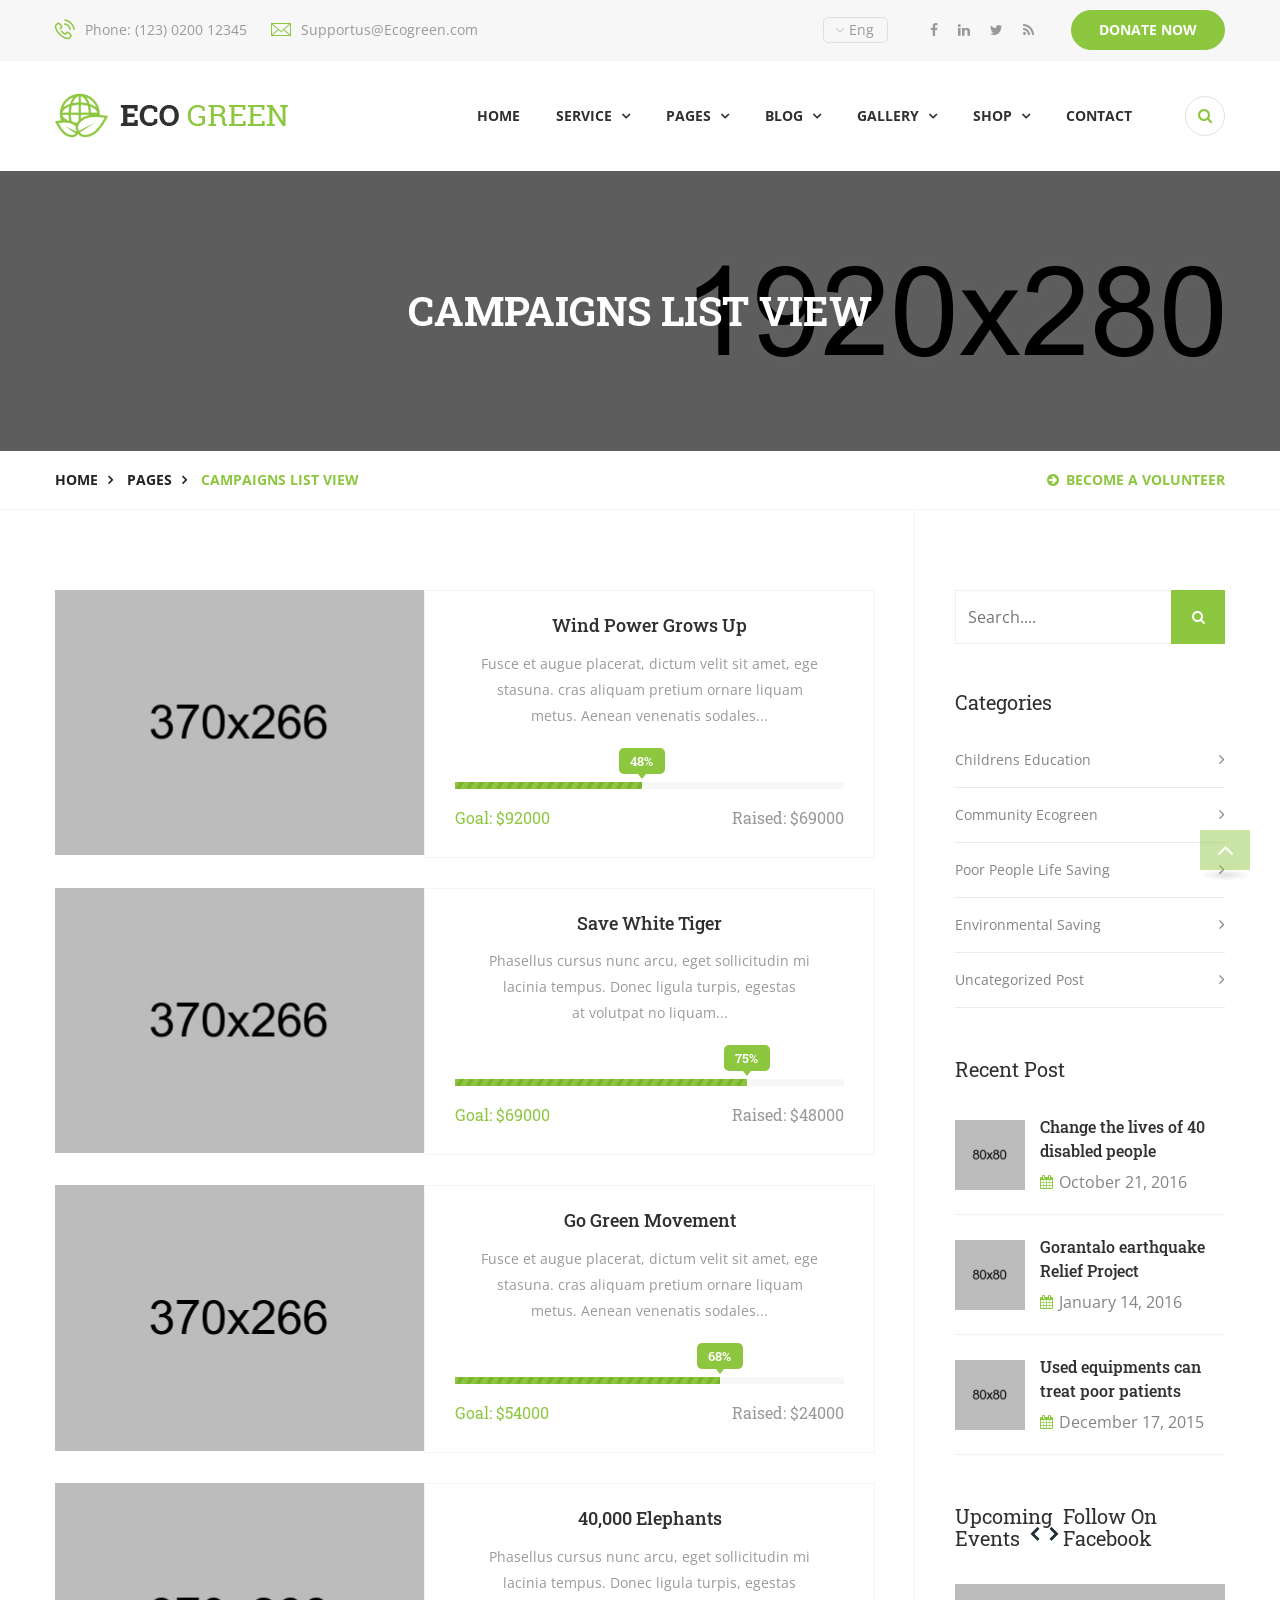
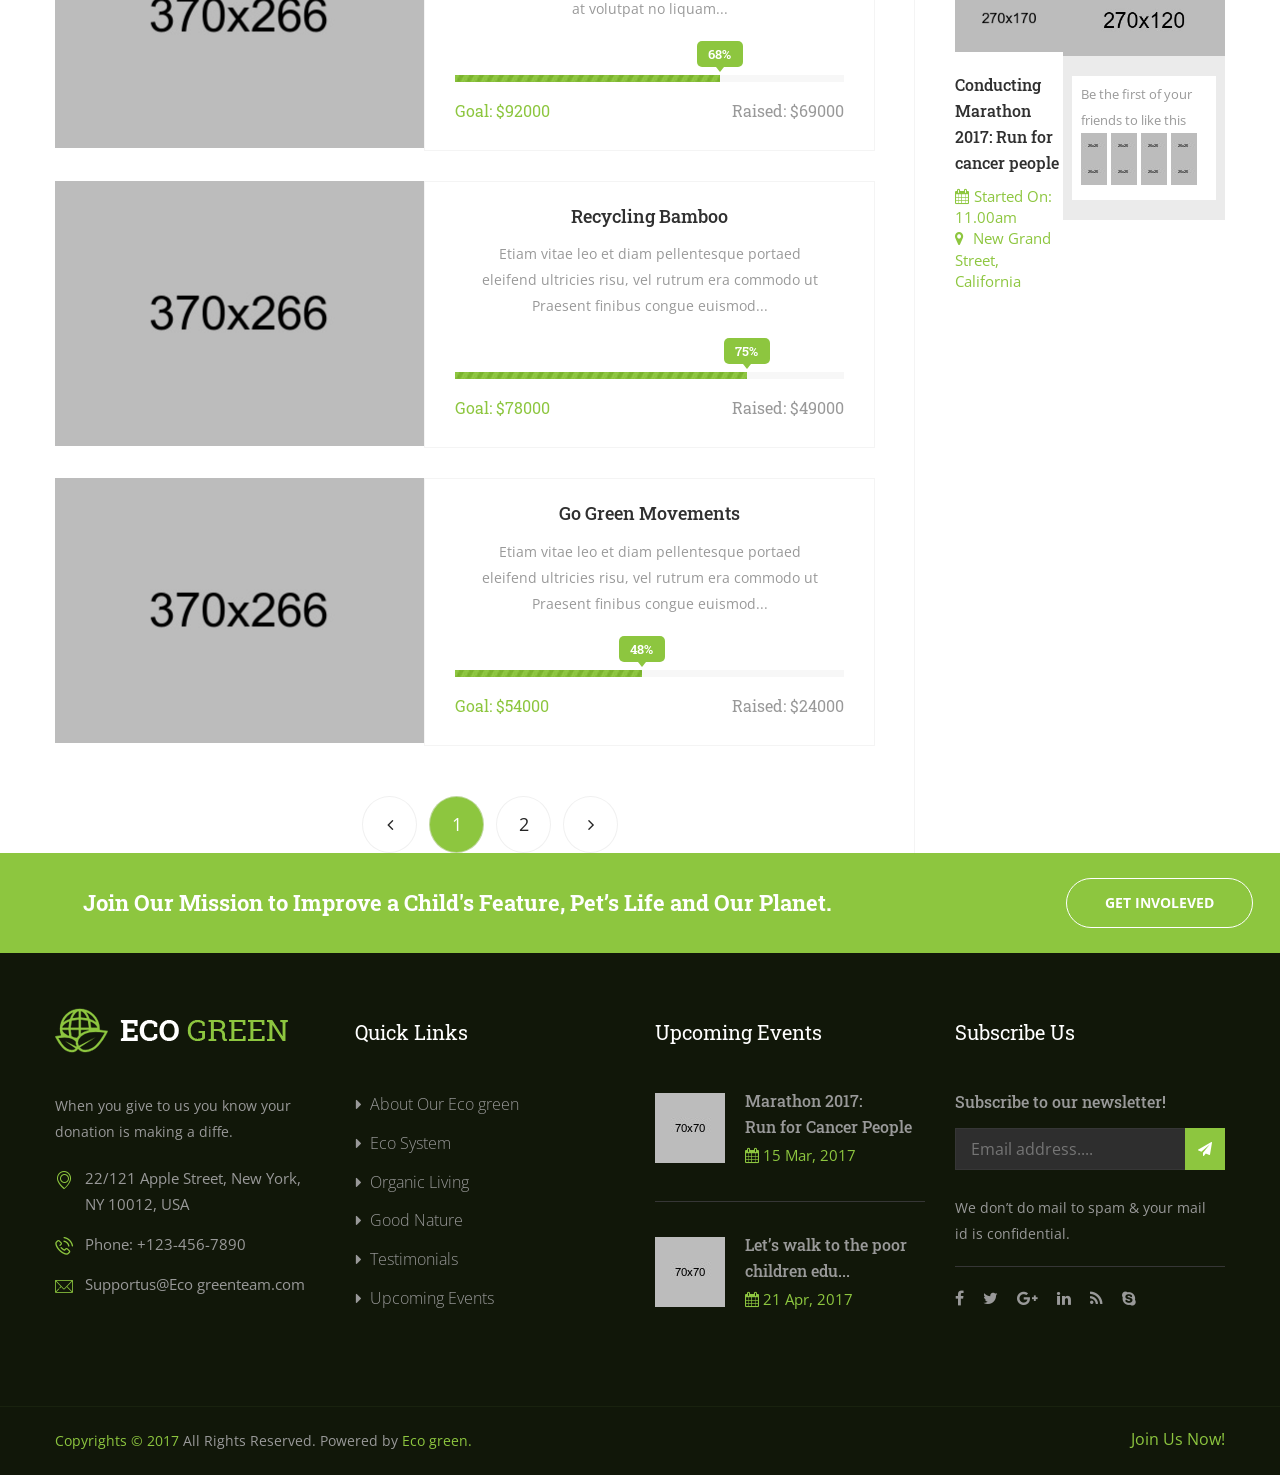
<file: Campaign-List-View.html>
<!DOCTYPE html>
<html lang="en">
<head>
	<meta charset="UTF-8">
	<title>Eco Green || Responsive HTML 5 Template</title> 

	<!-- mobile responsive meta -->
	<meta name="viewport" content="width=device-width, initial-scale=1">
    <meta name="viewport" content="width=device-width, initial-scale=1, maximum-scale=1">


	<link rel="stylesheet" href="css/style.css">
	<link rel="stylesheet" href="css/responsive.css">

	<link rel="apple-touch-icon" sizes="180x180" href="images/fav-icon/apple-touch-icon.png">
	<link rel="icon" type="image/png" href="images/fav-icon/favicon-32x32.png" sizes="32x32">
	<link rel="icon" type="image/png" href="images/fav-icon/favicon-16x16.png" sizes="16x16">

 

</head>
<body>

<div class="boxed_wrapper">


<div class="top-bar">
    <div class="container">
        <div class="clearfix">

            <ul class="float_left top-bar-info">
                    <li><i class="icon-phone-call"></i>Phone: (123) 0200 12345</li>
                    <li><i class="icon-e-mail-envelope"></i>Supportus@Ecogreen.com</li>
                </ul>
            <div class="right-column float_right">
                <div id="polyglotLanguageSwitcher" class="">
                    <form action="#">
                        <select id="polyglot-language-options">
                            <option id="en" value="en" selected>Eng</option>
                            <option id="fr" value="fr">Fre</option>
                            <option id="de" value="de">Ger</option>
                            <option id="it" value="it">Ita</option>
                            <option id="es" value="es">Spa</option>
                        </select>
                    </form>
                </div>
                <ul class="social list_inline">
                    <li><a href="#"><i class="fa fa-facebook"></i></a></li>
                    <li><a href="#"><i class="fa fa-linkedin"></i></a></li>
                    <li><a href="#"><i class="fa fa-twitter"></i></a></li>
                    <li><a href="#"><i class="fa fa-feed"></i></a></li>
                </ul>
                <button class="thm-btn donate-box-btn">donate now</button>

            </div>
                
            
        </div>
            

    </div>
</div>

<section class="theme_menu stricky">
    <div class="container">
        <div class="row">
            <div class="col-md-3">
                <div class="main-logo">
                    <a href="index.html"><img src="images/logo/logo.png" alt=""></a>
                </div>
            </div>
            <div class="col-md-9 menu-column">
                <nav class="menuzord" id="main_menu">
                   <ul class="menuzord-menu">
                        <li><a href="index.html">Home</a></li>

                        <li><a href="service.html">Service</a>
                            <ul class="dropdown">
                                <li><a href="service.html">All Services</a></li>
                                <li><a href="recycling.html">Recycling</a></li>
                                <li><a href="Eco-System.html">Eco System</a></li>
                                <li><a href="Save-Water.html">Save Water</a></li>
                                <li><a href="Save-Animals.html">Save Animals</a></li>
                                <li><a href="Organic-Living.html">Organic Living</a></li>
                                <li><a href="Good-Nature.html">Good Nature</a></li>
                             </ul>
                        </li>

                        <li><a href="#">Pages</a>
                            <ul class="dropdown">
                                <li><a href="about.html">About Us</a></li>
                                <li><a href="Campaign-Grid-View.html">Campaign Grid View</a></li>
                                <li><a href="Campaign-List-View.html">Campaign List View</a></li>
                                <li><a href="Events.html">Events</a></li>
                                <li><a href="testimonial.html">Testimonials</a></li>
                                <li><a href="faq.html">FAQ’s</a></li>
                                <li><a href="error.html">404 Page</a></li>
                            </ul>
                        </li>

                        <li><a href="blog-1.html">blog</a>
                            <ul class="dropdown">
                                <li><a href="blog-1.html">Blog Grid View</a></li>
                                <li><a href="blog-large.html">Blog With Sidebar</a></li>
                                <li><a href="blog-details.html">Single Post</a></li>
                            </ul>
                        </li>

                        <li><a href="gallery-1.html">Gallery</a>
                        <ul class="dropdown">
                            <li><a href="gallery-1.html">gallery Grid View</a></li>
                            <li><a href="gallery-3.html">gallery manasory</a></li>
                            <li><a href="single-gallery.html">Single gallery</a></li>
                         </ul>
                        </li>

                        <li><a href="#">Shop</a>
                        <ul class="dropdown">
                            <li><a href="shop.html">Shop Products</a></li>
                            <li><a href="shop-single.html">Single Shop</a></li>
                            <li><a href="shop-cart.html">Shopping Cart</a></li>
                            <li><a href="checkout.html">Checkout</a></li>
                            <li><a href="account.html">My Account</a></li>
                        </ul>
                        </li>

                        <li><a href="contact.html">contact</a></li>


                    </ul>
                </nav> 
            </div>
            <div class="right-column">
                <div class="right-area">
                    <div class="nav_side_content">
                        <div class="search_option">
                            <button class="search tran3s dropdown-toggle color1_bg" id="searchDropdown" data-toggle="dropdown" aria-haspopup="true" aria-expanded="false"><i class="fa fa-search" aria-hidden="true"></i></button>
                            <form action="#" class="dropdown-menu" aria-labelledby="searchDropdown">
                                <input type="text" placeholder="Search...">
                                <button><i class="fa fa-search" aria-hidden="true"></i></button>
                            </form>
                       </div>
                   </div>
                </div>
                    
            </div>


        </div>
                

   </div>
</section> 

<div class="inner-banner has-base-color-overlay text-center" style="background: url(images/background/4.jpg);">
    <div class="container">
        <div class="box">
            <h1>Campaigns List View</h1>
        </div>
    </div>
</div>

<div class="breadcumb-wrapper">
    <div class="container">
        <div class="pull-left">
            <ul class="list-inline link-list">
                <li>
                    <a href="index.html">Home</a>
                </li>
                <li>
                    <a href="#">Pages</a>
                </li>
                
                <li>
                    Campaigns List View
                </li>
            </ul>
        </div>
        <div class="pull-right">
            <a href="#" class="get-qoute"><i class="fa fa-arrow-circle-right"></i>Become a Volunteer</a>
        </div>
    </div>
</div>


<section class="urgent-cause2 list-style style-2">
    <div class="container">

        <div class="row">
            <div class="col-md-9 col-sm-12 col-xs-12">
                <div class="cause-list cause-list-bg sec-padd">
                    <articel class="item clearfix">
                        <figure class="img-box">
                            <img src="images/cause/7.jpg" alt="">
                            <div class="overlay"><div class="inner-box"><div class="content-box"><button class="thm-btn style-2 donate-box-btn">donate now</button></div></div></div>
                        </figure>
                        
                        <div class="content">
                        
                            <div class="text center">
                                <a href="single-cause.html"><h4 class="title">Wind Power Grows Up</h4></a>
                                <p>Fusce et augue placerat, dictum velit sit amet, ege <br>stasuna. cras aliquam pretium ornare liquam <br>metus. Aenean venenatis sodales...</p>               
                            </div>
                            <div class="progress-box">
                                <div class="bar">
                                    <div class="bar-inner animated-bar" data-percent="48%"><div class="count-text">48%</div></div>
                                </div>
                            </div>
                            <div class="donate clearfix">
                                <div class="donate float_left"><span>Goal: $92000 </span></div>
                                <div class="donate float_right">Raised: $69000</div>
                            </div>
                            
                        </div>                     
                                
                    </articel>
                    <articel class="item clearfix">
                        <figure class="img-box">
                            <img src="images/cause/8.jpg" alt="">
                            <div class="overlay"><div class="inner-box"><div class="content-box"><button class="thm-btn style-2 donate-box-btn">donate now</button></div></div></div>
                        </figure>
                        
                        <div class="content">
                        
                            <div class="text center">
                                <a href="single-cause.html"><h4 class="title">Save White Tiger</h4></a>
                                <p>Phasellus cursus nunc arcu, eget sollicitudin mi <br>lacinia tempus. Donec ligula turpis, egestas <br> at volutpat no liquam...</p>               
                            </div>
                            <div class="progress-box">
                                <div class="bar">
                                    <div class="bar-inner animated-bar" data-percent="75%"><div class="count-text">75%</div></div>
                                </div>
                            </div>
                            <div class="donate clearfix">
                                <div class="donate float_left"><span>Goal: $69000 </span></div>
                                <div class="donate float_right">Raised: $48000</div>
                            </div>
                            
                        </div>                     
                                
                    </articel>
                    <articel class="item clearfix">
                        <figure class="img-box">
                            <img src="images/cause/9.jpg" alt="">
                            <div class="overlay"><div class="inner-box"><div class="content-box"><button class="thm-btn style-2 donate-box-btn">donate now</button></div></div></div>
                        </figure>
                        
                        <div class="content">
                        
                            <div class="text center">
                                <a href="single-cause.html"><h4 class="title">Go Green Movement</h4></a>
                                <p>Fusce et augue placerat, dictum velit sit amet, ege <br>stasuna. cras aliquam pretium ornare liquam <br>metus. Aenean venenatis sodales...</p>               
                            </div>
                            <div class="progress-box">
                                <div class="bar">
                                    <div class="bar-inner animated-bar" data-percent="68%"><div class="count-text">68%</div></div>
                                </div>
                            </div>
                            <div class="donate clearfix">
                                <div class="donate float_left"><span>Goal: $54000 </span></div>
                                <div class="donate float_right">Raised: $24000</div>
                            </div>
                            
                        </div>                     
                                
                    </articel>
                    <articel class="item clearfix">
                        <figure class="img-box">
                            <img src="images/cause/10.jpg" alt="">
                            <div class="overlay"><div class="inner-box"><div class="content-box"><button class="thm-btn style-2 donate-box-btn">donate now</button></div></div></div>
                        </figure>
                        
                        <div class="content">
                        
                            <div class="text center">
                                <a href="single-cause.html"><h4 class="title">40,000 Elephants</h4></a>
                                <p>Phasellus cursus nunc arcu, eget sollicitudin mi <br>lacinia tempus. Donec ligula turpis, egestas <br> at volutpat no liquam...</p>               
                            </div>
                            <div class="progress-box">
                                <div class="bar">
                                    <div class="bar-inner animated-bar" data-percent="68%"><div class="count-text">68%</div></div>
                                </div>
                            </div>
                            <div class="donate clearfix">
                                <div class="donate float_left"><span>Goal: $92000 </span></div>
                                <div class="donate float_right">Raised: $69000</div>
                            </div>
                            
                        </div>                     
                                
                    </articel>
                    <articel class="item clearfix">
                        <figure class="img-box">
                            <img src="images/cause/11.jpg" alt="">
                            <div class="overlay"><div class="inner-box"><div class="content-box"><button class="thm-btn style-2 donate-box-btn">donate now</button></div></div></div>
                        </figure>
                        
                        <div class="content">
                        
                            <div class="text center">
                                <a href="single-cause.html"><h4 class="title">Recycling Bamboo</h4></a>
                                <p>Etiam vitae leo et diam pellentesque portaed <br>eleifend ultricies risu, vel rutrum era commodo ut <br>Praesent finibus congue euismod...</p>               
                            </div>
                            <div class="progress-box">
                                <div class="bar">
                                    <div class="bar-inner animated-bar" data-percent="75%"><div class="count-text">75%</div></div>
                                </div>
                            </div>
                            <div class="donate clearfix">
                                <div class="donate float_left"><span>Goal: $78000 </span></div>
                                <div class="donate float_right">Raised: $49000</div>
                            </div>
                            
                        </div>                     
                                
                    </articel>
                    <articel class="item clearfix">
                        <figure class="img-box">
                            <img src="images/cause/12.jpg" alt="">
                            <div class="overlay"><div class="inner-box"><div class="content-box"><button class="thm-btn style-2 donate-box-btn">donate now</button></div></div></div>
                        </figure>
                        
                        <div class="content">
                        
                            <div class="text center">
                                <a href="single-cause.html"><h4 class="title">Go Green Movements</h4></a>
                                <p>Etiam vitae leo et diam pellentesque portaed <br>eleifend ultricies risu, vel rutrum era commodo ut <br>Praesent finibus congue euismod...</p>                
                            </div>
                            <div class="progress-box">
                                <div class="bar">
                                    <div class="bar-inner animated-bar" data-percent="48%"><div class="count-text">48%</div></div>
                                </div>
                            </div>
                            <div class="donate clearfix">
                                <div class="donate float_left"><span>Goal: $54000 </span></div>
                                <div class="donate float_right">Raised: $24000</div>
                            </div>
                            
                        </div>                     
                                
                    </articel>
                    <ul class="page_pagination center">
                        <li><a href="#" class="tran3s"><i class="fa fa-angle-left" aria-hidden="true"></i></a></li>
                        <li><a href="#" class="active tran3s">1</a></li>
                        <li><a href="#" class="tran3s">2</a></li>
                        <li><a href="#" class="tran3s"><i class="fa fa-angle-right" aria-hidden="true"></i></a></li>
                    </ul>
                </div>
                    

            </div>
            <div class="col-md-3 col-sm-12 col-xs-12">
                <div class="blog-sidebar sec-padd">
                    <div class="sidebar_search">
                        <form action="#">
                            <input type="text" placeholder="Search....">
                            <button class="tran3s color1_bg"><i class="fa fa-search" aria-hidden="true"></i></button>
                        </form>
                    </div>

                    <div class="category-style-one">
                        <div class="section-title style-2">
                            <h4>Categories</h4>
                        </div>
                        <ul class="list">
                            <li><a href="#">Childrens Education</a></li>
                            <li><a href="#">Community Ecogreen</a></li>
                            <li><a href="#">Poor People Life Saving</a></li>
                            <li><a href="#">Environmental Saving</a></li>
                            <li><a href="#">Uncategorized Post</a></li>
                        </ul>
                    </div> 

                    <div class="popular_news">
                        <div class="section-title style-2">
                            <h4>recent post</h4>
                        </div>

                        <div class="popular-post">
                            <div class="item">
                                <div class="post-thumb"><a href="blog-details.html"><img src="images/blog/thumb3.jpg" alt=""></a></div>
                                <a href="blog-details.html"><h4>Change the lives of 40 <br> disabled people </h4></a>
                                <div class="post-info"><i class="fa fa-calendar"></i>October 21, 2016 </div>
                            </div>
                            <div class="item">
                                <div class="post-thumb"><a href="blog-details.html"><img src="images/blog/thumb4.jpg" alt=""></a></div>
                                <a href="blog-details.html"><h4>Gorantalo earthquake <br> Relief Project </h4></a>
                                <div class="post-info"><i class="fa fa-calendar"></i>January 14, 2016</div>
                            </div>
                            <div class="item">
                                <div class="post-thumb"><a href="blog-details.html"><img src="images/blog/thumb5.jpg" alt=""></a></div>
                                <a href="blog-details.html"><h4>Used equipments can <br> treat poor patients</h4></a>
                                <div class="post-info"><i class="fa fa-calendar"></i>December 17, 2015 </div>
                            </div>
                        </div>
                    </div>
                    
                    <div class="event-section2">
                        <div class="section-title style-2">
                            <h4>Upcoming Events</h4>
                        </div>
                        <div class="event-carousel3">
                            <div class="item">
                                <div class="img-column">
                                    <figure class="img-holder">
                                        <a href="single-cause.html"><img src="images/resource/12.jpg" alt=""></a>
                                    </figure>
                                </div>
                                <div class="text-column">
                                    <div class="lower-content">
                                        <a href="single-cause.html"><h4>Conducting Marathon 2017: Run for cancer people</h4></a>
                                        <div class="post-meta"><i class="fa fa-calendar"></i>Started On: 11.00am <br><i class="fa fa-map-marker"></i> New Grand Street, California</div>                  
                                    </div>
                                </div>  
                            </div>
                            <div class="item">
                                <div class="img-column">
                                    <figure class="img-holder">
                                        <a href="single-cause.html"><img src="images/resource/12.jpg" alt=""></a>
                                    </figure>
                                </div>
                                <div class="text-column">
                                    <div class="lower-content">
                                        <a href="single-cause.html"><h4>Conducting Marathon 2017: Run for cancer people</h4></a>
                                        <div class="post-meta"><i class="fa fa-calendar"></i>Started On: 11.00am <br><i class="fa fa-map-marker"></i> New Grand Street, California</div>                  
                                    </div>
                                </div>  
                            </div>
                        </div>
                    </div>

                    <div class="feed-area">
                        <div class="section-title style-2">
                            <h4>Follow On Facebook</h4>
                        </div>
                        <div class="facebook-feed">
                            <figure class="img-box">
                                <img src="images/blog/feedbg.jpg" alt="">
                                <div class="overlay">
                                    <div class="inner-box">
                                        <div class="logo"><img src="images/logo/1.jpg" alt=""></div>
                                        <h4>The Ecogreen</h4>
                                        <div class="like">890 likes</div>
                                    </div>
                                    <div class="link clearfix">
                                        <a href="#" class="float_left"><i class="fa fa-facebook fb-icon"></i>Like page</a>
                                        <a href="contact.html" class="float_right"><i class="fa fa-envelope mail"></i>contact us</a>
                                    </div>    
                                </div>
                            </figure>
                            <div class="like-people">
                                <p>Be the first of your friends to like this</p>
                                <ul class="list_inline">
                                    <li><a href="#"><img src="images/blog/p1.jpg" alt=""></a></li>
                                    <li><a href="#"><img src="images/blog/p1.jpg" alt=""></a></li>
                                    <li><a href="#"><img src="images/blog/p1.jpg" alt=""></a></li>
                                    <li><a href="#"><img src="images/blog/p1.jpg" alt=""></a></li>
                                    <li><a href="#"><img src="images/blog/p1.jpg" alt=""></a></li>
                                    <li><a href="#"><img src="images/blog/p1.jpg" alt=""></a></li>
                                    <li><a href="#"><img src="images/blog/p1.jpg" alt=""></a></li>
                                    <li><a href="#"><img src="images/blog/p1.jpg" alt=""></a></li>
                                </ul>
                            </div>

                        </div>
                    </div>


                </div>
            </div>       
        </div>
        
    </div>
</section>



<section class="call-out">
    <div class="container">
        <div class="float_left">
            <h4>Join Our Mission to Improve a Child's Feature, Pet’s Life and Our Planet.</h4>
        </div>
        <div class="float_right">
            <a href="#" class="thm-btn style-3">Get Involeved</a>
        </div>
                
    </div>
</section>

<footer class="main-footer">
    
    <!--Widgets Section-->
    <div class="widgets-section">
        <div class="container">
            <div class="row">
                <!--Big Column-->
                <div class="big-column col-md-6 col-sm-12 col-xs-12">
                    <div class="row clearfix">
                        
                        <!--Footer Column-->
                        <div class="col-md-6 col-sm-6 col-xs-12">

                            <div class="footer-widget about-column">
                                <figure class="footer-logo"><a href="index.html"><img src="images/logo/logo2.png" alt=""></a></figure>
                                
                                <div class="text"><p>When you give to us you know your donation is making a diffe. </p> </div>
                                <ul class="contact-info">
                                    <li><span class="icon-signs"></span>22/121 Apple Street, New York, <br>NY 10012, USA</li>
                                    <li><span class="icon-phone-call"></span> Phone: +123-456-7890</li>
                                    <li><span class="icon-note"></span>Supportus@Eco greenteam.com</li>
                                </ul>
                            </div>
                        </div>
                        <!--Footer Column-->
                        <div class="col-md-6 col-sm-6 col-xs-12">
                            <div class="footer-widget link-column">
                                <div class="section-title">
                                    <h4>Quick Links</h4>
                                </div>
                                <div class="widget-content">
                                    <ul class="list">
                                        <li><a href="about.html">About Our Eco green</a></li>
                                        <li><a href="Eco-System.html">Eco System</a></li>
                                        <li><a href="Organic-Living.html">Organic Living</a></li>
                                        <li><a href="Good-Nature">Good Nature</a></li>
                                        <li><a href="testimonial">Testimonials</a></li>
                                        <li><a href="Events.html">Upcoming Events</a></li>
                                    </ul>
                                </div>
                            </div>
                        </div>
                    </div>
                </div>
                
                <!--Big Column--> 
                <div class="big-column col-md-6 col-sm-12 col-xs-12">
                    <div class="row clearfix">
                        
                        <!--Footer Column-->
                        <div class="col-md-6 col-sm-6 col-xs-12">
                            <div class="footer-widget post-column">
                                <div class="section-title">
                                    <h4>Upcoming Events</h4>
                                </div>
                                <div class="post-list">
                                    <div class="post">
                                        <div class="post-thumb"><a href="#"><img src="images/blog/thumb1.jpg" alt=""></a></div>
                                        <a href="#"><h5>Marathon 2017: <br>Run for Cancer People</h5></a>
                                        <div class="post-info"><i class="fa fa-calendar"></i>  15 Mar, 2017</div>
                                    </div>
                                    <div class="post">
                                        <div class="post-thumb"><a href="#"><img src="images/blog/thumb2.jpg" alt=""></a></div>
                                        <a href="#"><h5>Let’s walk to the poor <br>children edu...</h5></a>
                                        <div class="post-info"><i class="fa fa-calendar"></i> 21 Apr, 2017</div>
                                    </div>

                                </div>
                                
                            </div>
                        </div>
                        
                        <!--Footer Column-->
                        <div class="col-md-6 col-sm-6 col-xs-12">
                            <div class="footer-widget contact-column">
                                <div class="section-title">
                                    <h4>Subscribe Us</h4>
                                </div>
                                <h5>Subscribe to our newsletter!</h5>
                                <form action="#">
                                    <input type="email" placeholder="Email address....">
                                    <button type="submit"><i class="fa fa-paper-plane"></i></button>
                                </form>
                                <p>We don’t do mail to spam & your mail <br>id is confidential.</p>
                                
                                <ul class="social-icon">
                                    <li><a href="#"><i class="fa fa-facebook"></i></a></li>
                                    <li><a href="#"><i class="fa fa-twitter"></i></a></li>
                                    <li><a href="#"><i class="fa fa-google-plus"></i></a></li>
                                    <li><a href="#"><i class="fa fa-linkedin"></i></a></li>
                                    <li><a href="#"><i class="fa fa-feed"></i></a></li>
                                    <li><a href="#"><i class="fa fa-skype"></i></a></li>
                                </ul>
                            </div>
                        </div>
                        
                        
                    </div>
                </div>
                
             </div>
         </div>
     </div>
     
 
     
</footer>

<!--Footer Bottom-->
 <section class="footer-bottom">
    <div class="container">
        <div class="pull-left copy-text">
            <p><a href="#">Copyrights © 2017</a> All Rights Reserved. Powered by <a href="#">Eco green.</a></p>
            
        </div><!-- /.pull-right -->
        <div class="pull-right get-text">
            <a href="#">Join Us Now!</a>
        </div><!-- /.pull-left -->
    </div><!-- /.container -->
</section>

    <!-- Scroll Top  -->
    <button class="scroll-top tran3s color2_bg"><span class="fa fa-angle-up"></span></button>
    <!-- preloader  -->
    <div class="preloader"></div>
<div id="donate-popup" class="donate-popup">
    <div class="close-donate theme-btn"><span class="fa fa-close"></span></div>
    <div class="popup-inner">


    <div class="container">
        <div class="donate-form-area">
            <div class="section-title center">
                <h2>Donation Information</h2>
            </div>

            <h4>How much would you like to donate:</h4>

            <form  action="#" class="donate-form default-form">
                <ul class="chicklet-list clearfix">
                    <li>
                        <input type="radio" id="donate-amount-1" name="donate-amount" />
                        <label for="donate-amount-1" data-amount="1000" >$1000</label>
                    </li>
                    <li>
                        <input type="radio" id="donate-amount-2" name="donate-amount" checked="checked" />
                        <label for="donate-amount-2" data-amount="2000">$2000</label>
                    </li>
                    <li>
                        <input type="radio" id="donate-amount-3" name="donate-amount" />
                        <label for="donate-amount-3" data-amount="3000">$3000</label>
                    </li>
                    <li>
                        <input type="radio" id="donate-amount-4" name="donate-amount" />
                        <label for="donate-amount-4" data-amount="4000">$4000</label>
                    </li>
                    <li>
                        <input type="radio" id="donate-amount-5" name="donate-amount" />
                        <label for="donate-amount-5" data-amount="5000">$5000</label>
                    </li>
                    <li class="other-amount">

                        <div class="input-container" data-message="Every dollar you donate helps end hunger.">
                            <span>Or</span><input type="text" id="other-amount" placeholder="Other Amount"  />
                        </div>
                    </li>
                </ul>

                <h3>Donor Information</h3>

                <div class="form-bg">
                    <div class="row clearfix">
                        <div class="col-md-6 col-sm-6 col-xs-12">
                            
                            <div class="form-group">
                                <p>Your Name*</p>
                                <input type="text" name="fname" placeholder="">
                            </div>
                        </div>
                        <div class="col-md-6 col-sm-6 col-xs-12">
                            <div class="form-group">
                                <p>Email*</p>
                                <input type="text" name="fname" placeholder="">
                            </div>
                        </div>
                        <div class="col-md-6 col-sm-6 col-xs-12">
                            <div class="form-group">
                                <p>Address*</p>
                                <input type="text" name="fname" placeholder="">
                            </div>
                        </div>
                        <div class="col-md-6 col-sm-6 col-xs-12">
                            <div class="form-group">
                                <p>Phn Num*</p>
                                <input type="text" name="fname" placeholder="">
                            </div>
                        </div>  

                    </div>
                </div>

                <ul class="payment-option">
                    <li>
                        <h4>Choose your payment method:</h4>
                    </li>
                    <li>
                        <div class="checkbox">
                            <label>
                                <input name="pay-us" type="checkbox">
                                <span>Paypal</span>
                            </label>
                        </div>
                    </li>
                    <li>
                       <div class="checkbox">
                            <label>
                                <input name="pay-us" type="checkbox">
                                <span>Offline Donation</span>
                            </label>
                        </div> 
                    </li>
                    <li>
                        <div class="checkbox">
                            <label>
                                <input name="pay-us" type="checkbox">
                                <span>Credit Card</span>
                            </label>
                        </div>
                    </li>
                    <li>
                        <div class="checkbox">
                            <label>
                                <input name="pay-us" type="checkbox">
                                <span>Debit Card</span>
                            </label>
                        </div>
                    </li>
                </ul>

                <div class="center"><button class="thm-btn" type="submit">Donate Now</button></div>
                    
            
            </form>
        </div>
    </div>

            
        
    </div>
</div>

    <!-- jQuery -->
    <script src="js/jquery.js"></script>
    <script src="js/bootstrap.min.js"></script>
    <script src="js/menu.js"></script>
    <script src="js/owl.carousel.min.js"></script>
    <script src="js/jquery.mixitup.min.js"></script>
    <script src="js/jquery.fancybox.pack.js"></script>
    <script src="js/imagezoom.js"></script> 
    <script src="js/jquery.magnific-popup.min.js"></script> 
    <script src="js/jquery.polyglot.language.switcher.js"></script>
    <script src="js/SmoothScroll.js"></script>
    <script src="js/jquery.appear.js"></script>
    <script src="js/jquery.countTo.js"></script>
    <script src="js/validation.js"></script> 
    <script src="js/wow.js"></script> 
    <script src="js/jquery.fitvids.js"></script> 
    <script src="js/nouislider.js"></script> 
    <script src="js/isotope.js"></script> 
    <script src="js/pie-chart.js"></script>


    <!-- revolution slider js -->
    <script src="js/rev-slider/jquery.themepunch.tools.min.js"></script>
    <script src="js/rev-slider/jquery.themepunch.revolution.min.js"></script>
    <script src="js/rev-slider/revolution.extension.actions.min.js"></script>
    <script src="js/rev-slider/revolution.extension.carousel.min.js"></script>
    <script src="js/rev-slider/revolution.extension.kenburn.min.js"></script>
    <script src="js/rev-slider/revolution.extension.layeranimation.min.js"></script>
    <script src="js/rev-slider/revolution.extension.migration.min.js"></script>
    <script src="js/rev-slider/revolution.extension.navigation.min.js"></script>
    <script src="js/rev-slider/revolution.extension.parallax.min.js"></script>
    <script src="js/rev-slider/revolution.extension.slideanims.min.js"></script>
    <script src="js/rev-slider/revolution.extension.video.min.js"></script>


    <script src="js/custom.js"></script>

</div>
    
</body>
</html>
</file>
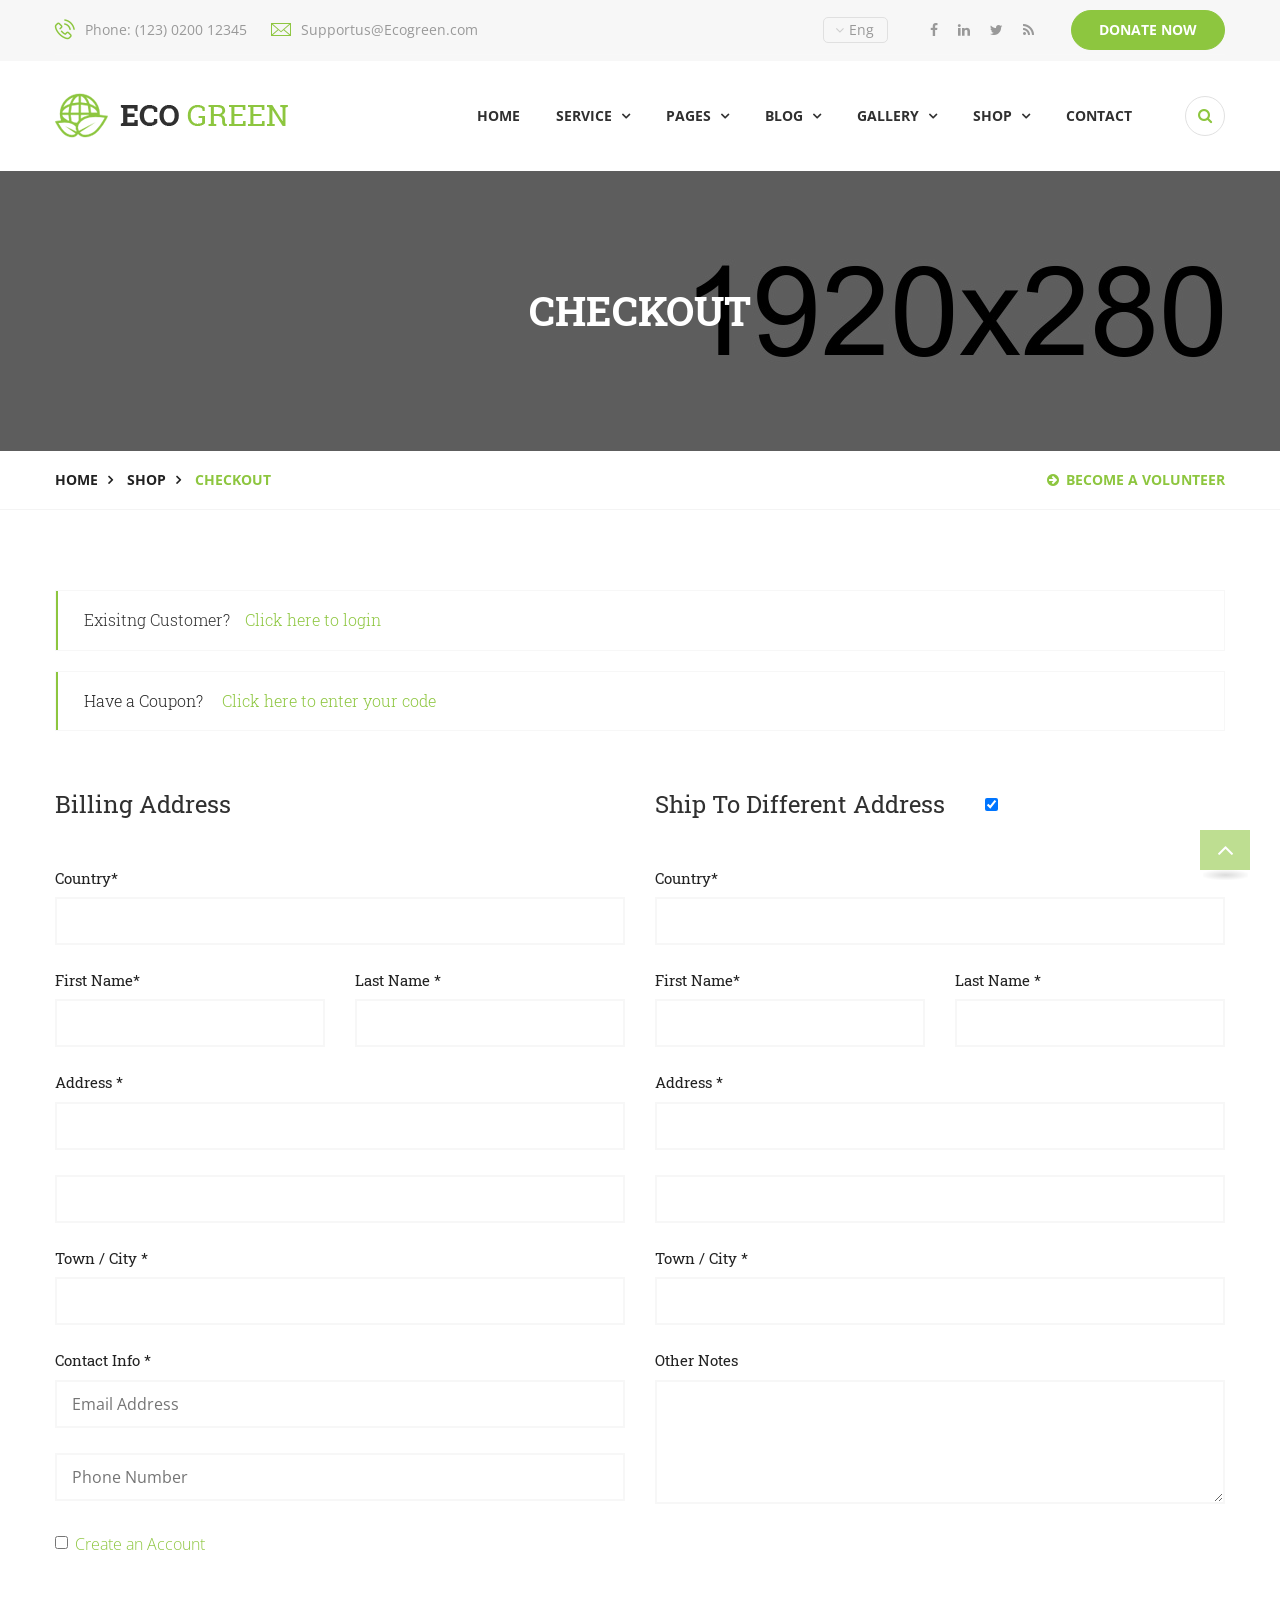
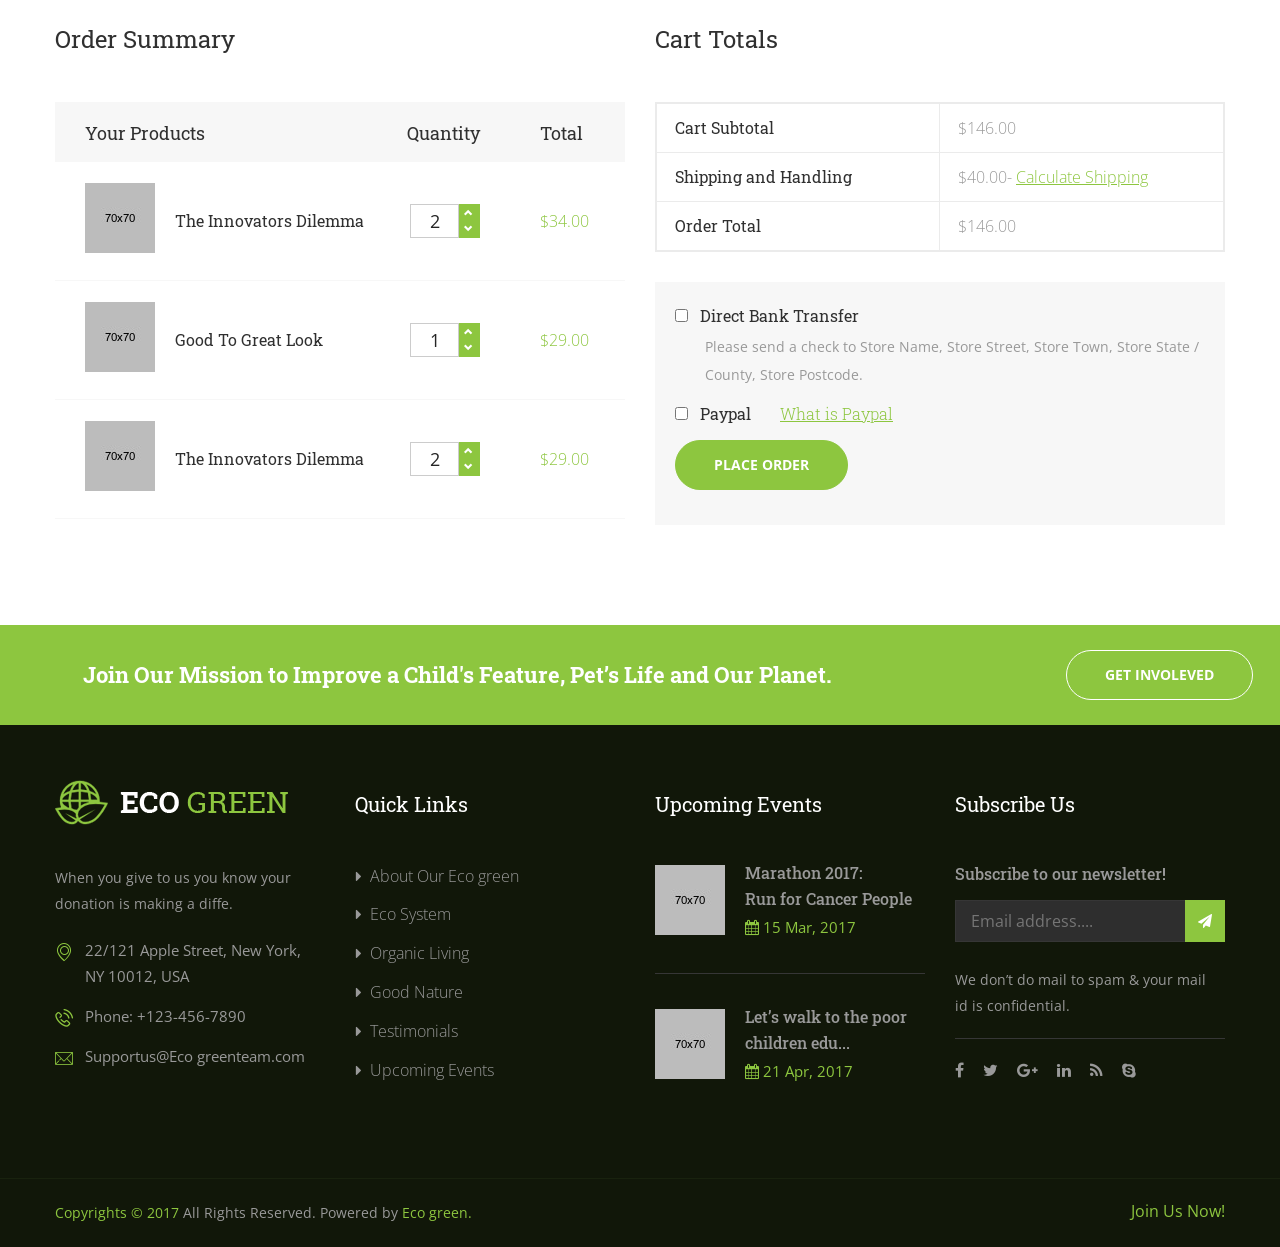
<file: checkout.html>
<!DOCTYPE html>
<html lang="en">
<head>
    <meta charset="UTF-8">
    <title>Eco Green || Responsive HTML 5 Template</title> 

    <!-- mobile responsive meta -->
    <meta name="viewport" content="width=device-width, initial-scale=1">
    <meta name="viewport" content="width=device-width, initial-scale=1, maximum-scale=1">


    <link rel="stylesheet" href="css/style.css">
    <link rel="stylesheet" href="css/responsive.css">

    <link rel="apple-touch-icon" sizes="180x180" href="images/fav-icon/apple-touch-icon.png">
    <link rel="icon" type="image/png" href="images/fav-icon/favicon-32x32.png" sizes="32x32">
    <link rel="icon" type="image/png" href="images/fav-icon/favicon-16x16.png" sizes="16x16">
    

</head>
<body>

<div class="boxed_wrapper">


<div class="top-bar">
    <div class="container">
        <div class="clearfix">

            <ul class="float_left top-bar-info">
                    <li><i class="icon-phone-call"></i>Phone: (123) 0200 12345</li>
                    <li><i class="icon-e-mail-envelope"></i>Supportus@Ecogreen.com</li>
                </ul>
            <div class="right-column float_right">
                <div id="polyglotLanguageSwitcher" class="">
                    <form action="#">
                        <select id="polyglot-language-options">
                            <option id="en" value="en" selected>Eng</option>
                            <option id="fr" value="fr">Fre</option>
                            <option id="de" value="de">Ger</option>
                            <option id="it" value="it">Ita</option>
                            <option id="es" value="es">Spa</option>
                        </select>
                    </form>
                </div>
                <ul class="social list_inline">
                    <li><a href="#"><i class="fa fa-facebook"></i></a></li>
                    <li><a href="#"><i class="fa fa-linkedin"></i></a></li>
                    <li><a href="#"><i class="fa fa-twitter"></i></a></li>
                    <li><a href="#"><i class="fa fa-feed"></i></a></li>
                </ul>
                <button class="thm-btn donate-box-btn">donate now</button>

            </div>
                
            
        </div>
            

    </div>
</div>

<section class="theme_menu stricky">
    <div class="container">
        <div class="row">
            <div class="col-md-3">
                <div class="main-logo">
                    <a href="index.html"><img src="images/logo/logo.png" alt=""></a>
                </div>
            </div>
            <div class="col-md-9 menu-column">
                <nav class="menuzord" id="main_menu">
                   <ul class="menuzord-menu">
                        <li class=""><a href="index.html">Home</a></li>

                        <li><a href="service.html">Service</a>
                            <ul class="dropdown">
                                <li><a href="service.html">All Services</a></li>
                                <li><a href="recycling.html">Recycling</a></li>
                                <li><a href="Eco-System.html">Eco System</a></li>
                                <li><a href="Save-Water.html">Save Water</a></li>
                                <li><a href="Save-Animals.html">Save Animals</a></li>
                                <li><a href="Organic-Living.html">Organic Living</a></li>
                                <li><a href="Good-Nature.html">Good Nature</a></li>
                             </ul>
                        </li>

                        <li><a href="#">Pages</a>
                            <ul class="dropdown">
                                <li><a href="about.html">About Us</a></li>
                                <li><a href="Campaign-Grid-View.html">Campaign Grid View</a></li>
                                <li><a href="Campaign-List-View.html">Campaign List View</a></li>
                                <li><a href="Events.html">Events</a></li>
                                <li><a href="testimonial.html">Testimonials</a></li>
                                <li><a href="faq.html">FAQ’s</a></li>
                                <li><a href="error.html">404 Page</a></li>
                            </ul>
                        </li>

                        <li><a href="blog-1.html">blog</a>
                            <ul class="dropdown">
                                <li><a href="blog-1.html">Blog Grid View</a></li>
                                <li><a href="blog-large.html">Blog With Sidebar</a></li>
                                <li><a href="blog-details.html">Single Post</a></li>
                            </ul>
                        </li>

                        <li><a href="gallery-1.html">Gallery</a>
                        <ul class="dropdown">
                            <li><a href="gallery-1.html">gallery Grid View</a></li>
                            <li><a href="gallery-3.html">gallery manasory</a></li>
                            <li><a href="single-gallery.html">Single gallery</a></li>
                         </ul>
                        </li>

                        <li><a href="#">Shop</a>
                        <ul class="dropdown">
                            <li><a href="shop.html">Shop Products</a></li>
                            <li><a href="shop-single.html">Single Shop</a></li>
                            <li><a href="shop-cart.html">Shopping Cart</a></li>
                            <li><a href="checkout.html">Checkout</a></li>
                            <li><a href="account.html">My Account</a></li>
                        </ul>
                        </li>

                        <li><a href="contact.html">contact</a></li>


                    </ul>
                </nav> 
            </div>
            <div class="right-column">
                <div class="right-area">
                    <div class="nav_side_content">
                        <div class="search_option">
                            <button class="search tran3s dropdown-toggle color1_bg" id="searchDropdown" data-toggle="dropdown" aria-haspopup="true" aria-expanded="false"><i class="fa fa-search" aria-hidden="true"></i></button>
                            <form action="#" class="dropdown-menu" aria-labelledby="searchDropdown">
                                <input type="text" placeholder="Search...">
                                <button><i class="fa fa-search" aria-hidden="true"></i></button>
                            </form>
                       </div>
                   </div>
                </div>
                    
            </div>


        </div>
                

   </div>
</section>

 

<div class="inner-banner has-base-color-overlay text-center" style="background: url(images/background/4.jpg);">
    <div class="container">
        <div class="box">
            <h1>Checkout</h1>
        </div>
    </div>
</div>
<div class="breadcumb-wrapper">
    <div class="container">
        <div class="pull-left">
            <ul class="list-inline link-list">
                <li>
                    <a href="index.html">Home</a>
                </li> 
                <li>
                    <a href="shop.html">shop</a>
                </li>                
                <li>
                    Checkout
                </li>
            </ul>
        </div>
        <div class="pull-right">
            <a href="#" class="get-qoute"><i class="fa fa-arrow-circle-right"></i>Become a Volunteer</a>
        </div>
    </div>
</div>




<section class="checkout-area">
    <div class="container">
        <div class="row">
            <div class="col-md-12">
                <div class="exisitng-customer">
                    <h5>Exisitng Customer?<a href="#">Click here to login</a></h5>
                </div>
            </div>
        </div>
        <div class="row">
            <div class="col-md-12">
                <div class="coupon">
                    <h5>Have a Coupon?  <a href="#">Click here to enter your code</a></h5>
                </div>
            </div>
        </div>
        <div class="row">
            <div class="col-md-6 col-sm-12 col-xs-12">
                <div class="form billing-info">
                    <div class="section-title style-2">
                        <h3>Billing Address</h3>
                    </div>
                    <form method="post" action="checkout.html">
                        <div class="row">
                            <div class="col-md-12">
                                <div class="field-label">Country*</div>
                                <div class="field-input">
                                    <input type="text" name="country" placeholder="">
                                </div>
                            </div>
                            <div class="col-md-6">
                                <div class="field-label">First Name*</div>
                                <div class="field-input">
                                    <input type="text" name="fname" placeholder="">
                                </div>
                            </div>
                            <div class="col-md-6">
                                <div class="field-label">Last Name *</div>
                                <div class="field-input">
                                    <input type="text" name="lname" placeholder="">
                                </div>
                            </div>
                            <div class="col-md-12">
                                <div class="field-label">Address *</div>
                                <div class="field-input">
                                    <input type="text" name="address" placeholder="">
                                </div>
                            </div>
                            <div class="col-md-12">
                                <div class="field-input">
                                    <input type="text" name="address" placeholder="">
                                </div>
                            </div>
                            <div class="col-md-12">
                                <div class="field-label">Town / City *</div>
                                <div class="field-input">
                                    <input type="text" name="town-city" placeholder="">
                                </div>
                            </div>
                            <div class="col-md-12">
                                <div class="field-label">Contact Info *</div>
                                <div class="field-input">
                                    <input type="text" name="email" placeholder="Email Address">
                                </div>
                            </div>
                            <div class="col-md-12">
                                <div class="field-input">
                                    <input type="text" name="phone" placeholder="Phone Number">
                                </div>
                            </div>
                            <div class="col-md-12">
                                <div class="create-acc">
                                    <div class="checkbox">
                                        <label>
                                            <input type="checkbox" name="ship-same-address">
                                            <span>Create an Account</span>
                                        </label>
                                    </div>  
                                </div>
                            </div>
                       
                        </div>    
                    </form>
                </div>    
            </div>
            <div class="col-md-6 col-sm-12 col-xs-12">
                <div class="form shipping-info">
                    <div class="section-title style-2">
                        <h3>Ship to Different Address<input type="checkbox" checked=""></h3>
                    </div>
                    <form method="post" action="checkout.html">
                        <div class="row">
                            <div class="col-md-12">
                                <div class="field-label">Country*</div>
                                <div class="field-input">
                                    <input type="text" name="country" placeholder="">
                                </div>
                            </div>
                            <div class="col-md-6">
                                <div class="field-label">First Name*</div>
                                <div class="field-input">
                                    <input type="text" name="fname" placeholder="">
                                </div>
                            </div>
                            <div class="col-md-6">
                                <div class="field-label">Last Name *</div>
                                <div class="field-input">
                                    <input type="text" name="lname" placeholder="">
                                </div>
                            </div>
                            <div class="col-md-12">
                                <div class="field-label">Address *</div>
                                <div class="field-input">
                                    <input type="text" name="address" placeholder="">
                                </div>
                            </div>
                            <div class="col-md-12">
                                <div class="field-input">
                                    <input type="text" name="address" placeholder="">
                                </div>
                            </div>
                            <div class="col-md-12">
                                <div class="field-label">Town / City *</div>
                                <div class="field-input">
                                    <input type="text" name="town-city" placeholder="">
                                </div>
                            </div>
                            <div class="col-md-12">
                                <div class="field-label">Other Notes</div>
                                <div class="field-input">
                                    <textarea name="other-notes" placeholder=""></textarea>
                                </div>
                            </div>
                            
                        </div>    
                    </form>
                </div>    
            </div>  
        </div>
        
        <div class="row bottom">
            <div class="col-lg-6 col-md-6">
                <div class="table">
                    <div class="section-title style-2">
                        <h3>Order Summary</h3>
                    </div>
                    <table class="cart-table">
                        <thead class="cart-header">
                            <tr>
                                <th class="product-column">Your Products</th>
                                <th>&nbsp;</th>
                                <th>Quantity</th>
                                <th class="price">Total</th>
                            </tr>    
                        </thead>
                        <tbody>
                            <tr>
                                <td colspan="2" class="product-column">
                                    <div class="column-box">
                                        <div class="prod-thumb">
                                            <a href="#"><img src="images/shop/11.jpg" alt=""></a>
                                        </div>
                                        <div class="product-title">
                                            <h3>The Innovators Dilemma</h3>
                                        </div>
                                    </div>
                                </td>
                                <td class="qty">
                                    <input class="quantity-spinner" type="text" value="2" name="quantity">
                                </td>
                                <td class="price">$34.00</td>
                            </tr>
                            <tr>
                                <td colspan="2" class="product-column">
                                    <div class="column-box">
                                        <div class="prod-thumb">
                                            <a href="#"><img src="images/shop/12.jpg" alt=""></a>
                                        </div>
                                        <div class="product-title">
                                            <h3>Good to Great Look</h3>
                                        </div>
                                    </div>
                                </td>
                                <td class="qty">
                                    <input class="quantity-spinner" type="text" value="1" name="quantity">
                                </td>
                                <td class="price">$29.00</td>
                            </tr>
                            <tr>
                                <td colspan="2" class="product-column">
                                    <div class="column-box">
                                        <div class="prod-thumb">
                                            <a href="#"><img src="images/shop/13.jpg" alt=""></a>
                                        </div>
                                        <div class="product-title">
                                            <h3>The Innovators Dilemma</h3>
                                        </div>
                                    </div>
                                </td>
                                <td class="qty">
                                    <input class="quantity-spinner" type="text" value="2" name="quantity">
                                </td>
                                <td class="price">$29.00</td>
                            </tr>

                        </tbody>
                    </table>
                </div>
            </div>
            <div class="col-lg-6 col-md-6">
                <div class="cart-total">
                    <div class="section-title style-2">
                        <h3>Cart Totals</h3>
                    </div>
                    <ul class="cart-total-table">
                        <li class="clearfix">
                            <span class="col col-title">Cart Subtotal</span>
                            <span class="col">$146.00</span>    
                        </li>
                        <li class="clearfix">
                            <span class="col col-title">Shipping and Handling</span>
                            <span class="col">$40.00- <b>Calculate Shipping</b></span>    
                        </li>
                        <li class="clearfix">
                            <span class="col col-title">Order Total</span>
                            <span class="col">$146.00</span>    
                        </li>      
                    </ul>
                    <div class="payment-options">
                        <div class="option-block">
                            <div class="checkbox">
                                <label>
                                    <input name="pay-us" type="checkbox">
                                    <span>Direct Bank Transfer</span>
                                </label>
                            </div>
                            <div class="text">
                                <p>Please send a check to Store Name, Store Street, Store Town, Store State / County, Store Postcode.</p>
                            </div>
                        </div>

                        <div class="option-block">
                            <div class="radio-block">
                                <div class="checkbox">
                                    <label>
                                        <input name="pay-us" type="checkbox">
                                        <span>Paypal <b>What is Paypal</b></span>
                                    </label>
                                </div>
                            </div>
                        </div>
                        <div class="placeorder-button text-left">
                            <button type="submit" class="thm-btn">Place Order</button>
                        </div>   
                    </div>          
                </div>    
            </div>
             
        </div>
    </div>
</section>





<section class="call-out">
    <div class="container">
        <div class="float_left">
            <h4>Join Our Mission to Improve a Child's Feature, Pet’s Life and Our Planet.</h4>
        </div>
        <div class="float_right">
            <a href="#" class="thm-btn style-3">Get Involeved</a>
        </div>
                
    </div>
</section>

<footer class="main-footer">
    
    <!--Widgets Section-->
    <div class="widgets-section">
        <div class="container">
            <div class="row">
                <!--Big Column-->
                <div class="big-column col-md-6 col-sm-12 col-xs-12">
                    <div class="row clearfix">
                        
                        <!--Footer Column-->
                        <div class="col-md-6 col-sm-6 col-xs-12">

                            <div class="footer-widget about-column">
                                <figure class="footer-logo"><a href="index.html"><img src="images/logo/logo2.png" alt=""></a></figure>
                                
                                <div class="text"><p>When you give to us you know your donation is making a diffe. </p> </div>
                                <ul class="contact-info">
                                    <li><span class="icon-signs"></span>22/121 Apple Street, New York, <br>NY 10012, USA</li>
                                    <li><span class="icon-phone-call"></span> Phone: +123-456-7890</li>
                                    <li><span class="icon-note"></span>Supportus@Eco greenteam.com</li>
                                </ul>
                            </div>
                        </div>
                        <!--Footer Column-->
                        <div class="col-md-6 col-sm-6 col-xs-12">
                            <div class="footer-widget link-column">
                                <div class="section-title">
                                    <h4>Quick Links</h4>
                                </div>
                                <div class="widget-content">
                                    <ul class="list">
                                        <li><a href="about.html">About Our Eco green</a></li>
                                        <li><a href="Eco-System.html">Eco System</a></li>
                                        <li><a href="Organic-Living.html">Organic Living</a></li>
                                        <li><a href="Good-Nature">Good Nature</a></li>
                                        <li><a href="testimonial">Testimonials</a></li>
                                        <li><a href="Events.html">Upcoming Events</a></li>
                                    </ul>
                                </div>
                            </div>
                        </div>
                    </div>
                </div>
                
                <!--Big Column--> 
                <div class="big-column col-md-6 col-sm-12 col-xs-12">
                    <div class="row clearfix">
                        
                        <!--Footer Column-->
                        <div class="col-md-6 col-sm-6 col-xs-12">
                            <div class="footer-widget post-column">
                                <div class="section-title">
                                    <h4>Upcoming Events</h4>
                                </div>
                                <div class="post-list">
                                    <div class="post">
                                        <div class="post-thumb"><a href="#"><img src="images/blog/thumb1.jpg" alt=""></a></div>
                                        <a href="#"><h5>Marathon 2017: <br>Run for Cancer People</h5></a>
                                        <div class="post-info"><i class="fa fa-calendar"></i>  15 Mar, 2017</div>
                                    </div>
                                    <div class="post">
                                        <div class="post-thumb"><a href="#"><img src="images/blog/thumb2.jpg" alt=""></a></div>
                                        <a href="#"><h5>Let’s walk to the poor <br>children edu...</h5></a>
                                        <div class="post-info"><i class="fa fa-calendar"></i> 21 Apr, 2017</div>
                                    </div>

                                </div>
                                
                            </div>
                        </div>
                        
                        <!--Footer Column-->
                        <div class="col-md-6 col-sm-6 col-xs-12">
                            <div class="footer-widget contact-column">
                                <div class="section-title">
                                    <h4>Subscribe Us</h4>
                                </div>
                                <h5>Subscribe to our newsletter!</h5>
                                <form action="#">
                                    <input type="email" placeholder="Email address....">
                                    <button type="submit"><i class="fa fa-paper-plane"></i></button>
                                </form>
                                <p>We don’t do mail to spam & your mail <br>id is confidential.</p>
                                
                                <ul class="social-icon">
                                    <li><a href="#"><i class="fa fa-facebook"></i></a></li>
                                    <li><a href="#"><i class="fa fa-twitter"></i></a></li>
                                    <li><a href="#"><i class="fa fa-google-plus"></i></a></li>
                                    <li><a href="#"><i class="fa fa-linkedin"></i></a></li>
                                    <li><a href="#"><i class="fa fa-feed"></i></a></li>
                                    <li><a href="#"><i class="fa fa-skype"></i></a></li>
                                </ul>
                            </div>
                        </div>
                        
                        
                    </div>
                </div>
                
             </div>
         </div>
     </div>
     
 
     
</footer>

<!--Footer Bottom-->
 <section class="footer-bottom">
    <div class="container">
        <div class="pull-left copy-text">
            <p><a href="#">Copyrights © 2017</a> All Rights Reserved. Powered by <a href="#">Eco green.</a></p>
            
        </div><!-- /.pull-right -->
        <div class="pull-right get-text">
            <a href="#">Join Us Now!</a>
        </div><!-- /.pull-left -->
    </div><!-- /.container -->
</section>

    <!-- Scroll Top  -->
    <button class="scroll-top tran3s color2_bg"><span class="fa fa-angle-up"></span></button>
    <!-- preloader  -->
    <div class="preloader"></div>
<div id="donate-popup" class="donate-popup">
    <div class="close-donate theme-btn"><span class="fa fa-close"></span></div>
    <div class="popup-inner">


    <div class="container">
        <div class="donate-form-area">
            <div class="section-title center">
                <h2>Donation Information</h2>
            </div>

            <h4>How much would you like to donate:</h4>

            <form  action="#" class="donate-form default-form">
                <ul class="chicklet-list clearfix">
                    <li>
                        <input type="radio" id="donate-amount-1" name="donate-amount" />
                        <label for="donate-amount-1" data-amount="1000" >$1000</label>
                    </li>
                    <li>
                        <input type="radio" id="donate-amount-2" name="donate-amount" checked="checked" />
                        <label for="donate-amount-2" data-amount="2000">$2000</label>
                    </li>
                    <li>
                        <input type="radio" id="donate-amount-3" name="donate-amount" />
                        <label for="donate-amount-3" data-amount="3000">$3000</label>
                    </li>
                    <li>
                        <input type="radio" id="donate-amount-4" name="donate-amount" />
                        <label for="donate-amount-4" data-amount="4000">$4000</label>
                    </li>
                    <li>
                        <input type="radio" id="donate-amount-5" name="donate-amount" />
                        <label for="donate-amount-5" data-amount="5000">$5000</label>
                    </li>
                    <li class="other-amount">

                        <div class="input-container" data-message="Every dollar you donate helps end hunger.">
                            <span>Or</span><input type="text" id="other-amount" placeholder="Other Amount"  />
                        </div>
                    </li>
                </ul>

                <h3>Donor Information</h3>

                <div class="form-bg">
                    <div class="row clearfix">
                        <div class="col-md-6 col-sm-6 col-xs-12">
                            
                            <div class="form-group">
                                <p>Your Name*</p>
                                <input type="text" name="fname" placeholder="">
                            </div>
                        </div>
                        <div class="col-md-6 col-sm-6 col-xs-12">
                            <div class="form-group">
                                <p>Email*</p>
                                <input type="text" name="fname" placeholder="">
                            </div>
                        </div>
                        <div class="col-md-6 col-sm-6 col-xs-12">
                            <div class="form-group">
                                <p>Address*</p>
                                <input type="text" name="fname" placeholder="">
                            </div>
                        </div>
                        <div class="col-md-6 col-sm-6 col-xs-12">
                            <div class="form-group">
                                <p>Phn Num*</p>
                                <input type="text" name="fname" placeholder="">
                            </div>
                        </div>  

                    </div>
                </div>

                <ul class="payment-option">
                    <li>
                        <h4>Choose your payment method:</h4>
                    </li>
                    <li>
                        <div class="checkbox">
                            <label>
                                <input name="pay-us" type="checkbox">
                                <span>Paypal</span>
                            </label>
                        </div>
                    </li>
                    <li>
                       <div class="checkbox">
                            <label>
                                <input name="pay-us" type="checkbox">
                                <span>Offline Donation</span>
                            </label>
                        </div> 
                    </li>
                    <li>
                        <div class="checkbox">
                            <label>
                                <input name="pay-us" type="checkbox">
                                <span>Credit Card</span>
                            </label>
                        </div>
                    </li>
                    <li>
                        <div class="checkbox">
                            <label>
                                <input name="pay-us" type="checkbox">
                                <span>Debit Card</span>
                            </label>
                        </div>
                    </li>
                </ul>

                <div class="center"><button class="thm-btn" type="submit">Donate Now</button></div>
                    
            
            </form>
        </div>
    </div>

            
        
    </div>
</div>

    <!-- jQuery -->
    <script src="js/jquery.js"></script>
    <script src="js/bootstrap.min.js"></script>
    <script src="js/menu.js"></script>
    <script src="js/owl.carousel.min.js"></script>
    <script src="js/jquery.mixitup.min.js"></script>
    <script src="js/jquery.fancybox.pack.js"></script>
    <script src="js/imagezoom.js"></script> 
    <script src="js/jquery.magnific-popup.min.js"></script> 
    <script src="js/jquery.polyglot.language.switcher.js"></script>
    <script src="js/SmoothScroll.js"></script>
    <script src="js/jquery.appear.js"></script>
    <script src="js/jquery.countTo.js"></script>
    <script src="js/validation.js"></script> 
    <script src="js/wow.js"></script> 
    <script src="js/jquery.fitvids.js"></script> 
    <script src="js/nouislider.js"></script> 
    <script src="js/isotope.js"></script> 
    <script src="js/pie-chart.js"></script>
    <script src="js/jquery-ui.js"></script>
    <script src="js/jquery.bootstrap-touchspin.js"></script> 



    <!-- revolution slider js -->
    <script src="js/rev-slider/jquery.themepunch.tools.min.js"></script>
    <script src="js/rev-slider/jquery.themepunch.revolution.min.js"></script>
    <script src="js/rev-slider/revolution.extension.actions.min.js"></script>
    <script src="js/rev-slider/revolution.extension.carousel.min.js"></script>
    <script src="js/rev-slider/revolution.extension.kenburn.min.js"></script>
    <script src="js/rev-slider/revolution.extension.layeranimation.min.js"></script>
    <script src="js/rev-slider/revolution.extension.migration.min.js"></script>
    <script src="js/rev-slider/revolution.extension.navigation.min.js"></script>
    <script src="js/rev-slider/revolution.extension.parallax.min.js"></script>
    <script src="js/rev-slider/revolution.extension.slideanims.min.js"></script>
    <script src="js/rev-slider/revolution.extension.video.min.js"></script>


    <script src="js/custom.js"></script>

</div>
    
</body>
</html>
</file>
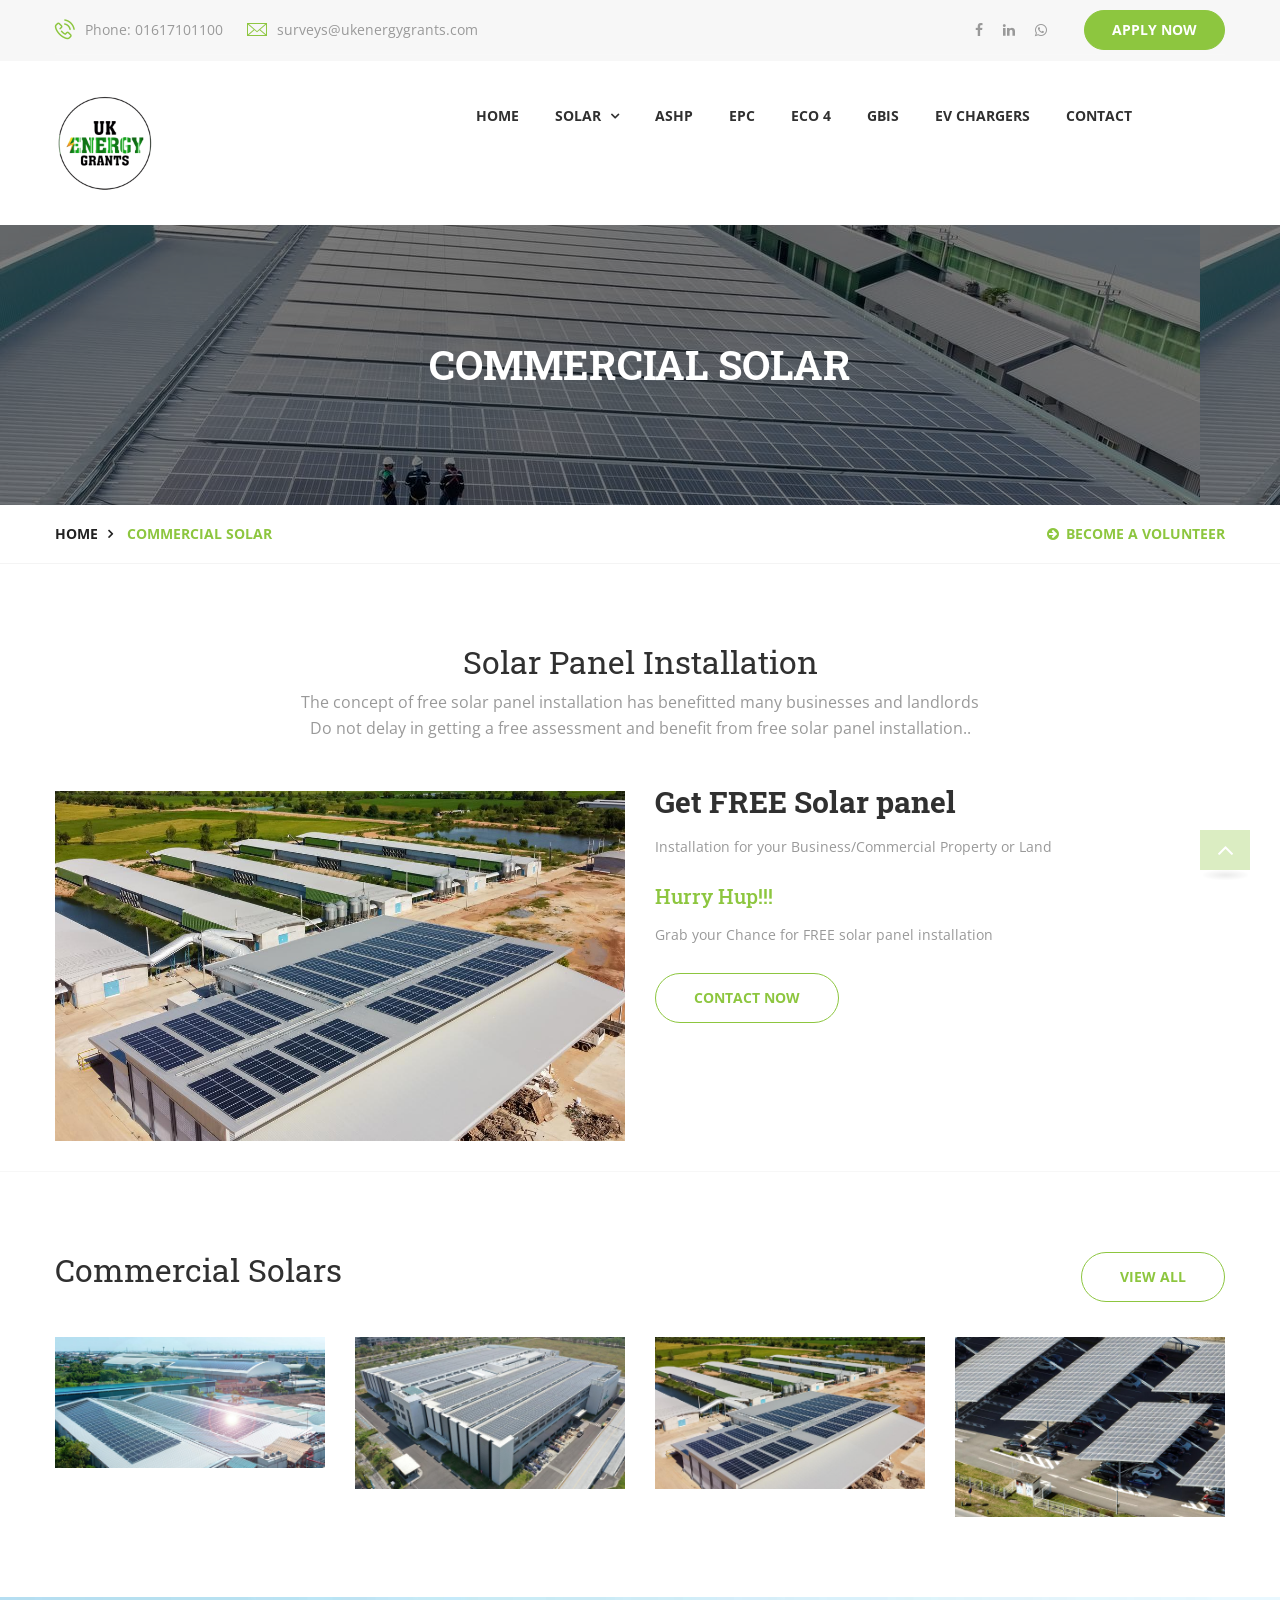
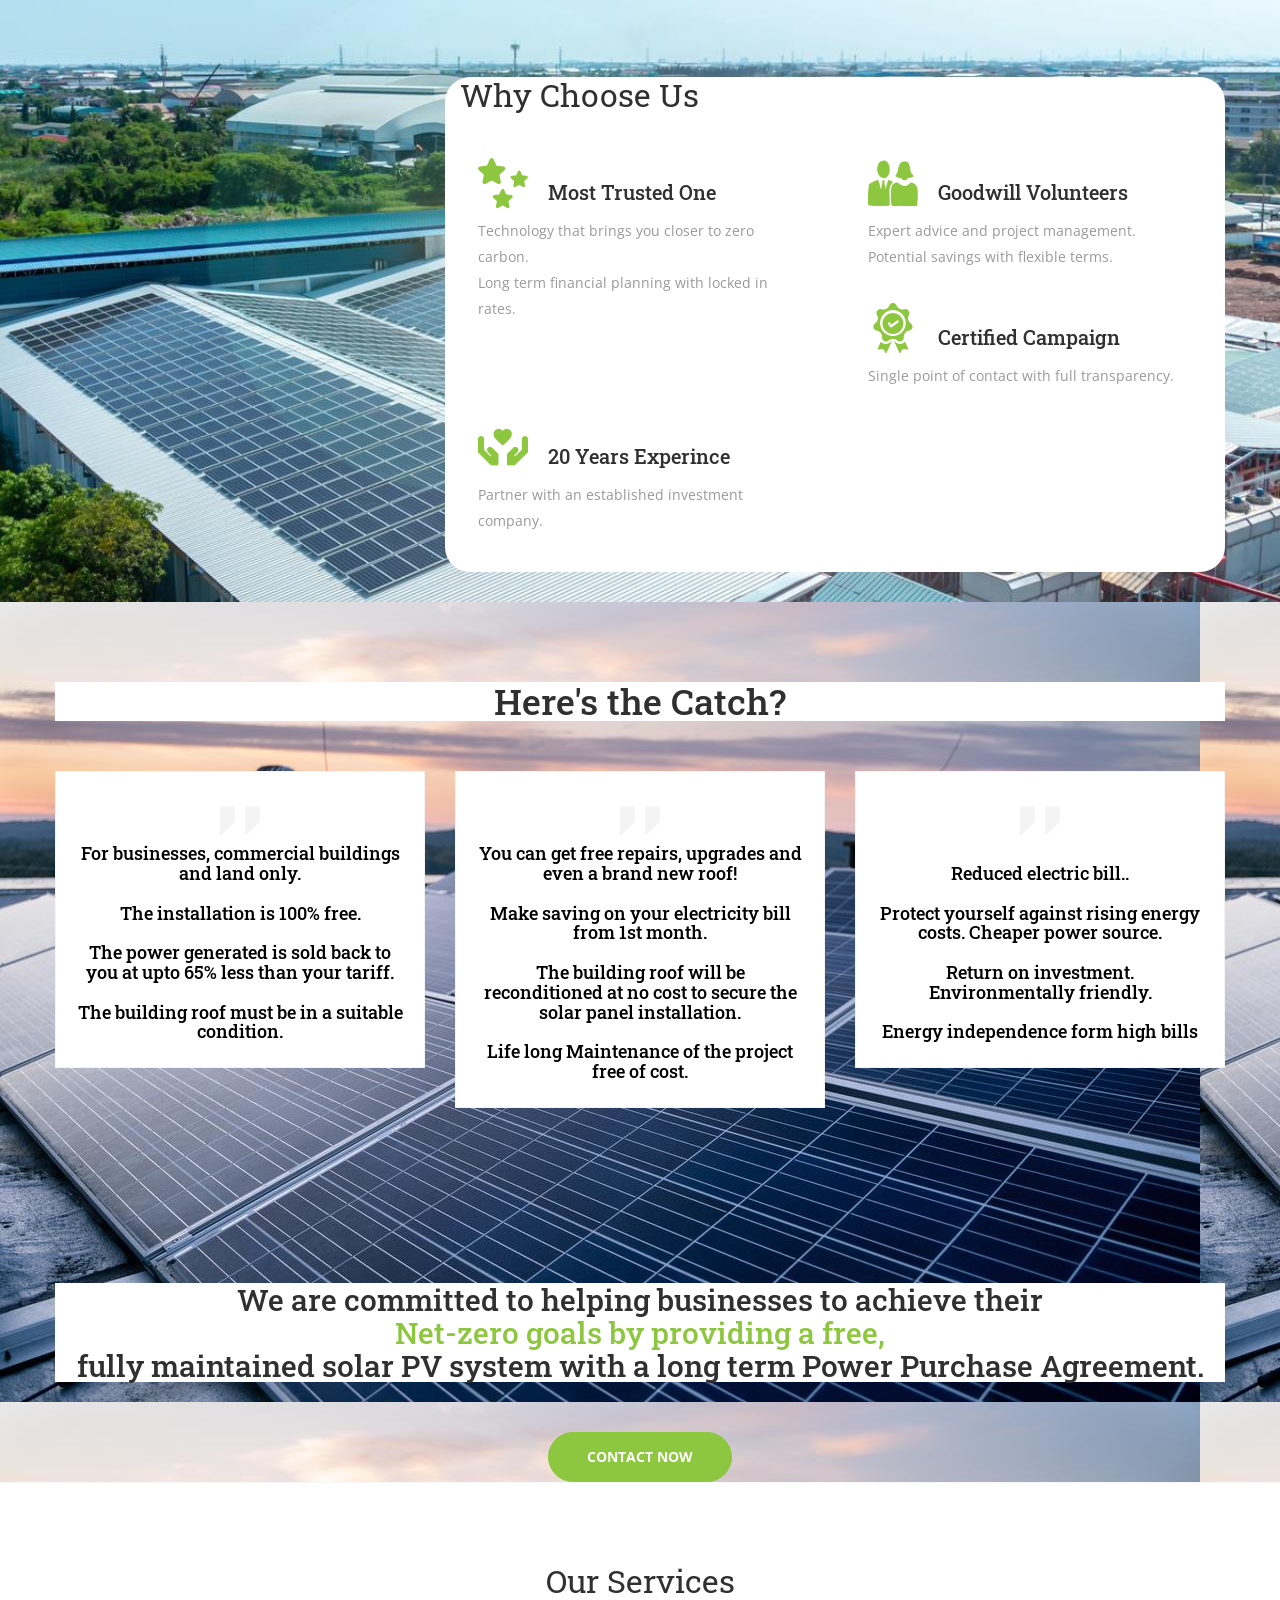
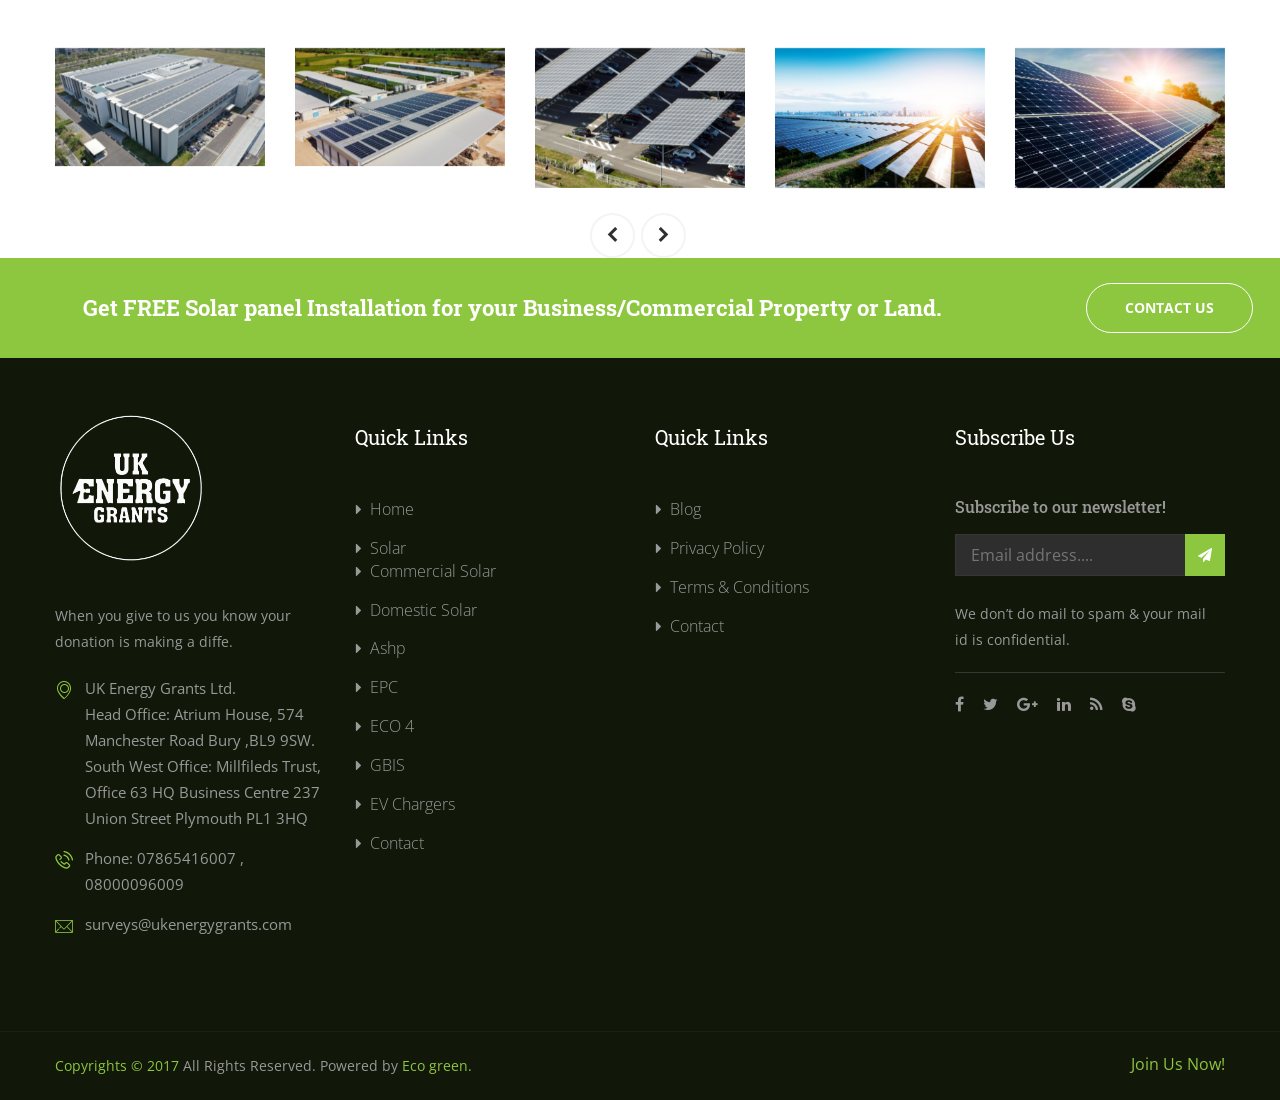
<file: commercial-solar.html>
<!DOCTYPE html>
<html lang="en">
<head>
	<meta charset="UTF-8">
	<title>UK Energy Grants || Commercial Solar</title> 

	<!-- mobile responsive meta -->
	<meta name="viewport" content="width=device-width, initial-scale=1">
    <meta name="viewport" content="width=device-width, initial-scale=1, maximum-scale=1">


	<link rel="stylesheet" href="css/style.css">
	<link rel="stylesheet" href="css/responsive.css">

	<link rel="apple-touch-icon" sizes="180x180" href="images/fav-icon/apple-touch-icon.png">
	<link rel="icon" type="image/png" href="images/fav-icon/favicon-32x32.png" sizes="32x32">
	<link rel="icon" type="image/png" href="images/fav-icon/favicon-16x16.png" sizes="16x16">

 

</head>
<body>

<div class="boxed_wrapper">


<div class="top-bar">
    <div class="container">
        <div class="clearfix">

            <ul class="float_left top-bar-info">
                    <li><i class="icon-phone-call"></i>Phone:  01617101100</li>
                    <li><i class="icon-e-mail-envelope"></i>surveys@ukenergygrants.com</li>
                </ul>
            <div class="right-column float_right">
                <div id="polyglotLanguageSwitcher" class="">
                  <!--  <form action="#">
                        <select id="polyglot-language-options">
                            <option id="en" value="en" selected>Eng</option>
                            <option id="fr" value="fr">Fre</option>
                            <option id="de" value="de">Ger</option>
                            <option id="it" value="it">Ita</option>
                            <option id="es" value="es">Spa</option>
                        </select>
                    </form>-->
                </div>
                <ul class="social list_inline">
                    <li><a href="#"><i class="fa fa-facebook"></i></a></li>
                    <li><a href="#"><i class="fa fa-linkedin"></i></a></li>
                    <li><a href="#"><i class="fa fa-whatsapp"></i></a></li>
                    <!--<li><a href="#"><i class="fa fa-feed"></i></a></li>-->
                </ul>
                <button class="thm-btn donate-box-btn">Apply Now</button>

            </div>
                
            
        </div>
            

    </div>
</div>

<section class="theme_menu stricky">
    <div class="container">
        <div class="row">
            <div class="col-md-3">
                <div class="main-logo">
                    <a href="index.html"><img src="images/logo/output-onlinegiftools.gif" alt="" width="100" height="100"></a>
                </div>
            </div>
            <div class="col-md-9 menu-column">
                <nav class="menuzord" id="main_menu">
                   <ul class="menuzord-menu">
                        <li><a href="index.html">Home</a></li>

                        <li><a href="#">Solar</a>
                            <ul class="dropdown">
                                <li><a href="commercial-solar.html">Commercial Solar</a></li>
                                <li><a href="domestic-solar.html">Domestic Solar</a></li>
                               </ul>
                        </li>

                        <li><a href="ashp.html">Ashp</a>
                            <!--<ul class="dropdown">
                                <li><a href="about.html">About Us</a></li>
                                <li><a href="Campaign-Grid-View.html">Campaign Grid View</a></li>
                                <li><a href="Campaign-List-View.html">Campaign List View</a></li>
                                <li><a href="Events.html">Events</a></li>
                                <li><a href="testimonial.html">Testimonials</a></li>
                                <li><a href="faq.html">FAQ’s</a></li>
                                <li><a href="error.html">404 Page</a></li>
                            </ul>-->
                        </li>

                        <li><a href="epc.html">EPC</a>
                            <!--<ul class="dropdown">
                                <li><a href="blog-1.html">Blog Grid View</a></li>
                                <li><a href="blog-large.html">Blog With Sidebar</a></li>
                                <li><a href="blog-details.html">Single Post</a></li>
                            </ul>-->
                        </li>

                        <li><a href="ECO.html">ECO 4</a>
                        <!--<ul class="dropdown">
                            <li><a href="gallery-1.html">gallery Grid View</a></li>
                            <li><a href="gallery-3.html">gallery manasory</a></li>
                            <li><a href="single-gallery.html">Single gallery</a></li>
                         </ul>-->
                        </li>

                        <li><a href="GBIS.html">GBIS</a>
                       <!-- <ul class="dropdown">
                            <li><a href="shop.html">Shop Products</a></li>
                            <li><a href="shop-single.html">Single Shop</a></li>
                            <li><a href="shop-cart.html">Shopping Cart</a></li>
                            <li><a href="checkout.html">Checkout</a></li>
                            <li><a href="account.html">My Account</a></li>
                        </ul>-->
                        </li>

                        <li><a href="evchargers.html">EV Chargers</a></li>
                         <li><a href="contact.html">Contact</a></li>


                    </ul>
                </nav> 
            </div>
            <div class="right-column">
                <div class="right-area">
                    <div class="nav_side_content">
                        <div class="search_option">
                            <!--<button class="search tran3s dropdown-toggle color1_bg" id="searchDropdown" data-toggle="dropdown" aria-haspopup="true" aria-expanded="false"><i class="fa fa-search" aria-hidden="true"></i></button>
                            <form action="#" class="dropdown-menu" aria-labelledby="searchDropdown">
                                <input type="text" placeholder="Search...">
                                <button><i class="fa fa-search" aria-hidden="true"></i></button>
                            </form>-->
                       </div>
                   </div>
                </div>
                    
            </div>


        </div>
                

   </div>
</section>



 
 

<div class="inner-banner has-base-color-overlay text-center" style="background: url(UKgrands/54.jpg);">
    <div class="container">
        <div class="box">
            <h1>Commercial Solar</h1>
        </div>
    </div>
</div>
<div class="breadcumb-wrapper">
    <div class="container">
        <div class="pull-left">
            <ul class="list-inline link-list">
                <li>
                    <a href="index.html">Home</a>
                </li>

                <li>
                    Commercial Solar
                </li>
            </ul>
        </div>
        <div class="pull-right">
            <a href="#" class="get-qoute"><i class="fa fa-arrow-circle-right"></i>Become a Volunteer</a>
        </div>
    </div>
</div>


<section class="about sec-padd2">
    <div class="container">
        <div class="section-title center">
            <h2>Solar panel Installation</h2>
            <p>The concept of free solar panel installation has benefitted many businesses and landlords<br>Do not delay in getting a free assessment and benefit from free solar panel installation..</p>
        </div>
        <div class="row">
            <div class="col-md-6 col-sm-12">
                <!--<iframe src="https://player.vimeo.com/video/9519939" width="570" height="350" frameborder="0" webkitallowfullscreen mozallowfullscreen allowfullscreen autoplay></iframe>-->
                <img src="UKgrands/60.jpg" alt="free solar" width="570" height="350">
            </div>
            <div class="col-md-6 col-sm-6 col-xs-12">
                <div class="content">
                    <h2>Get FREE Solar panel</h2>
                    <div class="text">
                        <p>Installation for your Business/Commercial Property or Land</p>
                    </div>
                    <h4>Hurry Hup!!!</h4>
                    <div class="text">
                        <p>Grab your Chance for FREE solar panel installation</p>
                    </div>
                    <div class="link"><a href="contact.html" class="thm-btn style-2">Contact Now</a></div>
                </div>
            </div>
        </div>
    </div>
</section>
<div class="border-bottom"></div>
<section class="our-team sec-padd2">
    <div class="container">
        <div class="section-title">
            <h2>Commercial Solars</h2>
            <a href="#" class="thm-btn style-2">VIEW ALL</a>
        </div>  
        <div class="row">
            <article class="col-md-3 col-sm-6 col-xs-12">
                <div class="single-team-member">
                    <figure class="img-box">
                        <a href="#"><img src="UKgrands/58.jpg" alt=""></a>
                        <div class="overlay">
                            <div class="inner-box">
                                <ul class="social">
                                    <li><a href="#"><i class="fa fa-link"></i></a></li>
                                </ul>
                            </div>
                                
                        </div>
                    </figure>
                    <!--<div class="author-info">-->
                    <!--    <a href="#"><h4>Felicity BNovak</h4></a>-->
                    <!--    <p>CEO & Founder</p>-->
                    <!--    <ul>-->
                    <!--        <li><i class="fa fa-phone-square"></i>Phone: +123-456-7890</li>-->
                    <!--        <li><i class="fa fa-envelope-square"></i><a href="#">Felicity@Experts.com</a></li>-->
                    <!--    </ul>-->
                    <!--</div>-->
                        
                </div>
            </article>
            <article class="col-md-3 col-sm-6 col-xs-12">
                <div class="single-team-member">
                    <figure class="img-box">
                        <a href="#"><img src="UKgrands/55.jpg" alt=""></a>
                        <div class="overlay">
                            <div class="inner-box">
                                <ul class="social">
                                    <li><a href="#"><i class="fa fa-link"></i></a></li>
                                </ul>
                            </div>
                                
                        </div>
                    </figure>
                    <!--<div class="author-info">-->
                    <!--    <a href="#"><h4>Mark Richarson</h4></a>-->
                    <!--    <p>Board of Trustee</p>-->
                    <!--    <ul>-->
                    <!--        <li><i class="fa fa-phone-square"></i>Phone: +123-456-7890</li>-->
                    <!--        <li><i class="fa fa-envelope-square"></i><a href="#">Felicity@Experts.com</a></li>-->
                    <!--    </ul>-->
                    <!--</div>-->
                        
                </div>
            </article>
            <article class="col-md-3 col-sm-6 col-xs-12">
                <div class="single-team-member">
                    <figure class="img-box">
                        <a href="#"><img src="UKgrands/60.jpg" alt=""></a>
                        <div class="overlay">
                            <div class="inner-box">
                                <ul class="social">
                                    <li><a href="#"><i class="fa fa-link"></i></a></li>
                                </ul>
                            </div>
                                
                        </div>
                    </figure>
                    <!--<div class="author-info">-->
                    <!--    <a href="#"><h4>Jom Caraleno</h4></a>-->
                    <!--    <p>Board of Trustee</p>-->
                    <!--    <ul>-->
                    <!--        <li><i class="fa fa-phone-square"></i>Phone: +123-456-7890</li>-->
                    <!--        <li><i class="fa fa-envelope-square"></i><a href="#">Felicity@Experts.com</a></li>-->
                    <!--    </ul>-->
                    <!--</div>-->
                        
                </div>
            </article>
            <article class="col-md-3 col-sm-6 col-xs-12">
                <div class="single-team-member">
                    <figure class="img-box">
                        <a href="#"><img src="UKgrands/61.jpg" alt=""></a>
                        <div class="overlay">
                            <div class="inner-box">
                                <ul class="social">
                                    <li><a href="#"><i class="fa fa-link"></i></a></li>
                                </ul>
                            </div>
                                
                        </div>
                    </figure>
                    <!--<div class="author-info">-->
                    <!--    <a href="#"><h4>Asahtan Marsh</h4></a>-->
                    <!--    <p>Board of Advisor</p>-->
                    <!--    <ul>-->
                    <!--        <li><i class="fa fa-phone-square"></i>Phone: +123-456-7890</li>-->
                    <!--        <li><i class="fa fa-envelope-square"></i><a href="#">Felicity@Experts.com</a></li>-->
                    <!--    </ul>-->
                    <!--</div>-->
                        
                </div>
            </article>
                
        </div>
    </div>

</section>

<section class="why-chooseus style-2 sec-padd-top" style="background-image: url(UKgrands/58.jpg);">
    <div class="container">
            
        <div class="col-md-8 col-md-offset-4 col-sm-12" style="background-color:white; border-radius: 25px">
            <div class="section-title">
                <h2>Why Choose Us</h2>
            </div>
            <div class="row">
                <div class="col-md-6 col-sm-6 col-xs-12">
                    <div class="item">
                        <div class="inner-box">
                            <!--icon-box-->
                            <div class="icon_box">
                                <span class="icon-star"></span>
                            </div>
                            <a href="#"><h4 >Most Trusted One</h4></a>
                        </div>
                        <div class="text" ><p >Technology that brings you closer to zero carbon.<br>Long term financial planning with locked in rates.  </p></div>
                    </div>
                </div>
                <div class="col-md-6 col-sm-6 col-xs-12">
                    <div class="item">
                        <div class="inner-box">
                            <!--icon-box-->
                            <div class="icon_box">
                                <span class="icon-people-1"></span>
                            </div>
                            <a href="#"><h4 >Goodwill Volunteers</h4></a>
                        </div>
                        <div class="text"><p >Expert advice and project management.
Potential savings with flexible terms. </p></div>
                    </div>
                </div>
                <div class="col-md-6 col-sm-6 col-xs-12">
                    <div class="item">
                        <div class="inner-box">
                            <!--icon-box-->
                            <div class="icon_box">
                                <span class="icon-medal"></span>
                            </div>
                            <a href="3"><h4 >Certified Campaign</h4></a>
                        </div>
                        <div class="text"><p >Single point of contact with full transparency.</p></div>
                    </div>
                </div>
                <div class="col-md-6 col-sm-6 col-xs-12">
                    <div class="item">
                        <div class="inner-box">
                            <!--icon-box-->
                            <div class="icon_box">
                                <span class="icon-shapes"></span>
                            </div>
                            <a href="#"><h4 >20 Years Experince</h4></a>
                        </div>
                        <div class="text"><p >Partner with an established investment company.  </p></div>
                    </div>
                </div>
            </div>
        </div>
            
    </div>
</section>


<section class="testimonials-section2 sec-padd" style="background-image: url(UKgrands/59.jpg);">
    <div class="container">

        <div class="section-title center" style="background-color:white;">
            <h1>Here's the Catch?</h1>
        </div>
    
        <!--Slider-->      
        <div class="testimonials-slider2">
            
            <!--Slide-->
            <article class="slide-item center" style="background-color:white;">
 
                <div class="slide-text" >
                    <span class="icon-null"></span><br>
                    <h4 style="color:black;">
                            For businesses, commercial buildings and land only.<br><br>
                            The installation is 100% free. <br><br>
                            The power generated is sold back to you at upto 65% less than your tariff.
                            <br><br>The building roof must be in a suitable condition.</h4>
                </div>
                <!--<ul class="rating">-->
                <!--    <li><i class="fa fa-star"></i></li>-->
                <!--    <li><i class="fa fa-star"></i></li>-->
                <!--    <li><i class="fa fa-star"></i></li>-->
                <!--    <li><i class="fa fa-star"></i></li>-->
                <!--    <li><i class="fa fa-star"></i></li>-->
                <!--</ul>-->
                <!--<div class="author" >-->
                <!--    <h4>Astley Jenifer</h4>-->
                <!--    <p>California</p>-->
                <!--</div>-->
            </article>
            <!--Slide-->
            <article class="slide-item center" style="background-color:white;">
 
                <div class="slide-text">
                    <span class="icon-null"></span>
                    <h4 style="color:black;">
                            You can get free repairs, upgrades and even a brand new roof!<br><br>
                            Make saving on your electricity bill from 1st month.<br><br>
                            The building roof will be reconditioned at no cost to secure the solar panel installation.
                            <br><br>Life long Maintenance of the project free of cost.</h4></div>
                <!--<ul class="rating">-->
                <!--    <li><i class="fa fa-star"></i></li>-->
                <!--    <li><i class="fa fa-star"></i></li>-->
                <!--    <li><i class="fa fa-star"></i></li>-->
                <!--    <li><i class="fa fa-star"></i></li>-->
                <!--    <li><i class="fa fa-star-half-o"></i></li>-->
                <!--</ul>-->
                <!--<div class="author">-->
                <!--    <h4>Nathan Duckvat</h4>-->
                <!--    <p>Nawyork</p>-->
                <!--</div>-->
            </article>
            <!--Slide-->
            <article class="slide-item center" style="background-color:white;">
 
                <div class="slide-text">
                    <span class="icon-null"></span>
                    <h4 style="color:black;"><br>
                            Reduced electric bill..<br><br>
                            Protect yourself against rising energy costs.
Cheaper power source.<br><br>
                            Return on investment.
Environmentally friendly.
                            <br><br>Energy independence form high bills</h4></div>
                <!--<ul class="rating">-->
                <!--    <li><i class="fa fa-star"></i></li>-->
                <!--    <li><i class="fa fa-star"></i></li>-->
                <!--    <li><i class="fa fa-star"></i></li>-->
                <!--    <li><i class="fa fa-star"></i></li>-->
                <!--    <li><i class="fa fa-star"></i></li>-->
                <!--</ul>-->
                <!--<div class="author">-->
                <!--    <h4>Stephen Jimmy</h4>-->
                <!--    <p>Los Angeles</p>-->
                <!--</div>-->
            </article>


        </div>

        <div class="donate-us center" >
            <h2 style="background-color:white;">We are committed to helping businesses to achieve their <span class="thm-color"><br>Net-zero goals by providing a free,</span> <br>fully maintained solar PV system with a long term Power Purchase Agreement.</h2><br>
            <button class="thm-btn donate-box-btn">Contact now</button>
        </div>
        
    </div>    
</section>




<div class="border-bottom"></div>

<section class="clients-section sec-padd">
    <div class="container">
        <div class="section-title center">
            <h2>Our Services</h2>
        </div>
        <div class="client-carousel owl-carousel owl-theme">

            <div class="item tool_tip" title="media partner">
                <img src="UKgrands/55.jpg" alt="Awesome Image">
            </div>
            <div class="item tool_tip" title="media partner">
                <img src="UKgrands/60.jpg" alt="Awesome Image">
            </div>
            <div class="item tool_tip" title="media partner">
                <img src="UKgrands/61.jpg" alt="Awesome Image">
            </div>
            <div class="item tool_tip" title="media partner">
                <img src="UKgrands/57.jpg" alt="Awesome Image">
            </div>
            <div class="item tool_tip" title="media partner">
                <img src="UKgrands/56.jpg" alt="Awesome Image">
            </div>

        </div>
    </div>  
</section>


<section class="call-out">
    <div class="container">
        <div class="float_left">
            <h4>Get FREE Solar panel Installation for your Business/Commercial Property or Land.</h4>
        </div>
        <div class="float_right">
            <a href="contact.html" class="thm-btn style-3">Contact Us</a>
        </div>
                
    </div>
</section>

<footer class="main-footer">
    
    <!--Widgets Section-->
    <div class="widgets-section">
        <div class="container">
            <div class="row">
                <!--Big Column-->
                <div class="big-column col-md-6 col-sm-12 col-xs-12">
                    <div class="row clearfix">
                        
                        <!--Footer Column-->
                        <div class="col-md-6 col-sm-6 col-xs-12">

                            <div class="footer-widget about-column">
                                <figure class="footer-logo"><a href="index.html"><img src="images/service/logo-1-.png
                                    " alt="" width="150" height= "150"></a></figure>
                                
                                <div class="text"><p>When you give to us you know your donation is making a diffe. </p> </div>
                                <ul class="contact-info">
                                    <li><span class="icon-signs"></span>
                                   UK Energy Grants Ltd.<br>
                                Head Office: Atrium House, 574 Manchester Road Bury ,BL9 9SW.<br>
                                        South West Office: Millfileds Trust, Office 63 HQ Business Centre 237 Union Street  Plymouth  PL1 3HQ<br>
                                    
                                    </li>
                                    <li><span class="icon-phone-call"></span> Phone: 
                                        07865416007 , <br>

                                            08000096009</li>
                                    <li><span class="icon-note"></span>
                                            surveys@ukenergygrants.com</li>
                                </ul>
                            </div>
                        </div>
                        <!--Footer Column-->
                        <div class="col-md-6 col-sm-6 col-xs-12">
                            <div class="footer-widget link-column">
                                <div class="section-title">
                                    <h4>Quick Links</h4>
                                </div>
                                <div class="widget-content">
                                    <ul class="list">
                                        <li><a href="index.html">Home</a></li>
                                        <li><a href="#">Solar</a>
                            <ul class="dropdown">
                                <li><a href="commercial-solar.html">Commercial Solar</a></li>
                                <li><a href="domestic-solar.html">Domestic Solar</a></li>
                               </ul>
                        </li>
                                        <li><a href="ashp.html">Ashp</a></li>
                                          <li><a href="epc.html">EPC</a></li>
                                         <li><a href="ECO.html">ECO 4</a></li>
                                         <li><a href="GBIS.html">GBIS</a></li>
                                          <li><a href="evchargers.html">EV Chargers</a></li>
                                           <li><a href="contact.html">Contact</a></li>
                                    </ul>
                                    
                                    
                                </div>
                            </div>
                        </div>
                    </div>
                </div>
                
                <!--Big Column--> 
                <div class="big-column col-md-6 col-sm-12 col-xs-12">
                    <div class="row clearfix">
                        
                        <!--Footer Column-->
                        <div class="col-md-6 col-sm-6 col-xs-12">
                            <div class="footer-widget link-column">
                                <div class="section-title">
                                    <h4>Quick Links</h4>
                                </div>
                                <div class="widget-content">
                                    <ul class="list">
                                        <li><a href="index.html">Blog</a></li>
                                        <li><a href="#">Privacy Policy</a></li>
                                          <li><a href="#">Terms & Conditions</a></li>
                                        
                                         
                                           <li><a href="contact.html">Contact</a></li>
                                    </ul>
                                    
                                    
                                </div>
                            </div>
                        </div>
                        <!--Footer Column-->
                        <div class="col-md-6 col-sm-6 col-xs-12">
                            <div class="footer-widget contact-column">
                                <div class="section-title">
                                    <h4>Subscribe Us</h4>
                                </div>
                                <h5>Subscribe to our newsletter!</h5>
                                <form action="#">
                                    <input type="email" placeholder="Email address....">
                                    <button type="submit"><i class="fa fa-paper-plane"></i></button>
                                </form>
                                <p>We don’t do mail to spam & your mail <br>id is confidential.</p>
                                
                                <ul class="social-icon">
                                    <li><a href="#"><i class="fa fa-facebook"></i></a></li>
                                    <li><a href="#"><i class="fa fa-twitter"></i></a></li>
                                    <li><a href="#"><i class="fa fa-google-plus"></i></a></li>
                                    <li><a href="#"><i class="fa fa-linkedin"></i></a></li>
                                    <li><a href="#"><i class="fa fa-feed"></i></a></li>
                                    <li><a href="#"><i class="fa fa-skype"></i></a></li>
                                </ul>
                            </div>
                        </div>
                        
                        
                    </div>
                </div>
                
             </div>
         </div>
     </div>
     
 
     
</footer>

<!--Footer Bottom-->
 <section class="footer-bottom">
    <div class="container">
        <div class="pull-left copy-text">
            <p><a href="#">Copyrights © 2017</a> All Rights Reserved. Powered by <a href="#">Eco green.</a></p>
            
        </div><!-- /.pull-right -->
        <div class="pull-right get-text">
            <a href="#">Join Us Now!</a>
        </div><!-- /.pull-left -->
    </div><!-- /.container -->
</section>

    <!-- Scroll Top  -->
    <button class="scroll-top tran3s color2_bg"><span class="fa fa-angle-up"></span></button>
    <!-- preloader  -->
    <div class="preloader"></div>
<div id="donate-popup" class="donate-popup">
    <div class="close-donate theme-btn"><span class="fa fa-close"></span></div>
    <div class="popup-inner">


    <div class="container">
        <div class="donate-form-area">
            <div class="section-title center">
                <h2>Donation Information</h2>
            </div>

            <h4>How much would you like to donate:</h4>

            <form  action="#" class="donate-form default-form">
                <ul class="chicklet-list clearfix">
                    <li>
                        <input type="radio" id="donate-amount-1" name="donate-amount" />
                        <label for="donate-amount-1" data-amount="1000" >$1000</label>
                    </li>
                    <li>
                        <input type="radio" id="donate-amount-2" name="donate-amount" checked="checked" />
                        <label for="donate-amount-2" data-amount="2000">$2000</label>
                    </li>
                    <li>
                        <input type="radio" id="donate-amount-3" name="donate-amount" />
                        <label for="donate-amount-3" data-amount="3000">$3000</label>
                    </li>
                    <li>
                        <input type="radio" id="donate-amount-4" name="donate-amount" />
                        <label for="donate-amount-4" data-amount="4000">$4000</label>
                    </li>
                    <li>
                        <input type="radio" id="donate-amount-5" name="donate-amount" />
                        <label for="donate-amount-5" data-amount="5000">$5000</label>
                    </li>
                    <li class="other-amount">

                        <div class="input-container" data-message="Every dollar you donate helps end hunger.">
                            <span>Or</span><input type="text" id="other-amount" placeholder="Other Amount"  />
                        </div>
                    </li>
                </ul>

                <h3>Donor Information</h3>

                <div class="form-bg">
                    <div class="row clearfix">
                        <div class="col-md-6 col-sm-6 col-xs-12">
                            
                            <div class="form-group">
                                <p>Your Name*</p>
                                <input type="text" name="fname" placeholder="">
                            </div>
                        </div>
                        <div class="col-md-6 col-sm-6 col-xs-12">
                            <div class="form-group">
                                <p>Email*</p>
                                <input type="text" name="fname" placeholder="">
                            </div>
                        </div>
                        <div class="col-md-6 col-sm-6 col-xs-12">
                            <div class="form-group">
                                <p>Address*</p>
                                <input type="text" name="fname" placeholder="">
                            </div>
                        </div>
                        <div class="col-md-6 col-sm-6 col-xs-12">
                            <div class="form-group">
                                <p>Phn Num*</p>
                                <input type="text" name="fname" placeholder="">
                            </div>
                        </div>  

                    </div>
                </div>

                <ul class="payment-option">
                    <li>
                        <h4>Choose your payment method:</h4>
                    </li>
                    <li>
                        <div class="checkbox">
                            <label>
                                <input name="pay-us" type="checkbox">
                                <span>Paypal</span>
                            </label>
                        </div>
                    </li>
                    <li>
                       <div class="checkbox">
                            <label>
                                <input name="pay-us" type="checkbox">
                                <span>Offline Donation</span>
                            </label>
                        </div> 
                    </li>
                    <li>
                        <div class="checkbox">
                            <label>
                                <input name="pay-us" type="checkbox">
                                <span>Credit Card</span>
                            </label>
                        </div>
                    </li>
                    <li>
                        <div class="checkbox">
                            <label>
                                <input name="pay-us" type="checkbox">
                                <span>Debit Card</span>
                            </label>
                        </div>
                    </li>
                </ul>

                <div class="center"><button class="thm-btn" type="submit">Donate Now</button></div>
                    
            
            </form>
        </div>
    </div>

            
        
    </div>
</div>

    <!-- jQuery -->
    <script src="js/jquery.js"></script>
    <script src="js/bootstrap.min.js"></script>
    <script src="js/menu.js"></script>
    <script src="js/owl.carousel.min.js"></script>
    <script src="js/jquery.mixitup.min.js"></script>
    <script src="js/jquery.fancybox.pack.js"></script>
    <script src="js/imagezoom.js"></script> 
    <script src="js/jquery.magnific-popup.min.js"></script> 
    <script src="js/jquery.polyglot.language.switcher.js"></script>
    <script src="js/SmoothScroll.js"></script>
    <script src="js/jquery.appear.js"></script>
    <script src="js/jquery.countTo.js"></script>
    <script src="js/validation.js"></script> 
    <script src="js/wow.js"></script> 
    <script src="js/jquery.fitvids.js"></script> 
    <script src="js/nouislider.js"></script> 
    <script src="js/isotope.js"></script> 
    <script src="js/pie-chart.js"></script>


    <!-- revolution slider js -->
    <script src="js/rev-slider/jquery.themepunch.tools.min.js"></script>
    <script src="js/rev-slider/jquery.themepunch.revolution.min.js"></script>
    <script src="js/rev-slider/revolution.extension.actions.min.js"></script>
    <script src="js/rev-slider/revolution.extension.carousel.min.js"></script>
    <script src="js/rev-slider/revolution.extension.kenburn.min.js"></script>
    <script src="js/rev-slider/revolution.extension.layeranimation.min.js"></script>
    <script src="js/rev-slider/revolution.extension.migration.min.js"></script>
    <script src="js/rev-slider/revolution.extension.navigation.min.js"></script>
    <script src="js/rev-slider/revolution.extension.parallax.min.js"></script>
    <script src="js/rev-slider/revolution.extension.slideanims.min.js"></script>
    <script src="js/rev-slider/revolution.extension.video.min.js"></script>


    <script src="js/custom.js"></script>

</div>
    
</body>
</html>
</file>
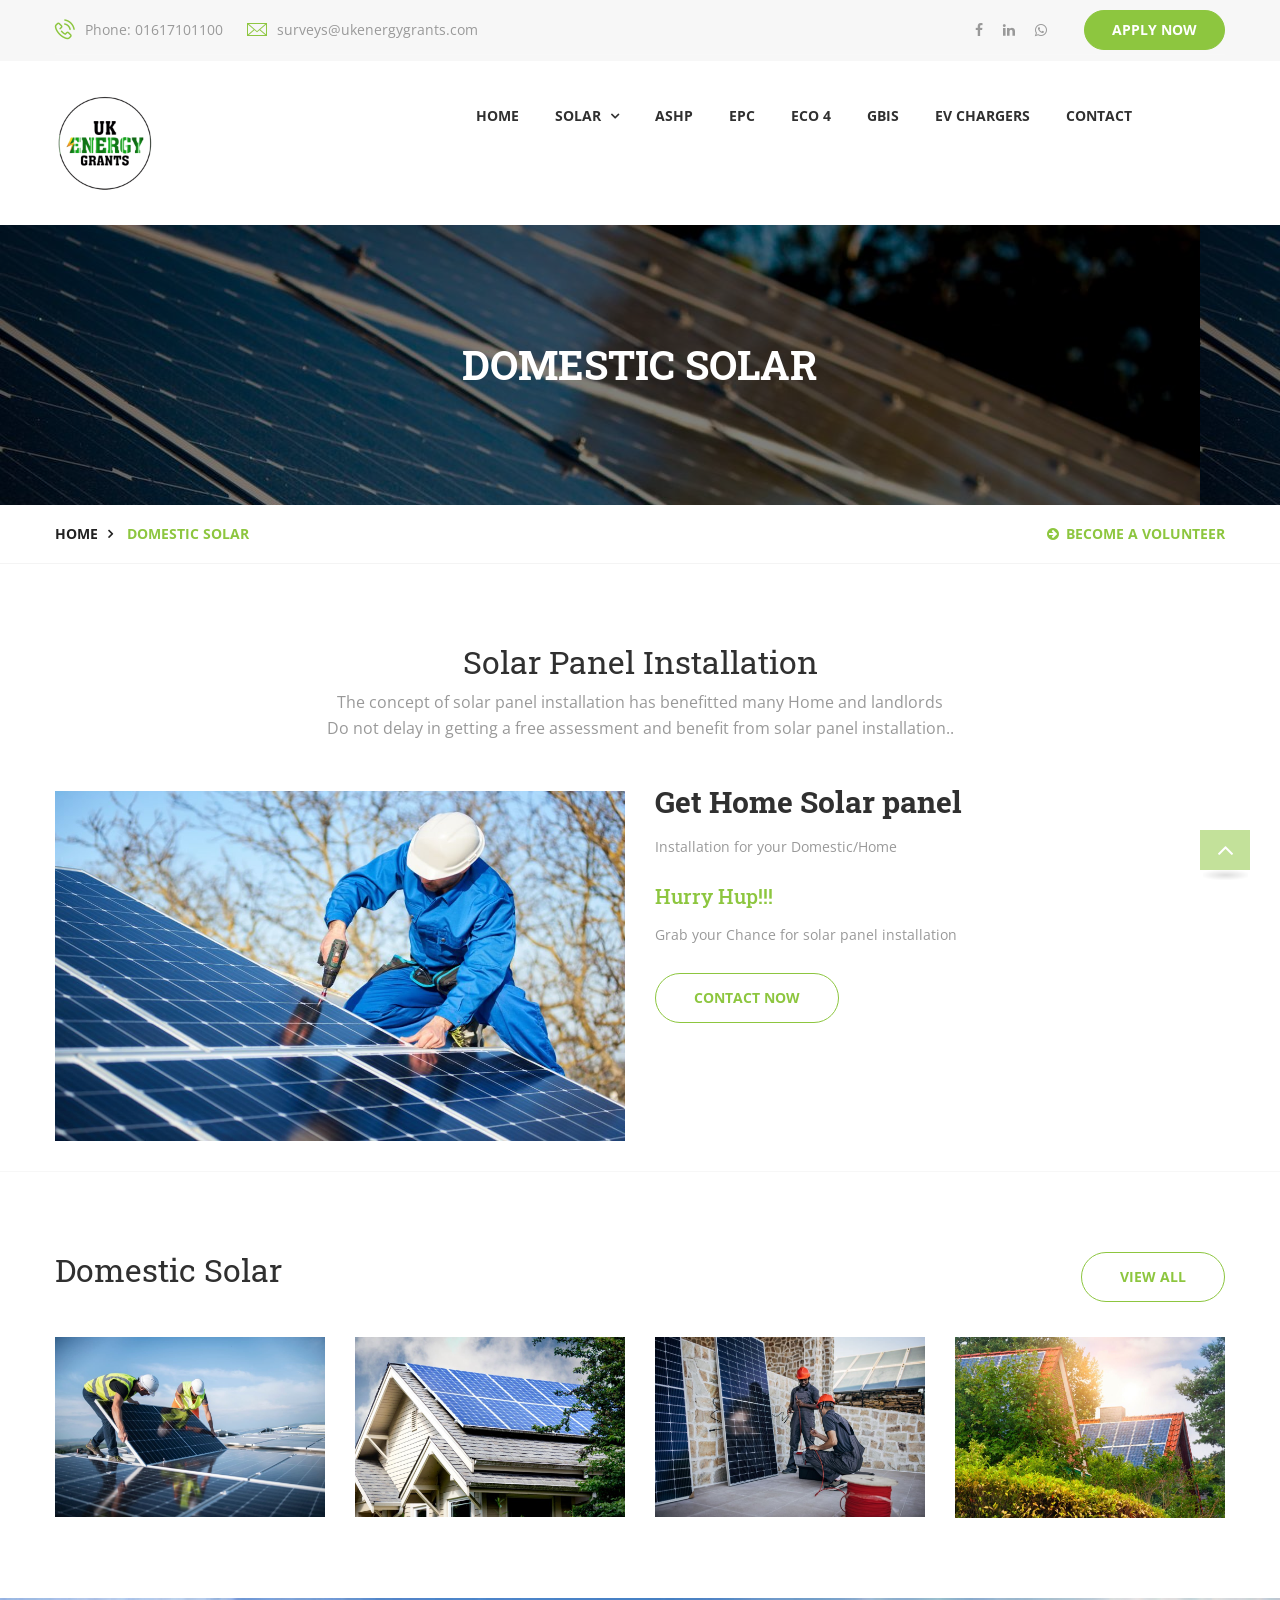
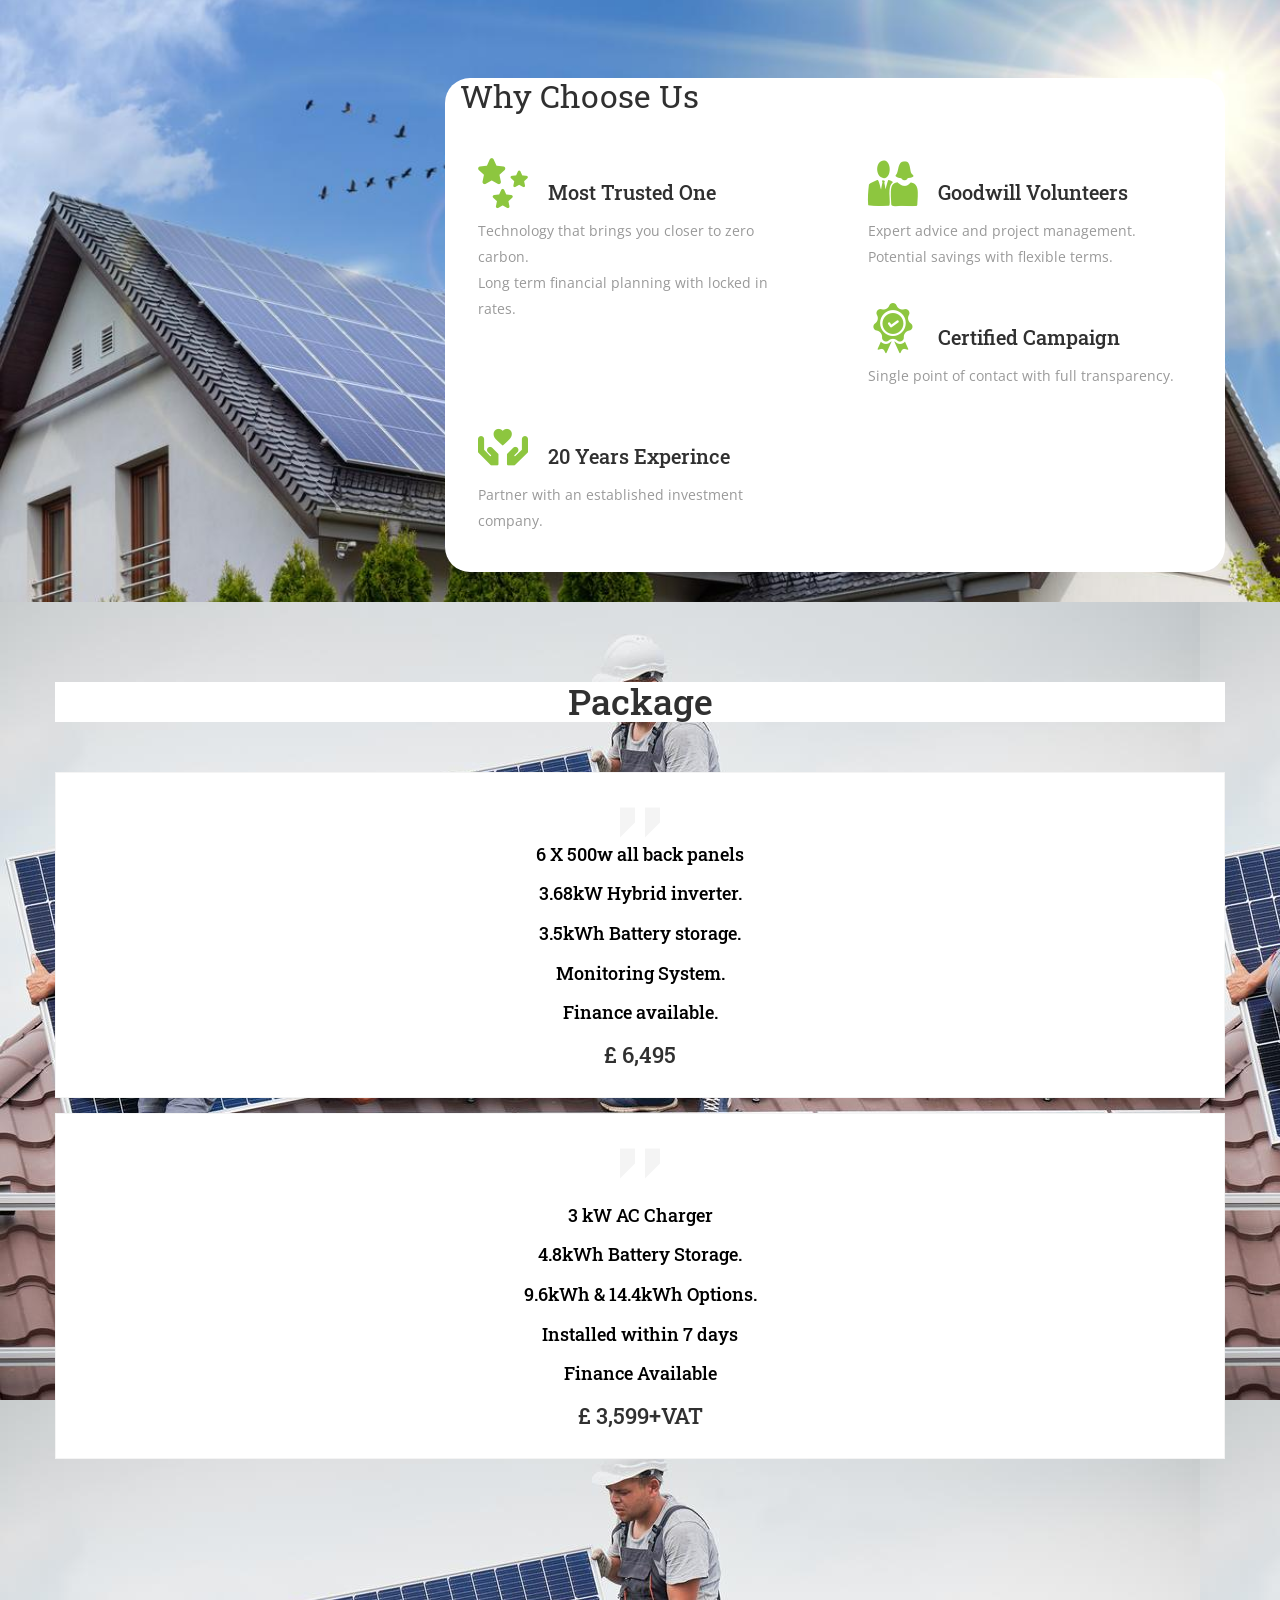
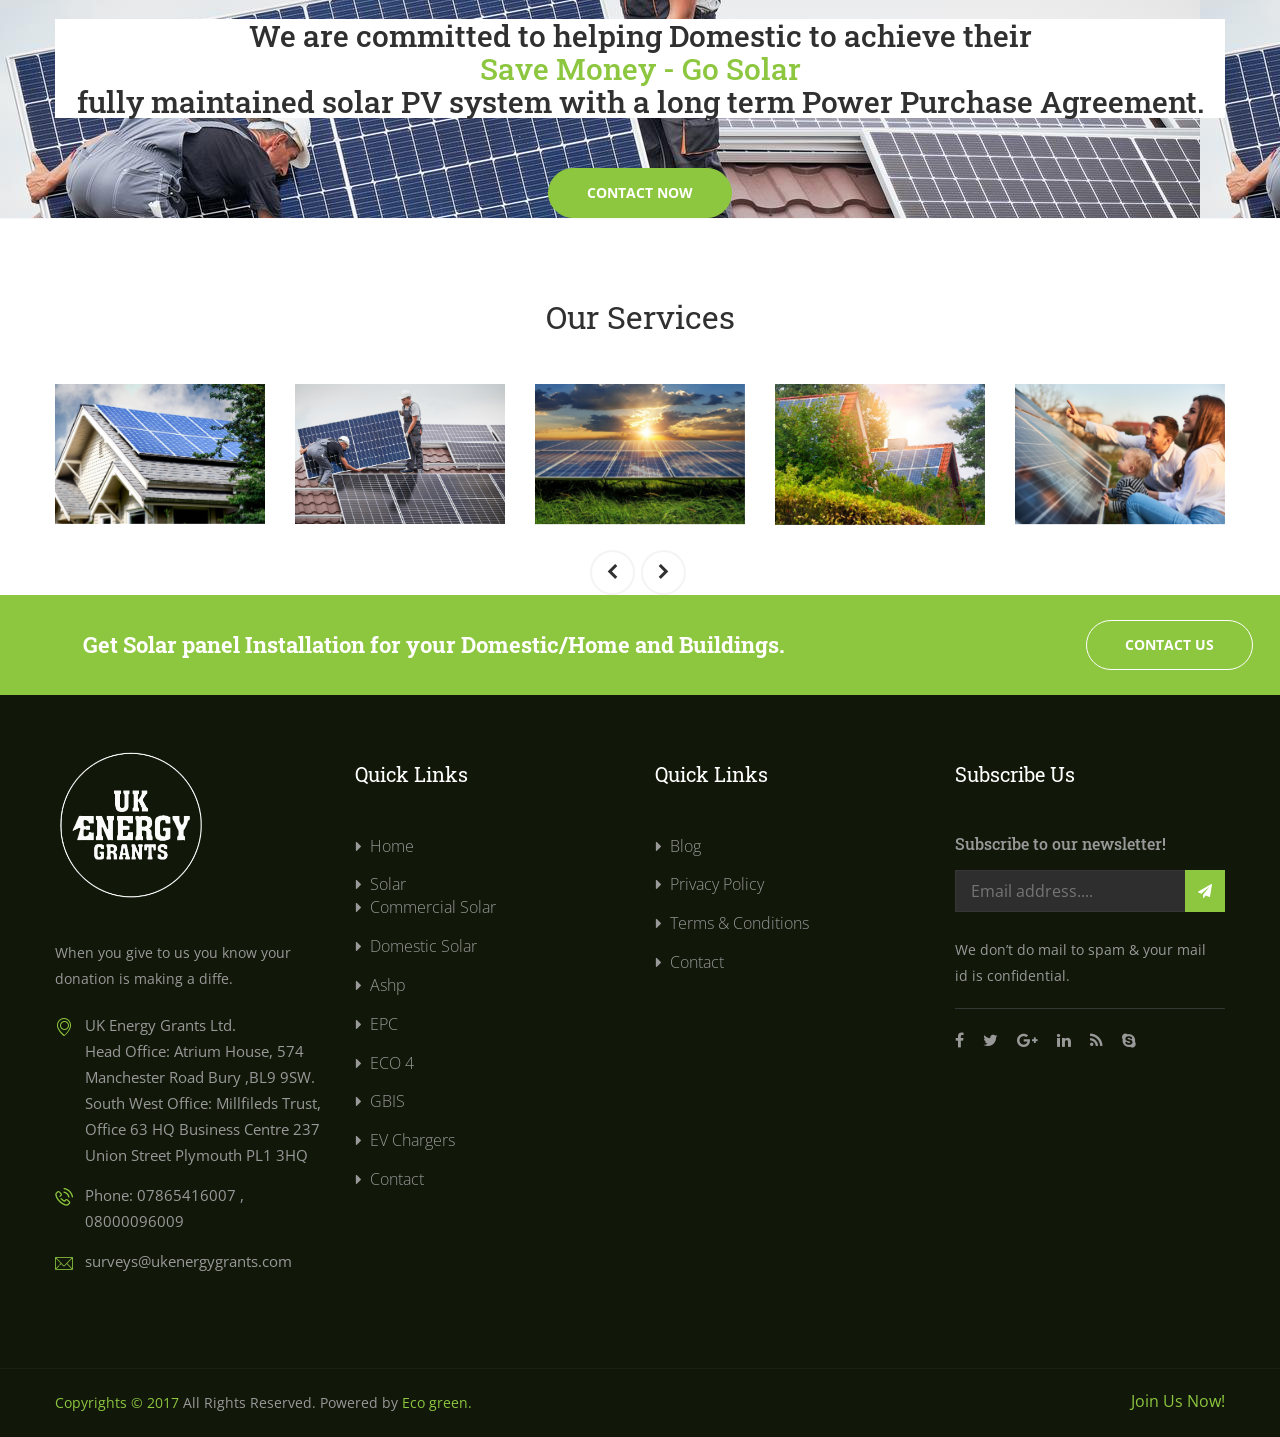
<file: domestic-solar.html>
<!DOCTYPE html>
<html lang="en">
<head>
	<meta charset="UTF-8">
	<title>UK Energy Grants || Domestic Solar</title> 

	<!-- mobile responsive meta -->
	<meta name="viewport" content="width=device-width, initial-scale=1">
    <meta name="viewport" content="width=device-width, initial-scale=1, maximum-scale=1">


	<link rel="stylesheet" href="css/style.css">
	<link rel="stylesheet" href="css/responsive.css">

	<link rel="apple-touch-icon" sizes="180x180" href="images/fav-icon/apple-touch-icon.png">
	<link rel="icon" type="image/png" href="images/fav-icon/favicon-32x32.png" sizes="32x32">
	<link rel="icon" type="image/png" href="images/fav-icon/favicon-16x16.png" sizes="16x16">

 

</head>
<body>

<div class="boxed_wrapper">


<div class="top-bar">
    <div class="container">
        <div class="clearfix">

            <ul class="float_left top-bar-info">
                    <li><i class="icon-phone-call"></i>Phone:  01617101100</li>
                    <li><i class="icon-e-mail-envelope"></i>surveys@ukenergygrants.com</li>
                </ul>
            <div class="right-column float_right">
                <div id="polyglotLanguageSwitcher" class="">
                  <!--  <form action="#">
                        <select id="polyglot-language-options">
                            <option id="en" value="en" selected>Eng</option>
                            <option id="fr" value="fr">Fre</option>
                            <option id="de" value="de">Ger</option>
                            <option id="it" value="it">Ita</option>
                            <option id="es" value="es">Spa</option>
                        </select>
                    </form>-->
                </div>
                <ul class="social list_inline">
                    <li><a href="#"><i class="fa fa-facebook"></i></a></li>
                    <li><a href="#"><i class="fa fa-linkedin"></i></a></li>
                    <li><a href="#"><i class="fa fa-whatsapp"></i></a></li>
                    <!--<li><a href="#"><i class="fa fa-feed"></i></a></li>-->
                </ul>
                <button class="thm-btn donate-box-btn">Apply Now</button>

            </div>
                
            
        </div>
            

    </div>
</div>

<section class="theme_menu stricky">
    <div class="container">
        <div class="row">
            <div class="col-md-3">
                <div class="main-logo">
                    <a href="index.html"><img src="images/logo/output-onlinegiftools.gif" alt="" width="100" height="100"></a>
                </div>
            </div>
            <div class="col-md-9 menu-column">
                <nav class="menuzord" id="main_menu">
                   <ul class="menuzord-menu">
                        <li><a href="index.html">Home</a></li>

                        <li><a href="#">Solar</a>
                            <ul class="dropdown">
                                <li><a href="commercial-solar.html">Commercial Solar</a></li>
                                <li><a href="domestic-solar.html">Domestic Solar</a></li>
                               </ul>
                        </li>

                        <li><a href="ashp.html">Ashp</a>
                            <!--<ul class="dropdown">
                                <li><a href="about.html">About Us</a></li>
                                <li><a href="Campaign-Grid-View.html">Campaign Grid View</a></li>
                                <li><a href="Campaign-List-View.html">Campaign List View</a></li>
                                <li><a href="Events.html">Events</a></li>
                                <li><a href="testimonial.html">Testimonials</a></li>
                                <li><a href="faq.html">FAQ’s</a></li>
                                <li><a href="error.html">404 Page</a></li>
                            </ul>-->
                        </li>

                        <li><a href="epc.html">EPC</a>
                            <!--<ul class="dropdown">
                                <li><a href="blog-1.html">Blog Grid View</a></li>
                                <li><a href="blog-large.html">Blog With Sidebar</a></li>
                                <li><a href="blog-details.html">Single Post</a></li>
                            </ul>-->
                        </li>

                        <li><a href="ECO.html">ECO 4</a>
                        <!--<ul class="dropdown">
                            <li><a href="gallery-1.html">gallery Grid View</a></li>
                            <li><a href="gallery-3.html">gallery manasory</a></li>
                            <li><a href="single-gallery.html">Single gallery</a></li>
                         </ul>-->
                        </li>

                        <li><a href="GBIS.html">GBIS</a>
                       <!-- <ul class="dropdown">
                            <li><a href="shop.html">Shop Products</a></li>
                            <li><a href="shop-single.html">Single Shop</a></li>
                            <li><a href="shop-cart.html">Shopping Cart</a></li>
                            <li><a href="checkout.html">Checkout</a></li>
                            <li><a href="account.html">My Account</a></li>
                        </ul>-->
                        </li>

                        <li><a href="evchargers.html">EV Chargers</a></li>
                         <li><a href="contact.html">Contact</a></li>


                    </ul>
                </nav> 
            </div>
            <div class="right-column">
                <div class="right-area">
                    <div class="nav_side_content">
                        <div class="search_option">
                            <!--<button class="search tran3s dropdown-toggle color1_bg" id="searchDropdown" data-toggle="dropdown" aria-haspopup="true" aria-expanded="false"><i class="fa fa-search" aria-hidden="true"></i></button>
                            <form action="#" class="dropdown-menu" aria-labelledby="searchDropdown">
                                <input type="text" placeholder="Search...">
                                <button><i class="fa fa-search" aria-hidden="true"></i></button>
                            </form>-->
                       </div>
                   </div>
                </div>
                    
            </div>


        </div>
                

   </div>
</section>


 


 

<div class="inner-banner has-base-color-overlay text-center" style="background: url(UKgrands/44.jpg);">
    <div class="container">
        <div class="box">
            <h1>Domestic Solar</h1>
        </div>
    </div>
</div>
<div class="breadcumb-wrapper">
    <div class="container">
        <div class="pull-left">
            <ul class="list-inline link-list">
                <li>
                    <a href="index.html">Home</a>
                </li>

                <li>
                    Domestic Solar
                </li>
            </ul>
        </div>
        <div class="pull-right">
            <a href="#" class="get-qoute"><i class="fa fa-arrow-circle-right"></i>Become a Volunteer</a>
        </div>
    </div>
</div>


<section class="about sec-padd2">
    <div class="container">
        <div class="section-title center">
            <h2>Solar panel Installation</h2>
            <p>The concept of  solar panel installation has benefitted many Home and landlords<br>Do not delay in getting a free assessment and benefit from  solar panel installation..</p>
        </div>
        <div class="row">
            <div class="col-md-6 col-sm-12">
                <!--<iframe src="https://player.vimeo.com/video/9519939" width="570" height="350" frameborder="0" webkitallowfullscreen mozallowfullscreen allowfullscreen autoplay></iframe>-->
                <img src="UKgrands/18.jpg" alt="free solar" width="570" height="350">
            </div>
            <div class="col-md-6 col-sm-6 col-xs-12">
                <div class="content">
                    <h2>Get Home Solar panel</h2>
                    <div class="text">
                        <p>Installation for your Domestic/Home</p>
                    </div>
                    <h4>Hurry Hup!!!</h4>
                    <div class="text">
                        <p>Grab your Chance for  solar panel installation</p>
                    </div>
                    <div class="link"><a href="contact.html" class="thm-btn style-2">Contact Now</a></div>
                </div>
            </div>
        </div>
    </div>
</section>
<div class="border-bottom"></div>
<section class="our-team sec-padd2">
    <div class="container">
        <div class="section-title">
            <h2>Domestic Solar</h2>
            <a href="#" class="thm-btn style-2">VIEW ALL</a>
        </div>  
        <div class="row">
            <article class="col-md-3 col-sm-6 col-xs-12">
                <div class="single-team-member">
                    <figure class="img-box">
                        <a href="#"><img src="UKgrands/15.jpg" alt=""></a>
                        <div class="overlay">
                            <div class="inner-box">
                                <ul class="social">
                                    <li><a href="#"><i class="fa fa-link"></i></a></li>
                                </ul>
                            </div>
                                
                        </div>
                    </figure>
                    <!--<div class="author-info">-->
                    <!--    <a href="#"><h4>Felicity BNovak</h4></a>-->
                    <!--    <p>CEO & Founder</p>-->
                    <!--    <ul>-->
                    <!--        <li><i class="fa fa-phone-square"></i>Phone: +123-456-7890</li>-->
                    <!--        <li><i class="fa fa-envelope-square"></i><a href="#">Felicity@Experts.com</a></li>-->
                    <!--    </ul>-->
                    <!--</div>-->
                        
                </div>
            </article>
            <article class="col-md-3 col-sm-6 col-xs-12">
                <div class="single-team-member">
                    <figure class="img-box">
                        <a href="#"><img src="UKgrands/17.jpg" alt=""></a>
                        <div class="overlay">
                            <div class="inner-box">
                                <ul class="social">
                                    <li><a href="#"><i class="fa fa-link"></i></a></li>
                                </ul>
                            </div>
                                
                        </div>
                    </figure>
                    <!--<div class="author-info">-->
                    <!--    <a href="#"><h4>Mark Richarson</h4></a>-->
                    <!--    <p>Board of Trustee</p>-->
                    <!--    <ul>-->
                    <!--        <li><i class="fa fa-phone-square"></i>Phone: +123-456-7890</li>-->
                    <!--        <li><i class="fa fa-envelope-square"></i><a href="#">Felicity@Experts.com</a></li>-->
                    <!--    </ul>-->
                    <!--</div>-->
                        
                </div>
            </article>
            <article class="col-md-3 col-sm-6 col-xs-12">
                <div class="single-team-member">
                    <figure class="img-box">
                        <a href="#"><img src="UKgrands/34.jpg" alt=""></a>
                        <div class="overlay">
                            <div class="inner-box">
                                <ul class="social">
                                    <li><a href="#"><i class="fa fa-link"></i></a></li>
                                </ul>
                            </div>
                                
                        </div>
                    </figure>
                    <!--<div class="author-info">-->
                    <!--    <a href="#"><h4>Jom Caraleno</h4></a>-->
                    <!--    <p>Board of Trustee</p>-->
                    <!--    <ul>-->
                    <!--        <li><i class="fa fa-phone-square"></i>Phone: +123-456-7890</li>-->
                    <!--        <li><i class="fa fa-envelope-square"></i><a href="#">Felicity@Experts.com</a></li>-->
                    <!--    </ul>-->
                    <!--</div>-->
                        
                </div>
            </article>
            <article class="col-md-3 col-sm-6 col-xs-12">
                <div class="single-team-member">
                    <figure class="img-box">
                        <a href="#"><img src="UKgrands/6.jpg" alt=""></a>
                        <div class="overlay">
                            <div class="inner-box">
                                <ul class="social">
                                    <li><a href="#"><i class="fa fa-link"></i></a></li>
                                </ul>
                            </div>
                                
                        </div>
                    </figure>
                    <!--<div class="author-info">-->
                    <!--    <a href="#"><h4>Asahtan Marsh</h4></a>-->
                    <!--    <p>Board of Advisor</p>-->
                    <!--    <ul>-->
                    <!--        <li><i class="fa fa-phone-square"></i>Phone: +123-456-7890</li>-->
                    <!--        <li><i class="fa fa-envelope-square"></i><a href="#">Felicity@Experts.com</a></li>-->
                    <!--    </ul>-->
                    <!--</div>-->
                        
                </div>
            </article>
                
        </div>
    </div>

</section>

<section class="why-chooseus style-2 sec-padd-top" style="background-image: url(UKgrands/49.jpg);">
    <div class="container">
            
        <div class="col-md-8 col-md-offset-4 col-sm-12" style="background-color:white; border-radius: 25px">
            <div class="section-title">
                <h2>Why Choose Us</h2>
            </div>
            <div class="row">
                <div class="col-md-6 col-sm-6 col-xs-12">
                    <div class="item">
                        <div class="inner-box">
                            <!--icon-box-->
                            <div class="icon_box">
                                <span class="icon-star"></span>
                            </div>
                            <a href="#"><h4 >Most Trusted One</h4></a>
                        </div>
                        <div class="text" ><p >Technology that brings you closer to zero carbon.<br>Long term financial planning with locked in rates.  </p></div>
                    </div>
                </div>
                <div class="col-md-6 col-sm-6 col-xs-12">
                    <div class="item">
                        <div class="inner-box">
                            <!--icon-box-->
                            <div class="icon_box">
                                <span class="icon-people-1"></span>
                            </div>
                            <a href="#"><h4 >Goodwill Volunteers</h4></a>
                        </div>
                        <div class="text"><p >Expert advice and project management.
Potential savings with flexible terms. </p></div>
                    </div>
                </div>
                <div class="col-md-6 col-sm-6 col-xs-12">
                    <div class="item">
                        <div class="inner-box">
                            <!--icon-box-->
                            <div class="icon_box">
                                <span class="icon-medal"></span>
                            </div>
                            <a href="3"><h4 >Certified Campaign</h4></a>
                        </div>
                        <div class="text"><p >Single point of contact with full transparency.</p></div>
                    </div>
                </div>
                <div class="col-md-6 col-sm-6 col-xs-12">
                    <div class="item">
                        <div class="inner-box">
                            <!--icon-box-->
                            <div class="icon_box">
                                <span class="icon-shapes"></span>
                            </div>
                            <a href="#"><h4 >20 Years Experince</h4></a>
                        </div>
                        <div class="text"><p >Partner with an established investment company.  </p></div>
                    </div>
                </div>
            </div>
        </div>
            
    </div>
</section>


<section class="testimonials-section2 sec-padd" style="background-image: url(UKgrands/48.jpg);">
    <div class="container">

        <div class="section-title center" style="background-color:white;">
            <h1>Package</h1>
        </div>
    
        <!--Slider-->      
        <div class="testimonials-slider" >
            
            <!--Slide-->
            <!--<article class="slide-item center" style="background-color:white;">-->
 
            <!--    <div class="slide-text" >-->
            <!--        <span class="icon-null"></span><br>-->
            <!--        <h4 style="color:black;">-->
            <!--                For businesses, commercial buildings and land only.<br><br>-->
            <!--                The installation is 100% free. <br><br>-->
            <!--                The power generated is sold back to you at upto 65% less than your tariff.-->
            <!--                <br><br>The building roof must be in a suitable condition.</h4>-->
            <!--    </div>-->
            <!--    <ul class="rating">-->
            <!--        <li><i class="fa fa-star"></i></li>-->
            <!--        <li><i class="fa fa-star"></i></li>-->
            <!--        <li><i class="fa fa-star"></i></li>-->
            <!--        <li><i class="fa fa-star"></i></li>-->
            <!--        <li><i class="fa fa-star"></i></li>-->
            <!--    </ul>-->
            <!--    <div class="author" >-->
            <!--        <h4>Astley Jenifer</h4>-->
            <!--        <p>California</p>-->
            <!--    </div>-->
            <!--</article>-->
            <!--Slide-->
            <article class="slide-item center" style="background-color:white;">
 
                <div class="slide-text">
                    <span class="icon-null"></span>
                    <h4 style="color:black;">
                            6 X 500w all back panels<br><br>
                            3.68kW Hybrid inverter.<br><br>
                            3.5kWh Battery storage.
                            <br><br>Monitoring System.
                            <br><br>Finance available.<br><br></h4></div>
                <!--<ul class="rating">-->
                <!--    <li><i class="fa fa-star"></i></li>-->
                <!--    <li><i class="fa fa-star"></i></li>-->
                <!--    <li><i class="fa fa-star"></i></li>-->
                <!--    <li><i class="fa fa-star"></i></li>-->
                <!--    <li><i class="fa fa-star-half-o"></i></li>-->
                <!--</ul>-->
                <div class="author">
                    <h4>£ 6,495 </h4>
                    <!--<p>Nawyork</p>-->
                </div>
            </article>
            
            <!--Slide-->
            <article class="slide-item center" style="background-color:white;">
 
                <div class="slide-text">
                    <span class="icon-null"></span>
                    <h4 style="color:black;"><br>
                            3 kW AC Charger<br><br>
                            4.8kWh Battery Storage.<br><br>
9.6kWh & 14.4kWh Options.<br><br>
                            Installed within 7 days

                            <br><br>Finance Available<br><br></h4></div>
                <!--<ul class="rating">-->
                <!--    <li><i class="fa fa-star"></i></li>-->
                <!--    <li><i class="fa fa-star"></i></li>-->
                <!--    <li><i class="fa fa-star"></i></li>-->
                <!--    <li><i class="fa fa-star"></i></li>-->
                <!--    <li><i class="fa fa-star"></i></li>-->
                <!--</ul>-->
                <div class="author">
                    <h4>£ 3,599+VAT </h4>
                    <!--<p>Los Angeles</p>-->
                </div>
            </article>


        </div>

        <div class="donate-us center" >
            <h2 style="background-color:white;">We are committed to helping Domestic to achieve their <span class="thm-color"><br>Save Money - Go Solar</span> <br>fully maintained solar PV system with a long term Power Purchase Agreement.</h2><br>
            <button class="thm-btn donate-box-btn">Contact now</button>
        </div>
        
    </div>    
</section>




<div class="border-bottom"></div>

<section class="clients-section sec-padd">
    <div class="container">
        <div class="section-title center">
            <h2>Our Services</h2>
        </div>
        <div class="client-carousel owl-carousel owl-theme">

            <div class="item tool_tip" title="media partner">
                <img src="UKgrands/17.jpg" alt="Awesome Image">
            </div>
            <div class="item tool_tip" title="media partner">
                <img src="UKgrands/48.jpg" alt="Awesome Image">
            </div>
            <div class="item tool_tip" title="media partner">
                <img src="UKgrands/46.jpg" alt="Awesome Image">
            </div>
            <div class="item tool_tip" title="media partner">
                <img src="UKgrands/6.jpg" alt="Awesome Image">
            </div>
            <div class="item tool_tip" title="media partner">
                <img src="UKgrands/47.jpg" alt="Awesome Image">
            </div>

        </div>
    </div>  
</section>


<section class="call-out">
    <div class="container">
        <div class="float_left">
            <h4>Get  Solar panel Installation for your Domestic/Home and Buildings.</h4>
        </div>
        <div class="float_right">
            <a href="contact.html" class="thm-btn style-3">Contact Us</a>
        </div>
                
    </div>
</section>

<footer class="main-footer">
    
    <!--Widgets Section-->
    <div class="widgets-section">
        <div class="container">
            <div class="row">
                <!--Big Column-->
                <div class="big-column col-md-6 col-sm-12 col-xs-12">
                    <div class="row clearfix">
                        
                        <!--Footer Column-->
                        <div class="col-md-6 col-sm-6 col-xs-12">

                            <div class="footer-widget about-column">
                                <figure class="footer-logo"><a href="index.html"><img src="images/service/logo-1-.png
                                    " alt="" width="150" height= "150"></a></figure>
                                
                                <div class="text"><p>When you give to us you know your donation is making a diffe. </p> </div>
                                <ul class="contact-info">
                                    <li><span class="icon-signs"></span>
                                   UK Energy Grants Ltd.<br>
                                Head Office: Atrium House, 574 Manchester Road Bury ,BL9 9SW.<br>
                                        South West Office: Millfileds Trust, Office 63 HQ Business Centre 237 Union Street  Plymouth  PL1 3HQ<br>
                                    
                                    </li>
                                    <li><span class="icon-phone-call"></span> Phone: 
                                        07865416007 , <br>

                                            08000096009</li>
                                    <li><span class="icon-note"></span>
                                            surveys@ukenergygrants.com</li>
                                </ul>
                            </div>
                        </div>
                        <!--Footer Column-->
                        <div class="col-md-6 col-sm-6 col-xs-12">
                            <div class="footer-widget link-column">
                                <div class="section-title">
                                    <h4>Quick Links</h4>
                                </div>
                                <div class="widget-content">
                                    <ul class="list">
                                        <li><a href="index.html">Home</a></li>
                                        <li><a href="#">Solar</a>
                            <ul class="dropdown">
                                <li><a href="commercial-solar.html">Commercial Solar</a></li>
                                <li><a href="domestic-solar.html">Domestic Solar</a></li>
                               </ul>
                        </li>
                                        <li><a href="ashp.html">Ashp</a></li>
                                          <li><a href="epc.html">EPC</a></li>
                                         <li><a href="ECO.html">ECO 4</a></li>
                                         <li><a href="GBIS.html">GBIS</a></li>
                                          <li><a href="evchargers.html">EV Chargers</a></li>
                                           <li><a href="contact.html">Contact</a></li>
                                    </ul>
                                    
                                    
                                </div>
                            </div>
                        </div>
                    </div>
                </div>
                
                <!--Big Column--> 
                <div class="big-column col-md-6 col-sm-12 col-xs-12">
                    <div class="row clearfix">
                        
                        <!--Footer Column-->
                        <div class="col-md-6 col-sm-6 col-xs-12">
                            <div class="footer-widget link-column">
                                <div class="section-title">
                                    <h4>Quick Links</h4>
                                </div>
                                <div class="widget-content">
                                    <ul class="list">
                                        <li><a href="index.html">Blog</a></li>
                                        <li><a href="#">Privacy Policy</a></li>
                                          <li><a href="#">Terms & Conditions</a></li>
                                        
                                         
                                           <li><a href="contact.html">Contact</a></li>
                                    </ul>
                                    
                                    
                                </div>
                            </div>
                        </div>
                        <!--Footer Column-->
                        <div class="col-md-6 col-sm-6 col-xs-12">
                            <div class="footer-widget contact-column">
                                <div class="section-title">
                                    <h4>Subscribe Us</h4>
                                </div>
                                <h5>Subscribe to our newsletter!</h5>
                                <form action="#">
                                    <input type="email" placeholder="Email address....">
                                    <button type="submit"><i class="fa fa-paper-plane"></i></button>
                                </form>
                                <p>We don’t do mail to spam & your mail <br>id is confidential.</p>
                                
                                <ul class="social-icon">
                                    <li><a href="#"><i class="fa fa-facebook"></i></a></li>
                                    <li><a href="#"><i class="fa fa-twitter"></i></a></li>
                                    <li><a href="#"><i class="fa fa-google-plus"></i></a></li>
                                    <li><a href="#"><i class="fa fa-linkedin"></i></a></li>
                                    <li><a href="#"><i class="fa fa-feed"></i></a></li>
                                    <li><a href="#"><i class="fa fa-skype"></i></a></li>
                                </ul>
                            </div>
                        </div>
                        
                        
                    </div>
                </div>
                
             </div>
         </div>
     </div>
     
 
     
</footer>

<!--Footer Bottom-->
 <section class="footer-bottom">
    <div class="container">
        <div class="pull-left copy-text">
            <p><a href="#">Copyrights © 2017</a> All Rights Reserved. Powered by <a href="#">Eco green.</a></p>
            
        </div><!-- /.pull-right -->
        <div class="pull-right get-text">
            <a href="#">Join Us Now!</a>
        </div><!-- /.pull-left -->
    </div><!-- /.container -->
</section>

    <!-- Scroll Top  -->
    <button class="scroll-top tran3s color2_bg"><span class="fa fa-angle-up"></span></button>
    <!-- preloader  -->
    <div class="preloader"></div>
<div id="donate-popup" class="donate-popup">
    <div class="close-donate theme-btn"><span class="fa fa-close"></span></div>
    <div class="popup-inner">


    <div class="container">
        <div class="donate-form-area">
            <div class="section-title center">
                <h2>Donation Information</h2>
            </div>

            <h4>How much would you like to donate:</h4>

            <form  action="#" class="donate-form default-form">
                <ul class="chicklet-list clearfix">
                    <li>
                        <input type="radio" id="donate-amount-1" name="donate-amount" />
                        <label for="donate-amount-1" data-amount="1000" >$1000</label>
                    </li>
                    <li>
                        <input type="radio" id="donate-amount-2" name="donate-amount" checked="checked" />
                        <label for="donate-amount-2" data-amount="2000">$2000</label>
                    </li>
                    <li>
                        <input type="radio" id="donate-amount-3" name="donate-amount" />
                        <label for="donate-amount-3" data-amount="3000">$3000</label>
                    </li>
                    <li>
                        <input type="radio" id="donate-amount-4" name="donate-amount" />
                        <label for="donate-amount-4" data-amount="4000">$4000</label>
                    </li>
                    <li>
                        <input type="radio" id="donate-amount-5" name="donate-amount" />
                        <label for="donate-amount-5" data-amount="5000">$5000</label>
                    </li>
                    <li class="other-amount">

                        <div class="input-container" data-message="Every dollar you donate helps end hunger.">
                            <span>Or</span><input type="text" id="other-amount" placeholder="Other Amount"  />
                        </div>
                    </li>
                </ul>

                <h3>Donor Information</h3>

                <div class="form-bg">
                    <div class="row clearfix">
                        <div class="col-md-6 col-sm-6 col-xs-12">
                            
                            <div class="form-group">
                                <p>Your Name*</p>
                                <input type="text" name="fname" placeholder="">
                            </div>
                        </div>
                        <div class="col-md-6 col-sm-6 col-xs-12">
                            <div class="form-group">
                                <p>Email*</p>
                                <input type="text" name="fname" placeholder="">
                            </div>
                        </div>
                        <div class="col-md-6 col-sm-6 col-xs-12">
                            <div class="form-group">
                                <p>Address*</p>
                                <input type="text" name="fname" placeholder="">
                            </div>
                        </div>
                        <div class="col-md-6 col-sm-6 col-xs-12">
                            <div class="form-group">
                                <p>Phn Num*</p>
                                <input type="text" name="fname" placeholder="">
                            </div>
                        </div>  

                    </div>
                </div>

                <ul class="payment-option">
                    <li>
                        <h4>Choose your payment method:</h4>
                    </li>
                    <li>
                        <div class="checkbox">
                            <label>
                                <input name="pay-us" type="checkbox">
                                <span>Paypal</span>
                            </label>
                        </div>
                    </li>
                    <li>
                       <div class="checkbox">
                            <label>
                                <input name="pay-us" type="checkbox">
                                <span>Offline Donation</span>
                            </label>
                        </div> 
                    </li>
                    <li>
                        <div class="checkbox">
                            <label>
                                <input name="pay-us" type="checkbox">
                                <span>Credit Card</span>
                            </label>
                        </div>
                    </li>
                    <li>
                        <div class="checkbox">
                            <label>
                                <input name="pay-us" type="checkbox">
                                <span>Debit Card</span>
                            </label>
                        </div>
                    </li>
                </ul>

                <div class="center"><button class="thm-btn" type="submit">Donate Now</button></div>
                    
            
            </form>
        </div>
    </div>

            
        
    </div>
</div>

    <!-- jQuery -->
    <script src="js/jquery.js"></script>
    <script src="js/bootstrap.min.js"></script>
    <script src="js/menu.js"></script>
    <script src="js/owl.carousel.min.js"></script>
    <script src="js/jquery.mixitup.min.js"></script>
    <script src="js/jquery.fancybox.pack.js"></script>
    <script src="js/imagezoom.js"></script> 
    <script src="js/jquery.magnific-popup.min.js"></script> 
    <script src="js/jquery.polyglot.language.switcher.js"></script>
    <script src="js/SmoothScroll.js"></script>
    <script src="js/jquery.appear.js"></script>
    <script src="js/jquery.countTo.js"></script>
    <script src="js/validation.js"></script> 
    <script src="js/wow.js"></script> 
    <script src="js/jquery.fitvids.js"></script> 
    <script src="js/nouislider.js"></script> 
    <script src="js/isotope.js"></script> 
    <script src="js/pie-chart.js"></script>


    <!-- revolution slider js -->
    <script src="js/rev-slider/jquery.themepunch.tools.min.js"></script>
    <script src="js/rev-slider/jquery.themepunch.revolution.min.js"></script>
    <script src="js/rev-slider/revolution.extension.actions.min.js"></script>
    <script src="js/rev-slider/revolution.extension.carousel.min.js"></script>
    <script src="js/rev-slider/revolution.extension.kenburn.min.js"></script>
    <script src="js/rev-slider/revolution.extension.layeranimation.min.js"></script>
    <script src="js/rev-slider/revolution.extension.migration.min.js"></script>
    <script src="js/rev-slider/revolution.extension.navigation.min.js"></script>
    <script src="js/rev-slider/revolution.extension.parallax.min.js"></script>
    <script src="js/rev-slider/revolution.extension.slideanims.min.js"></script>
    <script src="js/rev-slider/revolution.extension.video.min.js"></script>


    <script src="js/custom.js"></script>

</div>
    
</body>
</html>
</file>
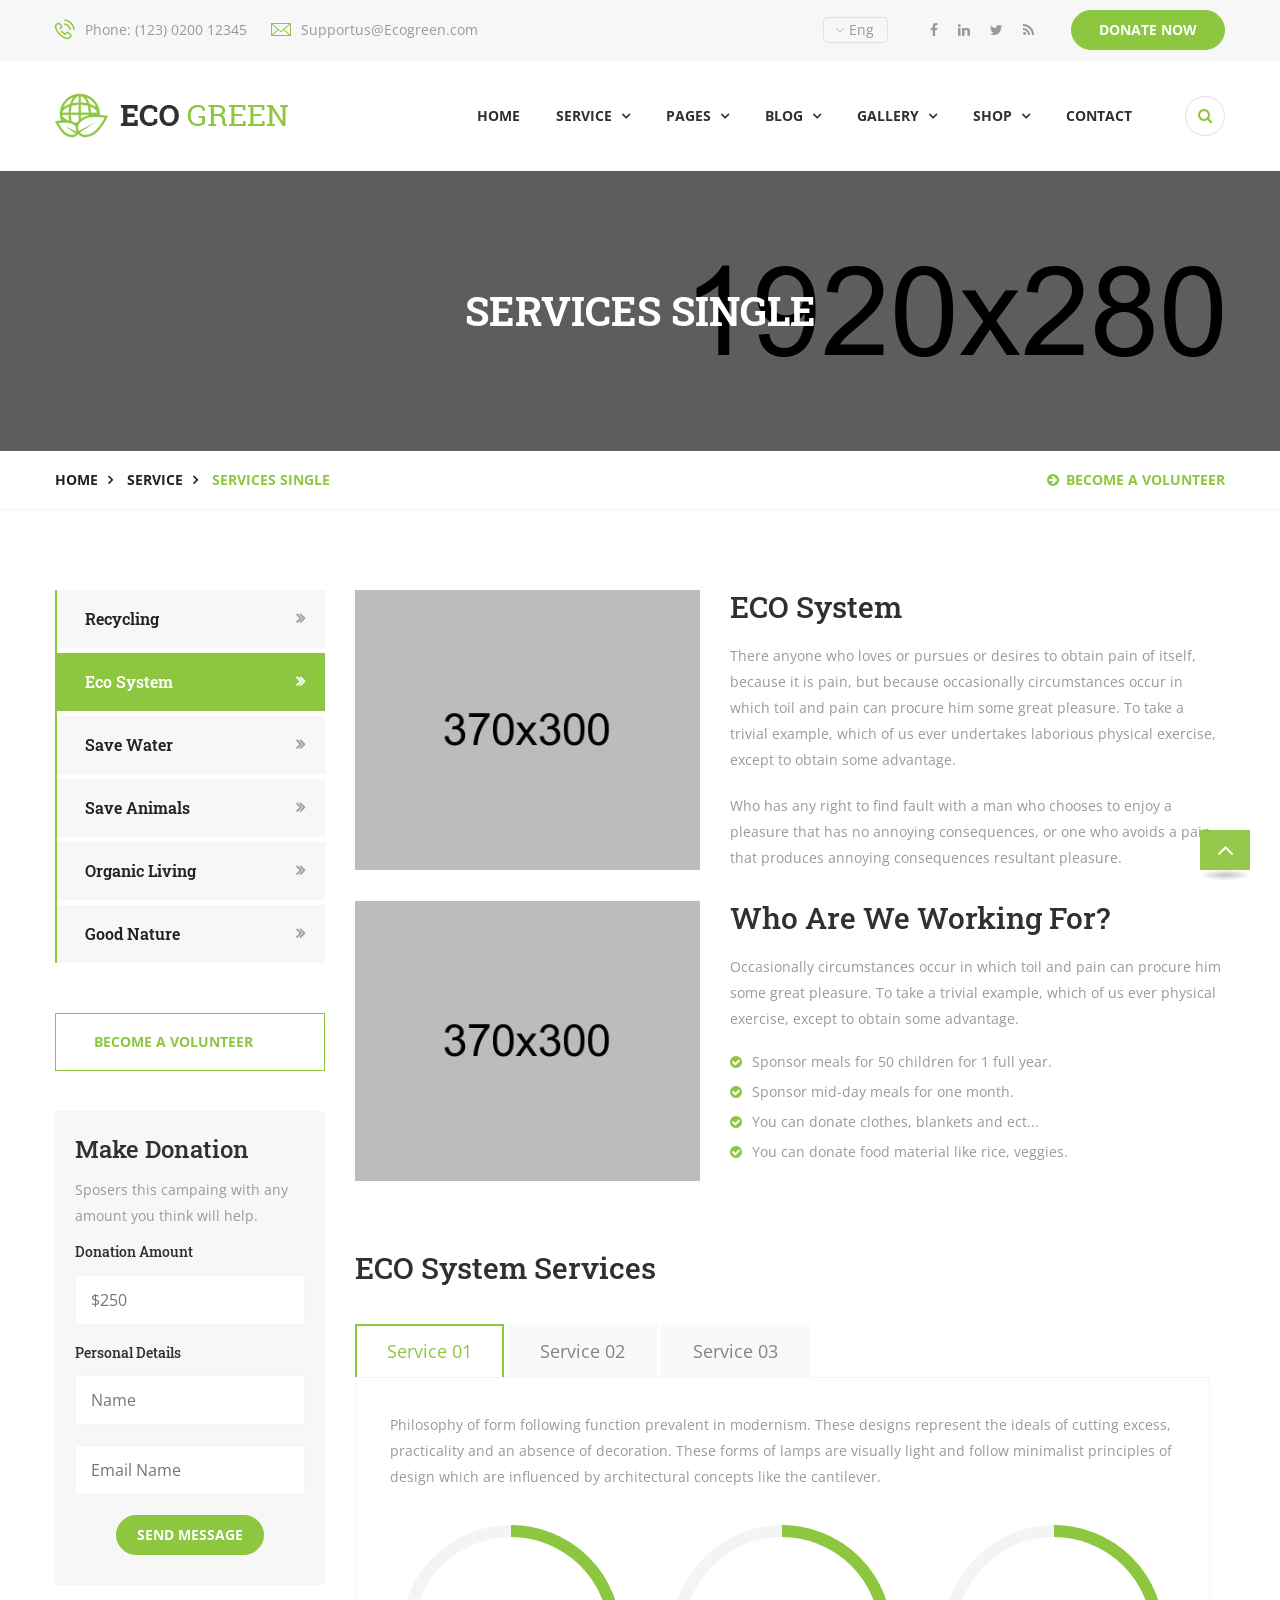
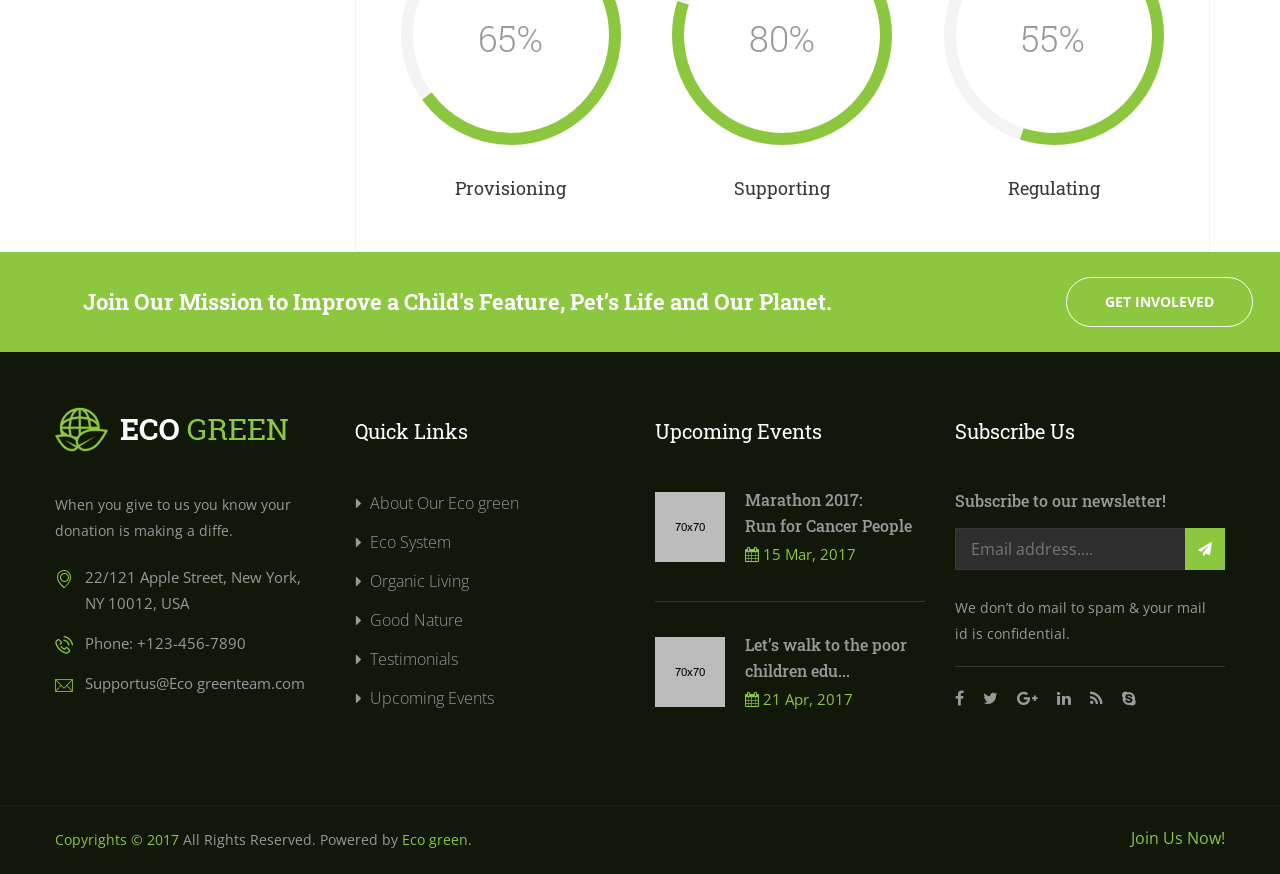
<file: Eco-System.html>
<!DOCTYPE html>
<html lang="en">
<head>
    <meta charset="UTF-8">
    <title>Eco Green || Responsive HTML 5 Template</title> 

    <!-- mobile responsive meta -->
    <meta name="viewport" content="width=device-width, initial-scale=1">
    <meta name="viewport" content="width=device-width, initial-scale=1, maximum-scale=1">


    <link rel="stylesheet" href="css/style.css">
    <link rel="stylesheet" href="css/responsive.css">

    <link rel="apple-touch-icon" sizes="180x180" href="images/fav-icon/apple-touch-icon.png">
    <link rel="icon" type="image/png" href="images/fav-icon/favicon-32x32.png" sizes="32x32">
    <link rel="icon" type="image/png" href="images/fav-icon/favicon-16x16.png" sizes="16x16">
    

</head>
<body>

<div class="boxed_wrapper">


<div class="top-bar">
    <div class="container">
        <div class="clearfix">

            <ul class="float_left top-bar-info">
                    <li><i class="icon-phone-call"></i>Phone: (123) 0200 12345</li>
                    <li><i class="icon-e-mail-envelope"></i>Supportus@Ecogreen.com</li>
                </ul>
            <div class="right-column float_right">
                <div id="polyglotLanguageSwitcher" class="">
                    <form action="#">
                        <select id="polyglot-language-options">
                            <option id="en" value="en" selected>Eng</option>
                            <option id="fr" value="fr">Fre</option>
                            <option id="de" value="de">Ger</option>
                            <option id="it" value="it">Ita</option>
                            <option id="es" value="es">Spa</option>
                        </select>
                    </form>
                </div>
                <ul class="social list_inline">
                    <li><a href="#"><i class="fa fa-facebook"></i></a></li>
                    <li><a href="#"><i class="fa fa-linkedin"></i></a></li>
                    <li><a href="#"><i class="fa fa-twitter"></i></a></li>
                    <li><a href="#"><i class="fa fa-feed"></i></a></li>
                </ul>
                <button class="thm-btn donate-box-btn">donate now</button>

            </div>
                
            
        </div>
            

    </div>
</div>

<section class="theme_menu stricky">
    <div class="container">
        <div class="row">
            <div class="col-md-3">
                <div class="main-logo">
                    <a href="index.html"><img src="images/logo/logo.png" alt=""></a>
                </div>
            </div>
            <div class="col-md-9 menu-column">
                <nav class="menuzord" id="main_menu">
                   <ul class="menuzord-menu">
                        <li class=""><a href="index.html">Home</a></li>

                        <li><a href="service.html">Service</a>
                            <ul class="dropdown">
                                <li><a href="service.html">All Services</a></li>
                                <li><a href="recycling.html">Recycling</a></li>
                                <li><a href="Eco-System.html">Eco System</a></li>
                                <li><a href="Save-Water.html">Save Water</a></li>
                                <li><a href="Save-Animals.html">Save Animals</a></li>
                                <li><a href="Organic-Living.html">Organic Living</a></li>
                                <li><a href="Good-Nature.html">Good Nature</a></li>
                             </ul>
                        </li>

                        <li><a href="#">Pages</a>
                            <ul class="dropdown">
                                <li><a href="about.html">About Us</a></li>
                                <li><a href="Campaign-Grid-View.html">Campaign Grid View</a></li>
                                <li><a href="Campaign-List-View.html">Campaign List View</a></li>
                                <li><a href="Events.html">Events</a></li>
                                <li><a href="testimonial.html">Testimonials</a></li>
                                <li><a href="faq.html">FAQ’s</a></li>
                                <li><a href="error.html">404 Page</a></li>
                            </ul>
                        </li>

                        <li><a href="blog-1.html">blog</a>
                            <ul class="dropdown">
                                <li><a href="blog-1.html">Blog Grid View</a></li>
                                <li><a href="blog-large.html">Blog With Sidebar</a></li>
                                <li><a href="blog-details.html">Single Post</a></li>
                            </ul>
                        </li>

                        <li><a href="gallery-1.html">Gallery</a>
                        <ul class="dropdown">
                            <li><a href="gallery-1.html">gallery Grid View</a></li>
                            <li><a href="gallery-3.html">gallery manasory</a></li>
                            <li><a href="single-gallery.html">Single gallery</a></li>
                         </ul>
                        </li>

                        <li><a href="#">Shop</a>
                        <ul class="dropdown">
                            <li><a href="shop.html">Shop Products</a></li>
                            <li><a href="shop-single.html">Single Shop</a></li>
                            <li><a href="shop-cart.html">Shopping Cart</a></li>
                            <li><a href="checkout.html">Checkout</a></li>
                            <li><a href="account.html">My Account</a></li>
                        </ul>
                        </li>

                        <li><a href="contact.html">contact</a></li>


                    </ul>
                </nav> 
            </div>
            <div class="right-column">
                <div class="right-area">
                    <div class="nav_side_content">
                        <div class="search_option">
                            <button class="search tran3s dropdown-toggle color1_bg" id="searchDropdown" data-toggle="dropdown" aria-haspopup="true" aria-expanded="false"><i class="fa fa-search" aria-hidden="true"></i></button>
                            <form action="#" class="dropdown-menu" aria-labelledby="searchDropdown">
                                <input type="text" placeholder="Search...">
                                <button><i class="fa fa-search" aria-hidden="true"></i></button>
                            </form>
                       </div>
                   </div>
                </div>
                    
            </div>


        </div>
                

   </div>
</section>

 

<div class="inner-banner has-base-color-overlay text-center" style="background: url(images/background/4.jpg);">
    <div class="container">
        <div class="box">
            <h1>Services Single</h1>
        </div>
    </div>
</div>
<div class="breadcumb-wrapper">
    <div class="container">
        <div class="pull-left">
            <ul class="list-inline link-list">
                <li>
                    <a href="index.html">Home</a>
                </li> 
                <li>
                    <a href="service.html">Service</a>
                </li>                
                <li>
                    Services Single
                </li>
            </ul>
        </div>
        <div class="pull-right">
            <a href="#" class="get-qoute"><i class="fa fa-arrow-circle-right"></i>Become a Volunteer</a>
        </div>
    </div>
</div>

<section class="default-section sec-padd">
    <div class="container"> 
        <div class="row">
            <div class="col-lg-3 col-md-4 col-sm-12">
                <div class="default-sidebar">
                    <ul class="service-catergory">
                        <li><a href="recycling.html">Recycling</a></li>
                        <li class="active"><a href="Eco-System.html">Eco System</a></li>
                        <li><a href="Save-Water.html">Save Water</a></li>
                        <li><a href="Save-Animals.html">Save Animals</a></li>
                        <li><a href="Organic-Living.html">Organic Living</a></li>
                        <li><a href="Good-Nature.html">Good Nature</a></li>
                    </ul>
                    <div class="link"><a href="#" class="thm-btn style-2">Become a Volunteer</a></div><br><br>
                    <div class="event-filter">
                        <h3>Make Donation</h3>
                        <p>Sposers this campaing with any <br>amount you think will help.</p>
                        <div class="default-form-area all">
                            <form id="contact-form" name="contact_form" class="default-form style-5" action="inc/sendmail.php" method="post">
                                <div class="clearfix">
                                    <h5>Donation Amount</h5>
                                    <div class="form-group date">
                                        <input placeholder="$250" type="text">
                                    </div>

                                    <h5>Personal Details</h5>
                                    <div class="form-group">
                                        <input type="text" placeholder="Name">
                                    </div>
                                    <div class="form-group">
                                        <input type="text" placeholder="Email Name">
                                    </div>
                                    <div class="form-group">
                                        <input id="form_botcheck" name="form_botcheck" class="form-control" type="hidden" value="">
                                        <div class="center">
                                            <button class="thm-btn" type="submit" data-loading-text="Please wait...">send message</button>
                                        </div>
                                    </div>
     

                                </div>
                            </form>
                        </div>
                    </div>

                </div>
            </div>
            <div class="col-lg-9 col-md-8 col-sm-12">
                <div class="single-service">
                    <div class="row mb-30">
                        <div class="col-md-5 col-sm-5 col-xs-12">
                            <div class="img-box">
                                <img src="images/service/1.jpg" alt="">
                            </div>
                        </div>
                        <div class="col-md-7 col-sm-7 col-xs-12">
                            <h2>ECO System</h2><br>
                            <div class="text">
                                <p>There anyone who loves or pursues or desires to obtain pain of itself, because it is pain, but because occasionally circumstances occur in which toil and pain can procure him some great pleasure. To take a trivial example, which of us ever undertakes laborious physical exercise, except to obtain some advantage.</p><br>
                                <p>Who has any right to find fault with a man who chooses to enjoy a pleasure that has no annoying consequences, or one who avoids a pain that produces annoying consequences resultant pleasure.</p>
                            </div>
                        </div>
                    </div>
                    <div class="row mb-30">
                        <div class="col-md-5 col-sm-5 col-xs-12">
                            <div class="img-box">
                                <img src="images/service/2.jpg" alt="">
                            </div>
                        </div>
                        <div class="col-md-7 col-sm-7 col-xs-12">
                            <h2>Who Are We Working For?</h2><br>
                            <div class="text">
                                <p>Occasionally circumstances occur in which toil and pain can procure him some great pleasure. To take a trivial example, which of us ever physical exercise, except to obtain some advantage.</p>
                            </div><br>
                            <ul class="default-list">
                                <li><i class="fa fa-check-circle"></i>Sponsor meals for 50 children for 1 full year.</li>
                                <li><i class="fa fa-check-circle"></i>Sponsor mid-day meals for one month.</li>
                                <li><i class="fa fa-check-circle"></i>You can donate clothes, blankets and ect...</li>
                                <li><i class="fa fa-check-circle"></i>You can donate food material like rice, veggies.</li>
                            </ul>
                        </div>
                    </div><br><br>

                    <h2>ECO System Services</h2><br><br>
                    <!--Tabs Box-->
                    <div class="tabs-box tabs-style-one">
                        <!--Tab Buttons-->
                        <ul class="tab-buttons clearfix">
                            <li data-tab="#tab-one" class="tab-btn active-btn">Service 01</li>
                            <li data-tab="#tab-two" class="tab-btn">Service 02</li>
                            <li data-tab="#tab-three" class="tab-btn">Service 03</li>
                        </ul>
                    
                        <!--Tabs Content-->
                        <div class="tabs-content">
                            <!--Tab / Active Tab-->
                            <div class="tab active-tab" id="tab-one">
                                <div class="text-content">
                                    <div class="text"><p>Philosophy of form following function prevalent in modernism. These designs represent the ideals of cutting excess, practicality and an absence of decoration. These forms of lamps are visually light and follow minimalist principles of design which are influenced by architectural concepts like the cantilever.</p></div>
                                </div>
                                <div class="skills">
                                    <div class="row">
                                        <div class="col-md-4 col-sm-6 col-xs-12 item text-center">
                                            <div class="pie-title-center knob" data-percent="65"> 
                                                <span class="pie-value"></span> 
                                            </div>
                                            <p>Provisioning</p>
                                        </div>
                                        <div class="col-md-4 col-sm-6 col-xs-12 item text-center">
                                            <div class="pie-title-center knob" data-percent="80"> 
                                                <span class="pie-value"></span> 
                                            </div>
                                            <p>Supporting</p>
                                        </div>
                                        <div class="col-md-4 col-sm-6 col-xs-12 item text-center">
                                            <div class="pie-title-center knob" data-percent="55"> 
                                                <span class="pie-value"></span> 
                                            </div>
                                            <p>Regulating</p>
                                        </div>
                                    </div>
                                </div>
                            </div>
                            
                            <!--Tab-->
                            <div class="tab" id="tab-two">
                                <div class="text-content">
                                    <div class="text"><p>Philosophy of form following function prevalent in modernism. These designs represent the ideals of cutting excess, practicality and an absence of decoration. These forms of lamps are visually light and follow minimalist principles of design which are influenced by architectural concepts like the cantilever.</p></div>
                                </div>
                                <div class="skills">
                                    <div class="row">
                                        <div class="col-md-4 col-sm-6 col-xs-12 item text-center">
                                            <div class="pie-title-center knob" data-percent="65"> 
                                                <span class="pie-value"></span> 
                                            </div>
                                            <p>Provisioning</p>
                                        </div>
                                        <div class="col-md-4 col-sm-6 col-xs-12 item text-center">
                                            <div class="pie-title-center knob" data-percent="80"> 
                                                <span class="pie-value"></span> 
                                            </div>
                                            <p>Supporting</p>
                                        </div>
                                        <div class="col-md-4 col-sm-6 col-xs-12 item text-center">
                                            <div class="pie-title-center knob" data-percent="55"> 
                                                <span class="pie-value"></span> 
                                            </div>
                                            <p>Regulating</p>
                                        </div>
                                    </div>
                                </div>
                            </div>
                            
                            <!--Tab-->
                            <div class="tab" id="tab-three">
                                <div class="text-content">
                                    <div class="text"><p>Philosophy of form following function prevalent in modernism. These designs represent the ideals of cutting excess, practicality and an absence of decoration. These forms of lamps are visually light and follow minimalist principles of design which are influenced by architectural concepts like the cantilever.</p></div>
                                </div>
                                <div class="skills">
                                    <div class="row">
                                        <div class="col-md-4 col-sm-6 col-xs-12 item text-center">
                                            <div class="pie-title-center knob" data-percent="65"> 
                                                <span class="pie-value"></span> 
                                            </div>
                                            <p>Provisioning</p>
                                        </div>
                                        <div class="col-md-4 col-sm-6 col-xs-12 item text-center">
                                            <div class="pie-title-center knob" data-percent="80"> 
                                                <span class="pie-value"></span> 
                                            </div>
                                            <p>Supporting</p>
                                        </div>
                                        <div class="col-md-4 col-sm-6 col-xs-12 item text-center">
                                            <div class="pie-title-center knob" data-percent="55"> 
                                                <span class="pie-value"></span> 
                                            </div>
                                            <p>Regulating</p>
                                        </div>
                                    </div>
                                </div>
                            </div>
                            
                        </div>
                        
                    </div>

                </div>
            </div>

        </div>
    </div>
</section>


<section class="call-out">
    <div class="container">
        <div class="float_left">
            <h4>Join Our Mission to Improve a Child's Feature, Pet’s Life and Our Planet.</h4>
        </div>
        <div class="float_right">
            <a href="#" class="thm-btn style-3">Get Involeved</a>
        </div>
                
    </div>
</section>

<footer class="main-footer">
    
    <!--Widgets Section-->
    <div class="widgets-section">
        <div class="container">
            <div class="row">
                <!--Big Column-->
                <div class="big-column col-md-6 col-sm-12 col-xs-12">
                    <div class="row clearfix">
                        
                        <!--Footer Column-->
                        <div class="col-md-6 col-sm-6 col-xs-12">

                            <div class="footer-widget about-column">
                                <figure class="footer-logo"><a href="index.html"><img src="images/logo/logo2.png" alt=""></a></figure>
                                
                                <div class="text"><p>When you give to us you know your donation is making a diffe. </p> </div>
                                <ul class="contact-info">
                                    <li><span class="icon-signs"></span>22/121 Apple Street, New York, <br>NY 10012, USA</li>
                                    <li><span class="icon-phone-call"></span> Phone: +123-456-7890</li>
                                    <li><span class="icon-note"></span>Supportus@Eco greenteam.com</li>
                                </ul>
                            </div>
                        </div>
                        <!--Footer Column-->
                        <div class="col-md-6 col-sm-6 col-xs-12">
                            <div class="footer-widget link-column">
                                <div class="section-title">
                                    <h4>Quick Links</h4>
                                </div>
                                <div class="widget-content">
                                    <ul class="list">
                                        <li><a href="about.html">About Our Eco green</a></li>
                                        <li><a href="Eco-System.html">Eco System</a></li>
                                        <li><a href="Organic-Living.html">Organic Living</a></li>
                                        <li><a href="Good-Nature">Good Nature</a></li>
                                        <li><a href="testimonial">Testimonials</a></li>
                                        <li><a href="Events.html">Upcoming Events</a></li>
                                    </ul>
                                </div>
                            </div>
                        </div>
                    </div>
                </div>
                
                <!--Big Column--> 
                <div class="big-column col-md-6 col-sm-12 col-xs-12">
                    <div class="row clearfix">
                        
                        <!--Footer Column-->
                        <div class="col-md-6 col-sm-6 col-xs-12">
                            <div class="footer-widget post-column">
                                <div class="section-title">
                                    <h4>Upcoming Events</h4>
                                </div>
                                <div class="post-list">
                                    <div class="post">
                                        <div class="post-thumb"><a href="#"><img src="images/blog/thumb1.jpg" alt=""></a></div>
                                        <a href="#"><h5>Marathon 2017: <br>Run for Cancer People</h5></a>
                                        <div class="post-info"><i class="fa fa-calendar"></i>  15 Mar, 2017</div>
                                    </div>
                                    <div class="post">
                                        <div class="post-thumb"><a href="#"><img src="images/blog/thumb2.jpg" alt=""></a></div>
                                        <a href="#"><h5>Let’s walk to the poor <br>children edu...</h5></a>
                                        <div class="post-info"><i class="fa fa-calendar"></i> 21 Apr, 2017</div>
                                    </div>

                                </div>
                                
                            </div>
                        </div>
                        
                        <!--Footer Column-->
                        <div class="col-md-6 col-sm-6 col-xs-12">
                            <div class="footer-widget contact-column">
                                <div class="section-title">
                                    <h4>Subscribe Us</h4>
                                </div>
                                <h5>Subscribe to our newsletter!</h5>
                                <form action="#">
                                    <input type="email" placeholder="Email address....">
                                    <button type="submit"><i class="fa fa-paper-plane"></i></button>
                                </form>
                                <p>We don’t do mail to spam & your mail <br>id is confidential.</p>
                                
                                <ul class="social-icon">
                                    <li><a href="#"><i class="fa fa-facebook"></i></a></li>
                                    <li><a href="#"><i class="fa fa-twitter"></i></a></li>
                                    <li><a href="#"><i class="fa fa-google-plus"></i></a></li>
                                    <li><a href="#"><i class="fa fa-linkedin"></i></a></li>
                                    <li><a href="#"><i class="fa fa-feed"></i></a></li>
                                    <li><a href="#"><i class="fa fa-skype"></i></a></li>
                                </ul>
                            </div>
                        </div>
                        
                        
                    </div>
                </div>
                
             </div>
         </div>
     </div>
     
 
     
</footer>

<!--Footer Bottom-->
 <section class="footer-bottom">
    <div class="container">
        <div class="pull-left copy-text">
            <p><a href="#">Copyrights © 2017</a> All Rights Reserved. Powered by <a href="#">Eco green.</a></p>
            
        </div><!-- /.pull-right -->
        <div class="pull-right get-text">
            <a href="#">Join Us Now!</a>
        </div><!-- /.pull-left -->
    </div><!-- /.container -->
</section>

    <!-- Scroll Top  -->
    <button class="scroll-top tran3s color2_bg"><span class="fa fa-angle-up"></span></button>
    <!-- preloader  -->
    <div class="preloader"></div>
<div id="donate-popup" class="donate-popup">
    <div class="close-donate theme-btn"><span class="fa fa-close"></span></div>
    <div class="popup-inner">


    <div class="container">
        <div class="donate-form-area">
            <div class="section-title center">
                <h2>Donation Information</h2>
            </div>

            <h4>How much would you like to donate:</h4>

            <form  action="#" class="donate-form default-form">
                <ul class="chicklet-list clearfix">
                    <li>
                        <input type="radio" id="donate-amount-1" name="donate-amount" />
                        <label for="donate-amount-1" data-amount="1000" >$1000</label>
                    </li>
                    <li>
                        <input type="radio" id="donate-amount-2" name="donate-amount" checked="checked" />
                        <label for="donate-amount-2" data-amount="2000">$2000</label>
                    </li>
                    <li>
                        <input type="radio" id="donate-amount-3" name="donate-amount" />
                        <label for="donate-amount-3" data-amount="3000">$3000</label>
                    </li>
                    <li>
                        <input type="radio" id="donate-amount-4" name="donate-amount" />
                        <label for="donate-amount-4" data-amount="4000">$4000</label>
                    </li>
                    <li>
                        <input type="radio" id="donate-amount-5" name="donate-amount" />
                        <label for="donate-amount-5" data-amount="5000">$5000</label>
                    </li>
                    <li class="other-amount">

                        <div class="input-container" data-message="Every dollar you donate helps end hunger.">
                            <span>Or</span><input type="text" id="other-amount" placeholder="Other Amount"  />
                        </div>
                    </li>
                </ul>

                <h3>Donor Information</h3>

                <div class="form-bg">
                    <div class="row clearfix">
                        <div class="col-md-6 col-sm-6 col-xs-12">
                            
                            <div class="form-group">
                                <p>Your Name*</p>
                                <input type="text" name="fname" placeholder="">
                            </div>
                        </div>
                        <div class="col-md-6 col-sm-6 col-xs-12">
                            <div class="form-group">
                                <p>Email*</p>
                                <input type="text" name="fname" placeholder="">
                            </div>
                        </div>
                        <div class="col-md-6 col-sm-6 col-xs-12">
                            <div class="form-group">
                                <p>Address*</p>
                                <input type="text" name="fname" placeholder="">
                            </div>
                        </div>
                        <div class="col-md-6 col-sm-6 col-xs-12">
                            <div class="form-group">
                                <p>Phn Num*</p>
                                <input type="text" name="fname" placeholder="">
                            </div>
                        </div>  

                    </div>
                </div>

                <ul class="payment-option">
                    <li>
                        <h4>Choose your payment method:</h4>
                    </li>
                    <li>
                        <div class="checkbox">
                            <label>
                                <input name="pay-us" type="checkbox">
                                <span>Paypal</span>
                            </label>
                        </div>
                    </li>
                    <li>
                       <div class="checkbox">
                            <label>
                                <input name="pay-us" type="checkbox">
                                <span>Offline Donation</span>
                            </label>
                        </div> 
                    </li>
                    <li>
                        <div class="checkbox">
                            <label>
                                <input name="pay-us" type="checkbox">
                                <span>Credit Card</span>
                            </label>
                        </div>
                    </li>
                    <li>
                        <div class="checkbox">
                            <label>
                                <input name="pay-us" type="checkbox">
                                <span>Debit Card</span>
                            </label>
                        </div>
                    </li>
                </ul>

                <div class="center"><button class="thm-btn" type="submit">Donate Now</button></div>
                    
            
            </form>
        </div>
    </div>

            
        
    </div>
</div>

    <!-- jQuery -->
    <script src="js/jquery.js"></script>
    <script src="js/bootstrap.min.js"></script>
    <script src="js/menu.js"></script>
    <script src="js/owl.carousel.min.js"></script>
    <script src="js/jquery.mixitup.min.js"></script>
    <script src="js/jquery.fancybox.pack.js"></script>
    <script src="js/imagezoom.js"></script> 
    <script src="js/jquery.magnific-popup.min.js"></script> 
    <script src="js/jquery.polyglot.language.switcher.js"></script>
    <script src="js/SmoothScroll.js"></script>
    <script src="js/jquery.appear.js"></script>
    <script src="js/jquery.countTo.js"></script>
    <script src="js/validation.js"></script> 
    <script src="js/wow.js"></script> 
    <script src="js/jquery.fitvids.js"></script> 
    <script src="js/nouislider.js"></script> 
    <script src="js/isotope.js"></script> 
    <script src="js/pie-chart.js"></script>


    <!-- revolution slider js -->
    <script src="js/rev-slider/jquery.themepunch.tools.min.js"></script>
    <script src="js/rev-slider/jquery.themepunch.revolution.min.js"></script>
    <script src="js/rev-slider/revolution.extension.actions.min.js"></script>
    <script src="js/rev-slider/revolution.extension.carousel.min.js"></script>
    <script src="js/rev-slider/revolution.extension.kenburn.min.js"></script>
    <script src="js/rev-slider/revolution.extension.layeranimation.min.js"></script>
    <script src="js/rev-slider/revolution.extension.migration.min.js"></script>
    <script src="js/rev-slider/revolution.extension.navigation.min.js"></script>
    <script src="js/rev-slider/revolution.extension.parallax.min.js"></script>
    <script src="js/rev-slider/revolution.extension.slideanims.min.js"></script>
    <script src="js/rev-slider/revolution.extension.video.min.js"></script>


    <script src="js/custom.js"></script>

</div>
    
</body>
</html>
</file>
<file: css/style.css>
/***************************************************************************************************************
||||||||||||||||||||||||||||       MASTER STYLESHEET FOR Ecogreen      ||||||||||||||||||||||||||||||||||||
****************************************************************************************************************
||||||||||||||||||||||||||||              TABLE OF CONTENT                  ||||||||||||||||||||||||||||||||||||
****************************************************************************************************************
****************************************************************************************************************

1. Imported styles
2. Global styles
3. Header styles
4. Slider styles
5. Urgent cause
6. about section
7. gallery section
8. event section
9. testimonial
10.brand-logo
11.main-footer
12.blog section
13.fact-counter
14.shop page


****************************************************************************************************************
||||||||||||||||||||||||||||            End TABLE OF CONTENT                ||||||||||||||||||||||||||||||||||||
****************************************************************************************************************/

/* ==============================
   1. Imported styles
   ==============================
*/


@import url('https://fonts.googleapis.com/css?family=Roboto+Slab:400,700');
@import url('https://fonts.googleapis.com/css?family=Open+Sans:400,400i,700');

@import url(../css/bootstrap.min.css);
@import url(../css/bootstrap-select.min.css);
@import url(../css/jquery.bootstrap-touchspin.css);

@import url(../css/font-awesome.css);
@import url(../css/icomoon.css);

@import url(../css/settings.css);
@import url(../css/layers.css);
@import url(../css/navigation.css);

@import url(../css/owl.carousel.css);
@import url(../css/jquery.bxslider.css);
@import url(../css/flexslider.css);

@import url(../css/jquery-ui.css);
@import url(../css/jquery-ui.theme.css);
@import url(../css/jquery.fancybox.css);
@import url(../css/polyglot-language-switcher.css);

@import url(../css/animate.min.css);
@import url(../css/nouislider.css);
@import url(../css/nouislider.pips.css);
@import url(../css/menu.css);
@import url(../css/magnific-popup.css);
@import url(../css/imagehover.min.css);
@import url(../css/player.css);





/* ==============================
   2. Global styles
   ============================== */

body {
  font-family: 'Open Sans', sans-serif;
  color:#999;
}

h1,h2,h3,h4,h5,h6,p,ul { margin:0;padding: 0;}
h1,h2,h3,h4,h5 {
  font-family: 'Roboto Slab', serif;
  color: #303030;
} 

ul {list-style-type: none;}

p {font-family: 'Open Sans', sans-serif;font-size: 14px;color: #999;line-height: 26px; font-weight: 400;}
a {text-decoration: none;display: inline-block;outline: none;}
a:hover,a:focus,a:visited {text-decoration: none; outline: none;}

img {max-width: 100%;display: inline-block;}

button {border:none; outline:none; box-shadow: none; display: block; padding: 0; background: transparent;}
input,textarea {font-family: 'Open Sans', sans-serif;display: block; font-size: 16px; line-height: 28px; outline: none; box-shadow: none;-webkit-transition: all 0.3s ease-in-out;transition: all 0.3s ease-in-out;}


.boxed_wrapper {
    width: 100%;
    background: #fff;
    overflow-x: hidden;
}
.sec-padd {
  padding: 80px 0px 0px 0px; 
}
.sec-padd2 {
  padding: 80px 0 30px;
}
.sec-padd3 {
  padding: 80px 0 50px;
}

.sec-padd-top {
  padding-top: 80px;
}
.sec-padd-bottom {
  padding-bottom: 80px;
}
.no-padd {
  padding: 0px;
}

.paddt-50 {
  padding-top: 50px;
}

.mb-30 {
  margin-bottom: 30px;
}


.list_inline li {
  display: inline-block;
}

.padd-80 {
  padding-top: 80px;
}
.tran3s {
  -webkit-transition: all 0.3s ease-in-out;
  transition: all 0.3s ease-in-out;
}
.center {
  text-align: center;
}

.thm-color {
  color: #8dc63f;
}


.float_left {
    float: left;
}
.float_right {
    float: right;
}

.border-bottom {
  border-bottom: 1px solid #f7f7f7;
}

@media (min-width: 1200px) {
  .container {
    padding: 0;
  }
}

.thm-btn {
  position: relative;
  background: #8dc63f;
  font-size: 14px;
  line-height: 48px;
  border-radius: 25px;
  color: #ffffff;
  border: 1px solid #8dc63f;
  text-transform: uppercase;
  font-weight: 700;
  display: inline-block;
  padding: 0 38px;
  transition: all .5s cubic-bezier(0.4, 0, 1, 1);
}
.thm-btn:hover {
  background: transparent;
  color: #8dc63f;
  transition: all .5s cubic-bezier(0.4, 0, 1, 1);
}


.thm-btn2 {
 position: relative;
    background: #8dc63f;
    font-size: 12px;
    line-height: 28px;
    border-radius: 25px;
    color: #ffffff;
    border: 1px solid #8dc63f;
    /* text-transform: uppercase; */
    font-weight: 700;
    display: inline-block;
    padding: 0px 10px;
    transition: all .5s cubic-bezier(0.4, 0, 1, 1);
}
.thm-btn2:hover {
  background: transparent;
  color: #8dc63f;
  transition: all .5s cubic-bezier(0.4, 0, 1, 1);
}


.thm-btn.style-2 {
  background: transparent;
  color: #8dc63f;
  border-color: #8dc63f;
}
.thm-btn.style-2:hover {
  background: #8dc63f;
  color: #fff;
  border-color: #8dc63f;
}

.thm-btn.style-3 {
  background: transparent;
  color: #fff;
  border-color: #fff;
}
.thm-btn.style-3:hover {
  background: #FFF;
  color: #8dc63f;
  border-color: #fff;
}



.section-title {
  position: relative;
  margin-bottom: 50px;
}
.section-title h2 {
  position: relative;
  text-transform: capitalize;
  font-weight: 400;
  font-size: 32px;
}
.section-title h3 {
  position: relative;
  text-transform: capitalize;
  font-weight: 400;
}
.section-title h4 {
  position: relative;
  font-size: 20px;
  text-transform: capitalize;
  font-weight: 400;
}



.scroll-top {
    width: 50px;
    height: 40px;
    position: fixed;
    bottom: 30px;
    right: 30px;
    z-index: 99;
    display: none;
    color: #fff;
    text-align: center;
    background: #8dc63f;
}
.scroll-top span:before {
  font-size: 27px;
}
.scroll-top:after {
  position: absolute;
  z-index: -1;
  content: '';
  top: 100%;
  left: 5%;
  height: 10px;
  width: 90%;
  opacity: 1;
  background: -webkit-radial-gradient(center, ellipse, rgba(0, 0, 0, 0.25) 0%, rgba(0, 0, 0, 0) 80%);
  background: -webkit-radial-gradient(center ellipse, rgba(0, 0, 0, 0.25) 0%, rgba(0, 0, 0, 0) 80%);
  background: radial-gradient(ellipse at center, rgba(0, 0, 0, 0.25) 0%, rgba(0, 0, 0, 0) 80%);
}

.preloader{ position:fixed; left:0px; top:0px; width:100%; height:100%;
 z-index:999999; background-color:#ffffff; background-position:center center;
  background-repeat:no-repeat; background-image:url(../images/icons/preloader.gif);}


::-webkit-scrollbar {
    width: 8px;
}

::-webkit-scrollbar-track {
    -webkit-box-shadow: inset 0 0 6px #292121;
    background: #292121;
}

::-webkit-scrollbar-thumb {
    background: rgba(255,255,255,0.75);
    -webkit-box-shadow: inset 0 0 6px rgba(255,255,255,0.75);
}
::-webkit-scrollbar-thumb:window-inactive {
    background: rgba(255,255,255,0.75);
}


/*============ social icon ===================*/

.social-icon li {
  display: inline-block;
}
.social-icon li a {
  display: inline-block;
  color: #999;
  margin-right: 15px;
  font-size: 16px;
  transition: .5s ease;
}
.social-icon li a:hover {
  color: #8dc63f;
  transition: .5s ease;
}

.player .controls .logo {
  display: none !important;
}


/*============= accordion ===============*/

.accordion-box {
}

.accordion {
    margin-bottom: 20px;
    position: relative;
}

.accordion .acc-btn .left-icon {
    position: absolute;
    left: 0;
    top: 0;
    background: #f1f1f1;
    width: 60px;
    height: 100%;
    color: #9c9c9c;
    font-size: 20px;
    text-align: center; 
}
.accordion .acc-btn.active .left-icon {
    color: #fff;
}

.accordion .left-icon span {
    position: relative;
    top: 18px;  
}

.accordion .acc-btn {
    cursor: pointer;
    font-size: 18px;
    font-weight: 600;
    padding: 12px 30px;
    margin: 0px;
    padding-right: 50px;
    border: 1px solid #f4f4f4;
}

.accordion .acc-btn.active {
  border-color: #8dc63f;
  border-bottom: 0px;
}

.accordion .acc-btn p {
    color: #303030;
    font-size: 16px;
    font-family: 'Roboto Slab', serif;
}
.accordion .acc-btn.active p {
}

.accordion .acc-btn.pr {
    position: relative;
}

.accordion .acc-btn .img-box {
    display: none;
}
.accordion .acc-btn.active .img-box {
    display: block;
}


.accordion .acc-btn .toggle-icon {
    color: #c8c8c8;
    display: block;
    height: 24px;
    font-size: 14px;
    line-height: 25px;
    position: absolute;
    right: 15px;
    top: 13px;
    width: 25px;
    border-left: 1px solid #c8c8c8;
}
.accordion .acc-btn .toggle-icon.left {
    color: #9c9c9c;
    display: block;
    font-weight: 100;
    height: 24px;
    line-height: 24px;
    position: absolute;
    right: 20px;
    bottom: 20px;
    left: 30px;
}
.accordion .acc-btn .toggle-icon .plus:before {
    transition: all 0.3s ease 0s;
    top: 0;
    right: 0;
    position: absolute;
    line-height: 25px;
}

.accordion-box .accordion .acc-btn.active .toggle-icon .plus {
    opacity: 0;
    -ms-filter: "progid:DXImageTransform.Microsoft.Alpha(Opacity=0)";
}


.accordion-box .accordion .acc-btn .toggle-icon .minus:before {
    transition: all 0.3s ease 0s;
    color: #8dc63f;
    position: absolute;
    right: 0;
    top: 0;
    line-height: 25px;
}
.accordion-box .accordion .acc-btn .toggle-icon .minus{
    opacity: 0;
    -ms-filter: "progid:DXImageTransform.Microsoft.Alpha(Opacity=0)";
}
.accordion-box .accordion .acc-btn.active .toggle-icon .minus {
    opacity: 1;
    -ms-filter: "progid:DXImageTransform.Microsoft.Alpha(Opacity=100)";
}

.accordion-box .accordion .acc-content {
    color: #9c9c9c;
    background: #f7f7f7;
    border: 1px solid #8dc63f;
    display: none;
    padding: 20px 20px;
    border-top: 0px;
}

.accordion-box .accordion .acc-content.collapsed {
    display: block;

}

.accordion-box .accordion .acc-content p {
    margin: 0;
}


.accordion-box .accordion .acc-btn.active .toggle-icon .minus {
  color: #121d2f;
}

/*=== style-2 ==========*/

.accordion-box.style-three .accordion .acc-btn .toggle-icon {
    left: 12px;
    border: 1px solid;
    width: 35px;
    height: 35px;
}

.accordion-box.style-three .accordion .acc-btn {
    padding: 16px 30px;
    padding-left: 65px;
}

.accordion-box.style-three .accordion .acc-btn .toggle-icon .plus:before {
    right: 11px;
    top: 6px;
    color: #8dc63f;
}
.accordion-box.style-three .accordion .acc-btn .toggle-icon .plus:before {
    right: 11px;
    top: 6px;
    color: #8dc63f;
}

/*============= default-form ===============*/


.default-form {
  position: relative;
}


.default-form .form-box{
  position:relative;
}

.comment-form .form-box{
  padding:25px 25px 0px 25px; 
}

.default-form .form-group{
  position:relative;
  margin-bottom:30px; 
}

.default-form .comment-form .form-box .form-group{
  margin-bottom:25px;
}

.default-form.form-box .row{
  margin-left:-10px;
  margin-right:-10px; 
}

.default-form.form-box .row .form-group{
  padding:0px 0px;  
}

.default-form .form-group .field-label{
  display:block;
  line-height:24px;
  text-transform:uppercase;
  margin-bottom:10px;
  color:#232323;
  font-weight:500;
  font-size:13px;
}

.default-form .form-group .field-label sup{
  color:#ff0000;
  font-size:14px;
}

.default-form p {
  margin-bottom: 6px;
}

.default-form input[type="text"],
.default-form input[type="email"],
.default-form input[type="password"],
.default-form input[type="number"],
.default-form select,
.default-form textarea{
  display:block;
  width:100%;
  line-height:24px;
  height: 50px;
  font-size:16px;
  box-shadow: none;
  border: 1px solid #f4f4f4;
  padding:12px 15px;
  background: #fff;
  border-radius: 0px;
  transition:all 500ms ease;
  -webkit-transition:all 500ms ease;
  -ms-transition:all 500ms ease;
  -o-transition:all 500ms ease;
}
.default-form textarea{
  height: 100px;
}
.default-form .bootstrap-select {
    border: 1px solid #f4f4f4;
    background: #f7f7f7;
    color: #a2a2a2;
    padding: 10px 0;
    font-size: 16px;
    height: auto;
}
.default-form .btn-group.open .dropdown-toggle {
    box-shadow: none;
}
.default-form .btn-group.open .dropdown-toggle:focus {
  border: none;
  outline: none;
}
.default-form  .bootstrap-select .dropdown-toggle:focus {
  outline: none !important;
}
.default-form  .dropdown-menu>li>a:focus, .dropdown-menu>li>a:hover {
  background-color: #8dc63f;
  color: #fff;
}
.default-form .form-control:focus {
  border-color: #8dc63f;
  box-shadow: none;
}



.select-box .btn:after {
  position: absolute;
  content: "\f107";
  font-family: FontAwesome;
  font-size: 16px;
  color: #8dc63f;
  width: 20px;
  right: 15px;
  top: 50%;
  margin-top: -11px;
}

 

.default-form .bootstrap-select {
  background: none;
  border: none;
  box-shadow: none;
  padding: 0px;
}

.default-form .g-select {
  background: none;
  border: none;
  box-shadow: none;
  padding: 0px;
}
.default-form .bootstrap-select.btn-group .dropdown-toggle .filter-option {
  color: #848484;
  padding: 13px 15px;
  border: 1px solid #eee;

}

.default-form .bs-caret {
  display: none;
}

.default-form .dropdown-menu {
    border-radius: 0px;
    padding: 0px;
    top: 50px;
    transform: scaleY(0);
        transform-origin: top center;
    transition: .4s ease;
}
.default-form .bootstrap-select.open .dropdown-menu {
  transform: scaleY(1);
  transition: .4s ease;
}

.default-form .dropdown-menu>li>a {
  padding: 8px 15px;
}

.default-form .dropdown-menu>li>a:focus {
    background-color: #fff;
    color: #222;
}
.default-form .dropdown-menu>li>a:hover {
    background-color: #8dc63f !important;
    color: #fff !important;
}







/*placeholder*/

.default-form form input::-webkit-input-placeholder {
  color: #9e9e9e;
}
.default-form form input:-moz-placeholder {
  /* Firefox 18- */
  color: #9e9e9e;
}
.default-form form input::-moz-placeholder {
  /* Firefox 19+ */
  color: #9e9e9e;
}
.default-form form input:-ms-input-placeholder {
  color: #9e9e9e;
}


.default-form .alert-success {
    color: #8dc63f;
    background: none;
    border: none;
    font-size: 18px;
}



/*** 
=============================================
    page_pagination style
=============================================
***/


.page_pagination {
  position: relative;
  padding-top: 20px;
}
.page_pagination li {
  display: inline-block;
  margin:0 4px;
}
.page_pagination li a {
  width: 55px;
  line-height: 55px;
  border:1px solid rgba(229, 229, 229, 0.57);
  text-align: center;
  color: #252525;
  font-size: 18px;
  border-radius: 50%;
}
.page_pagination li a.active,
.page_pagination li a:hover {
  color:#fff;
  background: #8dc63f;
}
/*=======pagination style-2============*/
.page_pagination2 {
  overflow: hidden;
  display: block;
  padding-bottom: 22px;
  padding-top: 22px;
  margin: 0;
  border-top: 1px solid #f4f4f4;
  border-bottom: 1px solid #f4f4f4;
  margin-top: 30px;
}
.page_pagination2 .button a {
  color: #222;
  font-size: 18px;
  font-weight: 400;
  transition: all 500ms ease;
}
.page_pagination2 .button a:hover{
    color: #8dc63f;
}
.page_pagination2 .button a i {
  display: inline-block;
  font-size: 20px;
  position: relative;
  top: 2px;
}
.page_pagination2 .button.next a i{
  padding-right: 0px;
  padding-left: 0;
}


.page_pagination2 .icon-holder a i {
  color: #252525;
  font-size: 24px;
  position: relative;
  top: 4px;
  transition: all 500ms ease 0s;
}
.page_pagination2 .icon-holder a:hover i{
  color: #8dc63f;
}


/*** 

====================================================================
  donate Popup
====================================================================

***/

.donate-popup{
  position:fixed;
  left:0px;
  top:-100%;
  width:100%;
  height:100%;
  background:rgba(0,0,0,0.80);
  z-index:99999999;
  visibility:hidden;
  opacity:0;
  overflow:auto;
  transition:all 700ms ease;
  -moz-transition:all 700ms ease;
  -webkit-transition:all 700ms ease;
  -ms-transition:all 700ms ease;
  -o-transition:all 700ms ease;
}

.donate-popup.popup-visible{
  top:0;
  visibility:visible;
  opacity:1;
}

.donate-popup .close-donate{
  position:absolute;
  right: 0;
  top: 0;
  font-size: 0;
  color:#ffffff;
  cursor:pointer;
  z-index:5;
  width: 100%;
  height: 120%;
  cursor: crosshair;
}

.donate-popup .close-donate:hover{
  opacity:0.70; 
}


/*============= donate form area =================*/


.donate-form-area {
  margin-top: 100px;
  margin-bottom: 100px;
  background: #f2f2f2;
  padding:57px;
  border: 3px solid #8dc63f;
  position: relative;
  z-index: 9999999;
}

.donate-form-area .section-title:before {
  display: none;
}


.donate-form-area h4 {
  margin-bottom: 18px;
}

.donate-form-area h3 {
  font-weight: 700;
  margin-top: 38px;
  margin-bottom: 28px;
}

/*check list*/

.chicklet-list {
  background: #fff;
  padding: 30px 30px 20px;
}

.chicklet-list li {
    padding: 0 5px;
    display: inline-block;
    margin-bottom: 10px;
    position: relative;
}


.chicklet-list input {
    font-size: 1.4em;
    line-height: 1;
    border: 2px solid #3b7840;
    padding: 0.55em 0.55em 0.55em 0.8em;
    color: #3b7840;
}

.chicklet-list input[type=radio] {
    opacity: 0;
    position: absolute;
    top: 0;
    left: 0;
}

.chicklet-list label {
    display: block;
    font-size: 16px;
    font-family: 'Roboto Slab', serif;
    font-weight: normal;
    background: #ffffff;
    border: 1px solid #f4f4f4;
    color: #000;
    padding: 8px 27px;
    text-align: center;
    border-radius: 0;
    cursor: pointer;
    -webkit-transition: all 0.1s ease-out;
    transition: all 0.1s ease-out;
}

.chicklet-list :checked+label {
    background: #8dc63f;
    color: #f7f7f7;
    text-shadow: none;
}

.chicklet-list li.other-amount {
    width: 38%;
    float: right;
}

.chicklet-list li span {
    position: absolute;
    left: -30px;
    top: 9px;
    font-size: 16px;
    font-family: 'Roboto Slab', serif;
    color: #303030;
}

.chicklet-list input[type="text"] {
  height: 40px;
}

/*==========*/

.donate-form-area .form-bg {
  background: #fff;
  padding: 30px 30px 15px;
}
.donate-form-area .default-form .form-group {
  margin-bottom: 15px;
}


.donate-form-area .payment-option {
  position: relative;
  margin-top: 20px;
  margin-bottom: 35px;
}
.donate-form-area .payment-option li {
  display: inline-block;
  font-size: 18px;
  color: #303030;
  font-size: 15px;
  margin-right: 10px;
}



.video-image-box{
  position:relative;  
}

.video-image-box .gallery_video {
  position:relative;  
}

.video-image-box img{
  display:inline-block;
  width:100%; 
}

.video-image-box .overlay-link{
  position:absolute;
  left:50%;
  top:50%;
  margin-top:-20px;
  margin-left:-29px;
  width: 58px;
  height: 41px;;
  line-height: 43px;
  font-size:60px;
  color: #fff;
  font-weight: 700;
  transition:all 500ms ease;
  -moz-transition:all 500ms ease;
  -webkit-transition:all 500ms ease;
  -ms-transition:all 500ms ease;
  -o-transition:all 500ms ease; 
}










/* ==============================
   2. header-style
   ============================== */





.top-bar {
  position: relative;
  line-height: 48px;
  z-index: 999;
  background: #f7f7f7;
  padding: 6px 0;
}



.top-bar .top-bar-info li {
  color: #999;
  margin-right: 20px;
  display: inline-block;
  position: relative;
  top: 0px;
}
.top-bar .top-bar-info li i {
    color: #8dc63f;
    margin-right: 10px;
    font-size: 20px;
    position: relative;
    top: 3px;
}


.top-bar .thm-btn {
  padding: 0 27px;
  line-height: 38px;
}
.top-bar .clearfix {
  border-bottom: 1px solid rgba(255, 255, 255, 0.1);
}
.top-bar p {
  margin-top: 12px;
  color: #999;
}
.top-bar .social {
  display: inline-block;
  margin-right: 25px;
}

.top-bar .social li a {
  margin: 0 8px;
  color: #999;
  font-size: 14px;
}
.top-bar .social li a:hover {
  color: #8dc63f;
  -webkit-transition: .5s ease-in-out;
  transition: .5s ease-in-out;
}


.top-bar .social li:last-child {
  padding-right: 0px;
}


/*language switcher*/


#polyglotLanguageSwitcher {
  position: relative;
  margin-right: 30px;
  display: inline-block;
  position: relative;
  z-index: 99999;
}


#polyglotLanguageSwitcher span.trigger:before {
  content: '\f107';
  font-family: FontAwesome;
  position: absolute;
  color:#cdcdcd;
  top: 0;
  right: 0;
  font-size: 14px;
  line-height: 10px;
}
#polyglotLanguageSwitcher a {
  font-family: 'Open Sans', sans-serif;
  display: inline-block;
  font-size: 14px;
  color:#333;
  font-weight: normal;
}


#polyglotLanguageSwitcher a.current:link, 
#polyglotLanguageSwitcher a.current:visited, 
#polyglotLanguageSwitcher a.current:active {
    position: relative;
    background-color: transparent;
    border: 0;
    line-height: 24px;
    border-radius: 5px;
    color: #999;
    text-align: center;
    height: 26px;
    padding: 0;
    width: 65px;
    padding-left: 12px;
    border: 1px solid #e0e0e0;
}

#polyglotLanguageSwitcher a.current:hover {
    background-color: transparent;
}

#polyglotLanguageSwitcher ul.dropdown {
  top: 100%;
}

/* Flags */

#en,#fr,#de,#it,#es { 
  background-image: none;
}












/*======logo========*/

.main-logo {
  margin: 7px 0;
}

/*=====menu========*/

@keyframes menu_sticky {
  0%   {margin-top:-100px;}
  50%  {margin-top: -90px;}
  100% {margin-top: 0;}
}
.theme_menu.stricky-fixed {
  margin: 0;
  padding: 15px 0;
  position: fixed;
  background: #ffffff;
  top:0;
  left:0;
  width: 100%;
  z-index: 99999;
  animation-name: menu_sticky;
  animation-duration: 0.60s;
  animation-timing-function: ease-out;
  box-shadow: 0 2px 5px 0 rgba(0, 0, 0, 0.16), 0 2px 10px 0 rgba(93, 73, 73, 0.12);
}



.theme_menu .container {
  position: relative;
}

.theme_menu {
  position: relative;
  z-index: 99;
  padding: 25px 0;
}
.theme_menu .menu-column {
  padding-left: 0;
  padding-right: 90px;
  position: inherit;
}

.theme_menu .menuzord {
  padding: 0;
  background: transparent;
  float: right;
}


.menuzord-menu > li > a {
  position: relative;
  padding: 20px 18px;
  text-transform: uppercase;
  color: #303030;
  font-weight: 700;
  font-family: "Open Sans", sans-serif;
}

.menuzord-menu > li:hover > a {
    color: #8dc63f;
}
.menuzord-menu > li:first-child a {
    padding-left: 0px;
}

.menuzord-menu ul.dropdown, .menuzord-menu ul.dropdown li ul.dropdown {
    padding: 0 20px;
    min-width: 230px;
    background: #fff;
    border-top: 3px solid #8dc63f;
    right: auto !important;
}



.menuzord-menu ul.dropdown li a {
  padding: 14px 0 14px;
  color: #303030;
  font-weight: 700;
  text-transform: capitalize;
  border-bottom: 1px solid #f4f4f4;
  transition: .5s ease-in-out;
  font-size: 14px;
}

.menuzord-menu ul.dropdown li:hover > a {
    padding-left: 0px;
    padding-right: 0px;
    color: #8dc63f;
    transition: .5s ease-in-out;
    font-size: 14px;
}







/*============== megamenu ======================*/


.menuzord-menu .title {
  font-size: 20px;
  margin-bottom: 30px;
  font-family: 'Roboto Slab', serif;
}

.menuzord-menu > li > .megamenu {
  left: inherit;
  right: -0px !important;
  width: 100%;
  padding: 40px 30px 40px;
  background: #fff;
  border-left: 3px solid #8dc63f;
}

.menuzord-menu ul.megamenu-dropdown {
  min-width: 190px;
  margin-right: 40px;
  margin-bottom: 30px;
}

.menuzord-menu ul.megamenu-dropdown li a {
    padding: 12px 0 9px;
    color: #848484;
    transition: .5s ease-in-out;
    font-size: 14px;
    border-bottom: 1px solid #f4f4f4;
    width: 100%;
}

.menuzord-menu ul.megamenu-dropdown li a:hover {
  color: #8dc63f;
  transition: .5s ease;
}


.menuzord-menu .menu-item {
  float: left;
  width: 25%;
}
.menuzord-menu .event-section2 {
  float: left;
  width: 25%;
}

.event-section2 { width:40%; float:left;

}


.event-section2 .item {
  position: relative;
  transition: .5s ease-in-out;
  overflow: hidden;
}


.event-section2 .item .lower-content{
  position:relative;
  padding: 0;
  border-left: 0px;
}

.event-section2 .item .lower-content .text p{
  margin-bottom: 25px;
  font-size: 14px;
}

.event-section2 .item .lower-content h4 {
  margin-bottom: 10px;
  margin-top: 15px;
  line-height: 26px;
  font-size: 16px;
  font-family: 'Roboto Slab', serif;
}

.event-section2 .item .lower-content h4 a{
  color:#222;
  transition: all 300ms ease;
  font-size: 18px;
}

.event-section2 .item .lower-content h4 a:hover{
  color:#8dc63f;
  transition: all 300ms ease;
}

.event-section2 .item .lower-content .post-meta{
  color: #8dc63f;
  font-size: 15px;
  margin-bottom: 7px;
}

.event-section2 .item .lower-content .post-meta i {
  margin-right: 5px;
  font-family: FontAwesome;
}

.event-section2 .item .lower-content .default_link {
  text-transform: uppercase;
  color: #222;
  font-weight: 700;
  transition: .5s ease;
}
.event-section2 .item .lower-content .default_link:hover {
  transition: .5s ease;
  color: #8dc63f;
}
.event-section2 .item .lower-content .default_link i {
  font-size: 11px;
}

.event-section2 .item .img-holder {
    display: block;
    overflow: hidden;
    position: relative;
}

.megamenu .recent-post {
  width: 50%;
  float: left;
  padding-left: 30px;
}
.megamenu .post {
  position: relative;
  padding-left: 90px;
  margin-bottom: 35px;
}
.megamenu .post:last-child {
  border-bottom: 0px;
  padding-bottom: 0px;
  margin-bottom: 0px;
}
 .megamenu .post-thumb {
  position: absolute;
  left: 0;
  top: 0;
  width: 70px; 
  height: 70px;
}

.megamenu h5 {
  position: relative;
  top: -5px;
  font-size: 16px;
  color: #303030;
  font-family: 'Roboto Slab', serif;
  line-height: 25px;
}

.megamenu .post-info {
  color: #8dc63f;
  font-size: 15px;
  
}
.megamenu .post-info i {
  font-family: FontAwesome;
}



/*=================== Search Option ===============*/

.theme_menu .right-column {
    position: absolute;
    right: 0;
    width: 50px;
}


.nav_side_content {
  margin-top: 10px;
  position: relative;
  right: -10px;
}

.nav_side_content .search_option>button {
  height: 40px;
  font-size: 15px;
  color: #8dc63f;
  border: 1px solid #e1e1e1;
  text-align: center;
  width: 40px;
  border-radius: 50%;
}

.nav_side_content .search_option form {
    height: 50px;
    width: 280px;
    padding: 5px;
    border-radius: 4px;
    margin: 0;
    left: auto;
    right: 10px;
    border-color: #8dc63f;
    top: 54px;
}
.nav_side_content .search_option form input {
    font-weight: normal;
    width: 100%;
    height: 100%;
    background: transparent;
    color: #9e9e9e;
    border: 1px solid rgba(51, 51, 51, 0.16);
    padding: 0 47px 0 10px;
    font-size: 15px;
    border-radius: 3px;
    box-shadow: inset 0 0 11px 2px rgba(119, 119, 119, 0.25);
}
.nav_side_content .search_option form button {
  display: block;
  width:40px;
  line-height: 40px;
  text-align: center;
  position: absolute;
  top: 4px;
  right:5px;
  color: #8dc63f;
}
.nav_side_content .cart_select {
  border-left: 1px solid #ececec;
  padding-left: 5px;
}

.theme_menu .link_btn {
  margin-top: 24px;
}




/*** 
=============================================
    Rev Slider Wrapper style
=============================================
***/

.rev_slider_wrapper {

}


.rev_slider_wrapper .slide-content-box h1 {
  color: #ffffff;
  font-size: 80px;
  line-height: 54px;
  font-weight: 400;
  text-shadow: 4px 5px 4px rgba(0, 0, 0, 0.35);
}
.rev_slider_wrapper .slide-content-box h1 span {
  font-size: 40px;
  font-weight: 700;
  text-transform: uppercase;
}
.rev_slider_wrapper .slide-content-box h2 {
  color: #ffffff;
  font-size: 60px;
  line-height: 54px;
  font-weight: 400;
  margin: 0px 0 25px;
  text-transform: uppercase;
  text-shadow: 4px 5px 4px rgba(0, 0, 0, 0.35);
}
.rev_slider_wrapper .slide-content-box h3 {
  color: #ffffff;
  font-size: 34px;
  line-height: 54px;
  font-weight: 400;
  margin: 0px 0 5px;
  text-transform: uppercase;
  text-shadow: 4px 5px 4px rgba(0, 0, 0, 0.35);
}

.rev_slider_wrapper .slide-content-box p{
  color: #e2e2e2;
  font-size: 18px;
  line-height: 30px;
  font-weight: 300;
  margin: 0 0 30px;
}
.rev_slider_wrapper a.thm-btn.style-3,
.rev_slider_wrapper a.thm-btn {
  transition: all 500ms ease !important;
  padding: 13px 38px;
}


.rev_slider_wrapper .slide-content-box.last-slide p{
  margin: 0;    
}
.rev_slider_wrapper .slide-content-box.last-slide a{
  margin: 0 8px;    
}

.rev_slider_wrapper .slotholder {
  position: relative;
}

.slotholder:after {
    background: rgba(0, 0, 0, 0.3);
    width: 100%;
    height: 100%;
    content: "";
    position: absolute;
    left: 0;
    top: 0;
    bottom: 0;
    pointer-events: none;
}

.tp-bannertimer {
  display: none;
  
}

.rev_slider_wrapper .tparrows {
  border-radius: 50%;
  width: 60px;
  height: 60px;
  line-height: 60px;
  background: rgba(0, 0, 0, 0.2);

}


.tparrows:before {
  font-family: 'icomoon';
  line-height: 60px;
}

.tparrows.tp-leftarrow:before {
  content: "\e926";
}

.tparrows.tp-rightarrow:before {
  content: "\e927";
}

/*** 

====================================================================
    our-mission style
====================================================================

***/
.our-mission {
  position: relative;
  margin-top: 80px;
  z-index: 99;
}
.our-mission .mission-bg {
  background: #fff;
  padding: 75px 0 0;
  border: 1px solid #f4f4f4;
}
.our-mission .default-title h3 {
  line-height: 34px;
  margin-bottom: 45px;
}
.our-mission .default-title h3 span {
  color: #8dc63f;
}

.our-mission .content {
  text-align: center;
}

.our-mission .column {
  position: relative;
  margin-bottom: 45px;
  display: inline-block;
  padding: 0 25px;
}
.our-mission .column:before {
  content: "";
  position: absolute;
  bottom: 0;
  top: 0;
  right: 0;
  width: 1px;
  background: #f4f4f4;
  transition: .5s ease;
}
.our-mission .column:last-child:before {
  display: none;
}

.our-mission .icon-box {
  position: relative;
  height: 90px;
  width: 90px;
  text-align: center;
  border: 1px solid #f4f4f4;
  border-radius: 50%;
  color: #8dc63f;
  font-size: 40px;
  margin: 0 auto;
  line-height: 60px;
  transition: .5s ease;
  overflow: hidden;
}
.our-mission .column:hover .icon-box {
  border-color: #8dc63f;
  transition: .5s ease;
}

.our-mission .icon-box:before {
  content: "";
  position: absolute;
  bottom: 0;
  left: 0;
  right: 0;
  height: 25px;
  background: #f4f4f4;
  transition: .5s ease;
}
.our-mission .column:hover .icon-box:before {
  background-color: #8dc63f;
  transition: .5s ease;
}
.our-mission h4 {
  margin-top: 20px;
  margin-bottom: 15px;
  transition: .5s ease;
}
.our-mission .column:hover h4 {
  color: #8dc63f;
  transition: .5s ease;
}

.our-mission p {
  
}



/*** 

====================================================================
    service style
====================================================================

***/
.service .section-title h2 {
  line-height: 40px;
}
.service .service-item {
  margin-bottom: 30px;
  border: 1px solid #f4f4f4;
  padding: 28px 14px 25px;
  position: relative;
}
.service .service-item:before {
  position: absolute;
  content: "";
  border: 12px solid transparent;
  border-top-color: #f7f7f7;
  border-right-color: #f7f7f7;
  right: 8px;
  top: 8px;
  transition: .5s ease;
}
.service .service-item:hover:before {
  border-top-color: #8dc63f;
  border-right-color: #8dc63f;
  transition: .5s ease;
}
.service .service-item .icon-box {
  position: relative;
  height: 80px;
  width: 80px;
  margin: 17px auto 40px;
  line-height: 120px;
  transition: .4s ease;
}

.service .service-item .icon-box span {
  position: relative;
  color: #8dc63f;
  font-size: 45px;
  transition: .5s ease;
}
.service .service-item:hover .icon-box span {
  color: #fff;
  transition: .5s ease;
}
.service .service-item .icon-box:before {
  position: absolute;
  content: "";
  border: 1px solid #f4f4f4;
  height: 100%;
  width: 100%;
  border-radius: 5px;
  transform: rotate(45deg);
  left: 0;
  transition: .5s ease;
}
.service .service-item h4 {
  font-size: 20px;
  margin-bottom: 10px;
}


.service .service-item:hover .icon-box:before {
  border-color: #8dc63f;
  background: #8dc63f;
  transition: .5s ease;
}

.service .service-item:hover {
  border-color: #8dc63f;
  transition: .5s ease;
}


/*============== default-sidebar =================*/

.default-sidebar {
  position: relative;
}
.default-sidebar .service-catergory {
  margin: 0;
  padding: 0;
  list-style: none;
  border-left: 2px solid #8dc63f;
  margin-bottom: 50px;
}
.default-sidebar .service-catergory li {
  list-style: none;
  position: relative;
  background: #f7f7f7;
  padding: 14px 0;
  margin-bottom: 5px;
}

.default-sidebar .service-catergory li.active {
  background: #8dc63f;
}
.default-sidebar .service-catergory li.active a {
  color: #fff;
}
.default-sidebar .service-catergory li.active a:after {
  color: #fff;
}
.default-sidebar .service-catergory li .view-all-icon {
  position: absolute;
  right: 20px;
  top: 22px;
  color: #848484;
}

.default-sidebar .service-catergory li a {
  display: block;
  font-size: 16px;
  color: #222;
  line-height: 30px;
  border-left: 5px solid transparent;
  font-weight: 600;
  padding-left: 23px;
  transition: all 0.5s ease;
  position: relative;
  font-family: 'Roboto Slab', serif;
}
.default-sidebar .service-catergory li a:hover {
  color: #8dc63f;
}
.default-sidebar .service-catergory li.active a:hover {
  color: #fff;
}

.default-sidebar .thm-btn {
  width: 100%;
  border-radius: 0px;
  line-height: 56px;
}

.default-sidebar .service-catergory li a:after {
  position: absolute;
  content: "\f101";
  right: 20px;
  top: 0px;
  color: #a0a0a0;
  font-family: FontAwesome;
}

.default-sidebar .event-filter {
  position: relative;
}

.default-sidebar .default-form .form-group {
  margin-bottom: 20px;
}
.default-sidebar .event-filter h3 {
  margin-bottom: 5px;
}

.default-sidebar .event-filter p {
  margin: 15px 0;
}

.default-sidebar .event-filter h5 {
  margin-bottom: 15px;
}

.default-sidebar .event-filter .thm-btn {
  width: auto;
  border-radius: 24px;
}

/*** 

====================================================================
    single-service style
====================================================================

***/

.single-service .default-list li {
  font-size: 14px;
  margin-bottom: 10px;
  color: #999;
}

.single-service .default-list li i {
  font-size: 14px;
  color: #8dc63f;
  margin-right: 10px;
}


/*tab*/
.tabs-section{
  position:relative;
  padding:130px 0px 100px;
}

.tabs-section .column{
  margin-bottom:30px; 
}

.tabs-section .image-box img{
  width:100%;
  display:block;
}

.tabs-style-one .tab-buttons{
  position:relative;
}

.tabs-style-one .tab-buttons .tab-btn{
  position:relative;
  display:inline-block;
  padding: 13px 30px;
  margin:0px 0px 0px;
  cursor:pointer;
  font-size: 18px;
  text-align:center;
  color: #848484;
  border: 2px solid transparent;
  background-color:#f9f9f9;
  border-bottom: 0px;
  text-transform:capitalize;
  transition:all 300ms ease;
}

.tabs-style-one .tab-buttons .tab-btn.active-btn{
  color: #8dc63f;
  background: #ffffff;
  border-color: #8dc63f;
}

.tabs-style-one .tabs-content{
  position:relative;
  padding: 34px;
  padding-bottom: 0px;
  border: 1px solid #f4f4f4;
}

.tabs-style-one .tab .text-content{
  position:relative;
}

.tabs-style-one .tab .text-content .text{
  font-size:16px;
  line-height:1.8em;
  margin-bottom:15px;
  color:#777777;
  font-weight:300;
  font-family: 'Roboto', sans-serif;
}

.tabs-style-one.tabs-box{
  padding-right:15px;
}

.tabs-box .tabs-content .tab{
    position: relative;
    display: none;
}

.tabs-box .tabs-content .active-tab {
    display: block;
}

.pie-value {
  display: block;
  position: absolute;
  font-size: 36px;
  height: 40px;
  top: 50%;
  margin-top: -20px;
  margin-left: -33px;
  left: 50%;
  font-weight: 300;
  font-family: 'Roboto Slab', sans-serif;
  line-height: 40px;
}
.knob {
  position: relative;
  text-align: center;
}

.skills {
  background: #fff;
  padding-top: 20px;
}

.skills p {
  padding: 25px 0 50px;
  color: #383838;
  font-size: 18px;
  font-family: 'Roboto Slab', sans-serif;
}


/*** 

====================================================================
    urgent-cause style
====================================================================

***/

.urgent-cause2 {
  position: relative;
}

.urgent-cause2 .section-title h2 {
  padding-bottom: 10px;
}
.urgent-cause2 .section-title p {
  padding-bottom: 20px;
}
.urgent-cause2.style-2 .cause-list .item {
  margin-bottom: 30px;
  position: relative;
}
.urgent-cause2 .with-mb {
  margin-bottom: 30px;
}
.urgent-cause2 .img-box {
  position: relative;
  overflow: hidden;
}
.urgent-cause2 .img-box .overlay {
  position: absolute;
  text-align: center;
  left: 0px;
  top: 0px;
  width: 100%;
  height: 0%;
  background: rgba(0, 0, 0, 0.7);
  transition: .7s cubic-bezier(0.34, -0.13, 0.34, 1.1);
  opacity: 0;
  visibility: hidden;
}
.urgent-cause2 .img-box .overlay .inner-box {
  position: relative;
  display: table;
  height: 100%;
  width: 100%;
  text-align: center;
}
.urgent-cause2 .img-box .overlay .inner-box .content-box {
  position: relative;
  display: table-cell;
  vertical-align: middle;
}

.urgent-cause2 .item:hover .overlay {
    height: 100%;
    transition: .7s cubic-bezier(0.34, -0.13, 0.34, 1.1);
    opacity: 1;
    visibility: visible;
}
.urgent-cause2 .content {
  position: relative;
  padding: 20px;
  padding-bottom: 30px;
  border: 1px solid #f4f4f4;
  border-top: 0px;
}
.urgent-cause2 .content h4 {
  margin-bottom: 15px;
}
.urgent-cause2 .content .donate {
  font-family: 'Roboto Slab', serif;
  color: #999;
  font-size: 16px;
}
.urgent-cause2 .content .donate span {
  color: #8dc63f;
}
.urgent-cause2 .content p {
  margin-bottom: 18px;
}

.urgent-cause2 .content .thm-btn {
  line-height: 38px;
  border-radius: 0px 19px 19px 19px;
  padding: 0 20px;
  border: 0px;
  padding-right: 10px;
  background: #8dc63f;
  color: #fff;
}
.urgent-cause2 .content .thm-btn i {
  border-left: 1px solid #fff;
  padding: 11px 0 13px;
  padding-left: 8px;
  margin-left: 15px;
}
.urgent-cause2 .content .donator {
  color: #8dc63f;
  font-family: 'Roboto Slab', serif;
  font-size: 14px;
  margin-top: 10px;
  border-bottom: 1px solid #8dc63f;
  transition: .5s ease;
}

.urgent-cause2 .content:hover .donator {
  color: #8dc63f;
  border-color: #8dc63f;
  transition: .5s ease;
}



.urgent-cause2 .owl-theme .owl-nav {
    margin: 0;
    padding: 0;
    position: absolute;
    bottom: 100%;
    right: 0;
    margin: 0;
    margin-bottom: 80px;
}

.urgent-cause2 .owl-theme .owl-nav [class*=owl-] {
  color: #303030;
  font-size: 15px;
  margin: 0 5px;
  padding: 0;
  background-color: transparent;
  height: 45px;
  border-radius: 50%;
  width: 45px;
  line-height: 41px;
  border: 2px solid #f4f4f4;
  font-weight: 700;
  text-align: center;
  margin-left: 1px;
  display: inline-block;
  transition: color .3s ease;
}

.urgent-cause2 .owl-theme .owl-nav [class*=owl-]:hover {
    color: #8dc63f;
    transition: .5s ease;
}

/*=======progress bar========*/

.urgent-cause2 .progress-box{
  position: relative;
  height: 7px;
  transition: .7s ease;
  padding: 35px 0 25px;
}

.urgent-cause2 .progress-box .bar{
  position:relative;
  width:100%;
  height:7px;
  background-color: #f7f7f7;
}

.urgent-cause2 .progress-box .bar-inner{
  position:relative;
  display:block;
  width:0%;
  height:7px;
  background-image: url(../images/resource/progress-bg.jpg);
  -webkit-transition:all 1500ms ease;
  -ms-transition:all 1500ms ease;
  -o-transition:all 1500ms ease;
  -moz-transition:all 1500ms ease;
  transition:all 1500ms ease; 
}

.urgent-cause2 .progress-box .count-text{
  position:absolute;
  text-align: center;
  right:0px;
  font-family: 'Roboto Slab', serif;
  margin-right:-23px;
  bottom:15px;
  width:46px;
  border-radius: 5px;
  height:26px;
  background:#8dc63f;
  color:#ffffff;
  line-height:26px;
  font-size:13px;
  font-weight:600;
  opacity:0;
  -webkit-transition:all 1000ms ease;
  -ms-transition:all 1000ms ease;
  -o-transition:all 1000ms ease;
  -moz-transition:all 1000ms ease;
  transition:all 1000ms ease;
}

.urgent-cause2 .progress-box .bar-inner.counted .count-text{
  opacity:1;
}

.urgent-cause2 .progress-box .count-text:after{
  content:'';
  position:absolute;
  left:50%;
  margin-left:-4px;
  top:100%;
  border:4px solid transparent;
  border-top:5px solid #8dc63f; 
}




/*======== cause list style =========*/

.urgent-cause2 .blog-sidebar .facebook-feed {
  background: #ebebeb;
}
.urgent-cause2 .blog-sidebar .facebook-feed .like-people {
  background: #fff;
}

.urgent-cause2.list-style {
  background: #ffffff;
}

.urgent-cause2 .cause-list-bg {
  position: relative;
}
.urgent-cause2.list-style .cause-list .item {
  display: block;
  margin-right: 50px;
}
.urgent-cause2 .cause-list-bg:before {
  position: absolute;
  content: "";
  width: 50000%;
  background: #fff;
  top: 0;
  border-right: 1px solid #f4f4f4;
  bottom: 0;
  right: 10px;
}

.urgent-cause2.list-style .cause-list .img-box {
  float: left;
  width: 45%;
}
.urgent-cause2.list-style .cause-list .img-box a {
  display: block;
}
.urgent-cause2.list-style .cause-list .img-box img {
  width: 100%;
}

.urgent-cause2.list-style .content {
  position: relative;
  float: left;
  width: 55%;
  border: 1px solid #f4f4f4;
  padding: 25px 30px 27px;
}

/*===== cause with sidebar ========*/
.urgent-cause.with-sidebar {
  background: #f7f7f7;
}

.urgent-cause.with-sidebar .cause-list-bg {
  padding-right: 100px;
}






/*** 

====================================================================
    urgent-cause style one
====================================================================

***/

.urgent-cause {
  position: relative;
}

.urgent-cause .section-title h2 {
  padding-bottom: 10px;
}
.urgent-cause .section-title p {
  padding-bottom: 20px;
}
.urgent-cause.style-2 .cause-list .item {
  margin-bottom: 30px;
  position: relative;
}
.urgent-cause .img-box {
  position: relative;
}
.urgent-cause .date {
  position: absolute;
  left: 25px;
  top: 25px;
  background: #8dc63f;
  color: #fff;
  font-family: 'Roboto Slab', serif;
  font-size: 14px;
  line-height: 35px;
  padding: 0 15px;
  height: 0px;
  opacity: 0;
  transition: .7s ease;
}
.urgent-cause .item:hover .date {
  height: 35px;
  opacity: 1;
  transition: .7s ease;
}
.urgent-cause .content {
  position: relative;
  padding: 20px;
  padding-bottom: 30px;
  border: 1px solid #f4f4f4;
  border-top: 0px;
}
.urgent-cause .content h4 {
  margin-bottom: 15px;
}
.urgent-cause .content .donate {
  font-family: 'Roboto Slab', serif;
  color: #999;
  font-size: 16px;
  border-bottom: 1px solid #f4f4f4;
  padding-bottom: 16px;
  margin-bottom: 20px;
}
.urgent-cause .content .donate span {
  color: #8dc63f;
}
.urgent-cause .content p {
  margin-bottom: 18px;
}

.urgent-cause .content .thm-btn {
  line-height: 38px;
  border-radius: 0px 19px 19px 19px;
  padding: 0 20px;
  border: 0px;
  padding-right: 10px;
  background: #8dc63f;
  color: #fff;
}
.urgent-cause .content .thm-btn i {
  border-left: 1px solid #fff;
  padding: 11px 0 13px;
  padding-left: 8px;
  margin-left: 15px;
}
.urgent-cause .content .donator {
  color: #e87542;
  font-family: 'Roboto Slab', serif;
  font-size: 14px;
  margin-top: 10px;
  border-bottom: 1px solid #e87542;
  transition: .5s ease;
}

.urgent-cause .content:hover .donator {
  color: #8dc63f;
  border-color: #8dc63f;
  transition: .5s ease;
}



.urgent-cause .owl-theme .owl-nav {
    margin: 0;
    padding: 0;
    position: absolute;
    bottom: 100%;
    right: 0;
    margin: 0;
    margin-bottom: 80px;
}

.urgent-cause .owl-theme .owl-nav [class*=owl-] {
  color: #303030;
  font-size: 15px;
  margin: 0 5px;
  padding: 0;
  background-color: transparent;
  height: 45px;
  border-radius: 50%;
  width: 45px;
  line-height: 41px;
  border: 2px solid #f4f4f4;
  font-weight: 700;
  text-align: center;
  margin-left: 1px;
  display: inline-block;
  transition: color .3s ease;
}

.urgent-cause .owl-theme .owl-nav [class*=owl-]:hover {
    color: #8dc63f;
    transition: .5s ease;
}

/*=======progress bar========*/

.urgent-cause .progress-box{
  position: absolute;
  left: 20px;
  bottom: 20px;
  right: 20px;
  height: 0px;
  opacity: 0;
  visibility: hidden;
  transition: .7s ease;
}
.urgent-cause .item:hover .progress-box{
  opacity: 1;
  height: 5px;
  visibility: visible;
  transition: .7s ease;
}
.urgent-cause .progress-box .bar{
  position:relative;
  width:100%;
  height:5px;
  background-image: url(../images/resource/progress-bg2.jpg);
}

.urgent-cause .progress-box .bar-inner{
  position:relative;
  display:block;
  width:0px;
  height:5px;
  background-image: url(../images/resource/progress-bg.jpg);
  -webkit-transition:all 1500ms ease;
  -ms-transition:all 1500ms ease;
  -o-transition:all 1500ms ease;
  -moz-transition:all 1500ms ease;
  transition:all 1500ms ease; 
}

.urgent-cause .progress-box .count-text{
  position:absolute;
  text-align: center;
  right:0px;
  font-family: 'Roboto Slab', serif;
  margin-right:-23px;
  bottom:15px;
  width:46px;
  height:26px;
  background:#8dc63f;
  color:#ffffff;
  line-height:26px;
  font-size:13px;
  font-weight:600;
  opacity:0;
  -webkit-transition:all 1000ms ease;
  -ms-transition:all 1000ms ease;
  -o-transition:all 1000ms ease;
  -moz-transition:all 1000ms ease;
  transition:all 1000ms ease; 
}

.urgent-cause .progress-box .bar-inner.counted .count-text{
  opacity:1;  
}

.urgent-cause .progress-box .count-text:after{
  content:'';
  position:absolute;
  left:50%;
  margin-left:-4px;
  top:100%;
  border:4px solid transparent;
  border-top:5px solid #8dc63f; 
}


/*======single cause========*/

.single-cause {
  background: #ffffff;
}
.single-cause .cause-area {
  padding-right: 100px;
}

.urgent-cause.single-cause .progress-box {
  visibility: visible;
  left: 160px;
  top: 29px;
  right: 30px;
  height: 5px;
  opacity: 1;
  background: #fff;
  padding: 21px 20px;
}
.urgent-cause.single-cause .content .donate {
  position: absolute;
  left: 30px;
  top: 30px;
}
.urgent-cause.single-cause .content {
  padding-left: 160px;
  padding-bottom: 79px;
  background: #f7f7f7;
}
.single-cause .text {
  position: relative;
}

.single-cause .thm-btn.style-2 {
  top: -50px;
}

.single-cause .list {
  margin-top: 25px;
}
.single-cause .list li {
  padding-bottom: 12px;
}

.single-cause .list li i {
  padding-right: 10px;
  color: #8dc63f;
}

.single-cause .donator .img-box {
  position: relative;
  overflow: hidden;
  margin-bottom: 30px;
}

.single-cause .donator .caption h5 {
  position: absolute;
  line-height: 26px;
  padding: 9px 0px;
  background: rgba(0, 0, 0, 0.7);
  color: #fff;
  text-align: center;
  width: 100%;
  bottom: -100%;
  transition: .5s ease;
}

.single-cause .donator .img-box:hover h5 {
  bottom: 0px;
  transition: .5s ease;
}


/*share-box*/

.single-cause .share {
  position: relative;
  background: #ffffff;
  padding-top: 20px;
  padding-bottom: 8px;
  margin-top: 30px;
  margin-bottom: 70px;
  border-top: 1px solid #f4f4f4;
  border-bottom: 1px solid #f4f4f4;
}
.single-cause .share .tag-box span {
  font-size: 14px;
  color: #3F3E3E;
}
.single-cause .share .tag-box a {
  color: #8dc63f;
  font-size: 15px;
  transition: .3s ease;
  line-height: 30px;
  text-transform: capitalize;
  font-family: 'Open Sans', sans-serif;
}
.single-cause .share .tag-box a:hover {
  color: #8dc63f;
  transition: .3s ease;
}

.single-cause .share .social-box span {
  color: #252525;
  margin-right: 13px;
  font-size: 18px;
  font-family: 'Roboto Slab', serif;
}
.single-cause .share .social {
  display: inline-block;
  margin-bottom: 0;
  margin-left: -2.5px;
}
.single-cause .share .social > li {
  padding-right: 0;
  margin: 0;
  padding-left: 0;
}
.single-cause .share .social a {
  width: 40px;
  border-radius: 50%;
  height: 40px;
  color: #BCBCBC;
  text-align: center;
  margin: 0 3px;
  border: 1px solid #eee;
  display: block;
  line-height: 38px;
  transition: all 0.5s ease;
}
.single-cause .share .social a:hover {
  color: #ffffff;
  background: #8dc63f;
  border-color: #8dc63f;
}



.single-cause .share .tag-box li {
    margin: 0;
    display: inline-block;
    font-family: 'Roboto Slab', serif;
    color: #303030;
    font-size: 18px;
}

.single-cause .share .thm-btn.style-2 {
  top: -6px;
}


/*** 

====================================================================
    fact-counter style
====================================================================

***/
.fact-counter.style-1 {
  position: relative;
  background-size: cover;
  background-repeat: no-repeat;
  background-position: right center;
}

.fact-counter.style-1 .title {
  margin-bottom: 40px;
}
.fact-counter.style-1 .title h1 {
  font-size: 40px;
  font-weight: 700;
  color: #fff;
  line-height: 48px;
  margin-bottom: 15px;
}
.fact-counter.style-1 .title h1 span {
  color: #8dc63f;
}
.fact-counter.style-1 .title p {
  color: #e6e6e5;
}

.fact-counter.style-1 .item {
  position: relative;
  width: 144px;
  height: 144px;
  margin: 0 auto;
  border: 3px solid rgba(255, 255, 255, 0.05);
  text-align: center;
}

.fact-counter.style-1 .item:before {
  position: absolute;
  content: "";
  left: 20px;
  right: 20px;
  top: 20px;
  bottom: 20px;
  border-radius: 50%;
  background: rgba(248, 184, 100, 0.11);
  border: 3px solid rgba(255, 255, 255, 0.05);
}

.fact-counter.style-1 .count-outer {
  font-size: 16px;
  color: #8dc63f;
  font-family: 'Roboto Slab', serif;
  margin-top: 40px;
  margin-bottom: 10px;
}
.fact-counter.style-1 h5 {
  font-size: 16px;
  font-family: 'Open Sans', sans-serif;
  color: #e6e6e5;
}
.fact-counter.style-1 .link {
  margin-top: 40px;
}



/*** 

====================================================================
  Fact Counter two Section
====================================================================

***/

.fact-counter.style-2{
  position:relative;
  padding: 70px 0px 40px;
  background-repeat:no-repeat;
  background-size:cover;
  background-position:center center;
  overflow:hidden;
  color:#ffffff;
  margin-bottom: 3px;
}

.fact-counter.style-2 .auto-container{
  position:relative;
  z-index:1;
}

.fact-counter.style-2 .column{
  position:relative;
  margin-bottom:40px;
  text-align:center;
  z-index:5;  
}
.fact-counter.style-2 .item {
  position: relative;
  background: #fbfbfb;
  padding: 17px 0 25px;
  border: 1px solid #f4f4f4;
}

.fact-counter.style-2 .column .icon {
  font-size: 40px;
  position: relative;
  right: 5px;
  margin-bottom: 5px;
  color: #8dc63f;
  transition:all 500ms ease;
  -moz-transition:all 500ms ease;
  -webkit-transition:all 500ms ease;
  -ms-transition:all 500ms ease;
  -o-transition:all 500ms ease;
}

.fact-counter.style-2 .count-outer{
  position:relative;
  font-size: 40px;
  font-weight: 400;
  padding: 0px 10px 5px;
  font-family: 'Roboto Slab', Sans-serif;
  color: #303030;
}
.fact-counter.style-2 .count-outer:before {
}

.fact-counter.style-2 .column .counter-title{
  position:relative;
  font-size: 18px;
  font-weight: 300;
  color: #8dc63f;
}







/*** 

====================================================================
    about style
====================================================================

***/


.about {
  position: relative;
}

.about .section-title p {
  font-size: 16px;
  margin: 10px 0 0;
}

.about .img-box {
  margin-bottom: 50px;
}
.about .content {
  margin-bottom: 50px;
}
.about .content h2 {
  font-weight: 700;
  position: relative;
  top: -6px;
  margin-bottom: 10px;
}
.about .content h4 {
  font-size: 20px;
  color: #8dc63f;
  margin-bottom: 15px;
}
.about .content p {margin-bottom: 25px;}

/*** 

====================================================================
    why-chooseus style
====================================================================

***/
.why-chooseus {
  padding-bottom: 30px;
  background-size: cover;
  background-repeat: no-repeat;
}
.why-chooseus .item {
  padding: 30px 18px 24px;
  border: 1px solid #f4f4f4;
  margin-bottom: 30px;
  transition: .5s ease;
}
.why-chooseus .item:hover {
  border-color: #8dc63f;
  transition: .5s ease;
}
.why-chooseus .inner-box {
  position: relative;
  padding-left: 70px;
}
.why-chooseus .inner-box .icon_box {
  position: absolute;
  left: 0;
  top: -20px;
  color: #8dc63f;
  font-size: 50px;
}

.why-chooseus .item h4 {
  font-size: 20px;
  margin-top: 10px;
  margin-bottom: 15px;
  transition: .5s ease;
}
.why-chooseus .item:hover h4 {
  color: #8dc63f;
  transition: .5s ease;
}

.why-chooseus .item p {

}

.why-chooseus.style-2 .item {
    border: 0px;
    padding: 8px 18px;
}




/*** 

====================================================================
    gallery style
====================================================================

***/

.gallery {
  position: relative;
}
.gallery .section-title h2 {
  color: #fff;
}
.gallery .item {
  position: relative;
  overflow: hidden;
}
.gallery.style-2 .item {
  margin-bottom: 30px;
}
.gallery .item img {
  width: 100%;
}

.gallery .overlay .top {
    position: absolute;
    text-align: center;
    left: 0px;
    top: 0px;
    width: 100%;
    height: 0%;
    background: rgba(0, 0, 0, 0.7);
    transition: .5s cubic-bezier(0.4, 0, 1, 1);
    opacity: 0;
    visibility: hidden;
}

.gallery .item:hover .overlay .top {
    height: 100%;
    transition: .5s cubic-bezier(0.4, 0, 1, 1);
    opacity: 1;
    visibility: visible;
}
.gallery .overlay .top .box {
  display: table;
  width: 100%;
  height: 100%;
}
.gallery .overlay .top .content {
  display: table-cell;
  vertical-align: middle;
}

.gallery .overlay .top a {
  position: relative;
  top: -35px;
  color: #fff;
  height: 50px;
  width: 50px;
  line-height: 50px;
  text-align: center;
  border-radius: 50%;
  background: rgba(255, 255, 255, 0.3);
}
.gallery .overlay .bottom {
  position: absolute;
  left: 10px;
  bottom: -100%;
  text-align: center;
  right: 10px;
  height: 60px;
  background: rgba(255, 255, 255, 0.3);
  color: #fff;
  opacity: 0;
  visibility: hidden;
  transition: .5s ease;
}

.gallery .item:hover .overlay .bottom {
  bottom: 10px;
  opacity: 1;
  visibility: visible;
  transition: .9s ease;
  transition-delay: .3s;
}

.gallery .overlay .bottom h4 {
  color: #fff;
  margin-top: 20px;
}
.gallery .img-box {
  position: relative;
  overflow: hidden;
}
.gallery .img-box .overlay {
  position: absolute;
  text-align: center;
  left: 0px;
  top: 0px;
  width: 100%;
  height: 0%;
  background: rgba(141, 198, 63, 0.9);
  transition: .7s cubic-bezier(0.34, -0.13, 0.34, 1.1);
  opacity: 0;
  visibility: hidden;
}
.gallery .img-box .overlay .inner-box {
  position: relative;
  display: table;
  height: 100%;
  width: 100%;
  text-align: center;
}
.gallery .img-box .overlay .inner-box .content-box {
  position: relative;
  display: table-cell;
  vertical-align: middle;
}

.gallery .item:hover .overlay {
  height: 100%;
  transition: .7s cubic-bezier(0.34, -0.13, 0.34, 1.1);
  opacity: 1;
  visibility: visible;
}

.gallery .overlay a {
  position: relative;
  color: #fff;
  height: 45px;
  width: 45px;
  border: 1px solid #fff;
  line-height: 43px;
  text-align: center;
  border-radius: 50%;
  transition: .5s ease;
}

.gallery .overlay a:hover {
  background: #fff;
  color: #8dc63f;
  transition: .5s ease;
}
.gallery .content h4 {
  font-size: 20px;
  color: #fff;
  margin: 15px 0 7px;
}
.gallery.grid-page .content h4,
.gallery.massonary-page .content h4 {
  color: #303030;
}
.gallery.massonary-page .content {
  padding: 20px;
  border: 1px solid #f4f4f4;
  border-top: 0px;
  padding-top: 0px;
  overflow: hidden;
}
.gallery .content p {
  font-size: 14px;
  color: #8dc63f;
}

.gallery .content .text p {
  color: #999;
}

/*======= gallery filter ==========*/

.post-filter {
  display: inline-block;
  margin: 0;
  right: 0;
  top: 0;
  margin-bottom: 30px;
  position: relative;
  z-index: 999;
}
.post-filter.style-3 {
  margin-top: -88px;
}
.gallery.grid-page {
  padding-top: 80px;
}
.massonary-page .post-filter {
  margin-bottom: 50px;
}

.post-filter li {
  padding: 0;
  margin-bottom: 20px;
}

.post-filter li span {
  color: #ffffff;
  font-size: 14px;
  line-height: 24px;
  display: block;
  margin: 0 5px;
  padding: 6px 20px;
  border: 1px solid #404733;
  background: #242d0f;
  border-radius: 18px;
  cursor: pointer;
  transition: .5s ease;
}
.post-filter.style-2 li span {
  background: transparent;
  color: #999;
  border-color: #f4f4f4;
}
.post-filter li:hover span,
.post-filter li.active span {
  background: #8dc63f;
  border-color: #8dc63f;
  transition: .5s ease;
  color: #fff;
}

.post-filter li span i {
  font-size: 14px;
  margin-right: 5px;
}


/*============ single gallery ============*/


.single-gallery {
  position: relative;
}

.single-gallery .img-box {
  position: relative;
  padding-bottom: 30px;
}


.single-gallery .share-project {
  padding-left: 140px;
  position: relative;
  margin-top: 15px;
}
.single-gallery .share-project .title {
  left: 0;
  position: absolute;
  top: 2px;
}
.single-gallery .share-project .title h5 {
  color: #303030;
  font-size: 16px;
  font-weight: 400;
  text-transform: capitalize;
}
.single-gallery .share-project .social-share {
  padding-left: 40px;
}
.single-gallery .share-project .social-share ul li {
  display: inline-block;
  margin-right: 15px;
}
.single-gallery .share-project .social-share ul li a {
  color: #9a9a9a;
  font-size: 14px;
}

.single-gallery .share-project .social-share ul li a:hover {
  color: #8dc63f;
  transition: .5s ease;
}

.single-gallery .project-info-list {
  overflow: hidden;
  margin: 0 -15px;
  margin-top: 30px;
}
.single-gallery .project-info-list li {
  border-bottom: 1px solid #f7f7f7;
  float: left;
  margin: 0 15px 20px;
  overflow: hidden;
  padding-bottom: 11px;
  width: 42%;
  padding-left: 30px;
  position: relative;
}
.single-gallery .project-info-list li .icon-holder {
  left: 0;
  position: absolute;
  /* top: -5px; */
}
.single-gallery .project-info-list li .icon-holder i {
  font-size: 14px;
  color: #8dc63f;
}
.single-gallery .project-info-list li .text-holder {}
.single-gallery .project-info-list li .text-holder h5 {
  color: #252525;
  font-size: 16px;
  font-weight: 400;
  text-transform: capitalize;
  margin: 0 0 3px;
}
.single-gallery .project-info-list li .text-holder p {
  margin: 0;  
}





/*** 

====================================================================
    call-out style
====================================================================

***/


.call-out {
  background: #8dc63f;
  padding: 5px 0 25px;
    width: 120%;
    float: left;
    position: relative;
    z-index: 100;
    left: -100px;
}
.call-out .logo {
  margin-top: 23px;
}
.call-out h4 {
  color: #fff;
  margin-top: 33px;
  font-size: 22px;
  font-weight: 700;
}
.call-out .thm-btn.style-3 {
  margin-top: 20px;
}



/*** 

====================================================================
    Event style
====================================================================

***/

.event-style1 .thm-btn.style-2 {
  border-color: rgba(255, 255, 255, 0.3);
}
.event-style1 {
  padding: 80px 0 40px;
  background-repeat: no-repeat;
  background-size: cover;
  background-position: center;
}

.event-style1 .section-title h2 {
  color: #fff;
}

.event-style1 .item {
  position: relative;
  transition: .5s ease-in-out;
  margin-bottom: 50px;
  overflow: hidden;
  border: 1px solid rgba(244, 244, 244, 0.1);
}
.event-style1 .item.style-2 {
  margin-bottom: 28px;
}
.event-style1 .item.style-2 .img-column {
  width: 30%;
  float: left;
}

.event-style1 .item.style-2 .text-column {
  width: 70%;
  float: left;
}

.event-style1 .item.style-2 .clearfix {
  padding: 19px;
}

.event-style1 .item .lower-content{
  position:relative;
  padding: 18px 19px 0;
  border-left: 0px;
}
.event-style1 .item.style-2 .lower-content {
  padding-top: 0px;
}
.event-style1 .item .date {
  position: absolute;
  right: 15px;
  top: 15px;
  width: 55px;
  background: #8dc63f;
  font-size: 18px;
  font-weight: 700;
  line-height: 27px;
  padding-top: 7px;
  z-index: 9;
  color: #fff;
  text-align: center;
}

.event-style1 .item .date span {
  display: block;
  color: #8dc63f;
  background: #fff;
  margin-top: 5px;
  padding: 6px 0;
}

.event-style1 .item .lower-content .text p{
  margin-bottom: 25px;
  font-size: 14px;
  color: #fff;
}

.event-style1 .item.style-2 .lower-content .text p {
  margin-bottom: 5px;
}

.event-style1 .item .lower-content h4 {
  font-weight: 400;
  margin-top: 5px;
  margin-bottom: 10px;
  line-height: 30px;
  transition: all 300ms ease;
  color: #fff;
  font-size: 22px;
}

.event-style1 .item .lower-content h4:hover{
  color:#8dc63f;
  transition: all 300ms ease;
}

.event-style1 .item .post-meta{
  color: #8dc63f;
  font-size: 15px;
  border-top: 1px solid rgba(244, 244, 244, 0.1);
  padding: 17px 19px;
}
.event-style1 .item .post-meta li {
  margin-right: 10px;
}
.event-style1 .item .post-meta i {
  margin-right: 5px;
}

.event-style1 .item .lower-content .default_link {
  text-transform: uppercase;
  color: #222;
  font-weight: 700;
  transition: .5s ease;
}
.event-style1 .item .lower-content .default_link:hover {
  transition: .5s ease;
  color: #8dc63f;
}
.event-style1 .item .lower-content .default_link i {
  font-size: 11px;
}

.event-style1 .item .img-holder {
    display: block;
    overflow: hidden;
    position: relative;
}
.event-style1 .item .img-holder a {
  width: 100%;
  overflow: hidden;
}
.event-style1 .item .img-holder img {
    transition: all 0.5s ease 0s;
    width: 100%;
    height: 100%;
}

.event-style1 .item .overlay {
    background-color: rgba(16, 37, 46, 0.9);
    text-align: center;
    position: absolute;
    left: 0;
    top: 0;
    width: 100%;
    height: 100%;
    color: #fff;
    opacity: 0;
    filter: alpha(opacity=0);
    transition: all 450ms ease-out 0s;
    transform: rotateY(180deg) scale(0.5,0.5);
}

.event-style1 .item:hover .img-holder .overlay {
    opacity: 1;
    filter: alpha(opacity=100);
    transform: rotateY(0deg) scale(1,1);
}
.event-style1 .item .overlay .box {
    display: table;
    height: 100%;
    width: 100%;
}
.event-style1 .item .overlay .box .content {
    display: table-cell;
    text-align: center;
    vertical-align: middle;
}
.event-style1 .item .img-holder .overlay .box .content a i {
    background: #8dc63f;
    border-radius: 50%;
    color: #ffffff;
    display: inline-block;
    font-size: 16px;
    height: 45px;
    line-height: 48px;
    transition: all 500ms ease 0s;
    width: 45px;
}

.event-style1 .item .img-holder .overlay .box .content a:hover i {
    background: #8dc63f;
}


.event-style1 .owl-theme .owl-nav {
    padding: 0;
    position: absolute;
    right: 50%;
    margin: 0;
    margin-right: -51px;
}

.event-style1 .owl-theme .owl-nav [class*=owl-] {
    color: #303030;
    font-size: 15px;
    margin: 0 5px;
    padding: 0;
    background-color: transparent;
    height: 45px;
    border-radius: 50%;
    width: 45px;
    line-height: 41px;
    border: 2px solid #f4f4f4;
    font-weight: 700;
    text-align: center;
    margin-left: 1px;
    display: inline-block;
    transition: color .3s ease;
}

.event-style1 .owl-theme .owl-nav [class*=owl-]:hover {
    color: #8dc63f;
    transition: .5s ease;
}



/* event style two  */

.event-style2 {
  background-repeat: no-repeat;
  background-size: cover;
  background-position: center;
}

.event-style2 .section-title h2 {
  color: #fff;
}

.event-style2 .item {
  position: relative;
  transition: .5s ease-in-out;
  margin-bottom: 50px;
  overflow: hidden;
  border: 1px solid #f4f4f4;
}

.event-style2 .item .img-column {
  width: 31%;
  float: left;
}

.event-style2 .item .text-column {
  width: 69%;
  float: left;
}

.event-style2 .item .clearfix {
  padding: 19px;
}

.event-style2 .item .lower-content{
  position:relative;
  padding: 15px 19px 0;
  border-left: 0px;
}

.event-style2 .item .date {
  position: absolute;
  right: 15px;
  top: 15px;
  width: 65px;
  height: 65px;
  background: #8dc63f;
  font-size: 14px;
  font-weight: 700;
  line-height: 20px;
  z-index: 9;
  color: #fff;
  text-align: center;
}

.event-style2 .item .date span {
  display: block;
  color: #8dc63f;
  height: 55px;
  width: 55px;
  background: #fff;
  border-radius: 50%;
  margin: 0 auto;
  margin-top: 5px;
  padding-top: 7px;
}

.event-style2 .item .lower-content .text p{
  margin-bottom: 15px;
  font-size: 14px;
  color: #999;
}

.event-style2 .item.style-2 .lower-content .text p {
  margin-bottom: 5px;
}

.event-style2 .item .lower-content h4 {
  font-weight: 400;
  margin-top: 5px;
  margin-bottom: 5px;
  line-height: 30px;
  transition: all 300ms ease;
  color: #303030;
  font-size: 22px;
}

.event-style2 .item .lower-content h4:hover{
  color:#8dc63f;
  transition: all 300ms ease;
}

.event-style2 .item .post-meta{
  color: #8dc63f;
  font-size: 15px;
  border-top: 1px solid #f4f4f4;
  padding: 17px 19px;
}
.event-style2 .item .post-meta li {
  margin-right: 10px;
}
.event-style2 .item .post-meta i {
  margin-right: 5px;
}

.event-style2 .item .lower-content .default_link {
  text-transform: uppercase;
  color: #222;
  font-weight: 700;
  transition: .5s ease;
}
.event-style2 .item .lower-content .default_link:hover {
  transition: .5s ease;
  color: #8dc63f;
}
.event-style2 .item .lower-content .default_link i {
  font-size: 11px;
}

.event-style2 .item .img-holder {
    display: block;
    overflow: hidden;
    position: relative;
}
.event-style2 .item .img-holder a {
  width: 100%;
  overflow: hidden;
  display: block;
}
.event-style2 .item .img-holder img {
    transition: all 0.5s ease 0s;
    width: 100%;
    height: 100%;
}

.event-style2 .item .overlay {
    background-color: rgba(16, 37, 46, 0.9);
    text-align: center;
    position: absolute;
    left: 0;
    top: 0;
    width: 100%;
    height: 100%;
    color: #fff;
    opacity: 0;
    filter: alpha(opacity=0);
    transition: all 450ms ease-out 0s;
    transform: rotateY(180deg) scale(0.5,0.5);
}

.event-style2 .item:hover .img-holder .overlay {
    opacity: 1;
    filter: alpha(opacity=100);
    transform: rotateY(0deg) scale(1,1);
}
.event-style2 .item .overlay .box {
    display: table;
    height: 100%;
    width: 100%;
}
.event-style2 .item .overlay .box .content {
    display: table-cell;
    text-align: center;
    vertical-align: middle;
}
.event-style2 .item .img-holder .overlay .box .content a i {
    background: #8dc63f;
    border-radius: 50%;
    color: #ffffff;
    display: inline-block;
    font-size: 16px;
    height: 45px;
    line-height: 48px;
    transition: all 500ms ease 0s;
    width: 45px;
}

.event-style2 .item .img-holder .overlay .box .content a:hover i {
    background: #8dc63f;
}


.event-style2 .owl-theme .owl-nav {
    padding: 0;
    position: absolute;
    right: 50%;
    margin: 0;
    margin-right: -51px;
}

.event-style2 .owl-theme .owl-nav [class*=owl-] {
    color: #303030;
    font-size: 15px;
    margin: 0 5px;
    padding: 0;
    background-color: transparent;
    height: 45px;
    border-radius: 50%;
    width: 45px;
    line-height: 41px;
    border: 2px solid #f4f4f4;
    font-weight: 700;
    text-align: center;
    margin-left: 1px;
    display: inline-block;
    transition: color .3s ease;
}

.event-style2 .owl-theme .owl-nav [class*=owl-]:hover {
    color: #8dc63f;
    transition: .5s ease;
}



/*========== before event ===============*/



.event-section.with-padd {
  padding: 80px 0 40px;
}


.event-section .item {
  position: relative;
  transition: .5s ease-in-out;
  margin-bottom: 50px;
  max-height: 340px;
  overflow: hidden;
  border: 1px solid #f4f4f4;
}

.event-section .item .img-column {
  width: 47%;
  float: left;
}

.event-section .item .text-column {
  width: 53%;
  float: left;
}


.event-section .item .lower-content{
  position:relative;
  padding: 30px 15px 0;
  border-left: 0px;
  min-height: 337px;
}
.event-section .item .date {
  position: absolute;
  right: 15px;
  top: 15px;
  width: 55px;
  background: #8dc63f;
  font-size: 18px;
  font-weight: 700;
  line-height: 27px;
  padding-top: 7px;
  z-index: 9;
  color: #fff;
  text-align: center;
}

.event-section .item .date span {
  display: block;
  color: #8dc63f;
  background: #fff;
  margin-top: 5px;
  padding: 6px 0;
}

.event-section .item .lower-content .text p{
  margin-bottom: 25px;
  font-size: 14px;
}

.event-section .item .lower-content h4 {
  font-weight: 400;
  margin-bottom: 10px;
  line-height: 30px;
  font-size: 20px;
}

.event-section .item .lower-content h4 a{
  color:#222;
  transition: all 300ms ease;
  font-size: 18px;
}

.event-section .item .lower-content h4 a:hover{
  color:#8dc63f;
  transition: all 300ms ease;
}

.event-section .item .lower-content .post-meta{
  color: #8dc63f;
  font-size: 15px;
  margin-bottom: 7px;
}

.event-section .item .lower-content .post-meta i {
  margin-right: 5px;
}

.event-section .item .lower-content .default_link {
  text-transform: uppercase;
  color: #222;
  font-weight: 700;
  transition: .5s ease;
}
.event-section .item .lower-content .default_link:hover {
  transition: .5s ease;
  color: #8dc63f;
}
.event-section .item .lower-content .default_link i {
  font-size: 11px;
}

.event-section .item .img-holder {
    display: block;
    overflow: hidden;
    position: relative;
}
.event-section .item .img-holder a {
  width: 100%;
  overflow: hidden;
}
.event-section .item .img-holder img {
    transform: scale(1);
    transition: all 0.5s ease 0s;
    width: 100%;
    height: 100%;
}

.event-section .item:hover .img-holder img {
    transform: scale(1.1);
}
.event-section .item .overlay {
    background-color: rgba(16, 37, 46, 0.9);
    text-align: center;
    position: absolute;
    left: 0;
    top: 0;
    width: 100%;
    height: 100%;
    color: #fff;
    opacity: 0;
    filter: alpha(opacity=0);
    transition: all 450ms ease-out 0s;
    transform: rotateY(180deg) scale(0.5,0.5);
}

.event-section .item:hover .img-holder .overlay {
    opacity: 1;
    filter: alpha(opacity=100);
    transform: rotateY(0deg) scale(1,1);
}
.event-section .item .overlay .box {
    display: table;
    height: 100%;
    width: 100%;
}
.event-section .item .overlay .box .content {
    display: table-cell;
    text-align: center;
    vertical-align: middle;
}
.event-section .item .img-holder .overlay .box .content a i {
    background: #8dc63f;
    border-radius: 50%;
    color: #ffffff;
    display: inline-block;
    font-size: 16px;
    height: 45px;
    line-height: 48px;
    transition: all 500ms ease 0s;
    width: 45px;
}

.event-section .item .img-holder .overlay .box .content a:hover i {
    background: #8dc63f;
}


.event-section .owl-theme .owl-nav {
    padding: 0;
    position: absolute;
    right: 50%;
    margin: 0;
    margin-right: -51px;
}

.event-section .owl-theme .owl-nav [class*=owl-] {
    color: #303030;
    font-size: 15px;
    margin: 0 5px;
    padding: 0;
    background-color: transparent;
    height: 45px;
    border-radius: 50%;
    width: 45px;
    line-height: 41px;
    border: 2px solid #f4f4f4;
    font-weight: 700;
    text-align: center;
    margin-left: 1px;
    display: inline-block;
    transition: color .3s ease;
}

.event-section .owl-theme .owl-nav [class*=owl-]:hover {
    color: #8dc63f;
    transition: .5s ease;
}







/*========style-2===========*/

.event-section.style-2 .item {
  max-height: inherit;
}
.event-section.style-2 .item .lower-content {
  min-height: inherit;
  padding: 15px 25px 20px;
}

.event-section.style-2 .item .date {
  position: absolute;
  right: 20px;
  top: -41px;
  height: 70px;
  z-index: 9;
  width: 70px;
  font-size: 18px;
  border-radius: 50%;
  border: 2px solid #8dc63f;
  background: #ffffff;
  font-weight: 700;
  font-family: 'Roboto Slab', serif;
  line-height: 14px;
  padding-top: 13px;
  color: #8dc63f;
  text-align: center;
}

.event-section.style-2 .item .lower-content .text p {
    margin-bottom: 25px;
    padding-bottom: 15px;
    border-bottom: 1px solid #f4f4f4;
}

.event-section.style-2 .overlay2 {
  background-color: rgba(16, 37, 46, 0.9);
  text-align: center;
  position: absolute;
  left: 0;
  top: 0;
  width: 100%;
  height: 100%;
  color: #fff;
  opacity: 0;
  visibility: hidden;
  filter: alpha(opacity=0);
  transition: all 450ms ease-out 0s;
}

.event-section.style-2 .item:hover .overlay2 {
  opacity: 1;
  visibility: visible;
  transition: .7s ease;
}

.event-section.style-2 .item .img-holder .thm-btn {
  width: auto;
  top: 50%;
  margin-top: -25px;
}
.event-section.style-2 .item .date span {
  background: transparent;
}


/*=========style-3==========*/

.event-section.style-3 .item {
  max-height: inherit;
  border: 0px;
}
.event-section.style-3 .item:hover .img-holder img {
  transform: scale(1);
}

.event-section.style-3 .item .img-column {
  width: 43%;
}

.event-section.style-3 .item .text-column {
  width: 57%;
}
.event-section.style-3 .item .lower-content {
    position: relative;
    padding: 0px 30px 0;
    border-left: 0px;
    top: -5px;
    min-height: inherit;
}
.event-section.style-3 .blog-sidebar .item {
  margin-bottom: 15px;
}
.event-section.style-3 .blog-sidebar .item .lower-content {
  padding: 0;
}


.event-section.style-3 .overlay2 {
  background-color: rgba(0, 0, 0, 0.5);
  text-align: center;
  position: absolute;
  left: 0;
  top: 0;
  width: 100%;
  height: 100%;
  color: #fff;
  opacity: 0;
  visibility: hidden;
  filter: alpha(opacity=0);
  transition: all 450ms ease-out 0s;
}

.event-section.style-3 .item:hover .overlay2 {
  opacity: 1;
  visibility: visible;
  transition: .7s ease;
}

.event-section.style-3 .item .img-holder .thm-btn {
  width: auto;
  top: 50%;
  margin-top: -25px;
}

.event-section.style-3 .item .lower-content h4 {
  margin-top: 10px;
}

.event-section.style-3 .item .lower-content .text p {
    margin-bottom: 23px;
    padding-bottom: 22px;
    border-bottom: 1px solid #f4f4f4;
}














/*** 

====================================================================
    Testimonials Section style
====================================================================

***/

.testimonials-section{
    position:relative;
    padding: 0 0 80px;
    margin-top: 120px;
}

.testimonials-section .testimonial-slider {
    position: relative;
    margin-top: -63px;
}

.testimonials-section .img-box img {
  width: 120px;
  height: 120px;
  border-radius:50%;
  background: #fff;
  text-align: center;
  margin: 0 auto;
  margin-bottom: 20px;
}
.testimonials-section .quote {
  position: relative;
  color: #323232;
  font-size: 48px;
  max-width: 700px;
  margin: 0 auto;
  margin-bottom: 20px;
}
.testimonials-section .quote:after {
  content: "";
  position: absolute;
  bottom: 30px;
  left: 0;
  width: 40%;
  height: 1px;
  background: #323232;
}
.testimonials-section .quote:before {
  content: "";
  position: absolute;
  bottom: 30px;
  right: 0;
  width: 40%;
  height: 1px;
  background: #323232;
}

.testimonials-section .author h4 {
  position: relative;
  display: inline-block;
  font-size: 20px;
  color: #fff;
  margin-bottom: 15px;
  margin-top: 10px;
}

.testimonials-section .author h4:before {
  content: "";
  position: absolute;
  bottom: -12px;
  right: 0;
  width: 100%;
  height: 1px;
  background: #323232;
}


.testimonials-section .author h4 span {
  color: #8dc63f;
  font-size: 18px;
  font-family: 'Open Sans', sans-serif;
}



/*dots*/

.testimonials-section .owl-controls {
    text-align: center;
    display: block;
    position: relative;
    bottom: -10px;
    margin-top: 35px;
}


.testimonials-section .owl-dots .owl-dot {
    display: inline-block;
}
.testimonials-section .owl-dots .owl-dot span {
    border: 2px solid #504f4f;
    border-radius: 50%;
    display: block;
    height: 10px;
    background: transparent;
    width: 10px;
    margin: 5px 7px;
    -webkit-transition: .5s ease;
    transition: .5s ease;
}
.testimonials-section .owl-dots .owl-dot.active span,
.testimonials-section .owl-dots .owl-dot:hover span {
    background-color: #8dc63f;
    border-color: #8dc63f;
    -webkit-transition: .5s ease;
    transition: .5s ease;
}

/*** 

====================================================================
  testimonial2
====================================================================

***/


.testimonial2 {
  position: relative;
  padding: 80px 0 20px;
}

.testimonial2 .item {
  position: relative;
  border: 2px solid #f4f4f4;
  margin-bottom: 60px;
}

.testimonial2 .quote {
  position: relative;
  width: 95px;
  margin: 0 auto;
  margin-top: -27px;
  background: #fff;
  color: #ededed;
  font-size: 36px;
}


.testimonial2 .author {
  position: relative;
  max-width: 190px;
  margin: 22px auto 20px;
  border-top: 1px solid #f4f4f4;
  padding-top: 18px;
}
 
.testimonial2 .title {
  position: relative;
  line-height: 28px;
  margin-bottom: 15px;
  margin-top: 12px;
}

.testimonial2 .author h4 {
  margin-bottom: 5px;
}
.testimonial2 .author p {
  color: #8dc63f;
}









/*** 

====================================================================
  default-blog
====================================================================

***/



.blog-section {
  position: relative;
}
.default-blog-news {
  position: relative;
  transition: .5s ease-in-out;
  margin-bottom: 50px;
}



.default-blog-news:hover {
  transition: .2s cubic-bezier(0.4, 0, 1, 1);
}

.default-blog-news .lower-content{
  position:relative;
  padding: 30px 0px 20px;
  border-bottom: 1px solid #f4f4f4;
}

.default-blog-news .lower-content:before {
    width: 100%;
    height: 2px;
    position: absolute;
    content: "";
    background: #eaeaea;
    left: 0;
    bottom: 0;
}

.default-blog-news .lower-content:after {
    width: 100%;
    height: 2px;
    position: absolute;
    content: "";
    background: #8dc63f;
    left: 0;
    bottom: 0;
    transform: scaleX(0);
    transition: .5s ease;
}
.default-blog-news .lower-content:hover:after {
    transform: scaleX(1);
    transition: .5s ease;
}

.default-blog-news .date {
  position: absolute;
  left: 0px;
  top: -15px;
  background: #8dc63f;
  line-height: 20px;
  padding: 5px 15px;
  z-index: 9;
  color: #fff;
  text-align: center;
}

.default-blog-news .lower-content .text p{
  margin-bottom: 10px;
}

.default-blog-news .lower-content h4 {
  color:#222;
  font-weight: 400;
  margin-top: 7px;
  margin-bottom: 12px;
  transition: all 300ms ease;
  font-size: 18px;
}


.default-blog-news .lower-content h4:hover{
  color:#8dc63f;
  transition: all 300ms ease;
}

.default-blog-news .lower-content .post-meta{
  color: #848484;
  font-size:16px;
  margin-bottom: 7px;
}


.default-blog-news .lower-content .default_link {
  text-transform: uppercase;
  color: #222;
  font-weight: 700;
  transition: .5s ease;
}
.default-blog-news .lower-content .default_link:hover {
  transition: .5s ease;
  color: #8dc63f;
}
.default-blog-news .lower-content .default_link i {
  font-size: 11px;
}

.default-blog-news .img-holder {
    display: block;
    overflow: hidden;
    position: relative;
}
.default-blog-news .img-holder a {
  width: 100%;
}
.default-blog-news .img-holder img {
    transform: scale(1);
    transition: all 0.5s ease 0s;
    width: 100%;
}

.default-blog-news:hover .img-holder img {
    transform: scale(1.1);
}
.default-blog-news .overlay {
    background-color: rgba(0, 0, 0, 0.5);
    text-align: center;
    position: absolute;
    left: 0;
    top: 0;
    width: 100%;
    height: 100%;
    color: #fff;
    opacity: 0;
    filter: alpha(opacity=0);
    transition: all 450ms ease-out 0s;
    transform: rotateY(180deg) scale(0.5,0.5);
}

.default-blog-news:hover .img-holder .overlay {
    opacity: 1;
    filter: alpha(opacity=100);
    transform: rotateY(0deg) scale(1,1);
}
.default-blog-news .overlay .box {
    display: table;
    height: 100%;
    width: 100%;
}
.default-blog-news .overlay .box .content {
    display: table-cell;
    text-align: center;
    vertical-align: middle;
}
.default-blog-news .img-holder .overlay .box .content a i {
    background: #8dc63f;
    border-radius: 50%;
    color: #ffffff;
    display: inline-block;
    font-size: 16px;
    height: 45px;
    line-height: 48px;
    transition: all 500ms ease 0s;
    width: 45px;
}

.default-blog-news .img-holder .overlay .box .content a:hover i {
    background: #8dc63f;
}

/*blog-large news*/


.blog-large .default-blog-news .lower-content .text p {
  margin-bottom: 20px;
  margin-top: 10px;
}
.blog-single-post .default-blog-news .lower-content h4,
.blog-large .default-blog-news .lower-content h4 {
  font-size: 28px;
}
.blog-large .default-blog-news .lower-content {
  padding-bottom: 5px;
}
.blog-single-post .post-area,
.blog-large .post-area {
  padding: 80px 62px 80px 0px;
  border-right: 1px solid #f4f4f4;
  margin-right: 38px;
}

.blog-single-post .default-blog-news .lower-content:before,
.blog-single-post .default-blog-news .lower-content:after {
  display: none;
}

.blog-single-post .default-blog-news {
  margin-bottom: 20px;
}




/*=================== blog-sidebar ===================*/

.blog-sidebar {
  position: relative;
}

.blog-sidebar .section-title {
  margin-bottom: 35px;
}

.blog-sidebar .sidebar_search {
  height: 54px;
  position: relative;
  margin-bottom: 47px;
}
.blog-sidebar .sidebar_search input {
  width:100%;
  height:54px;
  border:none;
  border: 1px solid #f1f1f1;
  padding: 0 56px 0 12px;
  color:#9e9e9e;
}
.blog-sidebar .sidebar_search button {
  width:54px;
  height:100%;
  position: absolute;
  top:0;
  background: #8dc63f;
  right:0;
  color:#fff;
}






.blog-sidebar .category-style-one {
  position: relative;
}
.blog-sidebar .category-style-one ul {
  margin-bottom: 50px;
  margin-top: -15px;
}
.blog-sidebar .category-style-one ul li {border-bottom: 1px solid #eaeaea;margin: 0;padding-bottom: 0px;}

.blog-sidebar .category-style-one ul li a {
  font-weight: normal;
  color: #848484;
  position: relative;
  width: 100%;
  transition: .5s ease;
  line-height: 54px;
  display: block;
}
.blog-sidebar .category-style-one ul li a:hover {
  color: #8dc63f;
  transition: .5s ease;
}

.blog-sidebar .category-style-one ul li a:before {
    content: "\f105";
    position: absolute;
    font-size: 16px;
    font-family: FontAwesome;
    right: 0px;
    top: 0px;
    -webkit-transition: .5s ease-in-out;
    transition: .5s ease-in-out;
}

/*post-thumb*/


.blog-sidebar .popular-post {
    position: relative;
    margin-bottom: 50px;
}

.blog-sidebar .popular-post .item {
    position: relative;
    font-size: 14px;
    margin-bottom: 20px;
    min-height: 50px;
    padding: 0px 0px 20px 85px;
    color: #cccccc;
    border-bottom: 1px solid #f1f1f1;
}


.blog-sidebar .popular-post .item .post-thumb{
    position:absolute;
    left:0px;
    top: 5px;
    width: 70px;
    height: 70px;
}

.blog-sidebar .popular-post .item .post-thumb img{
    width:100%;
    display:block;  
}

.blog-sidebar .popular-post .item .post-thumb a{
  position: relative;
}

.blog-sidebar .popular-post .item .post-thumb a:after {
  position: absolute;
  content: "\f0c1";
  font-family: FontAwesome;
  left: 0px;
  top: 0px;
  text-align: center;
  line-height: 70px;
  width: 100%;
  height: 100%;
  background: rgba(141, 198, 63, 0.9);
  color: #ffffff;
  opacity: 0;
  transition: .5s ease;
}

.blog-sidebar .popular-post .item .post-thumb:hover a:after {
  opacity: 1;
  transition: .5s ease;
}

.blog-sidebar .popular-post .item h4 {
  position: relative;
  font-size: 16px;
  margin: 0px 0px 8px;
  line-height: 24px;
  -webkit-transition: .5s ease;
  transition: .5s ease;
}

.blog-sidebar .popular-post .item h4:hover{
  color: #8dc63f;
  -webkit-transition: .5s ease;
  transition: .5s ease;
}

.blog-sidebar .recent-posts.post-thumb .post .post-info{
    font-size: 14px;
    font-weight:400;
    margin:0px;
    line-height:1.6em;
    color: #9c9c9c;
}
.blog-sidebar .popular-post .item .post-info {
  color: #848484;
  font-size: 16px;
}

.blog-sidebar .popular-post .item .post-info i {
  color: #8dc63f;
  font-size: 14px;
  margin-right: 6px;
  top: -1px;
  position: relative;
}



.blog-sidebar .event-section2 {
  margin-bottom: 40px;
}


.blog-sidebar .event-section2 .owl-theme .owl-nav {
    margin: 0;
    padding: 0;
    position: absolute;
    bottom: 100%;
    right: 0;
    margin: 0;
    margin-bottom: 27px;
}

.blog-sidebar .event-section2 .owl-theme .owl-nav [class*=owl-] {
    color: #202f35;
    font-size: 14px;
    margin: 0;
    padding: 0;
    background-color: transparent;
    height: 40px;
    border: 0px;
    width: 18px;
    line-height: 36px;
    font-weight: 700;
    text-align: center;
    margin-left: 1px;
    display: inline-block;
    transition: color .3s ease;
}

.blog-sidebar .event-section2 .owl-theme .owl-nav [class*=owl-]:hover {
    color: #8dc63f;
    transition: .5s ease;
}




/*facebook feed*/

.blog-sidebar .facebook-feed {
  position: relative;
  background: #f7f7f7;
  overflow: hidden;
}

.blog-sidebar .facebook-feed .img-box {
  position: relative;
}

.blog-sidebar .facebook-feed .overlay {
    position: absolute;
    margin: 10px;
    left: 0;
    top: 0;
    right: 0;
    bottom: 0;
}


.blog-sidebar .facebook-feed .inner-box {
  position: relative;
  padding-left: 70px;
  margin-bottom: 32px;
}

.blog-sidebar .facebook-feed .inner-box .logo {
  position: absolute;
  left: 0;
  top: 0;
}
.blog-sidebar .facebook-feed .inner-box h4 {
  color: #fff;
  font-weight: 600;
  position: relative;
  margin-top: 0px;
  margin-bottom: 3px;
}
.blog-sidebar .facebook-feed .inner-box .like {
  color: #fff;
}

.blog-sidebar .facebook-feed .link a {
  color: #58606f;
  background: #fff;
  display: inline-block;
  line-height: 22px;
  font-size: 13px;
  text-align: center;
  padding: 0 10px;
  border: 1px solid #eaeaea;
}
.blog-sidebar .facebook-feed .link a i.fb-icon {
  color: #fff;
  background: #39579b;
  font-size: 12px;
  padding: 2px 3px 0 4px;
  position: relative;
  top: 2px;
  margin-right: 5px;
}

.blog-sidebar .facebook-feed .link a i.mail {
  color: #6a7081;
  margin-right: 6px;
}

.blog-sidebar .facebook-feed .like-people {
  background: #fff;
  margin: 20px 9px;
  padding: 5px 9px 15px;
}

.blog-sidebar .facebook-feed .like-people p {
  font-size: 13px;
}



/*archive*/

.sidebar-archive .bootstrap-select {
    background: #f7f7f7;
    color: #848484;
    padding: 10px 0;
    font-size: 16px;
    margin-bottom: 40px;
}
.sidebar-archive .btn-group.open .dropdown-toggle {
    box-shadow: none;
}
.sidebar-archive .btn-group.open .dropdown-toggle:focus {
  border: none;
  outline: none;
}
.sidebar-archive  .bootstrap-select .dropdown-toggle:focus {
  outline: none !important;
}
.sidebar-archive  .dropdown-menu>li>a:focus, .dropdown-menu>li>a:hover {
  background-color: #8dc63f;
  color: #fff;
}
.sidebar-archive .form-control:focus {
  border-color: #48c7ec;
  box-shadow: none;
}


/*instagram*/
.sidebar-intsgram ul {
  margin-left: -5px;
  margin-right: -5px;
  margin-bottom: 50px;
}
.sidebar-intsgram ul li {
  float: left;
  width: 33.333333333333333333%;
  padding: 5px 4px;

}

.sidebar-intsgram ul li .inner-box {
  display: inline-block;
  overflow: hidden;
  position: relative;
}
.sidebar-intsgram ul li .inner-box .overlay {
  position: absolute;
  top: 0;
  left: 0;
  right: 0;
  bottom: 0;
  background: rgba(141, 198, 63, 0.9);
  -webkit-transform: translate3d(0, 100px, 0);
  transform: translate3d(0, 100px, 0);
  opacity: 0;
  visibility: hidden;
  -webkit-transition: -webkit-transform .4s ease, opacity .4s ease, visibility .4s ease;
  transition: transform .4s ease, opacity .4s ease, visibility .4s ease;
}
.sidebar-intsgram ul li .inner-box .overlay .box {
  display: table;
  width: 100%;
  height: 100%;
}
.sidebar-intsgram ul li .inner-box .overlay .box .content {
  display: table-cell;
  vertical-align: middle;
  text-align: center;
}
.sidebar-intsgram ul li .inner-box .overlay .box .content a {
  font-size: 0;
  color: #fff;
  width: 100%;
  height: 100%;
}
.sidebar-intsgram ul li:hover .inner-box .overlay {
  -webkit-transform: translate3d(0, 0, 0);
          transform: translate3d(0, 0, 0);
  opacity: 1;
  visibility: visible;
}







/*=============================== blog single post ===============================================*/

.blog-single-post .content-box .text p {
  margin-bottom: 20px;
  margin-top: 20px;
}
.blog-single-post .default-blog-news .lower-content {
  padding-bottom: 0px;
  border-bottom: 0px;
}

.blog-single-post .default-blog-news:hover {
  box-shadow: none;
}

.blog-single-post .section-title {
  margin-bottom: 30px;
}


/*---------------- Author -------------*/

.blog-single-post .author {
  background-color:#ffffff;
  position:relative;
  margin-bottom: 2px;
  margin-top: 35px;
}
.blog-single-post .author img {
  position:absolute;
}
.blog-single-post .author-comment {
  margin-left:340px;
  padding-left:30px;
}

.blog-single-post .author-comment .quote {
  font-size: 25px;
  color: #f1f1f1;
  margin-bottom: 7px;
  position: relative;
  top: -5px;
}
.blog-single-post .author-comment h5 {
  font-weight: 600;
  margin: 16px 0 5px 0;
  text-transform: uppercase;
  font-size: 18px;
}
.blog-single-post .author-comment p.a-title {
  color: #8dc63f;
  font-size: 16px;
}




/*share-box*/

.share-box {
  background: #ffffff;
  padding-top: 20px;
  margin-top: 35px;
  margin-bottom: 50px;
  border-top: 1px solid #f4f4f4;
}
.share-box .tag-box span {
  font-size: 14px;
  color: #3F3E3E;
}
.share-box .tag-box a {
  color: #8dc63f;
  font-size: 15px;
  transition: .3s ease;
  line-height: 30px;
  text-transform: capitalize;
  font-family: 'Open Sans', sans-serif;
}
.share-box .tag-box a:hover {
  color: #8dc63f;
  transition: .3s ease;
}

.share-box .social-box span {
  color: #252525;
  margin-right: 13px;
  font-size: 18px;
  font-family: 'Roboto Slab', serif;
}
.share-box .social {
  display: inline-block;
  margin-bottom: 0;
  margin-left: -2.5px;
}
.share-box .social > li {
  padding-right: 0;
  margin: 0;
  padding-left: 0;
}
.share-box .social a {
  width: 40px;
  border-radius: 50%;
  height: 40px;
  color: #BCBCBC;
  text-align: center;
  margin: 0 3px;
  border: 1px solid #eee;
  display: block;
  line-height: 38px;
  transition: all 0.5s ease;
}
.share-box .social a:hover {
  color: #ffffff;
  background: #8dc63f;
  border-color: #8dc63f;
}



.share-box .tag-box li {
    margin: 0;
    display: inline-block;
    font-family: 'Roboto Slab', serif;
    color: #303030;
    font-size: 18px;
}



/*==========author===========*/

.post-author{
  position:relative;
  color:#777777;
  margin-bottom: 64px;
}


.post-author .inner-box{
  position:relative;
  padding: 33px 35px 30px 15px;
  min-height:160px;
  border: 1px solid #f4f4f4;
  text-align: center;
}

.post-author .inner-box .author-thumb{
  position: relative;
  width: 85px;
  height: 85px;
  border-radius: 50%;
  overflow: hidden;
  margin: 0 auto;
}

.post-author .inner-box .author-thumb img{
  display:block;
  width:100%; 
}

.post-author h4{
  position:relative;
  margin: 13px 0px 16px;
  font-size:18px;
  text-transform:capitalize;
  font-weight: 600;
  color: #252525;
}
.post-author ul li{
  margin: 0;
  margin-top: 10px;
}
.post-author ul li a {
  padding: 0 4px;
  color: #999;
  font-size: 14px;
  transition: .5s ease;
}
.post-author ul li a:hover {
  color: #8dc63f;
  transition: .5s ease;
}

/*=============== comment =============*/

.single-comment{
  position: relative;
  margin-bottom: 10px;
  padding-bottom: 32px;
  padding-left: 80px;
}
.single-comment .img-holder {
  left: 0;
  position: absolute;
  top: 0;
}

.single-comment .text-holder {
  border: 1px solid #f4f4f4;
  padding: 20px;
}
.single-comment .text-holder .top {
  margin: 0 0 8px;
  overflow: hidden;
}


.single-comment .rating {
  margin-top: -4px;
  padding-left: 20px;
}
.single-comment .rating li {
  display: inline-block;
  margin-right: 3px;
}
.single-comment .rating i {
  color: #8dc63f;
  font-size: 14px;
}


.single-comment .text-holder p {
  margin: 0 0 15px;
}
.single-comment .text-holder .reply {
  color: #ab7442;
  font-size: 14px;
  font-weight: 600;
  text-transform: uppercase;
}


/*==feedback======*/

.feedback {
  padding-bottom: 30px;
}

.feedback p {
  margin-bottom: 5px;
}
.feedback .rating {
  display: inline-block;
  margin: 0 0px;
  border-left: 1px solid #d6d6d6;
  padding-right: 10px;
  padding-left: 10px;
}

.feedback .rating:first-child {
  padding-left: 0px;
  border: 0px;
}

.feedback .rating li {
  display: inline-block;
}

.feedback .rating li a i {
  color: #d6d6d6;
  transition: all 500ms ease;
  font-size: 14px;
}
.feedback .rating.active li i,
.feedback .rating:hover i{
  color: #8dc63f;
}






/*** 

====================================================================
  feature 
====================================================================

***/

.feature {
  position: relative;
  background: #f7f7f7;
}
.feature .section-title {
  margin-bottom: 30px;
}
.feature .list-style-1 {
  margin: 25px 0 50px;
}
.feature .list-style-1 li {
  margin: 10px 0;
  color: #848484;
  font-size: 14px;
}
.feature .list-style-1 li i {
  color: #8dc63f;
  margin-right: 20px;
}

.feature .video-wrapper {
  background: #f7f7f7!important;
}




/*** 

====================================================================
    client Section style
====================================================================

***/

.clients-section .section-title {
  margin-bottom: 10px;
}
.clients-section .tooltip-inner {
  background: #8dc63f;
}
.clients-section .tooltip.top .tooltip-arrow {
  border-top-color: #8dc63f;
}

.clients-section .owl-carousel .owl-stage-outer {
    position: relative;
    overflow: hidden;
    -webkit-transform: translate3d(0px, 0px, 0px);
    padding-bottom: 70px;
    padding-top: 40px;
}
.clients-section .owl-theme .owl-nav {
    margin: 0;
    padding: 0;
    position: absolute;
    bottom: 100%;
    right: 0;
    margin: 0;
    margin-bottom: 36px;
    bottom: 0;
}

.clients-section .owl-theme .owl-nav {
    padding: 0;
    position: absolute;
    right: 50%;
    margin: 0;
    margin-right: -51px;
}

.clients-section .owl-theme .owl-nav [class*=owl-] {
    color: #303030;
    font-size: 15px;
    margin: 0 5px;
    padding: 0;
    background-color: transparent;
    height: 45px;
    border-radius: 50%;
    width: 45px;
    line-height: 41px;
    border: 2px solid #f4f4f4;
    font-weight: 700;
    text-align: center;
    margin-left: 1px;
    display: inline-block;
    transition: color .3s ease;
}

.clients-section .owl-theme .owl-nav [class*=owl-]:hover {
    color: #8dc63f;
    transition: .5s ease;
}


/*** 

====================================================================
  Main Footer
====================================================================

***/

.main-footer {
  position:relative;
  background:#111709;
  padding: 25px 0 80px;
}

.main-footer .footer-widget {
  margin-top: 50px;
}

.main-footer .section-title {
  margin-bottom: 40px;
}
.main-footer .section-title:after,
.main-footer .section-title:before {
  display: none;
}
.main-footer .section-title h4 {
  color: #fff;
  padding-top: 18px;
  padding-bottom: 10px;
}

.main-footer .footer-logo {
  margin-bottom: 40px;
  padding-top: 5px;
}




/*============ about-column =================*/

.main-footer .about-column .text{
  margin-bottom:20px;
}
.about-column li {
  position: relative;
  padding-left: 30px;
  font-size: 15px;
  color: #999;
  line-height: 26px;
  margin-bottom: 14px;
}
.about-column li span {
  font-size: 18px;
  color: #8dc63f;
  position: absolute;
  left: 0;
  top: 6px;
}


/*============ link-column =================*/

.main-footer .link-column li{
  position:relative;
  margin-bottom: 16px;
}

.main-footer .link-column li a{
  position:relative;
  margin-left: 15px;
  color:#999;
  font-family: 'Open Sans', sans-serif;
  font-weight: 300;
  font-size: 16px;
}


.main-footer .link-column li a:hover{
  color: #8dc63f;
}

.main-footer .link-column li a:before {
    content: "\f0dd";
    position: absolute;
    font-size: 16px;
    font-family: FontAwesome;
    left: -19px;
    top: 0px;
    transform: rotate(-90deg);
    -webkit-transition: .5s ease-in-out;
    transition: .5s ease-in-out;
} 

.main-footer .link-column li a:hover:before{
  color: #8dc63f;
  transition: .5s ease-in-out;
}

.main-footer .link-column li a:after {
    content: '';
    position: absolute;
    left: 0px;
    background: transparent;
    bottom: 0;
    left: 0;
    width: 100%;
    height: 1px;
    transition: .5s ease-in-out;
}
.main-footer .link-column li a:hover:after {
  background-color: #8dc63f;
  transition: .5s ease;
}

/*============ post-column =================*/

.main-footer .post-column .post {
  position: relative;
  padding-left: 90px;
  margin-bottom: 35px;
  padding-bottom: 35px;
  border-bottom: 1px solid #363636;
}
.main-footer .post-column .post:last-child {
  border-bottom: 0px;
  padding-bottom: 0px;
  margin-bottom: 0px;
}
.main-footer .post-column .post-thumb {
  position: absolute;
  left: 0;
  top: 0;
  width: 70px; 
  height: 70px;
}

.main-footer .post-column h5 {
  position: relative;
  top: -5px;
  font-size: 16px;
  color: #999;
  line-height: 26px;
}

.main-footer .post-column .post-info {
  color: #8dc63f;
  font-size: 15px;
}



/*============ contact-column =================*/

.main-footer .contact-column{
  position:relative;
}

.main-footer .contact-column h5 {
  font-size: 16px;
  color: #999;
  margin-bottom: 18px;
}

.main-footer .contact-column form {
  position: relative;
  margin-bottom: 25px;
}
.main-footer .contact-column input {
  background: #2e2e2e;
  border: 1px solid #363636;
  width: 100%;
  padding: 0 15px;
  line-height: 40px;
}

.main-footer .contact-column button {
  position: absolute;
  right: 0;
  top: 0;
  height: 42px;
  width: 40px;
  line-height: 42px;
  background: #8dc63f;
  color: #fff;
}

.main-footer .contact-column p {
  padding-bottom: 19px;
  margin-bottom: 20px;
  border-bottom: 1px solid #363636;
}






/*===========footer bottom ================*/

.footer-bottom {
  background: #111709;
  border-top: 1px solid #19220e;
  padding: 21px 0;
}
.footer-bottom .copy-text {
  color: #848484;
  font-size: 14px;
}
.footer-bottom .copy-text a {
  color: #8dc63f;
  font-size: 14px;
}

.footer-bottom a {
  color: #8dc63f;
  font-size: 16px;
  transition: .3s ease;
}






/************************** 
* Inner Banner styles 
***************************/
.inner-banner {
  position: relative;
  background: #a0a19b;
  background-size: cover;
}
.inner-banner:before {
    content: '';
    position: absolute;
    left: 0px;
    top: 0px;
    width: 100%;
    height: 100%;
    background: rgba(0, 0, 0, 0.5);
    z-index: 0;
}

.inner-banner h1 {
  margin: 0;
  display: table-cell;
  vertical-align: middle;
  font-size: 40px;
  font-weight: 700;
  text-transform: uppercase;
  line-height: 60px;
  color: #fff;
}
.inner-banner .box {
  position: relative;
  display: table;
  height: 280px;
  width: 100%;
  text-align: center;
}

.breadcumb-wrapper {
  background: #fff;
  padding: 19px 0;
  border-bottom: 1px solid #f4f4f4;
}
.breadcumb-wrapper ul,
.breadcumb-wrapper li {
  margin: 0;
  padding: 0;
  list-style: none;
  font-size: 14px;
  font-weight: 700;
  text-transform: uppercase;
  color: #8dc63f;
}
.breadcumb-wrapper ul.link-list li a {
  color: #222;
  text-transform: uppercase;
  font-weight: 700;
  font-size: 14px;
  transition: .3s ease;
}
.breadcumb-wrapper ul.link-list li a:hover {
  transition: .3s ease;
}

.breadcumb-wrapper ul.link-list li a i {
  color: #fac012;
  margin-right: 7px;
}

.breadcumb-wrapper ul.link-list li a:after {
  content: "\f105";
  font-family: 'FontAwesome';
  margin: 0 10px;
}
.breadcumb-wrapper a.get-qoute {
  text-transform: uppercase;
  font-weight: 700;
  color: #8dc63f;
  font-size: 14px;
}
.breadcumb-wrapper a.get-qoute i {
  margin-left: 7px;
  color: #8dc63f;
  margin-right: 7px;
  font-size: 14px;
}




/*** 

====================================================================
  about page
====================================================================

***/


/*==========our mission2 ===========*/

.our-mission2 {
  background: #f7f7f7;
}

.our-mission2 .item {
  margin-bottom: 74px;
}
.our-mission2 h3 {
  background: #fff;
  color: #8dc63f;
  border: 1px solid #f4f4f4;
  width: 65px;
  text-align: center;
  margin: 0 auto;
  height: 80px;
  line-height: 80px;
  margin-bottom: 24px;
  margin-top: -40px;
}

.our-mission2 h4 {
  font-size: 20px;
  margin-bottom: 20px;

}




/***
==============================
   Team Member styles
============================== 
***/


.our-team {
  position: relative;
}

.our-team .section-title .thm-btn {
  position: absolute;
  right: 0;
  top: 0;
}

.our-team .section-title:before {
  display: none;
}


.single-team-member .img-box {
  position: relative;
  overflow: hidden;
  display: block;
}
.single-team-member .img-box img {
  transition: all 0.5s ease;
  transform: scale(1);
}


.our-team .single-team-member {
  position: relative;
  margin-bottom: 50px;
  display: inline-block;
}




.our-team .single-team-member:before {
  pointer-events: none;
  position: absolute;
  content: '';
  top: 0;
  left: 0;
  height: 0%;
  right: 0;
  opacity: 0;
  background: #f7f7f7;
  transition: .7s ease;
}

.our-team .single-team-member:hover:before {
  opacity: 1;
  height: 100%;
  transition: .7s ease;
}

    
.single-team-member .img-box .overlay {
  position: absolute;
  left: 0;
  top: 0;
  height: 100%;
  background: rgba(141, 198, 63, 0.9);
  width: 100%;
  transform: scale(0.7,0);
  transition: .5s ease-in-out;
}
.single-team-member:hover .img-box .overlay {
  transform: scale(1,1);
  transition: .5s ease-in-out;
}

.single-team-member .inner-box {
    display: table;
    width: 100%;
    height: 100%;
    text-align: center;
}
.single-team-member .social {
    display: table-cell;
    vertical-align: middle;
    position: relative;
    transition: .2s cubic-bezier(0.4, 0, 1, 1);
}

.single-team-member .social li {
  padding: 0;
  margin: 0 3px;
}
.single-team-member .social li a {
  color: #ffffff;
  transition: color .4s ease;
  font-size: 14px;
}


.single-team-member .img-box .overlay ul li a {
  height: 42px;
  width: 42px;
  color: #fff;
  font-size: 24px;
  border-radius: 50%;
  background: transparent;
  text-align: center;
  line-height: 44px;
  transition: .5s ease;
}
.single-team-member .img-box .overlay ul li a:hover {
  transition: .5s ease;
}



.single-team-member .img-box .overlay ul li:last-child a {
}



.single-team-member h4 {
  color: #222;
  margin-top: 12px;
  margin-bottom: 6px;
}
.single-team-member .author-info {
  position: relative;
  overflow: hidden;
  border: 1px solid #f4f4f4;
  padding: 15px 20px;
}

.single-team-member p {
  color: #8dc63f;
  transition: .5s ease;
  margin-bottom: 8px;
}

.single-team-member .text {
  margin-top: 15px;

}

.single-team-member ul {border-top: 1px solid #f4f4f4;padding-top: 10px;}
.single-team-member ul li {color: #848484;margin: 4px 0;}
.single-team-member ul li a {color: #848484;}
.single-team-member .author-info ul li i {
  font-size: 14px;
  margin-right: 10px;
  color: #8dc63f;
  border-radius: 1px;
  height: 15px;
  width: 15px;
  text-align: center;
  line-height: 15px;
}



/***
==============================
   faq-section styles
============================== 
***/

.faq-section {
  background-repeat: no-repeat;
  background-position: center center;
  background-size: cover;
}
.faq-section .accordion-box {
    margin-bottom: 50px;
}

.faq-section .accordion-box .accordion .acc-content { 
  padding: 17px 20px;
}

.faq-section .default-form-area {
    background: #f7f7f7;
    border: 1px solid #f4f4f4;
    padding: 30px 30px 10px;
    margin-bottom: 50px;
}

.faq-section .default-form input[type="text"],
.faq-section .default-form input[type="email"],
.faq-section .default-form input[type="password"],
.faq-section .default-form input[type="number"],
.faq-section .default-form select,
.faq-section .default-form textarea{
  background: transparent;
  border-color: #e2e2e2;
}

.faq-section .default-form textarea {
  height: 130px;
}




/***
==============================
   faq-section2 styles
============================== 
***/

.faq-section2 .accordion-box {
    margin-bottom: 50px;
}
.faq-section2 h2 {
  margin-bottom: 20px;
  line-height: 40px;
}

.faq-section2 .accordion-box .accordion .acc-content { 
  padding: 12px 20px;
}

.faq-section2 .accordion .acc-btn p {
  color: #fff;
}

.faq-section2 .accordion .acc-btn {
    border: 1px solid rgba(244, 244, 244, 0.2);
}


.faq-section2 .default-form-area {
    background: #f7f7f7;
    border: 1px solid #f4f4f4;
    padding: 30px 30px 10px;
    margin-bottom: 50px;
}


.faq-section2 .default-form input[type="text"],
.faq-section2 .default-form input[type="email"],
.faq-section2 .default-form input[type="password"],
.faq-section2 .default-form input[type="number"],
.faq-section2 .default-form select,
.faq-section2 .default-form textarea{
  background: transparent;
  border-color: #e2e2e2;
  border-radius: 25px;
  padding: 12px 20px;
}

.faq-section2 .default-form textarea {
  height: 130px;
}


.faq-section2 .default-form .thm-btn {
  width: 100%;
}




/***
==============================
   volunteer styles
============================== 
***/

.volunteer {
  position: relative;
}

.volunteer .section-title {
  margin-top: 26px;
}

.volunteer p {
  margin-bottom: 40px;
}

.volunteer .default-form textarea {
    height: 132px;
}



/*** 
=============================================
    Get Touch Area style
=============================================
***/
.get-touch-area {
    padding-top: 80px;
    padding-bottom: 80px;
}
.get-touch-area .sec-title {
    display: block;
   /* padding: 0 160px 40px; */
}
.get-touch-area .sec-title p {
    color: #a4a4a4;
    font-size: 20px;
    line-height: 30px;
    margin: 25px 0 0;
}
.get-touch-area .single-item {
    border: 1px solid #f4f4f4;
    display: block;
    padding: 39px 20px 31px;
}
.get-touch-area .single-item .icon-holder {
    padding-bottom: 33px;
}
.get-touch-area .single-item .icon-holder span:before {
    color: #8dc63f;
    font-size: 50px;
}
.get-touch-area .single-item .text-holder {}
.get-touch-area .single-item .text-holder h3 {
    color: #222222;
    font-size: 20px;
    font-weight: 400;
    line-height: 18px;
}
.get-touch-area .single-item .text-holder .border {
    height: 1px;
    width: 60px;
    background: #f4f4f4;
    display: inline-block;
}
.get-touch-area .single-item .text-holder p {
    margin: 15px 0 0;
}
.get-touch-area .single-item .text-holder p a{
    color: #8dc63f;
}




/*** 
=============================================
    Contact Form Area style
=============================================
***/
.contact-form-area {
    padding-bottom: 50px;
}


.contact-form-area .default-form-area {
    border: 2px solid #f4f4f4;
    padding: 28px 28px 0;
    margin-bottom: 50px;
}

.contact-form-area .default-form input[type="text"],
.contact-form-area .default-form input[type="email"],
.contact-form-area .default-form input[type="password"],
.contact-form-area .default-form input[type="number"],
.contact-form-area .default-form select,
.contact-form-area .default-form textarea{
  border-radius: 25px;
}
.contact-form-area .default-form textarea{
  border-radius: 25px;
  resize: none;
}

.contact-form-area .form-right-box{
    background: #f7f7f7;
    padding: 40px;
    /*padding-bottom: 37px; */
    text-align: left;
}
.contact-form-area .form-right-box .img-box {
    display: block;
    height: 100px;
    width: 100px;
    margin: 0 auto;
    border-radius: 50%;
    margin-bottom: 25px;
    overflow: hidden;
}
.contact-form-area .form-right-box h4 {
    color: #222222;
    font-size: 18px;
    font-weight: 400;
    margin: 0 0 10px;
}
.contact-form-area .form-right-box span {
    color: #8dc63f;
}
.contact-form-area .form-right-box p {
    margin: 9px 0 5px;
}

.contact-form-area .form-right-box .border {
    height: 1px;
    width: 60px;
    display: inline-block;
    background: #e3e3e3;
}

.contact-form-area .form-right-box .social-links {
    display: block;
    margin: 18px 0 0;
}
.contact-form-area .form-right-box .social-links li{
    display: inline-block;
    margin: 0 10px;
}
.contact-form-area .form-right-box .social-links li a i{
    font-size: 16px;
    color: #848484;
    transition: all 500ms ease;
}
.contact-form-area .form-right-box .social-links li a:hover i{
    color: #8dc63f;
}




/*** 

====================================================================
  google map Section
====================================================================

***/
.home-google-map #contact-google-map {
  width: 100%;
  height: 450px;
}
.home-google-map .gmnoprint {
    display: none;
}

/*============== datepicker ======================*/

#ui-datepicker-div.ui-widget-content {
  border: 1px solid #c5c5c5;
  background: #fff none repeat scroll 0 0;
  border: 1px solid #777;
  color: #252525;
  font-family: "Roboto Slab",sans-serif;
  font-size: 14px;
  border-radius: 0px;
  padding: 5px;
}
#ui-datepicker-div.ui-datepicker .ui-datepicker-header {
  background: #8dc63f none repeat scroll 0 0;
  border: 2px solid #8dc63f;
  border-radius: 0;
  color: #fff;
  font-weight: 700;
  padding: 5px 0;
  position: relative;
}
.ui-datepicker .ui-datepicker-prev {
  left: 5px;
}
.ui-datepicker .ui-datepicker-prev, 
.ui-datepicker .ui-datepicker-next {
  border-radius: 30%;
  height: 20px;
  position: absolute;
  top: 7px;
  width: 20px;
  transition: all 500ms ease;
  cursor: pointer;
}
.ui-datepicker .ui-datepicker-next {
  right: 5px;
}
.ui-datepicker .ui-datepicker-prev:hover, 
.ui-datepicker .ui-datepicker-next:hover {
  top: 7px;
  background: #fff;
  border: none;
}

.ui-datepicker table {
  border-collapse: collapse;
  font-size: 13px;
  margin: 0 0 0.4em;
  width: 100%;
}
.ui-datepicker th {
  border: medium none;
  font-weight: 600;
  padding: 2px 3px;
  text-align: center;
}

.ui-datepicker-calendar .ui-state-default{
  background: #fff none repeat scroll 0 0;
  border: 1px solid #ddd;
  border-radius: 3px;
  color: #252525;
  display: block;
  font-size: 12px;
  font-weight: 400;
  height: 35px;
  line-height: 25px;
  margin-bottom: 5px;
  padding: 4px 2px;
  text-align: center;
  transition: all 500ms ease;
}
.ui-datepicker-calendar .ui-state-default:hover,
.ui-datepicker-calendar .ui-state-default:active{
  background: #8dc63f;
  color: #fff;
  border-color: #8dc63f;
}

.default-form.style-5 .form-group i {
  position: absolute;
  right: 15px;
  top: 16px;
}



/*============ event-filter ===================*/


.event-filter {
  background: #f7f7f7;
  padding: 25px 20px 10px;
  margin-bottom: 48px;
}
.event-filter .tab-buttons {
  margin-bottom: 0px;
}
.event-filter .tab-buttons li {
  display: inline-block;
  position: relative;
  font-size: 14px;
  font-weight: 700;
  color: #303030;
  padding: 0 20px;
  cursor: pointer;
  padding-right: 15px;
}
.event-filter .tab-buttons li:before {
  position: absolute;
  content: "";
  height: 12px;
  width: 12px;
  border-radius: 50%;
  background: #fff;
  border: 1px solid #f4f4f4;
  left: 0;
  top: 5px;
}
.event-filter .tab-buttons li:after {
  position: absolute;
  content: "";
  height: 6px;
  width: 6px;
  border-radius: 50%;
  background: #fff;
  left: 3px;
  top: 8px;
}


.event-filter .tab-buttons li.active-btn:after {
  background: #8dc63f;
}
.event-filter .tab-buttons li.active-btn:before {
  border-color: #8dc63f;
}


.default-form.style-5 .bootstrap-select.btn-group .dropdown-toggle .filter-option {
  background: #fff;
}

.default-form.style-5 .select-box .btn:after {
  color: #000;
}

.default-form.style-5 .thm-btn {
  padding: 0 20px;
  line-height: 38px;
}

/*============ even-single ============*/

.single-event {border-right: 1px solid #f4f4f4;margin-right: 37px;padding-right: 62px;}

.single-event .content {
  padding: 20px 30px 40px;
  border-left: 1px solid #f4f4f4;
  border-right: 1px solid #f4f4f4;
}

.single-event .section-title {
  margin-bottom: 30px;
}

.single-event .content .text h3 {
  margin-top: 10px;
  margin-bottom: 10px;
}
.single-event .content .text p {
}


.single-event .event-timeline {
  background: #f7f7f7;
  padding: 40px 30px 20px;
} 

.single-event .event-timeline li {
  padding-bottom: 15px;
  border-bottom: 1px solid #ebebeb;
  margin-bottom: 20px;
  line-height: 26px;
}

.single-event .event-timeline li:last-child {
  border-bottom: 0px;
  margin-bottom: 0px;
}
.single-event .event-timeline li i {
  color: #8dc63f;
  margin-right: 10px;
}
.single-event .event-timeline li b {
  color: #303030;
}


.single-event .list2 {
  margin-top: 25px;
}
.single-event .list2 li {
  padding-bottom: 12px;
}

.single-event .list2 li i {
  padding-right: 10px;
  color: #8dc63f;
}

.single-event .donator .caption {
  text-align: center;
}

.single-event .donator .caption h5 {
  margin: 20px 0 5px;
  font-size: 16px;
}
.single-event .donator .caption p {
  color: #8dc63f;
}


/*share*/



.single-event .share {
  position: relative;
  background: #f7f7f7;
  padding: 20px 30px 8px;
  margin-bottom: 70px;
  border-top: 1px solid #f4f4f4;
  border-bottom: 1px solid #f4f4f4;
}
.single-event .share .tag-box span {
  font-size: 14px;
  color: #3F3E3E;
}
.single-event .share .tag-box a {
  color: #8dc63f;
  font-size: 15px;
  transition: .3s ease;
  line-height: 30px;
  text-transform: capitalize;
  font-family: 'Open Sans', sans-serif;
}
.single-event .share .tag-box a:hover {
  color: #8dc63f;
  transition: .3s ease;
}

.single-event .share .social-box span {
  color: #252525;
  margin-right: 13px;
  font-size: 18px;
  font-family: 'Roboto Slab', serif;
}
.single-event .share .social {
  display: inline-block;
  margin-bottom: 0;
  margin-left: -2.5px;
}
.single-event .share .social > li {
  padding-right: 0;
  margin: 0;
  padding-left: 0;
}
.single-event .share .social a {
  width: 40px;
  border-radius: 50%;
  height: 40px;
  color: #BCBCBC;
  text-align: center;
  margin: 0 3px;
  border: 1px solid #eee;
  display: block;
  line-height: 38px;
  transition: all 0.5s ease;
}
.single-event .share .social a:hover {
  color: #ffffff;
  background: #8dc63f;
  border-color: #8dc63f;
}



.single-event .share .tag-box li {
    margin: 0;
    display: inline-block;
    font-family: 'Roboto Slab', serif;
    color: #303030;
    font-size: 18px;
}

.single-event .share .thm-btn.style-2 {
  top: -6px;
}
.single-event .img-box {
  position: relative;
}
.countdown-timer {
    position: absolute;
    bottom: 0px;
    left: 0;
    right: 0;
    background: rgba(0, 0, 0, 0.80);
    text-align: center;
    padding: 15px 0;
}


.countdown-timer li {
    position: relative;
    display: inline-block;
    height: 90px;
    width: 90px;
    border-radius: 50%;
    text-align: center;
    margin: 0 10px;
    border: 2px solid #8dc63f;
    line-height: 24px;
    padding-top: 20px;
}



.countdown-timer li span.days,
.countdown-timer li span.hours,
.countdown-timer li span.minutes,
.countdown-timer li span.seconds {
    font-family: 'Roboto Slab', sans-serif;
    font-size: 24px;
    color: #fff;
    font-weight: 700;
    display: block;
}

.countdown-timer li span.timeRef {
    position: relative;
    font-family: 'Roboto Slab', sans-serif;
    font-size: 16px;
    color: #fff;
    font-weight: 700;
    text-transform: capitalize;
}

.event-tab .tab-buttons {
  margin-bottom: 50px;
  background: #f7f7f7;
  padding: 26px 0;
  text-align: center;
  
}
.event-tab .tab-buttons li {
  display: inline-block;
  position: relative;
  font-size: 14px;
  font-weight: 700;
  color: #303030;
  padding: 0 20px;
  cursor: pointer;
  padding-right: 15px;
}
.event-tab .tab-buttons li:before {
  position: absolute;
  content: "";
  height: 12px;
  width: 12px;
  border-radius: 50%;
  background: #fff;
  border: 1px solid #f4f4f4;
  left: 0;
  top: 5px;
}
.event-tab .tab-buttons li:after {
  position: absolute;
  content: "";
  height: 6px;
  width: 6px;
  border-radius: 50%;
  background: #fff;
  left: 3px;
  top: 8px;
}


.event-tab .tab-buttons li.active-btn:after {
  background: #8dc63f;
}
.event-tab .tab-buttons li.active-btn:before {
  border-color: #8dc63f;
}






/************************** 
* Cart Page styles 
***************************/
.cart-section {
  position: relative;
}
.cart-section ul {
  margin: 0;
  padding: 0;
}
.cart-section ul li {
  list-style: none;
}
.cart-section .thm-btn {
  line-height: 46px;
}
.cart-section .sec-pad {padding-bottom: 70px;}
.cart-section .sec-title.medium {
  padding-bottom: 25px;
}

.cart-section .cart-outer {
  position: relative;
}
.cart-section .cart-outer .select-box:before {
  display: none;
}
.cart-section .table-outer {
  position: relative;
  width: 100%;
  overflow-x: auto;
}

.cart-section .cart-table {
  width: 100%;
  min-width: 900px;
}

.cart-table .cart-header {
  position: relative;
  width: 100%;
  text-transform: capitalize;
  font-size: 16px;
  border-radius: 7px;
  font-family: "Roboto Slab", sans-serif;
  background: #f7f7f7;
}

.cart-table thead tr th {
  line-height: 24px;
  padding: 20px 15px;
  min-width: 120px;
  font-weight: normal;
}

.cart-table thead tr th.prod-column {
  text-align: left;
  padding-left: 40px;
}

.cart-table tbody tr td {
  line-height: 24px;
  padding: 15px 10px;
  min-width: 100px;
  font-size: 16px;
  font-weight: bold;
  color: yellow;
}

.cart-table tbody tr .qty {
  width: 120px;
  padding-right: 20px;
}

.cart-table tbody tr .qty .quantity-spinner {
  background: black;
}

.cart-table tbody tr .prod-column .column-box {
  position: relative;
  min-height: 90px;
  padding-left: 85px;
  padding-top: 20px;
  text-align: left;
}

.cart-table tbody tr .prod-column .column-box .prod-thumb {
  position: absolute;
  left: 0px;
  top: 11px;
  padding: 0px;
}

.cart-table tbody tr .prod-column .column-box .prod-thumb img {
  display: block;
  max-width: 100%;
}

.cart-table tbody tr .prod-column .column-box h3 {
  font-size: 18px;
  margin: 0;
  margin-top: 20px;
  margin-bottom: 5px;
  color: #222;
  text-transform: capitalize;
}

.cart-table tbody tr .sub-total {
  font-weight: 400;
  color: #8dc63f;
}

.cart-table tbody tr .remove-btn {
  position: relative;
  font-size: 16px;
  color: yellow;
  line-height: 30px;
  transition: all 500ms ease;
}

.cart-table tbody tr .remove-btn .fa {
  position: relative;
  top: 2px;
  padding-right: 10px;
  font-size: 24px;
  line-height: 30px;
  transition: .5s ease;
}

.cart-table tbody tr .remove-btn:hover {
  color: #8dc63f;
  transition: .5s ease;
}
.cart-table tbody tr .remove-btn span:before {
  font-size: 30px;
}
.cart-table tbody tr {
  border-bottom: 1px solid #F7F7F7;
}

.cart-table tbody tr td {
  vertical-align: middle;
}

.cart-table tbody tr td .quantity-spinner {
  line-height: 24px;
  height: 46px;
  text-align: center;
  display: block;
  box-shadow: none;
  width: 100%;
  font-size: 20px;
  position: relative;
  color: #222;
}

.cart-table tbody .available-info {
  position: relative;
  padding-left: 50px;
  color: #9e9e9e;
  font-size: 14px;
}

.cart-table tbody .available-info .icon {
  position: absolute;
  left: 0px;
  top: 5px;
  width: 40px;
  height: 40px;
  line-height: 40px;
  text-align: center;
  font-size: 18px;
  color: #fff;
  background: #8dc63f;
  border-radius: 50%;
}

.cart-section .cart-table .bootstrap-touchspin .input-group-btn-vertical .bootstrap-touchspin-up,
.cart-section .cart-table .bootstrap-touchspin .input-group-btn-vertical .bootstrap-touchspin-down {
  background: #f7f7f7;
  border-color: #f7f7f7;
  padding: 12px 12px;
  text-align: center;
}

.cart-section .cart-table .bootstrap-touchspin .input-group-btn-vertical i {
  color: #999;
  left: 6px;
  top: 7px;
  font-size: 10px;
}
.cart-section .cart-table .bootstrap-touchspin .input-group-btn-vertical i:hover {
  color: #8dc63f;
}
.cart-table tbody tr .qty .quantity-spinner {
  background: #fff;
  border: none;
  border-radius: 40px;
}

.cart-section .apply-coupon {
  position: relative;
}

.cart-section .apply-coupon .form-group {
  position: relative;
  float: left;
  margin-right: 20px;
}

.cart-section .apply-coupon .form-group input[type="text"] {
  display: block;
  line-height: 24px;
  padding: 10px 15px;
  border-radius: 3px;
  width: 230px;
  background: none;
  border: 1px solid #fff;
  font-weight: 500;
  outline: none;
  height: 50px;
}

.cart-section .estimate-form {
  position: relative;
}

.cart-section h3 {
  font-size: 24px;
  margin-bottom: 30px;
}

.cart-section .estimate-form .row {
  margin-left: -7px;
  margin-right: -7px;
}

.cart-section .estimate-form .row .form-group {
  padding: 0px 7px;
  margin-bottom: 25px;
}

.cart-section .totals-table {
  position: relative;
  border: 2px solid #f4f4f4;
}

.cart-section .totals-table .col {
  position: relative;
  display: block;
  font-size: 17px;
  float: left;
  padding: 14.5px 15px;
  line-height: 24px;
  width: 50%;
}

.cart-section .totals-table .col-title {
  font-size: 16px;
  color: #222;
  border-right: 1px solid #f4f4f4;
  font-weight: 400;
  font-family: "Roboto Slab", sans-serif;
}

.cart-section .totals-table li {
  position: relative;
  border-bottom: 1px solid #f4f4f4;
}

.cart-section .totals-table li:last-child {
  border-bottom: none;
}

.cart-section .update-cart-box {
  padding-top: 40px;
}

.cart-section .estimate-form .select-box .bootstrap-select.btn-group .dropdown-toggle .caret {
  border: none;
  top: 2px;
  right: 20px;
}
.cart-section .estimate-form .select-box .btn-group.bootstrap-select {
  width: 100%;
  outline: none;
}
.cart-section .estimate-form .select-box .btn-group.bootstrap-select .btn {
  font-size: 14px;
  text-transform: capitalize;
  border: none;
  outline: none;
  border-radius: 0;
}
.cart-section .estimate-form .select-box .dropdown-menu {
  padding: 0;
  border-radius: 0;
}
.cart-section .estimate-form .select-box .dropdown-menu > li > a {
  padding: 8px 15px;
  color: #8dc63f;
  transition: all .3s ease;
}
.cart-section .estimate-form .select-box .bootstrap-select.btn-group .dropdown-menu li a:hover span.text {
  color: #8dc63f;
  transition: all .3s ease;
}
.cart-section .estimate-form .select-box .bootstrap-select.btn-group .dropdown-menu li a span.text {
  font-size: 13px;
  color: #8dc63f;
}


.cart-section .estimate-form h3 {
  font-size: 24px;
  margin: 0;
  margin-bottom: 40px;
  margin-top: 80px;
}

.cart-section .cart-total h3 {
  font-size: 24px;
  margin: 0;
  margin-bottom: 15px;
  margin-top: 80px;
}

.cart-section .cart-total .thm-btn {
  margin-top: 30px;
}

.cart-section .estimate-form input {
  width: 100%;
  border: 2px solid yellow;
  outline: none;
  height: 50px;
  padding-left: 15px;
  font-family: "Roboto Slab", serif;
}

.cart-section .qty .input-group {
  width: 74px;
  background: #fff;
  border-radius: 67px;
  height: 50px;
  overflow: hidden;
  border: 2px solid #f4f4f4;
}

.cart-section .thm-btn.update-cart {
  border: 2px solid black;
  background-color: transparent;
}

.cart-table tbody tr td,
.cart-table tbody tr .remove-btn {
  color: #9e9e9e;
  font-weight: normal;
}

.cart-section .thm-btn.update-cart {
  color: #222;
  border-color: #F7F7F7;
  text-shadow: none;
}

.cart-section .apply-coupon .form-group input[type="text"] {
  border: 2px solid #F7F7F7;
  text-transform: uppercase;
  font-size: 14px;
}

.cart-section .estimate-form input {
  border-color: #f4f4f4;
}

.cart-section .estimate-form .select-box .btn-group.bootstrap-select .btn {
  background: #fff;
  color: #9f9f9f;
  border-color: #F7F7F7;
}

.cart-section .estimate-form .select-box .bootstrap-select.btn-group .dropdown-toggle .caret:before {
  color: #9f9f9f;
}

.cart-table tbody tr .prod-column .column-box {
  margin-left: 15px;
}

.cart-section .thm-btn.update-cart:hover {
  background: #8dc63f;
  color: #fff;
}

.cart-table tbody tr td {
  padding: 10px 10px 10px;
}

.cart-section .estimate-form .select-box .bootstrap-select.btn-group .dropdown-menu li a span.text {
  color: #999;
}

.cart-section .estimate-form .select-box .bootstrap-select.btn-group .dropdown-menu li a:hover span.text {
  color: #fff;
}





/*** 
=============================================
    Checkout Area style
=============================================
***/
.checkout-area {
  padding-bottom: 100px;
  padding-top: 80px;
}
.checkout-area .exisitng-customer {
  border: 1px solid #f7f7f7;
  display: block;
  padding: 20px 28px 21px;
  position: relative;
  margin-bottom: 20px;
}
.checkout-area .exisitng-customer:before{
  position: absolute;
  top: 0;
  left: 0;
  width: 2px;
  height: 100%;
  background: #8dc63f;
  content: "";
}
.checkout-area .exisitng-customer h5{
  color: #303030;
  font-size: 16px;
  font-weight: 300;
}
.checkout-area .exisitng-customer h5 a{
  color: #8dc63f;
  display: inline-block;
  padding-left: 15px;
}

.checkout-area .coupon {
  border: 1px solid #f7f7f7;
  display: block;
  padding: 20px 28px 21px;
  position: relative; 
  margin-bottom: 60px;
}
.checkout-area .coupon:before {
  position: absolute;
  top: 0;
  left: 0;
  width: 2px;
  height: 100%;
  background: #8dc63f;
  content: "";
}
.checkout-area .coupon h5 {
  color: #252525;
  font-size: 16px;
  font-weight: 300;  
}
.checkout-area .coupon h5 a {
  color: #8dc63f;
  display: inline-block;
  padding-left: 15px;
}


.checkout-area .form form .field-label {
  color: #222;
  font-family: "Roboto Slab", Sans-serif;
  text-transform: capitalize;
  font-weight: 400;
  margin-bottom: 8px;
  font-size: 15px;
}
.checkout-area .form form .field-input input[type="text"] {
  border: 2px solid #f7f7f7;
  color: #9a9a9a;
  display: block;
  font-size: 16px;
  height: 48px;
  margin-bottom: 25px;
  padding: 0 15px;
  width: 100%;
  transition: all 500ms ease;
  -moz-transition: all 500ms ease;
  -webkit-transition: all 500ms ease;
  -ms-transition: all 500ms ease;
  -o-transition: all 500ms ease;
}
.checkout-area .form form .field-input input[type="text"]:focus{
  border: 2px solid #8dc63f;
}
.checkout-area .create-acc .checkbox {
  margin: 7px 0 0;
}
.checkout-area .create-acc .checkbox label {
  color: #8dc63f;
  font-weight: 300;
  font-size: 16px;
}
.checkout-area .create-acc .checkbox input {
  margin-top: 3px;
}


.checkout-area .shipping-info input[type="checkbox"] {
  cursor: pointer;
  display: inline-block;
  margin: 0 0 0 40px;
  position: relative;
  top: -2px;
  vertical-align: middle;
}
.checkout-area .form form .field-input textarea {
  border: 2px solid #f7f7f7;
  color: #9e9e9e;
  display: block;
  font-size: 16px;
  height: 124px;
  margin-bottom: 28px;
  padding: 10px 15px;
  width: 100%;
  transition: all 500ms ease;
  -moz-transition: all 500ms ease;
  -webkit-transition: all 500ms ease;
  -ms-transition: all 500ms ease;
  -o-transition: all 500ms ease;
}
.checkout-area .form form .field-input textarea:focus{
  border-color: #8dc63f;
}

.checkout-area .bottom {
  padding-top: 70px
}
.checkout-area .table .sec-title-two {
  padding-bottom: 32px;
}
.checkout-area .table {
  overflow-x: auto;
  position: relative;
  width: 100%;
  margin-bottom: 0;
}
.checkout-area .table .cart-table {
  min-width: auto;
  width: 100%;
}
.checkout-area .table .cart-table .cart-header {
  background: #f7f7f7;
  color: #303030;
  font-size: 18px;
  position: relative;
  text-transform: capitalize;
  width: 100%;
  font-weight: 400;
}
.checkout-area .table .cart-table thead tr th {
  font-weight: 400;
  line-height: 24px;
  min-width: 110px;
  padding: 19px 30px 17px;
}
.checkout-area .table .cart-table thead tr th.product-column {
  padding-left: 30px;
  text-align: left;
}

.checkout-area .table .cart-table tbody tr {
  border-bottom: 1px solid #f7f7f7;
}
.checkout-area .table .cart-table tbody tr td {
    vertical-align: middle
}
.checkout-area .table .cart-table tbody tr td {
  min-width: 110px;
  padding: 21px 30px;
  padding-right: 0px;
}

.checkout-area .table .cart-table tbody tr .product-column .column-box {
  min-height: 70px;
}
.checkout-area .table .cart-table tbody tr .product-column .column-box .prod-thumb {
  width: 70px;
}
.checkout-area .table .cart-table tbody tr .product-column .column-box .prod-thumb img {
  display: block;
  max-width: 100%;
}
.checkout-area .table .cart-table tbody tr .product-column .column-box .prod-thumb, 
.checkout-area .table .cart-table tbody tr .product-column .column-box .product-title{
  display: table-cell;
  vertical-align: middle;
}
.checkout-area .table .cart-table tbody tr .product-column .column-box .product-title{
  padding-left: 20px;
}
.checkout-area .table .cart-table tbody tr .product-column .column-box .product-title h3 {
  color: #303030;
  font-size: 16px;
  font-weight: 400;
  text-transform: capitalize;
}

.checkout-area .table .cart-table tbody tr .qty {
  padding-right: 30px;
  width: 130px;
}
.checkout-area .table .cart-table tbody tr .qty .input-group.bootstrap-touchspin {
  float: right;
  width: 70px;
}
.checkout-area .table .cart-table tbody tr .qty .form-control {
  background-color: #fff;
  background-image: none;
  border: 1px solid #ccc;
  border-radius: 0 !important;
  box-shadow: none;
  color: #252525;
  display: block;
  font-size: 18px;
  font-weight: 400;
  height: 34px;
  padding: 6px 0;
  text-align: center;
}
.checkout-area .table .cart-table tbody tr .qty .bootstrap-touchspin .input-group-btn-vertical .bootstrap-touchspin-up {
  border-radius: 0
}
.checkout-area .table .cart-table tbody tr .qty .btn-default {
  background-color: #8dc63f;
  border-color: #8dc63f;
  color: #fff;
}
.checkout-area .table .cart-table tbody tr .qty .bootstrap-touchspin .input-group-btn-vertical .bootstrap-touchspin-down {
  border-radius: 0;
  margin-top: -2px;
}
.checkout-area .table .cart-table tbody tr td.price {
  color: #8dc63f;
  font-size: 16px;
  font-weight: 300;
}



.cart-total .sec-title-two {
  padding-bottom: 32px;
}
.cart-total-table {
  border: 2px solid #ebebeb
}
.cart-total-table li {
  border-bottom: 1px solid #ebebeb
}
.cart-total-table li:last-child {
  border-bottom: none
}
.cart-total-table li span.col.col-title {
  border-right: 1px solid #ebebeb;
  color: #303030;
  display: block;
  float: left;
  font-size: 16px;
  font-weight: 400;
  line-height: 28px;
  font-family: 'Roboto Slab', serif;
  padding: 10px 18px;
  position: relative;
  width: 50%;
}
.cart-total-table li span.col {
  color: #9a9a9a;
  display: block;
  float: left;
  font-size: 16px;
  font-weight: 300;
  line-height: 28px;
  padding: 10px 18px;
  position: relative;
  width: 50%;
}
.cart-total-table li span.col b {
  color: #8dc63f;
  font-weight: 300;
  text-decoration: underline;
}


.cart-total .payment-options {
  background: #f7f7f7 none repeat scroll 0 0;
  margin-top: 30px;
  overflow: hidden;
  padding: 23px 20px 35px;
}
.cart-total .payment-options .option-block {
  margin-bottom: 14px
}

.cart-total .payment-options .option-block .checkbox {
  margin: 0 0 5px;
  font-size: 16px;
}
.cart-total .payment-options .option-block .checkbox label {
  font-weight: 400;
  min-height: 20px;
  padding-left: 20px;
}
.cart-total .payment-options .option-block .checkbox label input {
  top: 0;
}
.cart-total .payment-options .option-block .checkbox label span {
  color: #303030;
  padding-left: 5px;
  font-family: 'Roboto Slab', serif;
  font-size: 16px;
}
.cart-total .payment-options .option-block .checkbox label span b {
  color: #8dc63f;
  display: inline-block;
  font-size: 16px;
  font-weight: 300;
  padding-left: 25px;
  text-decoration: underline;
}
.cart-total .payment-options .option-block .text{
  padding-left: 30px;
}
.cart-total .payment-options .option-block .text p {
  margin: 0;
  line-height: 28px;
}
.placeorder-button button {
}
.placeorder-button button:hover{
}






/*** 
=============================================
     shop style
=============================================
***/




.shop {
  position: relative;
}

.shop .hover-effect {
  margin-bottom: 15px;
  padding-top: 10px;
  transition: .5s ease;
}
.shop .hover-effect:hover {
  box-shadow: 0 2px 5px 0 rgba(0, 0, 0, 0.16), 0 2px 10px 0 rgba(0, 0, 0, 0.12);
  transition: .5s ease-in-out;
}
.single-shop-item .img-box {
  position: relative;
  overflow: hidden;
  transition: .5s ease;
  background: #f7f7f7;
  text-align: center;
}
.single-shop-item:hover .img-box {
  transition: .5s ease;
}
.single-shop-item .img-box .offer-box {
  position: absolute;
  top: 10px;
  left: 10px;
}
.single-shop-item .img-box .offer-box .inner {
  position: relative;
}
.single-shop-item .img-box .offer-box .inner:before {
  position: absolute;
  top: 0;
  left: 0;
  content: '';
  display: block;
  width: 0;
  height: 0;
  background-color: transparent;
  border-bottom: 35px solid transparent;
  border-bottom: 35px solid transparent;
  border-top: 35px solid #ab7442;
  border-left: 35px solid #ab7442;
  border-right: 35px solid transparent;
}
.single-shop-item .img-box .offer-box .inner span {
  display: block;
  font-size: 16px;
  font-weight: bold;
  color: #fff;
  transform: rotate(-45deg);
  line-height: 35px;
  transform-origin: 70% 35%;
}
.single-shop-item .text-box h3,
.single-shop-item .text-box p {
  margin: 0;
}
.single-shop-item .text-box h3 {
  font-size: 18px;
  line-height: 50px;
  color: #1F1F1F;
  margin-top: 10px;
}
.single-shop-item .text-box p {
  font-size: 20px;
  line-height: 24px;
}
.single-shop-item .text-box p i {
  font-size: 18px;
}
.single-shop-item .text-box p span {
  display: inline-block;
  vertical-align: top;
  color: #ab7442;
  font-size: 18px;
  font-weight: 400;
}
.single-shop-item .text-box p del {
  color: #9f9f9f;
  font-size: 14px;
  line-height: 24px;
  vertical-align: super;
  display: inline-block;
  font-weight: normal;
}
.single-shop-item .text-box p del i {
  font-size: 14px;
}




.single-shop-item {
  margin-bottom: 40px;
}
.single-shop-item .content-box a.cart-btn {
  position: relative;
  color: #848484;
  font-size: 14px;
  transition: .7s ease;
}
.single-shop-item .content-box a.cart-btn:hover {
  color: #8dc63f;
  transition: .7s ease;
}
.single-shop-item .content-box a.cart-btn:before {
    content: '';
    position: absolute;
    left: 0px;
    background: transparent;
    bottom: 0;
    left: 0;
    width: 100%;
    height: 1px;
    transition: .5s ease-in-out;
}
.single-shop-item .content-box a.cart-btn:hover:before {
  background-color: #8dc63f;
}
.single-shop-item .content-box a.cart-btn i {
  margin-right: 6px;
}

.single-shop-item .content-box {
  position:relative;
  border: 1px solid #f4f4f4;
  border-top: 0px;
}

.single-shop-item .content-box .inner-box {
  border-bottom: 1px dashed #eee;
  padding: 14px 20px;
}
.single-shop-item .content-box .price-box {
  padding: 15px 20px 15px;
}



.single-shop-item .content-box h4{
  font-size: 16px;
  margin:0px 0px;
  line-height:1.4em;
  color: #222;
  margin-bottom: 6px;
}

.single-shop-item .content-box a,
.single-shop-item .content-boxa:hover{
}

.single-shop-item .content-box h4 a{
  color: #252525;
}

.single-shop-item .content-box .rating{
  font-size: 13px;
  color: #8dc63f;
  right: 5px;
  top: 3px;
  position: relative;
}

.single-shop-item .content-box .item-price{
  font-size: 16px;
  font-weight: 400;
  color: #8dc63f;
  line-height:24px;
}
.single-shop-item .content-box .item-price del{
  color: #a2a2a2;
  margin-left: 7px;
  font-size: 15px;
}
.single-shop-item .content-box .item-price .strike-through{
  color:#999999;
  font-weight:normal;
  font-size:14px;
  padding-left:10px;
  line-height:20px;
  font-family:'Lato',sans-serif;
}


/*============================= Sidebar Style One ==================*/

.sidebar_styleOne .theme_title,.sidebar_styleTwo .theme_title{
  padding-bottom: 18px;
}
.sidebar_search {
  height: 54px;
  position: relative;
}
.sidebar_search input {
  width:100%;
  height:54px;
  border:none;
  border: 1px solid #f1f1f1;
  padding: 0 56px 0 12px;
  color:#9e9e9e;
}
.sidebar_search button {
  width:54px;
  height:100%;
  position: absolute;
  top:0;
  background: #8dc63f;
  right:0;
  color:#fff;
}
.sidebar_categories {
  margin-top:60px;
}
.sidebar_categories ul {
  margin-top:22px;
  margin-bottom: 35px;
}
.sidebar_categories ul li {
  line-height: 48px;
  border-bottom: 1px solid #f1f1f1;
}
.sidebar_categories ul li:last-child {
  border:none;
}
.sidebar_categories ul li a {
  font-weight: normal;
  color: #9e9e9e;
  position: relative;
}
.sidebar_categories ul li a:hover {
}
.sidebar_categories ul li input[type="checkbox"] {
  float: right;
  position: relative;
  top: 14px;
}
.sidebar_categories ul li a:before {
    content: '\f114';
    font-family: 'FontAwesome';
    margin-right: 10px;
}
.sidebar_categories.archive ul li a:before {
    content: "\f00c";
}
.sidebar_categories ul li a:hover {
  color: #8dc63f;
}
.recent_news_sidebar .theme_title {
  margin-bottom: 40px;
}
.recent_news_sidebar {
  margin-bottom: 62px;
}
.recent_news_sidebar .single_news_sidebar {
  margin-bottom: 29px;
} 
.recent_news_sidebar .img_holder img {
  width:75px;
  height:75px;
  border-radius: 5px;
}
.recent_news_sidebar .post {
  padding-left: 26px;
  width: 72%;
  margin-top: -10px;
}
.recent_news_sidebar .post h6 a {
  font-size: 16px;
  color:#272727;
  line-height: 28px;
  font-weight: 900;
  margin-bottom: 2px;
}
.recent_news_sidebar .post p a {
  font-size: 14px;
}
.recent_news_sidebar .post p a i {
  margin-right: 4px;
  font-size: 16px;
}

.recent_news_sidebar .img_holder {
  position: relative;
}
.recent_news_sidebar .img_holder .opacity {
  position: absolute;
  top:0;
  left:0;
  width:100%;
  height:100%;
  opacity: 0;
  visibility: hidden;
  border-radius: 5px;
  transform: scale(0.1);
  -webkit-transform:scale(0.1);
  -moz-transform:scale(0.1);
  -ms-transform:scale(0.1);
  -o-transform:scale(0.1);
}
.recent_news_sidebar .img_holder .opacity .icon {
  display: table;
  width:100%;
  height:100%;
}
.recent_news_sidebar .img_holder .opacity .icon span {
  display: table-cell;
  vertical-align: middle;
}
.recent_news_sidebar .img_holder .opacity .icon span a {
  display: block;
  width:45px;
  height:45px;
  margin:0 auto;
  line-height: 45px;
  border-radius: 50%;
  color:#fff;
  text-align: center;
}
.recent_news_sidebar .single_news_sidebar:hover .opacity {
  opacity: 1;
  visibility:visible;
  transform: scale(1);
  -webkit-transform:scale(1);
  -moz-transform:scale(1);
  -ms-transform:scale(1);
  -o-transform:scale(1);
}

.sidebar_tags {
  margin:60px 0 -6px 0;
}
.sidebar_tags ul {
}
.sidebar_tags ul li {
  display: inline-block;
  margin: 0;
}
.sidebar_tags ul li a {
  display: block;
  font-weight: normal;
  font-size: 15px;
  color:#9e9e9e;
  line-height: 32px;
  background: #fff;
  border-radius: 2px;
  text-align: center;
  padding-right: 20px;
}
.sidebar_tags ul li a:hover {
  color: #8dc63f;
}



.single-sidebar.price-ranger .ui-widget-content {
  background: #f7f7f7;
  border: none;
  height: 2px;
}
.single-sidebar.price-ranger .ui-slider-handle {
  width: 12px;
  height: 12px;
  border-radius: 50%;
  border: 2px solid #222;
  margin-left: -4px;
  outline: none;
  background: #8dc63f;
}
.single-sidebar.price-ranger .ui-slider .ui-slider-range {
  background: #252525;
}
.single-sidebar.price-ranger .ui-slider-horizontal .ui-slider-handle {
  top: -5px;
}
.single-sidebar.price-ranger #slider-range {
  margin-top: 25px;
}
.single-sidebar.price-ranger .ranger-min-max-block {
  margin-top: 20px;
  margin-bottom: 45px;
}
.single-sidebar.price-ranger .ranger-min-max-block input {
  display: inline-block;
}
.single-sidebar.price-ranger .ranger-min-max-block input[type='submit'] {
  width: 80px;
  border: none;
  border-radius: 0px;
  text-align: center;
  outline: none;
  line-height: 35px;
  font-size: 14px;
  margin-right: 37px;
  color: #ffffff;
  font-weight: 700;
  background: #8dc63f;
  text-transform: uppercase;
  border: 2px solid #8dc63f;
}
.single-sidebar.price-ranger .ranger-min-max-block input[type='text'] {
  border: none;
  text-align: center;
  outline: none;
  width: 40px;
  color: #9c9c9c;
  font-weight: 400;
  text-align: right;
}
.single-sidebar.price-ranger .ranger-min-max-block input[type='text'].max {
}
.single-sidebar.price-ranger .ranger-min-max-block span {
  color: #9c9c9c;
  font-weight: 400;
}
.best_sellers .theme_title {
  margin-bottom: 36px;
}
.best_sellers .best_selling_item .text {
  padding-left: 20px;
  margin-top:-3px;
}

.best_sellers .best_selling_item .text h4 {
  color: #222;
}

.best_sellers .best_selling_item .text h6 {
  font-size: 16px;
  font-weight: 700;
  color:#272727;
}
.best_sellers .best_selling_item .text ul li {
  display: inline-block;
  margin-right:3px;
  font-size: 12px;
  margin-top: 10px;
  color: #8dc63f;
}
.best_sellers .best_selling_item .text span {
  display: block;
  margin-top: 10px;
  color: #8dc63f;
  font-size: 16px;
  font-weight: 400;
  font-family: 'Roboto';
}
.best_sellers .best_selling_item {
  margin:20px 0 20px 0;
  padding-bottom: 17px;
}
.best_sellers .best_selling_item.border {
  border-bottom: 1px solid #f7f7f7;
}
.sidebar_styleTwo .sidebar_categories {
  margin-top: 30px;
}
.sidebar_styleTwo .sidebar_tags {
  margin: 19px 0 51px 0;
}



/*** 
=============================================
   Shop Single area  style
=============================================
***/
.shop-single-area {
  padding-bottom: 80px;
  padding-top: 80px;
}
.product-content-box {
  margin-bottom: 106px;
}
.product-content-box .img-box {
  text-align: center;
}
.product-content-box .flexslider .slides img {
  width: auto;
  display: inline-block;
}
.product-content-box .flexslider {
  background: #f7f7f7 none repeat scroll 0 0;
  border: none;
  padding: 32px 0;
  border-radius: 0;
  margin: 0 50px 10px 0;
  position: relative;
  text-align: center;
}
.product-content-box .flex-viewport {
  border: none;
  max-height: 450px;
  transition: all 1s ease 0s;
}

.product-content-box .flex-control-thumbs {
  margin: 10px 0 0;
  overflow: hidden;
  position: static;
  display: none;
}
.product-content-box .flex-control-thumbs li {
  float: left;
  margin: 0 3% 0 0;
  width: 25%;
}

.product-content-box .flex-control-thumbs img {
  border: medium none;
  cursor: pointer;
  display: block;
  height: auto;
  opacity: 0.6;
  transition: all 1s ease 0s;
  width: 100%;
  border: 3px solid #f7f7f7;
}

.product-content-box .flex-control-thumbs .flex-active {
  cursor: default;
  opacity: 1;
  border: 3px solid #ab7442;
}
.product-content-box .flex-control-thumbs .flex-active:focus{
  outline: none;
}

.product-content-box .content-box {
  margin-left: -50px;
}
.product-content-box .content-box h3 {
  color: #222;
  font-size: 24px;
  font-weight: 400;
  margin: 0 0 10px;
  text-transform: capitalize;
}
.product-content-box .content-box del {
  color: #a2a2a2;
  margin-left: 10px;
}
.product-content-box .content-box .review-box {
  margin: 0 0 10px;  
}
.product-content-box .content-box .review-box ul li {
  display: inline-block;
  margin-right: 3px;
}
.product-content-box .content-box .review-box ul {
  display: inline-block;
  padding-right: 1px;
}
.product-content-box .content-box .review-box ul li i {
  color: #8dc63f;
  font-size: 14px;
}

.product-content-box .content-box span.price {
  color: #8dc63f;
  font-size: 22px;
}
.product-content-box .content-box .text {
  margin: 0px 0 0;
  overflow: hidden;
  padding: 24px 0 9px;
}

.product-content-box .content-box .location-box {
  margin: 4px 0 18px;
  position: relative;
}
.product-content-box .content-box .location-box p {
  color: #1f1f1f;
  margin: 0 0 12px;
}
.product-content-box .content-box .location-box form input {
  border: 2px solid #f7f7f7;
  height: 40px;
  padding-left: 10px;
  padding-right: 10px;
  width: 170px;
  transition: all 500ms ease;
}
.product-content-box .content-box .location-box form input:focus{
  border-color: #8dc63f;
}
.product-content-box .content-box .location-box form button {
  background: #f7f7f7 none repeat scroll 0 0;
  border: medium none;
  color: #292929;
  font-size: 14px;
  font-weight: 600;
  position: absolute;
  left: 178px;
  top: 37px;
  height: 40px;
  padding: 0;
  text-align: center;
  text-transform: uppercase;
  width: 95px;
  margin-left: 6px;
  transition: all 500ms ease;
}
.product-content-box .content-box .location-box form button:hover{
  background: #8dc63f;
  color: #fff;
}
.product-content-box .content-box .location-box form span {
  color: #8dc63f;
}


.product-content-box .content-box .addto-cart-box {
  
}
.product-content-box .content-box .addto-cart-box .input-group.bootstrap-touchspin {
    float: left;
    width: 70px;
    margin-right: 20px;
}
.product-content-box .content-box .addto-cart-box .form-control {
  background-color: #fff;
  background-image: none;
  border: 1px solid #eaeaea;
  border-radius: 0 !important;
  box-shadow: none;
  color: #272727;
  display: block;
  font-size: 18px;
  font-weight: 500;
  height: 50px;
  padding: 6px 0 8px;
  text-align: center;
}
.product-content-box .content-box .addto-cart-box .bootstrap-touchspin .input-group-btn-vertical .bootstrap-touchspin-up {
    border-radius: 0
}
.product-content-box .content-box .addto-cart-box .bootstrap-touchspin .input-group-btn-vertical .bootstrap-touchspin-down {
    border-radius: 0;
    margin-top: -2px;
}
.product-content-box .content-box .addto-cart-box .bootstrap-touchspin .input-group-btn-vertical > .btn {
  display: block;
  float: none;
  margin-left: -1px;
  max-width: 100%;
  padding: 12px 12px;
  position: relative;
  width: 100%;
}
.product-content-box .content-box .addto-cart-box .btn-default {
    background-color: #efefef;
    border-color: #efefef;
    color: #9e9e9e;
}
.product-content-box .content-box .addto-cart-box .bootstrap-touchspin .input-group-btn-vertical i {
  color: #9e9e9e;
  font-weight: normal;
  left: 8px;
  position: absolute;
  top: 7px;
}

.product-content-box .content-box .addto-cart-box button.addtocart {
  margin-left: 25px;
}


.product-tab-box {
  padding: 30px;
  padding-top: 0;
  border: 1px solid #f4f4f4;
}
.product-tab-box .tab-menu {
  border-bottom: 1px solid #f7f7f7;
  margin-top: -50px;
  margin-bottom: 33px;
  position: relative;
  left: -31px;
}
.product-tab-box .tab-menu li {
  display: block;
  float: left;
  margin-bottom: -1px;
}

.product-tab-box .tab-menu li a {
  border: 1px solid transparent;
  border-radius: 0;
  display: block;
  margin-right: 10px;
  padding: 13px 35px;
  color: #1f1f1f;
  font-size: 16px;
  font-weight: 600;
  text-transform: capitalize;
  font-family: 'Montserrat', sans-serif;
  background: #f7f7f7;
  transition: all 500ms ease;
}
.product-tab-box .tab-menu li.active a, .product-tab-box .tab-menu li:hover a{
  background: #8dc63f;
  color: #fff;
  border-color: #8dc63f;
}

.product-tab-box .tab-content {
  
}
.single-review-box {
  margin-bottom: 10px;
  padding-bottom: 32px;
  padding-left: 80px;
  position: relative;
}
.single-review-box .img-holder {
  left: 0;
  position: absolute;
  top: 0;
}

.single-review-box .text-holder {
  border: 1px solid #f4f4f4;
  padding: 20px;
}
.single-review-box .text-holder .top {
  margin: 0 0 8px;
  overflow: hidden;
}


.single-review-box .text-holder .top .review-box ul {
  margin-top: -4px;
  padding-left: 20px;
}
.single-review-box .text-holder .top .review-box ul li {
  display: inline-block;
  margin-right: 3px;
}
.single-review-box .text-holder .top .review-box ul li i {
  color: #8dc63f;
  font-size: 14px;
}
.single-review-box .text-holder .top .review-date {
  color: #ab7442;
  margin-top: -5px;
}

.single-review-box .text-holder .text p {
  margin: 0 0 15px;
}
.single-review-box .text-holder .text a.reply {
  color: #ab7442;
  font-size: 14px;
  font-weight: 600;
  text-transform: uppercase;
}

.product-tab-box .tab-content .product-details-content {
  margin-top: -5px;
}
.product-tab-box .tab-content .product-details-content .highlight {
  margin: 42px 0 0;
}
.product-tab-box .tab-content .product-details-content .highlight .highlight-title {
  color: #292929;
  font-size: 24px;
  font-weight: 600;
  text-transform: uppercase;
  font-family: 'Roboto Slab', sans-serif;
  margin: 0 0 28px;
}
.product-tab-box .tab-content .product-details-content .highlight li{
  position: relative;
  padding-bottom: 12px;
  padding-left: 25px;
}
.product-tab-box .tab-content .product-details-content .highlight li:before {
  content: "\f00c";
  font-family: FontAwesome;
  font-style: normal;
  font-weight: normal;
  color: #ab7442;
  font-size: 14px;
  position: absolute;
  top: 0px;
  left: 0;
}
.review-form {
  padding-top: 16px;
}
.review-form .sec-title-two {
  padding-bottom: 34px;
}
.review-form .add-rating-box {
  margin: 0 0 23px;
}
.review-form .add-rating-box .add-rating-title h4 {
  color: #292929;
  font-family: "Roboto Slab",sans-serif;
  font-size: 14px;
  font-weight: 400;
  margin: 0 0 10px;
  text-transform: none;
}
.review-form .add-rating-box ul li {
  display: inline-block;
  margin: 0 0px;
  border-right: 1px solid #e5e5e5;
  padding: 0 11px;
}
.review-form .add-rating-box ul li:last-child{
  margin-right: 0;
}
.review-form .add-rating-box ul li a i {
  color: #ddd;
  margin-right: 3px;
  transition: all 500ms ease;
  font-size: 14px;
}
.review-form .add-rating-box ul li.active a i,
.review-form .add-rating-box ul li a:hover i{
  color: #8dc63f;
}

.review-form form input[type="text"], .product-tab-box .tab-content .review-form form textarea {
  height: 50px;
  width: 100%;
  border: 1px solid #eaeaea;
  color: #9e9e9e;
  font-size: 14px;
  padding: 0 15px;
  margin-bottom: 30px;
  transition: all 500ms ease;
}
.review-form form textarea {
  height: 110px;
  padding: 10px 15px;
  margin-bottom: 32px;
}

.review-form .add-rating-box ul li:hover a i{
  opacity: 1;
}
.review-form form input[type="text"]:focus{
  border-color: #8dc63f;
}
.review-form form textarea:focus{
  border-color: #8dc63f;
}

.related-product {
  border-top: 1px solid #f7f7f7;
  margin-top: 60px;
  padding-top: 56px;
}
.related-product .single-product-item {
  margin-bottom: 0;
}


.product-review-tab .add_your_review .review-title h3 {
  font-size: 26px;
  text-transform: uppercase;
  font-weight: 600;
  color: #252525;
}

.tab-title-h4 h4 {
  color: #3d3d3d;
  font-size: 20px;
  margin-bottom: 40px;
}



/*** 

====================================================================
  Login / Register Section
====================================================================

***/

.register-section{
  position:relative;
}

.register-section .sec-title{
  margin-bottom:30px; 
}

.register-section .sec-title h2{
  font-size:28px;
  padding-bottom:5px;
  font-weight:600;  
}

.register-section .form-column{
  margin-bottom:70px; 
}

.styled-form{
  position:relative;  
}

.styled-form .form-group{
  position:relative;
  margin-bottom:25px;
  margin-top: 0px;
  font-size: 15px;
  color:#9e9e9e;
}
.styled-form .form-group.social-links-two {
  margin-top: 7px;
}
.styled-form .form-group.register-text {
  margin-top: 15px;
  margin-left: 10px;
}

.checkout-section .styled-form .form-group{
  position:relative;
  margin-bottom:20px; 
}

.styled-form .form-group .check-box{
  line-height:24px;
  font-size:15px;
  font-weight:normal;
  padding-top:5px;
  color:#1f1f1f;
}

.styled-form .form-group .check-box label{
  position:relative;
  top:-1px;
  font-weight:normal;
  padding:0px;
  font-size:15px;
  cursor:pointer;
}

.styled-form .pull-left label,
.styled-form .pull-right label{
  cursor:pointer;
  font-weight:400;
}
.styled-form .pull-left input {
  display: inline-block;
}
.styled-form .form-group .thm-btn {
  line-height: 44px;
}
.styled-form .form-group .adon-icon{
  position:absolute;
  top:50%;
  margin-top:-10px;
  right:10px;
  width:20px;
  height:20px;
  line-height:20px;
  font-size:15px;
  color:#999999;
  z-index:2;
}

.styled-form .form-group .field-label{
  display:block;
  color:#1f1f1f;
  text-transform:capitalize;
  font-size:16px;
  margin-bottom:7px;
  font-weight:400;
}

.styled-form input[type="text"],
.styled-form input[type="email"],
.styled-form input[type="password"],
.styled-form input[type="tel"],
.styled-form input[type="number"],
.styled-form input[type="url"],
.styled-form select,
.styled-form textarea{
  position:relative;
  display:block;
  width:100%;
  background:#ffffff;
  line-height:30px;
  padding:8px 20px;
  height:48px;
  border:1px solid #e0e0e0;
  border-radius: 0px;
  transition:all 300ms ease;
  -webkit-transition:all 300ms ease;
  -ms-transition:all 300ms ease;
  -o-transition:all 300ms ease;
  -moz-transition:all 300ms ease;
}

.checkout-section .styled-form input[type="text"],
.checkout-section .styled-form input[type="email"],
.checkout-section .styled-form input[type="password"],
.checkout-section .styled-form select{
  line-height:26px;
  height:44px;  
}

.styled-form select{
  -webkit-appearance:none;
  -ms-appearance:none;
  -moz-appearance:none;
  -o-appearance:none;
  background:#ffffff url(../images/icons/icon-select.png) right center no-repeat;
  cursor:pointer;
}

.styled-form select option{
  text-indent:20px; 
}

.styled-form textarea{
  resize:none;
  height:110px; 
}

.styled-form input:focus,
.styled-form select:focus,
.styled-form textarea:focus{
  border-color: #8dc63f;
}

.styled-form .form-group .theme-btn{
  min-width:150px;
  text-align:center;
  padding:10px 30px;  
}

.styled-form .forgot{
  font-size:14px; 
}

.social-links-two a{
  position:relative;
  display:inline-block;
  font-size:14px;
  width:42px;
  height:42px;
  line-height: 45px;
  text-align:center;
  color:#ffffff;
  background:#b2dd4c;
  margin:0px 0px 0px 15px;
  transition:all 0.5s ease;
  -moz-transition:all 0.5s ease;
  -webkit-transition:all 0.5s ease;
  -ms-transition:all 0.5s ease;
  -o-transition:all 0.5s ease;
}

.social-links-two a:hover{
  opacity:0.80;
  -ms-filter: "progid:DXImageTransform.Microsoft.Alpha(Opacity=80)";
}

.social-links-two .facebook{
  background:#3b5998; 
}

.social-links-two .twitter{
  background:#33ccfe; 
}

.social-links-two .google-plus{
  background:#dd4b39; 
}

.shop-sidebar .section-title {
  margin-bottom: 30px;
}

.shop-sidebar .category-style-one {
  position: relative;
}
.shop-sidebar .category-style-one ul {
  margin-bottom: 50px;
  margin-top: -15px;
}
.shop-sidebar .category-style-one ul li {border-bottom: 1px solid #eaeaea;margin: 0;padding-bottom: 0px;}

.shop-sidebar .category-style-one ul li a {
  font-weight: normal;
  color: #848484;
  position: relative;
  width: 100%;
  transition: .5s ease;
  line-height: 54px;
  display: block;
}
.shop-sidebar .category-style-one ul li a:hover {
  color: #8dc63f;
  transition: .5s ease;
}

.shop-sidebar .category-style-one ul li a:before {
    content: "\f105";
    position: absolute;
    font-size: 16px;
    font-family: FontAwesome;
    right: 0px;
    top: 0px;
    -webkit-transition: .5s ease-in-out;
    transition: .5s ease-in-out;
}





.single-shop-item .overlay {
    background-color: rgba(0, 0, 0, 0.49);
    text-align: center;
    position: absolute;
    left: 0;
    top: 0;
    width: 100%;
    height: 100%;
    color: #fff;
    opacity: 0;
    filter: alpha(opacity=0);
    transition: all 450ms ease-out 0s;
    transform: rotateY(180deg) scale(0.5,0.5);
}

.single-shop-item:hover .img-box .overlay {
    opacity: 1;
    filter: alpha(opacity=100);
    transform: rotateY(0deg) scale(1,1);
}
.single-shop-item .overlay .box {
    display: table;
    height: 100%;
    width: 100%;
}
.single-shop-item .overlay .box .content {
    display: table-cell;
    text-align: center;
    vertical-align: middle;
}
.single-shop-item .img-box .overlay .box .content a i {
    background: #8dc63f;
    border-radius: 50%;
    color: #ffffff;
    display: inline-block;
    font-size: 16px;
    height: 45px;
    line-height: 48px;
    transition: all 500ms ease 0s;
    width: 45px;
}

.single-shop-item .img-box .overlay .box .content a:hover i {
    background: #8dc63f;
}


.best_sellers .best_selling_item .img_holder {
  position: relative;
}

.best_sellers .best_selling_item .img_holder a:after {
    position: absolute;
    content: "\f0c1";
    font-family: FontAwesome;
    left: 0px;
    top: 0px;
    text-align: center;
    line-height: 80px;
    width: 100%;
    height: 100%;
    background: rgba(141, 198, 63, 0.9);
    color: #ffffff;
    opacity: 0;
    transition: .5s ease;
}
.best_sellers .best_selling_item .img_holder:hover a:after {
  opacity: 1;
  transition: .5s ease;
}





/*** 
=============================================
    Not found area style
=============================================
***/
.not-found-area {
  background: #ffffff none repeat scroll 0 0;
  padding-bottom: 100px;
  padding-top: 72px;
}
.not-found-content h1 {
  font-size: 150px;
  margin: 0 0 7px;
}

.not-found-content h3 {
  color: #222;
  font-size: 18px;
  font-weight: 400;
  margin: 0 0 20px;
  font-family: 'Open Sans', sans-serif;
}

.not-found-content p {
  font-size: 18px;
  margin: 0 0 42px;
}

.not-found-content .search-form {
  max-width: 432px;
  position: relative;
}

.not-found-content .search-form input[type="text"] {
  background: #fff;
  border: 1px solid #f1f1f1;
  color: #9a9a9a;
  display: inline-block;
  font-size: 16px;
  font-weight: 300;
  height: 55px;
  letter-spacing: 1px;
  padding-left: 20px;
  padding-right: 60px;
  position: relative;
  -webkit-transition: all 500ms ease 0s;
  transition: all 500ms ease 0s;
  width: 432px;
}

.not-found-content .search-form button {
  background: #8dc63f none repeat scroll 0 0;
  border: medium none;
  color: #fff;
  display: inline-block;
  height: 55px;
  padding: 11px 0;
  position: absolute;
  right: 0;
  text-align: center;
  top: 0;
  -webkit-transition: all 500ms ease 0s;
  transition: all 500ms ease 0s;
  width: 55px;
}

.not-found-content .search-form button i {
    font-size: 14px
}

.not-found-content .search-form input[type="text"]:focus {
  border: 1px solid #8dc63f;
  background: #fff;
  color: #000;
}

.not-found-content .search-form input[type="text"]:focus + button, 
.not-found-content .search-form button:hover {
  background: #8dc63f none repeat scroll 0 0;
  color: #fff;
}


/*** 

====================================================================
    Testimonials Section style
====================================================================

***/


.testimonials-section2 {
  position:relative;
}

.testimonials-section2 .slide-item {
  border: 1px solid #f4f4f4;
  padding: 30px 20px 25px;
  transition: .5s ease;
  margin-bottom: 15px;
}

.testimonials-section2 .slide-item:hover {
  transition: .5s ease;
  box-shadow: 0px 9px 17px 5px rgba(0, 0, 0, 0.03);
}

article.slide-item.center {}

.testimonials-section2 .slide-text span {
  color: #f4f4f4;
  font-size: 40px;
  transition: .5s ease;
}

.testimonials-section2 .slide-item:hover .slide-text span {
  color: #8dc63f;
  transition: .5s ease;
}


.testimonials-section2 .slide-text p {
  padding-top: 14px;
}

.testimonials-section2 .rating{
  position: relative;
  max-width: 220px;
  margin: 15px auto;
}

.testimonials-section2 .rating:before{
  position: absolute;
  content: "";
  right: 0;
  width: 62px;
  height: 1px;
  top: 10px;
  background: #eaeaea;
}

.testimonials-section2 .rating:after{
  position: absolute;
  content: "";
  left: 0;
  width: 62px;
  height: 1px;
  top: 10px;
  background: #eaeaea;
}

.testimonials-section2 .rating li {
  position: relative;
  color: #ababab;
  display: inline-block;
  font-size: 14px;
}

.testimonials-section2 .author h4 {
  font-size: 22px;
  margin-bottom: 5px;
}


.testimonials-section2 .author p {
  color: #8dc63f;
}



.testimonials-section2 .donate-us h2 {
  margin-top: 160px;
  margin-bottom: 30px;
}





/*............nav menu nir   ............... */

.navigation {
  	position: fixed; 
		width: 3%;
		margin-left: 2%;
  	color: #fff;
	
  	&__link {
			display: block;
    	color: #ddd; 
    	text-decoration: none;
    	padding: 1em;
			font-weight: 400;

			
			&:hover {
				background-color: #aaa;
			transform: scale(1.5);
			}
		
		   &.active {
		   	color: 000;
	
				 			transform: scale(1.5);
		   }
  	}
}
</file>
<file: css/responsive.css>
@media (min-width: 1200px) {
	.col-5 {
		width: 20%;
		padding: 0px;
	}
	.single-event .col-5 {
		width: 20%;
		padding: 0 15px;
	}

}

@media (max-width: 1200px) and (min-width: 992px) {
	/*====menu=======*/
	.menuzord-menu > li > a {
	    padding: 30px 7px;
	}
	/*====menu=======*/

	.theme_menu .menu-column {
		padding-right: 60px;
	}
	.theme_menu .right-column {
		right: 6px;
	}
}



@media (max-width: 991px) {

	/*====logo=======*/
	.main-logo {
	    margin: 0;
	    position: relative;
	    top: 22px;
	    width:100px;
	    height:100px;
	}
	/*====menu=======*/
	.theme_menu {
		background-color: #fff;
		padding: 0px;
	}

	.theme_menu .menu-column {
		padding-left: 15px;
		padding-right: 15px;
	}

	.menuzord-menu > li > a {
	    padding: 30px 7px;
	}


	.menuzord-menu > li > .megamenu-style2 {
		display: none;
	}
	.menuzord-responsive.menuzord {
	    position: relative;
	    padding-bottom: 15px;
	}
	.menuzord .showhide {
	    width: 30px;
	    padding: 0;
	    height: 30px;
	    position: relative;
	    top: -14px;
	}
	.menuzord .showhide span {
	    display: block;
	    width: 100%;
	    height: 2px;
	    margin: 4px 0;
	    background: #8dc63f;
	}
	.menuzord-menu > li:first-child a {
	    padding-left: 20px;
	}
	.menuzord-menu ul.dropdown li a {
		color: #aaa;
	}
	.menuzord-menu ul.dropdown {
		background: #303030 !important;
		padding: 0;
	}
	.menuzord-responsive .menuzord-menu.menuzord-indented > li > ul.dropdown > li:hover > a {
	    padding-left: 40px !important;
	}
	/*====menu=======*/

	/*=========search=========*/

	.theme_menu .right-column {
	    right: 60px;
	    top: 4px;
	}
	.nav_side_content .search_option>button {
		border: 0px;
		margin-top: 19px;
	}
	/*======top-bar=========*/
	.top-bar {
		padding-bottom: 15px;
	}

	.top-bar-text {
		float: none;
		text-align: center;
	}
	.top-bar-text p {
		color: #999;
		margin-bottom: 12px;
	}
	.right-column{
		float: none;
		text-align: center;
	}
	.top-bar .social li a {
		color: #999;
	}
	#polyglotLanguageSwitcher a.current:link, 
	#polyglotLanguageSwitcher a.current:visited, 
	#polyglotLanguageSwitcher a.current:active {
		color: #999;
		border-color: #999;
	}
	.theme_menu.stricky-fixed {
		padding: 0;
	}
	/*========================================*/
	.rev_slider_wrapper {
		margin-top: -90px;
	}

	.feature {
	    background-position: left center;
	}
	.single-event .event-timeline {
		margin-bottom: 50px;
	}
	.blog-single-post .post-area, .blog-large .post-area {
		border: 0px;
		padding-right: 0px;
	}
	.blog-sidebar .facebook-feed .img-box img {
		width: 100%;
	}
	.call-out {
		text-align: center;
		left: -20px;
	}
	.call-out .float_left,
	.call-out .float_right{
		width: 100%;
	}
	.post-filter.style-3 {
		margin-top: 0px;
	}
}



@media (max-width: 767px) {
	.menuzord-menu .event-section2,
	.menuzord-menu .menu-item,
	.megamenu .recent-post {
		width: 100%;
	}
	.rev_slider_wrapper {
		margin-top: 0px;
	}
	.our-mission {
		margin-top: 0px;
	}
}

@media (max-width: 600px) {

}

@media (max-width: 575px) {

	.main-logo img {
		width: 150px;
	}
	.nav_side_content {
		margin-top: 12px;
	}
	.menuzord .showhide {
		top: -6px;
	}
	.breadcumb-wrapper .pull-right {
	    float: left!important;
	    margin-top: 15px;
	}
	.nav_side_content .search_option>button {
		margin-top: 0px;
	}
	.event-style1 .item.style-2 .img-column {
	  width: 100%;
	  float: left;
	}

	.event-style1 .item.style-2 .text-column {
	  width: 100%;
	  float: left;
	}
	.footer-bottom {
		text-align: center;
	}
	.footer-bottom .pull-left,
	.footer-bottom .pull-right {
		width: 100%;
	}

}

@media (max-width: 475px) {
	.fact-counter .column {
	    width: inherit;
	    margin: 0 auto;
	    margin-bottom: 20px;
	    float: inherit;
	    display: inline-block;
	}
	.top-bar .top-bar-info {
		text-align: center;	
	}
}
@media (max-width: 420px) {
	.top-bar-text p {
		margin-bottom: 0px;
	}
}
</file>
